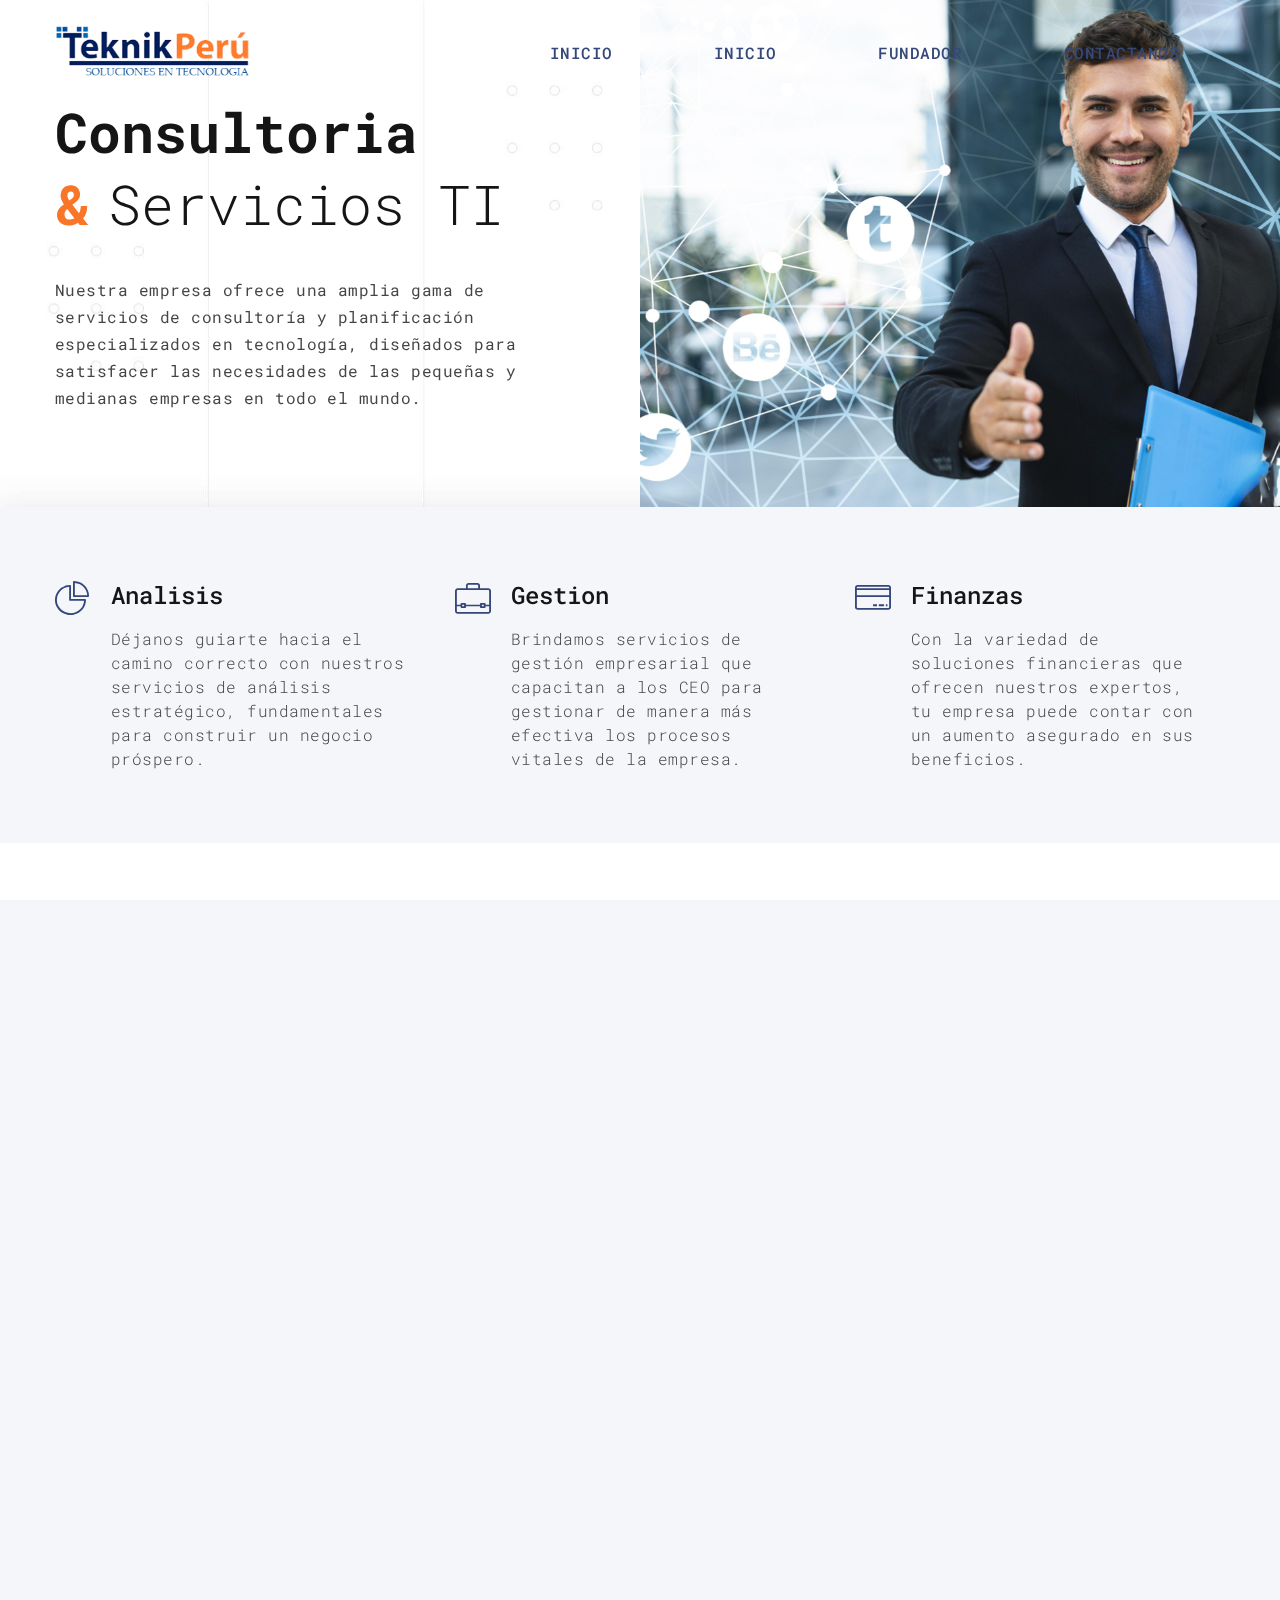
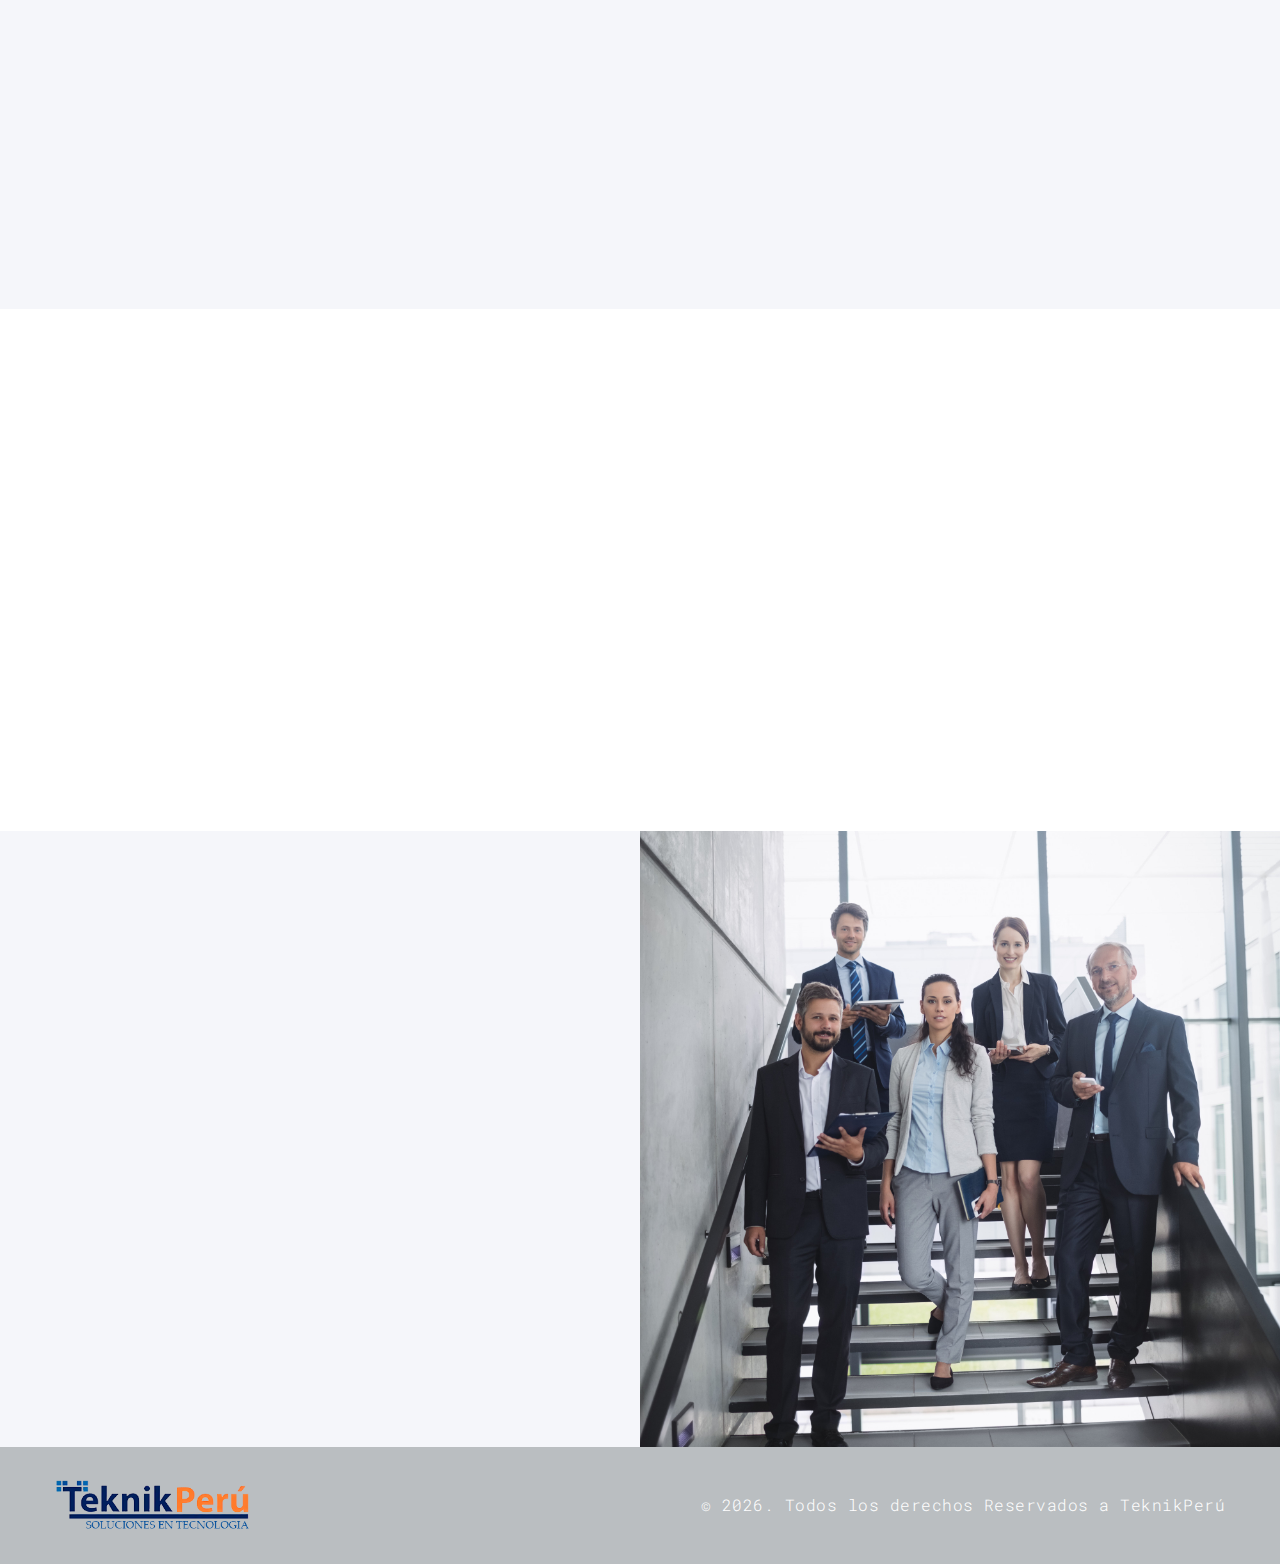
<file: index.html>
<!DOCTYPE html>
<html class="wide wow-animation" lang="en">

<head>
  <title>TeknikPerú</title>
  <meta name="format-detection" content="telephone=no">
  <meta name="viewport"
    content="width=device-width height=device-height initial-scale=1.0 maximum-scale=1.0 user-scalable=0">
  <meta http-equiv="X-UA-Compatible" content="IE=edge">
  <meta charset="utf-8">
  <link rel="icon" href="images/favicon.png" type="image/x-icon">
  <!-- Stylesheets-->
  <link rel="stylesheet" type="text/css" href="//fonts.googleapis.com/css?family=Roboto+Mono:300,400,500,700">
  <link rel="stylesheet" href="css/bootstrap.css">
  <link rel="stylesheet" href="css/fonts.css">
  <link rel="stylesheet" href="css/style.css">
  <!--[if lt IE 10]>
    <div style="background: #212121; padding: 10px 0; box-shadow: 3px 3px 5px 0 rgba(0,0,0,.3); clear: both; text-align:center; position: relative; z-index:1;"><a href="http://windows.microsoft.com/en-US/internet-explorer/"><img src="images/ie8-panel/warning_bar_0000_us.jpg" border="0" height="42" width="820" alt="You are using an outdated browser. For a faster, safer browsing experience, upgrade for free today."></a></div>
    <script src="js/html5shiv.min.js"></script>
    <![endif]-->
</head>

<body>
  <div class="page">
    <header class="section page-header" style="position: relative">
      <!-- RD Navbar-->
      <div class="rd-navbar-wrap rd-navbar-absolute">
        <nav class="rd-navbar rd-navbar-thin" data-layout="rd-navbar-fixed" data-sm-layout="rd-navbar-fixed"
          data-md-layout="rd-navbar-fixed" data-md-device-layout="rd-navbar-fixed" data-lg-layout="rd-navbar-static"
          data-lg-device-layout="rd-navbar-fixed" data-xl-layout="rd-navbar-static"
          data-xl-device-layout="rd-navbar-fixed" data-xxl-layout="rd-navbar-static"
          data-xxl-device-layout="rd-navbar-static" data-lg-stick-up-offset="46px" data-xl-stick-up-offset="46px"
          data-xxl-stick-up-offset="46px" data-lg-stick-up="true" data-xl-stick-up="true" data-xxl-stick-up="true">
          <div class="rd-navbar-main-outer">
            <button class="rd-navbar-collapse-toggle rd-navbar-fixed-element-2"
              data-rd-navbar-toggle=".rd-navbar-collapse"><span></span></button>
            <div class="rd-navbar-main">
              <!-- RD Navbar Panel-->
              <div class="rd-navbar-panel">
                <!-- RD Navbar Brand--><a class="rd-navbar-brand" href="index.html"><img
                    src="images/logo CGLcomputing.png" alt="" width="199" height="22" /></a>
                <div class="rd-navbar-block" id="rd-navbar-hidden-1">
                  <div class="rd-navbar-collapse">
                    <ul class="rd-navbar-list">
                      </li>
                      <li class="rd-nav-item "><a href="index.html">Inicio</a>
                      </li>
                      <li class="rd-nav-item "><a href="index.html">Inicio</a>
                      </li>
                      <li class="rd-nav-item"><a href="fundador.html">Fundador</a>
                      </li>
                      <li class="rd-nav-item"><a href="contacts.html">Contactanos</a>
                        </li >
                    </ul>
                  </div>
                </div>
              </div>
            </div>
          </div>
        </nav>
      </div>
    </header>
    <!-- FScreen-->
    <section class="section section-halfscreen bg-image" style="background-image: url(images/header-bg.jpg);">
      <div class="section-halfscreen-inner">
        <div class="section-halfscreen-image wow fadeIn" style="background-image: url(images/screens-persona.jpg);">
        </div>
        <div class="container">
          <div class="row">
            <div class="col-md-6 col-lg-5">
              <div class="section-halfscreen-content">
                <div class="wow-outer heading-3">
                  <h2 class="wow fadeInUp" data-wow-delay=".2s"><span
                      class="font-weight-bold">Consultoria</span><br><span
                      class="font-weight-bold sumbol text-primary">&</span><span class="font-weight-light">Servicios
                      TI</span></h2>
                </div>
                <div class="wow-outer p">
                  <p class="custom-article wow fadeInDown" data-wow-delay=".2s">Nuestra empresa ofrece una amplia gama
                    de servicios de consultoría y planificación especializados en tecnología, diseñados para satisfacer
                    las necesidades de las pequeñas y medianas empresas en todo el mundo.</p>
                </div>
              </div>
            </div>
          </div>
        </div>
    </section>
    <div class="tabs-horizontal"></div>
    <!-- Small Features-->
    <section class="section section-lg bg-gray-100">
      <div class="container">
        <div class="row row-30">
          <div class="col-sm-6 col-lg-4 wow-outer">
            <!-- Box Minimal-->
            <article class="box-minimal">
              <div class="box-minimal-icon linearicons-pie-chart wow fadeIn"></div>
              <div class="box-minimal-main wow-outer">
                <h4 class="box-minimal-title wow slideInDown">Analisis</h4>
                <p class="wow fadeInUpSmall">Déjanos guiarte hacia el camino correcto con nuestros servicios de análisis
                  estratégico, fundamentales para construir un negocio próspero.</p>
              </div>
            </article>
          </div>
          <div class="col-sm-6 col-lg-4 wow-outer">
            <!-- Box Minimal-->
            <article class="box-minimal">
              <div class="box-minimal-icon linearicons-briefcase wow fadeIn" data-wow-delay=".1s"></div>
              <div class="box-minimal-main wow-outer">
                <h4 class="box-minimal-title wow slideInDown" data-wow-delay=".1s">Gestion</h4>
                <p class="wow fadeInUpSmall" data-wow-delay=".1s">Brindamos servicios de gestión empresarial que
                  capacitan a los CEO para gestionar de manera más efectiva los procesos vitales de la empresa.</p>
              </div>
            </article>
          </div>
          <div class="col-sm-6 col-lg-4 wow-outer">
            <!-- Box Minimal-->
            <article class="box-minimal">
              <div class="box-minimal-icon linearicons-credit-card wow fadeIn" data-wow-delay=".2s"></div>
              <div class="box-minimal-main wow-outer">
                <h4 class="box-minimal-title wow slideInDown" data-wow-delay=".2s">Finanzas</h4>
                <p class="wow fadeInUpSmall" data-wow-delay=".2s">Con la variedad de soluciones financieras que ofrecen
                  nuestros expertos, tu empresa puede contar con un aumento asegurado en sus beneficios.</p>
              </div>
            </article>
          </div>
        </div>
      </div>
    </section>
    <!-- Advantages and Achievements-->
    <section class="section section-lg text-center">
      <div class="container">
        <h3 class="wow-outer"><span class="wow slideInUp">Nuestros Logros</span></h3>
        <p class="wow-outer"><span class="text-width-1 wow slideInDown">Desde nuestra fundación en 2020, nuestro equipo
            ha acumulado un amplio repertorio de éxitos. A continuación, se presentan algunas estadísticas y datos
            interesantes sobre nuestra empresa de consultoría empresarial.</span></p>
        <div class="row row-50">
          <div class="col-6 col-md-3 wow-outer">
            <!-- Counter Minimal-->
            <article class="counter-minimal wow slideInDown">
              <div class="counter-minimal-icon linearicons-star"></div>
              <div class="counter-minimal-main">
                <div class="counter">12</div>
              </div>
              <h5 class="counter-minimal-title">Trabajos Realizados</h5>
            </article>
          </div>
          <div class="col-6 col-md-3 wow-outer">
            <!-- Counter Minimal-->
            <article class="counter-minimal wow slideInDown">
              <div class="counter-minimal-icon linearicons-folder"></div>
              <div class="counter-minimal-main">
                <div class="counter">10</div><span class="value"></span>
              </div>
              <h5 class="counter-minimal-title">Nuestros Clientes</h5>
            </article>
          </div>
          <div class="col-6 col-md-3 wow-outer">
            <!-- Counter Minimal-->
            <article class="counter-minimal wow slideInDown">
              <div class="counter-minimal-icon linearicons-flag"></div>
              <div class="counter-minimal-main">
                <div class="counter">15</div>
              </div>
              <h5 class="counter-minimal-title">Años de Experiencia</h5>
            </article>
          </div>
          <div class="col-6 col-md-3 wow-outer">
            <!-- Counter Minimal-->
            <article class="counter-minimal wow slideInDown">
              <div class="counter-minimal-icon linearicons-lamp"></div>
              <div class="counter-minimal-main">
                <div class="counter">54</div>
              </div>
              <h5 class="counter-minimal-title">Empleados Calificados</h5>
            </article>
          </div>
        </div>
      </div>
    </section>
    <!-- Services-->
    <section class="section section-lg bg-gray-100 text-center">
      <div class="container">
        <h3 class="wow-outer"><span class="wow slideInUp">Los servicios que brindamos</span></h3>
        <div class="row row-30">
          <div class="col-sm-6 col-lg-4 wow-outer">
            <!-- Box Creative-->
            <article class="box-creative wow slideInDown">
              <div class="box-creative-icon linearicons-power"></div>
              <h4 class="box-creative-title"><a href="#">Análisis de Mercado</a></h4>
              <p>Este servicio le ayuda a descubrir el atractivo de sus productos para los clientes teniendo en cuenta
                los patrones de compra.</p>
            </article>
          </div>
          <div class="col-sm-6 col-lg-4 wow-outer">
            <!-- Box Creative-->
            <article class="box-creative wow slideInDown" data-wow-delay=".05s">
              <div class="box-creative-icon linearicons-binoculars"></div>
              <h4 class="box-creative-title"><a href="#">Planificación</a></h4>
              <p>La planificación estratégica puede ayudarle a aclarar su visión y misión, y a alcanzar sus objetivos a
                medida que construye la estrategia de su empresa.</p>
            </article>
          </div>
          <div class="col-sm-6 col-lg-4 wow-outer">
            <!-- Box Creative-->
            <article class="box-creative wow slideInDown" data-wow-delay=".1s">
              <div class="box-creative-icon linearicons-bubble-text"></div>
              <h4 class="box-creative-title"><a href="#">Consultas</a></h4>
              <p>También brindamos consultas a clientes que buscan una mejor comprensión de sus capacidades comerciales.
              </p>
            </article>
          </div>
        </div>
      </div>
    </section>
    <!-- Recent News-->
    <section class="section section-lg text-center">
      <div class="container">
        <h3 class="wow-outer"><span class="wow slideInDown">Ultimas Novedades</span></h3>
        <div class="row row-30">
          <div class="col-sm-6 col-md-4 col-lg-3 wow-outer">
            <!-- Post Tiny-->
            <article class="post-tiny wow fadeSlideInDown"><a class="post-tiny-media" href="#"><img
                  src="images/img1.jpg" alt="" width="270" height="184" /></a>
              <h5 class="post-tiny-title"><a href="#">Recomendaciones para la investigación del mercado</a></h5>
            </article>
          </div>
          <div class="col-sm-6 col-md-4 col-lg-3 wow-outer">
            <!-- Post Tiny-->
            <article class="post-tiny wow fadeSlideInDown" data-wow-delay=".05s"><a class="post-tiny-media"
                href="#"><img src="images/img2.jpg" alt="" width="270" height="184" /></a>
              <h5 class="post-tiny-title"><a href="#">Gestionar las finanzas de tu empresa</a></h5>
            </article>
          </div>
          <div class="col-sm-6 col-md-4 col-lg-3 wow-outer">
            <!-- Post Tiny-->
            <article class="post-tiny wow fadeSlideInDown" data-wow-delay=".1s"><a class="post-tiny-media" href="#"><img
                  src="images/img3.jpg" alt="" width="270" height="184" /></a>
              <h5 class="post-tiny-title"><a href="#">Contabilidad eficiente para su negocio</a></h5>
            </article>
          </div>
          <div class="col-sm-6 col-md-4 col-lg-3 wow-outer">
            <!-- Post Tiny-->
            <article class="post-tiny wow fadeSlideInDown" data-wow-delay=".15s"><a class="post-tiny-media"
                href="#"><img src="images/img4.jpg" alt="" width="270" height="184" /></a>
              <h5 class="post-tiny-title"><a href="#">Aplicar innovaciones en la gestión</a></h5>
            </article>
          </div>
        </div>
      </div>
    </section>
    <!-- A Few Words About Us-->
    <section class="section bg-gray-100">
      <div class="range justify-content-xl-between">
        <div class="cell-lg-6 cell-xl-5 align-self-center container">
          <div class="row">
            <div class="col-md-10 cell-inner">
              <div class="section-lg inset-right-2">
                <h3 class="wow-outer"><span class="wow slideInDown">Quiénes somos</span></h3>
                <p class="wow fadeIn">TeknikPerú es una empresa de consultoría empresarial con más de 10 años de
                  experiencia en la industria, ofreciendo servicios confiables y asequibles a una amplia gama de
                  clientes.</p>
                <div class="progress-linear-outer wow-outer">
                  <!-- Linear progress bar-->
                  <article class="progress-linear wow slideInDown" data-wow-delay=".05s">
                    <div class="progress-header">
                      <p>Consultas</p><span class="progress-value">90</span>
                    </div>
                    <div class="progress-bar-linear-wrap">
                      <div class="progress-bar-linear"></div>
                    </div>
                  </article>
                </div>
                <div class="progress-linear-outer wow-outer">
                  <!-- Linear progress bar-->
                  <article class="progress-linear progress-linear-color-1 wow slideInDown" data-wow-delay=".1s">
                    <div class="progress-header">
                      <p>Analisis</p><span class="progress-value">65</span>
                    </div>
                    <div class="progress-bar-linear-wrap">
                      <div class="progress-bar-linear"></div>
                    </div>
                  </article>
                </div>
                <div class="progress-linear-outer wow-outer">
                  <!-- Linear progress bar-->
                  <article class="progress-linear progress-linear-color-2 wow slideInDown" data-wow-delay=".15s">
                    <div class="progress-header">
                      <p>Soluciones Tecnologíca</p><span class="progress-value">100</span>
                    </div>
                    <div class="progress-bar-linear-wrap">
                      <div class="progress-bar-linear"></div>
                    </div>
                  </article>
                </div>
                <div class="progress-linear-outer wow-outer">
                  <!-- Linear progress bar-->
                  <article class="progress-linear progress-linear-color-3 wow slideInDown" data-wow-delay=".2s">
                    <div class="progress-header">
                      <p>Strategias</p><span class="progress-value">75</span>
                    </div>
                    <div class="progress-bar-linear-wrap">
                      <div class="progress-bar-linear"></div>
                    </div>
                  </article>
                </div>
              </div>
            </div>
          </div>
        </div>
        <div class="cell-lg-6 height-fill">
          <div class="figure-card">
            <div class="figure-card-sizer"></div><img src="images/nosotros.jpg" alt="" width="960" height="762" />
          </div>
        </div>
      </div>
    </section>
    <footer class="section footer-minimal bg-primary-darken">
      <div class="container">
        <div class="footer-minimal-inner"><a class="brand" href="index.html"><img src="images/logo CGLcomputing.png"
              alt="" width="199" height="22" /></a>
          <!-- Rights-->
          <p class="rights"><span>&copy;&nbsp;</span><span class="copyright-year"></span>. Todos los derechos Reservados
            a TeknikPerú </p>
        </div>
      </div>
    </footer>
  </div>
  <div class="preloader">
    <div class="preloader-logo"><img src="images/logo CGLcomputing.png" alt="" width="199" height="22" />
    </div>
    <div class="preloader-body">
      <div id="loadingProgressG">
        <div class="loadingProgressG" id="loadingProgressG_1"></div>
      </div>
    </div>
  </div>
  <!-- Global Mailform Output-->
  <div class="snackbars" id="form-output-global"></div>
  <!-- Javascript-->
  <script src="js/core.min.js"></script>
  <script src="js/script.js"></script>
</body>

</html>
</file>
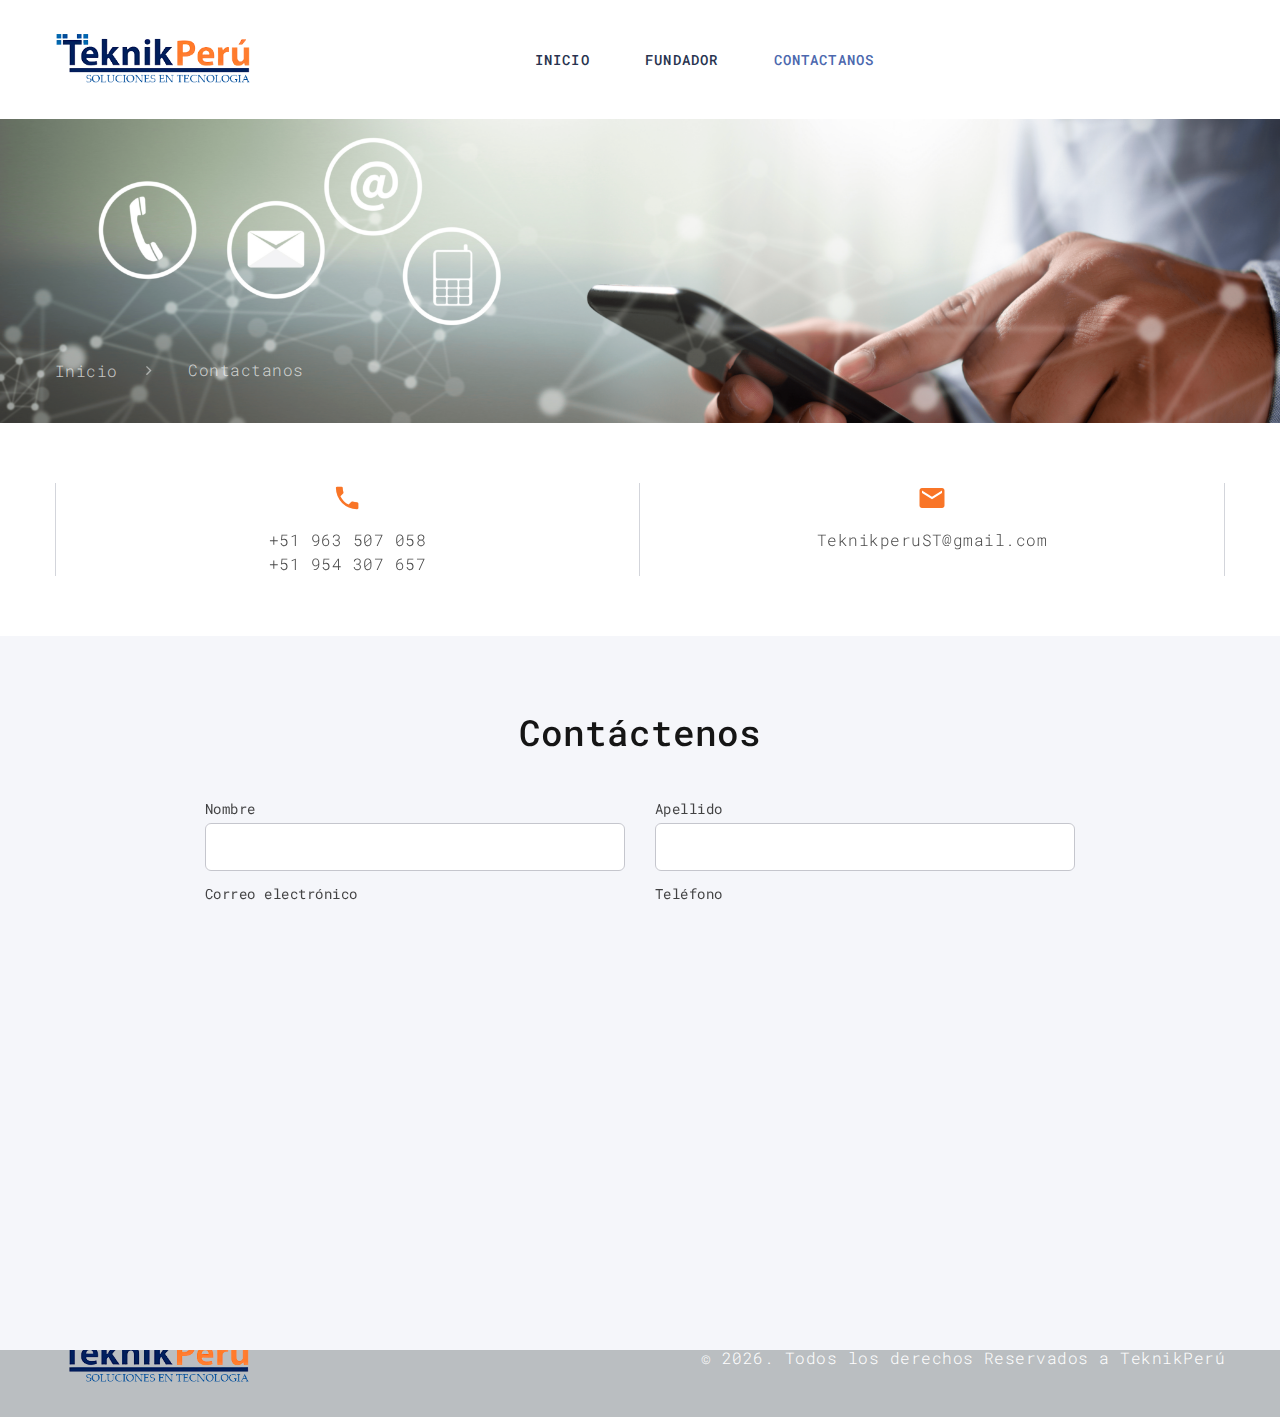
<file: contacts.html>
<!DOCTYPE html>
<html class="wide wow-animation" lang="en">

<head>
  <title>Contacts</title>
  <meta name="format-detection" content="telephone=no">
  <meta name="viewport"
    content="width=device-width height=device-height initial-scale=1.0 maximum-scale=1.0 user-scalable=0">
  <meta http-equiv="X-UA-Compatible" content="IE=edge">
  <meta charset="utf-8">
  <link rel="icon" href="images/favicon.png" type="image/x-icon">
  <!-- Stylesheets-->
  <link rel="stylesheet" type="text/css" href="//fonts.googleapis.com/css?family=Roboto+Mono:300,400,500,700">
  <link rel="stylesheet" href="css/bootstrap.css">
  <link rel="stylesheet" href="css/fonts.css">
  <link rel="stylesheet" href="css/style.css">
  <!--[if lt IE 10]>
    <div style="background: #212121; padding: 10px 0; box-shadow: 3px 3px 5px 0 rgba(0,0,0,.3); clear: both; text-align:center; position: relative; z-index:1;"><a href="http://windows.microsoft.com/en-US/internet-explorer/"><img src="images/ie8-panel/warning_bar_0000_us.jpg" border="0" height="42" width="820" alt="You are using an outdated browser. For a faster, safer browsing experience, upgrade for free today."></a></div>
    <script src="js/html5shiv.min.js"></script>
    <![endif]-->
</head>

<body>
  <div class="page">
    <header class="section page-header">
      <!-- RD Navbar-->
      <div class="rd-navbar-wrap">
        <nav class="rd-navbar rd-navbar-minimal" data-layout="rd-navbar-fixed" data-sm-layout="rd-navbar-fixed"
          data-md-layout="rd-navbar-fixed" data-md-device-layout="rd-navbar-fixed" data-lg-layout="rd-navbar-static"
          data-lg-device-layout="rd-navbar-fixed" data-xl-layout="rd-navbar-static"
          data-xl-device-layout="rd-navbar-static" data-xxl-layout="rd-navbar-static"
          data-xxl-device-layout="rd-navbar-static" data-lg-stick-up-offset="46px" data-xl-stick-up-offset="46px"
          data-xxl-stick-up-offset="46px" data-lg-stick-up="true" data-xl-stick-up="true" data-xxl-stick-up="true">
          <div class="rd-navbar-main-outer">
            <div class="rd-navbar-main">
              <!-- RD Navbar Panel-->
              <div class="rd-navbar-panel">
                <!-- RD Navbar Toggle-->
                <button class="rd-navbar-toggle" data-rd-navbar-toggle="#rd-navbar-nav-wrap-1"><span></span></button>
                <!-- RD Navbar Brand--><a class="rd-navbar-brand" href="index.html"><img
                    src="images/logo CGLcomputing.png" alt="" width="199" height="22" /></a>
              </div>
              <div class="rd-navbar-main-element">
                <div class="rd-navbar-nav-wrap" id="rd-navbar-nav-wrap-1">
                  <!-- RD Navbar Nav-->
                  <ul class="rd-navbar-nav">
                    <li class="rd-nav-item"><a class="rd-nav-link" href="index.html">INICIO</a>
                    </li>
                    <li class="rd-nav-item"><a class="rd-nav-link" href="fundador.html">Fundador</a>
                    </li>
                    
                    <li class="rd-nav-item active"><a class="rd-nav-link" href="contacts.html">CONTACTANOS</a>
                    </li>
                  </ul>
                </div>
                <!-- RD Navbar Search-->

              </div>
            </div>
          </div>
        </nav>
      </div>
    </header>
    <!-- Breadcrumbs -->
    <section class="breadcrumbs-custom bg-image context-dark"
      style="background-image: url(images/contactanos-2048x715.png);">
      <div class="breadcrumbs-custom-inner">
        <div class="container breadcrumbs-custom-container">
          <ul class="breadcrumbs-custom-path">
            <li><a href="index.html">Inicio</a></li>
            <li class="active">Contactanos</li>
          </ul>
        </div>
      </div>
    </section>
    <section class="section section-sm">
      <div class="container">
        <div class="layout-bordered">
          <div class="layout-bordered-item wow-outer">
            <div class="layout-bordered-item-inner wow slideInUp">
              <div class="icon icon-lg mdi mdi-phone text-primary"></div>
              <ul class="list-0">
                <li><a class="link-default" href="tel:#">+51 963 507 058</a></li>
                <li><a class="link-default" href="tel:#">+51 954 307 657</a></li>
              </ul>
            </div>
          </div>
          <div class="layout-bordered-item wow-outer">
            <div class="layout-bordered-item-inner wow slideInUp">
              <div class="icon icon-lg mdi mdi-email text-primary"></div><a class="link-default"
                href="mailto:#">TeknikperuST@gmail.com</a>
            </div>
          </div>
        </div>
      </div>
    </section>
    <!-- Map & contacts-->
    <section class="section bg-gray-100">
      <div class="container text-center">
        <div class="row justify-content-center">
          <div class="col-lg-9">
            <div class="section-lg">
              <h3 class="wow-outer"><span class="wow slideInDown">Contáctenos</span></h3>
              <!-- Formulario de contacto -->
              <form class="rd-form rd-mailform" data-form-output="form-output-global" data-form-type="contact"
                method="post" action="bat/rd-mailform.php">
                <div class="row row-10">
                  <div class="col-md-6 wow-outer">
                    <div class="form-wrap wow fadeSlideInUp">
                      <label class="form-label-outside" for="contact-first-name">Nombre</label>
                      <input class="form-input" id="contact-first-name" type="text" name="name"
                        data-constraints="@Required">
                    </div>
                  </div>
                  <div class="col-md-6 wow-outer">
                    <div class="form-wrap wow fadeSlideInUp">
                      <label class="form-label-outside" for="contact-last-name">Apellido</label>
                      <input class="form-input" id="contact-last-name" type="text" name="name"
                        data-constraints="@Required">
                    </div>
                  </div>
                  <div class="col-md-6 wow-outer">
                    <div class="form-wrap wow fadeSlideInUp">
                      <label class="form-label-outside" for="contact-email">Correo electrónico</label>
                      <input class="form-input" id="contact-email" type="email" name="email"
                        data-constraints="@Email @Required">
                    </div>
                  </div>
                  <div class="col-md-6 wow-outer">
                    <div class="form-wrap wow fadeSlideInUp">
                      <label class="form-label-outside" for="contact-phone">Teléfono</label>
                      <input class="form-input" id="contact-phone" type="text" name="phone"
                        data-constraints="@PhoneNumber">
                    </div>
                  </div>
                  <div class="col-12 wow-outer">
                    <div class="form-wrap wow fadeSlideInUp">
                      <label class="form-label-outside" for="contact-message">Su mensaje</label>
                      <textarea class="form-input" id="contact-message" name="message"
                        data-constraints="@Required"></textarea>
                    </div>
                  </div>
                </div>
                <div class="group group-middle">
                  <div class="wow-outer">
                    <button class="button button-primary button-winona wow slideInRight" type="submit">Enviar
                      Mensaje</button>
                  </div>
                </div>
              </form>
            </div>
          </div>
        </div>
      </div>
    </section>



    <footer class="section footer-minimal bg-primary-darken">
      <div class="container">
        <div class="footer-minimal-inner"><a class="brand" href="index.html"><img src="images/logo CGLcomputing.png"
              alt="" width="199" height="22" /></a>
          <!-- Rights-->
          <p class="rights"><span>&copy;&nbsp;</span><span class="copyright-year"></span>. Todos los derechos Reservados
            a TeknikPerú </p>
        </div>
      </div>
    </footer>
  </div>
  <div class="preloader">
    <div class="preloader-logo"><img src="images/logo CGLcomputing.png" alt="" width="199" height="22" />
    </div>
    <div class="preloader-body">
      <div id="loadingProgressG">
        <div class="loadingProgressG" id="loadingProgressG_1"></div>
      </div>
    </div>
  </div>
  <!-- Global Mailform Output-->
  <div class="snackbars" id="form-output-global"></div>
  <!-- Javascript-->
  <script src="js/core.min.js"></script>
  <script src="js/script.js"></script>
</body>

</html>
</file>
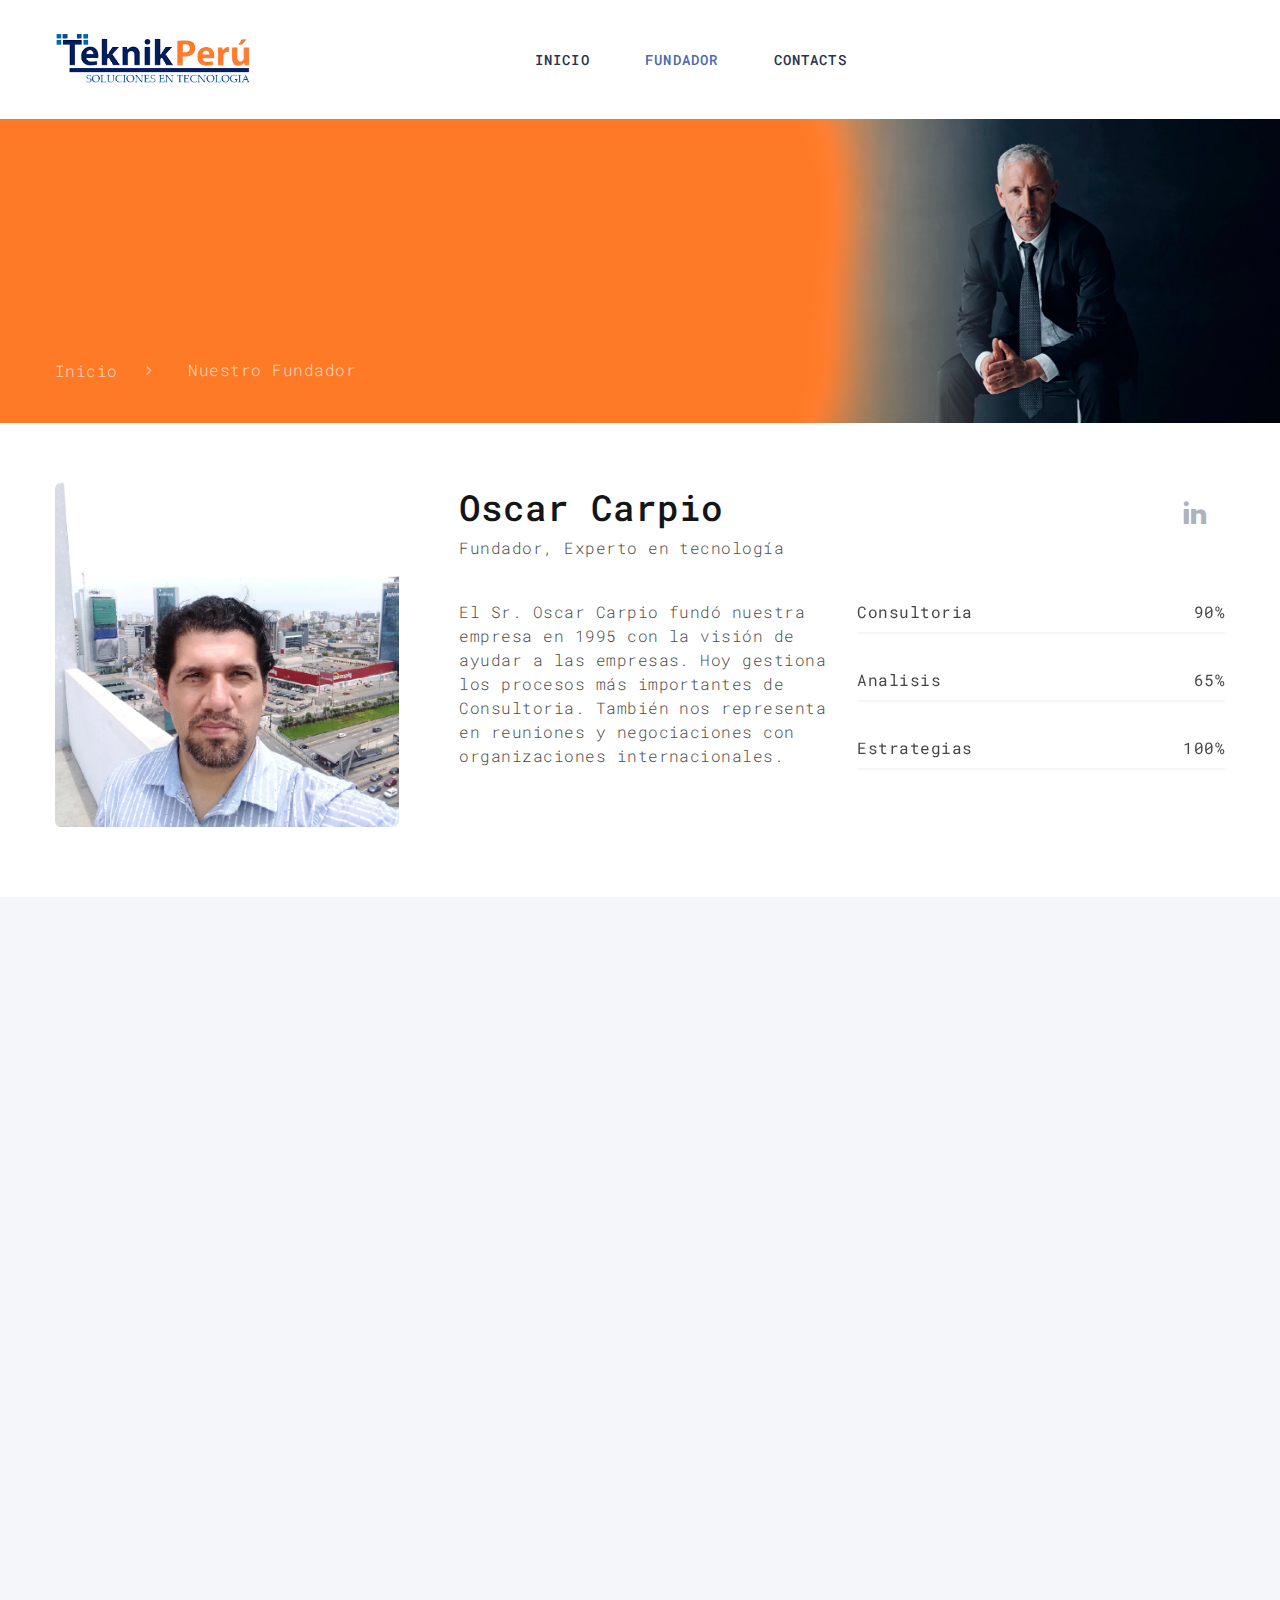
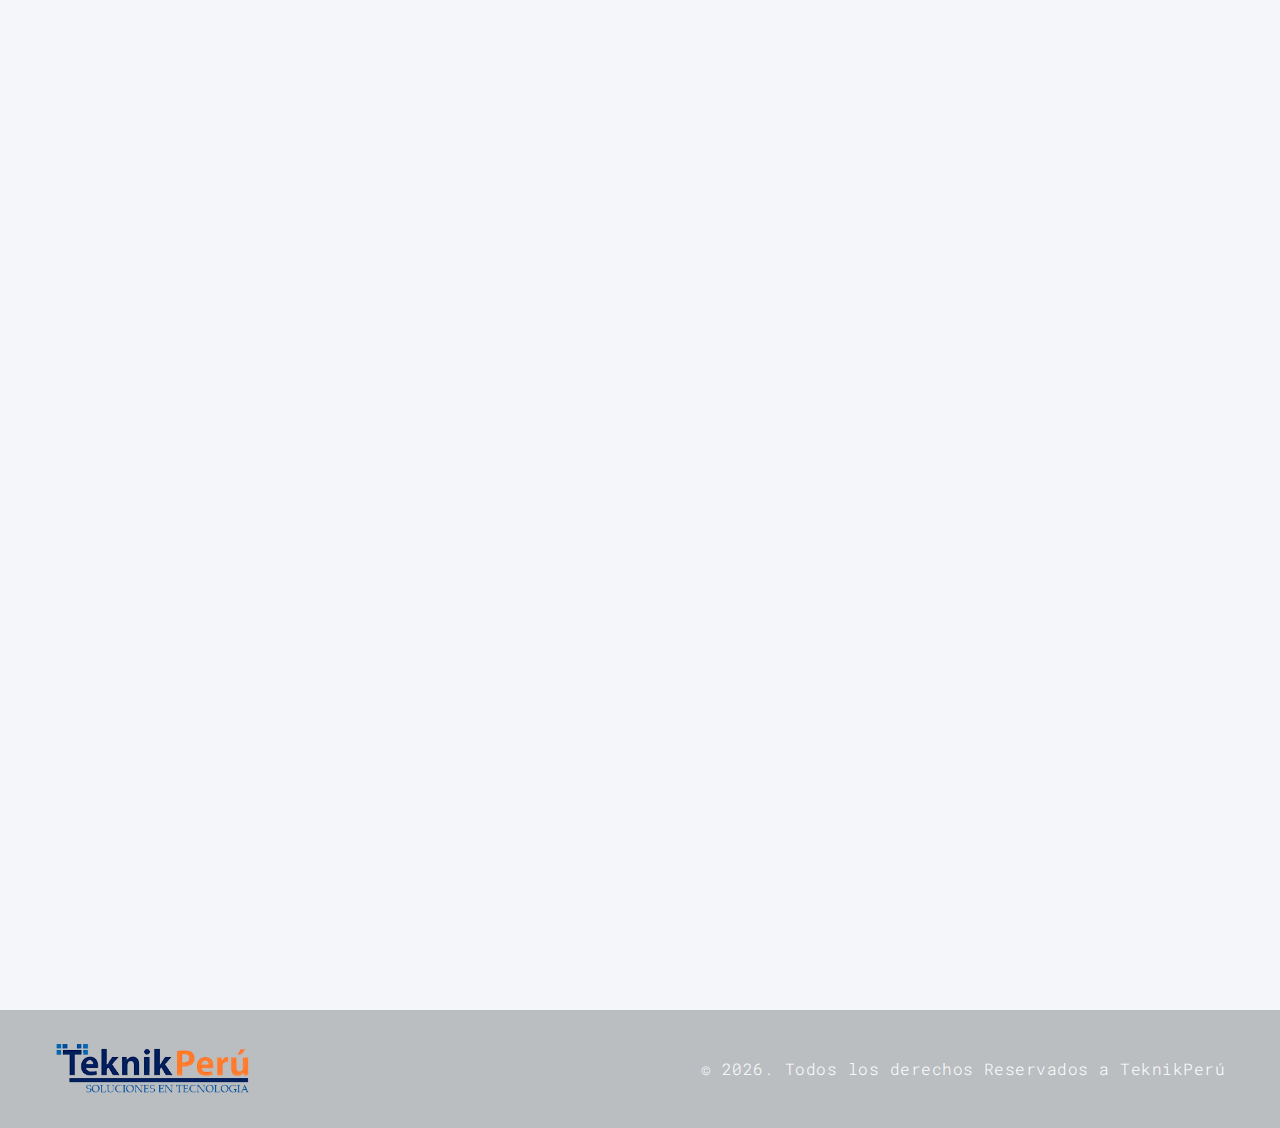
<file: fundador.html>
<!DOCTYPE html>
<html class="wide wow-animation" lang="en">

<head>
  <title>Fundador</title>
  <meta name="format-detection" content="telephone=no">
  <meta name="viewport"
    content="width=device-width height=device-height initial-scale=1.0 maximum-scale=1.0 user-scalable=0">
  <meta http-equiv="X-UA-Compatible" content="IE=edge">
  <meta charset="utf-8">
  <link rel="icon" href="images/favicon.png" type="image/x-icon">
  <!-- Stylesheets-->
  <link rel="stylesheet" type="text/css" href="//fonts.googleapis.com/css?family=Roboto+Mono:300,400,500,700">
  <link rel="stylesheet" href="css/bootstrap.css">
  <link rel="stylesheet" href="css/fonts.css">
  <link rel="stylesheet" href="css/style.css">
  <!--[if lt IE 10]>
    <div style="background: #212121; padding: 10px 0; box-shadow: 3px 3px 5px 0 rgba(0,0,0,.3); clear: both; text-align:center; position: relative; z-index:1;"><a href="http://windows.microsoft.com/en-US/internet-explorer/"><img src="images/ie8-panel/warning_bar_0000_us.jpg" border="0" height="42" width="820" alt="You are using an outdated browser. For a faster, safer browsing experience, upgrade for free today."></a></div>
    <script src="js/html5shiv.min.js"></script>
    <![endif]-->
</head>

<body>
  <div class="page">
    <header class="section page-header">
      <!-- RD Navbar-->
      <div class="rd-navbar-wrap">
        <nav class="rd-navbar rd-navbar-minimal" data-layout="rd-navbar-fixed" data-sm-layout="rd-navbar-fixed"
          data-md-layout="rd-navbar-fixed" data-md-device-layout="rd-navbar-fixed" data-lg-layout="rd-navbar-static"
          data-lg-device-layout="rd-navbar-fixed" data-xl-layout="rd-navbar-static"
          data-xl-device-layout="rd-navbar-static" data-xxl-layout="rd-navbar-static"
          data-xxl-device-layout="rd-navbar-static" data-lg-stick-up-offset="46px" data-xl-stick-up-offset="46px"
          data-xxl-stick-up-offset="46px" data-lg-stick-up="true" data-xl-stick-up="true" data-xxl-stick-up="true">
          <div class="rd-navbar-main-outer">
            <div class="rd-navbar-main">
              <!-- RD Navbar Panel-->
              <div class="rd-navbar-panel">
                <!-- RD Navbar Toggle-->
                <button class="rd-navbar-toggle" data-rd-navbar-toggle="#rd-navbar-nav-wrap-1"><span></span></button>
                <!-- RD Navbar Brand--><a class="rd-navbar-brand" href="index.html"><img
                    src="images/logo CGLcomputing.png" alt="" width="199" height="22" /></a>
              </div>
              <div class="rd-navbar-main-element">
                <div class="rd-navbar-nav-wrap" id="rd-navbar-nav-wrap-1">
                  <!-- RD Navbar Nav-->
                  <ul class="rd-navbar-nav">
                    <li class="rd-nav-item"><a class="rd-nav-link" href="index.html">Inicio</a>
                    </li>
                    <li class="rd-nav-item active"><a class="rd-nav-link" href="fundador.html">Fundador</a>
                    </li>
                    
                    <li class="rd-nav-item"><a class="rd-nav-link" href="contacts.html">Contacts</a>
                    </li>
                  </ul>
                </div>
                <!-- RD Navbar Search-->

              </div>
            </div>
          </div>
        </nav>
      </div>
    </header>
    <!-- Breadcrumbs -->
    <section class="breadcrumbs-custom bg-image context-dark" style="background-image: url(images/slide1.png);">
      <div class="breadcrumbs-custom-inner">
        <div class="container breadcrumbs-custom-container">
          <ul class="breadcrumbs-custom-path">
            <li><a href="index.html">Inicio</a></li>
            <li class="active">Nuestro Fundador</li>
          </ul>
        </div>
      </div>
    </section>
    <section class="section section-md">
      <div class="container">
        <!-- Profile Modern-->
        <article class="profile-modern">
          <div class="profile-modern-figure"><img class="profile-modern-image" src="images/oscar.jfif" alt=""
              width="336" height="336" />
          </div>
          <div class="profile-modern-main">
            <div class="profile-modern-header">
              <div class="profile-modern-header-item">
                <h3>Oscar Carpio</h3>
                <p>Fundador, Experto en tecnología</p>
              </div>
              <div class="" style="display: flex; justify-content: center;">
                <div class="">
                  <a class="icon icon-sm icon-creative mdi mdi-linkedin" href="https://www.linkedin.com/in/oscar-carpio-9674bb166/" style="font-size: 30px;"></a>
                </div>
              </div>
              
            </div>
            <div class="row row-30">
              <div class="col-lg-6">
                <p>El Sr. Oscar Carpio fundó nuestra empresa en 1995 con la visión de ayudar a las empresas.
                  Hoy gestiona los procesos más importantes de Consultoria. También nos representa en
                  reuniones y negociaciones con organizaciones internacionales.</p>
              </div>
              <div class="col-lg-6">
                <!-- Linear progress bar-->
                <article class="progress-linear">
                  <div class="progress-header">
                    <p>Consultoria</p><span class="progress-value">90</span>
                  </div>
                  <div class="progress-bar-linear-wrap">
                    <div class="progress-bar-linear"></div>
                  </div>
                </article>
                <!-- Linear progress bar-->
                <article class="progress-linear">
                  <div class="progress-header">
                    <p>Analisis</p><span class="progress-value">65</span>
                  </div>
                  <div class="progress-bar-linear-wrap">
                    <div class="progress-bar-linear"></div>
                  </div>
                </article>
                <!-- Linear progress bar-->
                <article class="progress-linear">
                  <div class="progress-header">
                    <p>Estrategias</p><span class="progress-value">100</span>
                  </div>
                  <div class="progress-bar-linear-wrap">
                    <div class="progress-bar-linear"></div>
                  </div>
                </article>
              </div>
            </div>
          </div>
        </article>
      </div>
    </section>
    <!-- Nathan’s Projects-->
    <section class="section section-lg bg-gray-100 text-center">
      <div class="container">
        <h3>Habilidades de Oscar</h3>
        <div class="isotope offset-top-2" data-isotope-layout="masonry">
          <div class="row row-30">
            <div class="col-12 col-sm-6 col-lg-4 isotope-item wow-outer">
              <!-- Thumbnail Corporate-->
              <article class="thumbnail-corporate wow slideInDown"><img class="thumbnail-corporate-image"
                  src="images/gallery-masonry-1-370x256.jpg" alt="" width="370" height="256" />
                <div class="thumbnail-corporate-caption">
                  <p class="thumbnail-corporate-title">Gestion de Negocios</p>
                  <p>Oscar proporciona a las empresas herramientas y estrategias para mejorar las operaciones.</p>
                </div>
                <div class="thumbnail-corporate-dummy"> </div>
              </article>
            </div>
            <div class="col-12 col-sm-6 col-lg-4 isotope-item wow-outer">
              <!-- Thumbnail Corporate-->
              <article class="thumbnail-corporate thumbnail-corporate-lg wow slideInDown"><img
                  class="thumbnail-corporate-image" src="images/gallery-masonry-2-370x464.jpg" alt="" width="370"
                  height="464" />
                <div class="thumbnail-corporate-caption">
                  <p class="thumbnail-corporate-title">Planificacion Financiera</p>
                  <p>Los servicios de planificación financiera de Consultar ayudan a las personas con alto patrimonio a
                    administrar sus gastos.</p>
                </div>
                <div class="thumbnail-corporate-dummy"> </div>
              </article>
            </div>
            <div class="col-12 col-sm-6 col-lg-4 isotope-item wow-outer">
              <!-- Thumbnail Corporate-->
              <article class="thumbnail-corporate wow slideInUp"><img class="thumbnail-corporate-image"
                  src="images/gallery-masonry-3-370x256.jpg" alt="" width="370" height="256" />
                <div class="thumbnail-corporate-caption">
                  <p class="thumbnail-corporate-title">Analisis</p>
                  <p>Permítenos ser tu guía hacia el crecimiento con nuestra experiencia en análisis estratégico,
                    esencial para la construcción de un negocio exitoso.</p><a class="thumbnail-corporate-link"
                    href="#"><span class="icon mdi mdi-plus"></span><span class="icon mdi mdi-plus"></span></a>
                </div>
                <div class="thumbnail-corporate-dummy"> </div>
              </article>
            </div>
            <div class="col-12 col-sm-6 col-lg-4 isotope-item wow-outer">
              <!-- Thumbnail Corporate-->
              <article class="thumbnail-corporate thumbnail-corporate-lg wow slideInUp"><img
                  class="thumbnail-corporate-image" src="images/gallery-masonry-4-370x464.jpg" alt="" width="370"
                  height="464" />
                <div class="thumbnail-corporate-caption">
                  <p class="thumbnail-corporate-title">Seguridad Tecnológica</p>
                  <p>Demostrada capacidad para salvaguardar activos y datos en entornos digitales complejos, asegurando
                    una protección integral en todo momento.</p>
                </div>
                <div class="thumbnail-corporate-dummy"> </div>
              </article>
            </div>
            <div class="col-12 col-sm-6 col-lg-4 isotope-item wow-outer">
              <!-- Thumbnail Corporate-->
              <article class="thumbnail-corporate thumbnail-corporate-lg wow slideInDown"><img
                  class="thumbnail-corporate-image" src="images/gallery-masonry-6-370x464.jpg" alt="" width="370"
                  height="464" />
                <div class="thumbnail-corporate-caption">
                  <p class="thumbnail-corporate-title">Administrador de Infraestructura</p>
                  <p>Experto en optimizar y mantener infraestructuras tecnológicas críticas, garantizando un rendimiento
                    óptimo y una disponibilidad ininterrumpida para respaldar las operaciones empresariales de manera
                    eficiente y segura. </p><a class="thumbnail-corporate-link" href="#"><span
                      class="icon mdi mdi-plus"></span><span class="icon mdi mdi-plus"></span></a>
                </div>
                <div class="thumbnail-corporate-dummy"> </div>
              </article>
            </div>
            <div class="col-12 col-sm-6 col-lg-4 isotope-item wow-outer">
              <!-- Thumbnail Corporate-->
              <article class="thumbnail-corporate wow slideInDown"><img class="thumbnail-corporate-image"
                  src="images/gallery-masonry-5-370x256.jpg" alt="" width="370" height="256" />
                <div class="thumbnail-corporate-caption">
                  <p class="thumbnail-corporate-title">Consultoría y Asesoramiento</p>
                  <p>Los servicios de consultoría y asesoramiento brindan pensamiento estratégico para mejorar la
                    efectividad de su negocio. </p>
                </div>
                <div class="thumbnail-corporate-dummy"> </div>
              </article>
            </div>
          </div>
        </div>
      </div>
    </section>

    <!-- Map & contacts-->
    <section class="section bg-gray-100">
      <div class="container text-center">
        <div class="row justify-content-center">
          <div class="col-lg-9">
            <div class="section-lg">
              <h3 class="wow-outer"><span class="wow slideInDown">Contáctenos</span></h3>
              <!-- Formulario de contacto -->
              <form class="rd-form rd-mailform" data-form-output="form-output-global" data-form-type="contact"
                method="post" action="bat/rd-mailform.php">
                <div class="row row-10">
                  <div class="col-md-6 wow-outer">
                    <div class="form-wrap wow fadeSlideInUp">
                      <label class="form-label-outside" for="contact-first-name">Nombre</label>
                      <input class="form-input" id="contact-first-name" type="text" name="name"
                        data-constraints="@Required">
                    </div>
                  </div>
                  <div class="col-md-6 wow-outer">
                    <div class="form-wrap wow fadeSlideInUp">
                      <label class="form-label-outside" for="contact-last-name">Apellido</label>
                      <input class="form-input" id="contact-last-name" type="text" name="name"
                        data-constraints="@Required">
                    </div>
                  </div>
                  <div class="col-md-6 wow-outer">
                    <div class="form-wrap wow fadeSlideInUp">
                      <label class="form-label-outside" for="contact-email">Correo electrónico</label>
                      <input class="form-input" id="contact-email" type="email" name="email"
                        data-constraints="@Email @Required">
                    </div>
                  </div>
                  <div class="col-md-6 wow-outer">
                    <div class="form-wrap wow fadeSlideInUp">
                      <label class="form-label-outside" for="contact-phone">Teléfono</label>
                      <input class="form-input" id="contact-phone" type="text" name="phone"
                        data-constraints="@PhoneNumber">
                    </div>
                  </div>
                  <div class="col-12 wow-outer">
                    <div class="form-wrap wow fadeSlideInUp">
                      <label class="form-label-outside" for="contact-message">Su mensaje</label>
                      <textarea class="form-input" id="contact-message" name="message"
                        data-constraints="@Required"></textarea>
                    </div>
                  </div>
                </div>
                <div class="group group-middle">
                  <div class="wow-outer">
                    <button class="button button-primary button-winona wow slideInRight" type="submit">Enviar
                      Mensaje</button>
                  </div>
                </div>
              </form>
            </div>
          </div>
        </div>
      </div>
    </section>

    <footer class="section footer-minimal bg-primary-darken">
      <div class="container">
        <div class="footer-minimal-inner"><a class="brand" href="index.html"><img src="images/logo CGLcomputing.png"
              alt="" width="199" height="22" /></a>
          <!-- Rights-->
          <p class="rights"><span>&copy;&nbsp;</span><span class="copyright-year"></span>. Todos los derechos
            Reservados a TeknikPerú </p>
        </div>
      </div>
    </footer>
  </div>
  <div class="preloader">
    <div class="preloader-logo"><img src="images/logo CGLcomputing.png" alt="" width="199" height="22" />
    </div>
    <div class="preloader-body">
      <div id="loadingProgressG">
        <div class="loadingProgressG" id="loadingProgressG_1"></div>
      </div>
    </div>
  </div>
  <!-- Global Mailform Output-->
  <div class="snackbars" id="form-output-global"></div>
  <!-- Javascript-->
  <script src="js/core.min.js"></script>
  <script src="js/script.js"></script>
</body>

</html>
</file>
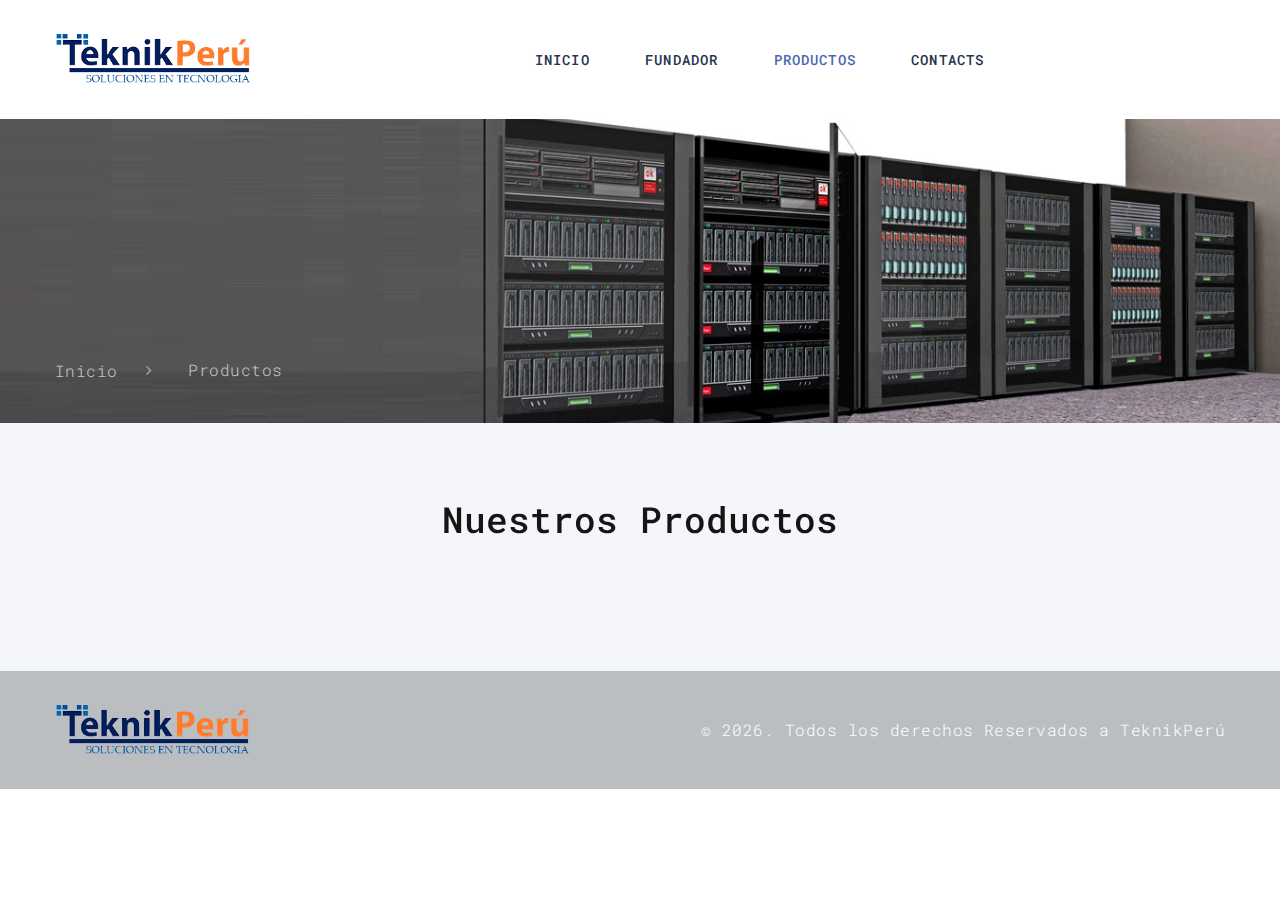
<file: productos.html>
<!DOCTYPE html>
<html class="wide wow-animation" lang="en">

<head>
  <title>Productos</title>
  <meta name="format-detection" content="telephone=no">
  <meta name="viewport"
    content="width=device-width height=device-height initial-scale=1.0 maximum-scale=1.0 user-scalable=0">
  <meta http-equiv="X-UA-Compatible" content="IE=edge">
  <meta charset="utf-8">
  <link rel="icon" href="images/favicon.png" type="image/x-icon">
  <!-- Stylesheets-->
  <link rel="stylesheet" type="text/css" href="//fonts.googleapis.com/css?family=Roboto+Mono:300,400,500,700">
  <link rel="stylesheet" href="css/bootstrap.css">
  <link rel="stylesheet" href="css/fonts.css">
  <link rel="stylesheet" href="css/style.css">
  <!--[if lt IE 10]>
    <div style="background: #212121; padding: 10px 0; box-shadow: 3px 3px 5px 0 rgba(0,0,0,.3); clear: both; text-align:center; position: relative; z-index:1;"><a href="http://windows.microsoft.com/en-US/internet-explorer/"><img src="images/ie8-panel/warning_bar_0000_us.jpg" border="0" height="42" width="820" alt="You are using an outdated browser. For a faster, safer browsing experience, upgrade for free today."></a></div>
    <script src="js/html5shiv.min.js"></script>
    <![endif]-->
</head>

<body>
  <div class="page">
    <header class="section page-header">
      <!-- RD Navbar-->
      <div class="rd-navbar-wrap">
        <nav class="rd-navbar rd-navbar-minimal" data-layout="rd-navbar-fixed" data-sm-layout="rd-navbar-fixed"
          data-md-layout="rd-navbar-fixed" data-md-device-layout="rd-navbar-fixed" data-lg-layout="rd-navbar-static"
          data-lg-device-layout="rd-navbar-fixed" data-xl-layout="rd-navbar-static"
          data-xl-device-layout="rd-navbar-static" data-xxl-layout="rd-navbar-static"
          data-xxl-device-layout="rd-navbar-static" data-lg-stick-up-offset="46px" data-xl-stick-up-offset="46px"
          data-xxl-stick-up-offset="46px" data-lg-stick-up="true" data-xl-stick-up="true" data-xxl-stick-up="true">
          <div class="rd-navbar-main-outer">
            <div class="rd-navbar-main">
              <!-- RD Navbar Panel-->
              <div class="rd-navbar-panel">
                <!-- RD Navbar Toggle-->
                <button class="rd-navbar-toggle" data-rd-navbar-toggle="#rd-navbar-nav-wrap-1"><span></span></button>
                <!-- RD Navbar Brand--><a class="rd-navbar-brand" href="index.html"><img
                    src="images/logo CGLcomputing.png" alt="" width="199" height="22" /></a>
              </div>
              <div class="rd-navbar-main-element">
                <div class="rd-navbar-nav-wrap" id="rd-navbar-nav-wrap-1">
                  <!-- RD Navbar Nav-->
                  <ul class="rd-navbar-nav">
                    <li class="rd-nav-item"><a class="rd-nav-link" href="index.html">Inicio</a>
                    </li>
                    <li class="rd-nav-item"><a class="rd-nav-link" href="fundador.html">Fundador</a>
                    </li>
                    <li class="rd-nav-item active"><a class="rd-nav-link" href="productos.html">Productos</a>
                    </li>
                    <li class="rd-nav-item"><a class="rd-nav-link" href="contacts.html">Contacts</a>
                    </li>
                  </ul>
                </div>
                <!-- RD Navbar Search-->

              </div>
            </div>
          </div>
        </nav>
      </div>
    </header>
    <!-- Breadcrumbs -->
    <section class="breadcrumbs-custom bg-image context-dark" style="background-image: url(images/PRODUCTOS.jpg);">
      <div class="breadcrumbs-custom-inner">
        <div class="container breadcrumbs-custom-container">
          <ul class="breadcrumbs-custom-path">
            <li><a href="index.html">Inicio</a></li>
            <li class="active">Productos</li>
          </ul>
        </div>
      </div>
    </section>


    <section class="section section-lg bg-gray-100 text-center">
      <div class="container">
        <h3 class="wow-outer"><span class="wow slideInUp">Nuestros Productos</span></h3>
        <div class="row row-30">
          <div class="col-sm-6 col-lg-4 wow-outer">
            <!-- Box Creative-->

          </div>
        </div>
    </section>
    <footer class="section footer-minimal bg-primary-darken">
      <div class="container">
        <div class="footer-minimal-inner"><a class="brand" href="index.html"><img src="images/logo CGLcomputing.png"
              alt="" width="199" height="22" /></a>
          <!-- Rights-->
          <p class="rights"><span>&copy;&nbsp;</span><span class="copyright-year"></span>. Todos los derechos Reservados
            a TeknikPerú </p>
        </div>
      </div>
    </footer>
  </div>
  <div class="preloader">
    <div class="preloader-logo"><img src="images/logo CGLcomputing.png" alt="" width="199" height="22" />
    </div>
    <div class="preloader-body">
      <div id="loadingProgressG">
        <div class="loadingProgressG" id="loadingProgressG_1"></div>
      </div>
    </div>
  </div>
  <!-- Global Mailform Output-->
  <div class="snackbars" id="form-output-global"></div>
  <!-- Javascript-->
  <script src="js/core.min.js"></script>
  <script src="js/script.js"></script>
</body>

</html>
</file>
<file: css/style.css>
@charset "UTF-8";
/*
* Trunk version 2.0.0
*/
/** @group Base */
a:focus,
button:focus {
	outline: none !important;
}

button::-moz-focus-inner {
	border: 0;
}

*:focus {
	outline: none;
}

blockquote {
	padding: 0;
	margin: 0;
}

input,
button,
select,
textarea {
	outline: none;
}

label {
	margin-bottom: 0;
}

p {
	margin: 0;
}

ul,
ol {
	list-style: none;
	padding: 0;
	margin: 0;
}

ul li,
ol li {
	display: block;
}

dl {
	margin: 0;
}

dt,
dd {
	line-height: inherit;
}

dt {
	font-weight: inherit;
}

dd {
	margin-bottom: 0;
}

cite {
	font-style: normal;
}

form {
	margin-bottom: 0;
}

blockquote {
	padding-left: 0;
	border-left: 0;
}

address {
	margin-top: 0;
	margin-bottom: 0;
}

figure {
	margin-bottom: 0;
}

html p a:hover {
	text-decoration: none;
}

/*
*
* Typography
*/
body {
	font-family: "Roboto Mono", -apple-system, BlinkMacSystemFont, "Segoe UI", Roboto, "Helvetica Neue", Arial, sans-serif;
	font-size: 14px;
	line-height: 1.7;
	font-weight: 300;
	color: rgba(21, 21, 21, 0.8);
	background-color: #fff;
	-webkit-text-size-adjust: none;
	-webkit-font-smoothing: subpixel-antialiased;
	letter-spacing: .03em;
}

@media (min-width: 768px) {
	body {
		font-size: 16px;
		line-height: 1.5;
	}
}

h1, h2, h3, h4, h5, h6, [class^='heading-'] {
	margin-top: 0;
	margin-bottom: 0;
	font-family: "Roboto Mono", -apple-system, BlinkMacSystemFont, "Segoe UI", Roboto, "Helvetica Neue", Arial, sans-serif;
	color: #151515;
}

h1 a, h2 a, h3 a, h4 a, h5 a, h6 a, [class^='heading-'] a {
	color: inherit;
}

h1 a:hover, h2 a:hover, h3 a:hover, h4 a:hover, h5 a:hover, h6 a:hover, [class^='heading-'] a:hover {
	color: #354879;
}

h1 span, h2 span, h3 span, h4 span, h5 span, h6 span, [class^='heading-'] span {
	display: inline-block;
}

h1 span[data-toggle='modal'], h2 span[data-toggle='modal'], h3 span[data-toggle='modal'], h4 span[data-toggle='modal'], h5 span[data-toggle='modal'], h6 span[data-toggle='modal'], [class^='heading-'] span[data-toggle='modal'] {
	border-bottom: 2px dashed rgba(53, 72, 121, 0.3);
	cursor: pointer;
}

h1 > span.icon, h2 > span.icon, h3 > span.icon, h4 > span.icon, h5 > span.icon, h6 > span.icon, [class^='heading-'] > span.icon {
	display: inline-block;
	margin-right: 5px;
}

h1,
.heading-1 {
	font-size: 30px;
	line-height: 1.15;
	letter-spacing: 0;
}

@media (min-width: 576px) {
	h1,
	.heading-1 {
		font-size: 32px;
	}
}

@media (min-width: 768px) {
	h1,
	.heading-1 {
		font-size: 46px;
		line-height: 1.25;
	}
}

@media (min-width: 992px) {
	h1,
	.heading-1 {
		font-size: 54px;
	}
}

@media (min-width: 1200px) {
	h1,
	.heading-1 {
		font-size: 58px;
	}
}

@media (min-width: 1600px) {
	h1,
	.heading-1 {
		font-size: 68px;
		line-height: 1.17647;
	}
}

h2,
.heading-2 {
	font-family: "Roboto Mono", -apple-system, BlinkMacSystemFont, "Segoe UI", Roboto, "Helvetica Neue", Arial, sans-serif;
	font-weight: 300;
	font-size: 28px;
	line-height: 1.4;
	letter-spacing: 0;
}

@media (min-width: 576px) {
	h2,
	.heading-2 {
		font-size: 30px;
	}
}

@media (min-width: 768px) {
	h2,
	.heading-2 {
		font-size: 44px;
	}
}

@media (min-width: 1200px) {
	h2,
	.heading-2 {
		font-size: 55px;
		line-height: 1.30909;
	}
}

h3,
.heading-3 {
	font-size: 24px;
	font-weight: 500;
	line-height: 1.3;
	letter-spacing: 0;
}

@media (min-width: 768px) {
	h3,
	.heading-3 {
		font-size: 30px;
		line-height: 1.4;
	}
}

@media (min-width: 1200px) {
	h3,
	.heading-3 {
		font-size: 36px;
		line-height: 1.33333;
	}
}

h3 .big,
.heading-3 .big {
	font-size: 2em;
	line-height: 1;
}

h4,
.heading-4 {
	font-size: 18px;
	line-height: 1.5;
	letter-spacing: 0;
}

@media (min-width: 1200px) {
	h4,
	.heading-4 {
		font-size: 24px;
		line-height: 1.33333;
	}
}

h4.h4-smaller,
.heading-4.h4-smaller {
	font-size: 19px;
}

@media (min-width: 1200px) {
	h4.h4-smaller,
	.heading-4.h4-smaller {
		font-size: 22px;
		line-height: 1.45455;
	}
}

h5,
.heading-5 {
	font-size: 16px;
	line-height: 1.5;
	letter-spacing: .01em;
}

@media (min-width: 768px) {
	h5,
	.heading-5 {
		font-size: 20px;
		line-height: 1.4;
	}
}

h6,
.heading-6 {
	font-family: "Roboto Mono", -apple-system, BlinkMacSystemFont, "Segoe UI", Roboto, "Helvetica Neue", Arial, sans-serif;
	font-size: 14px;
	line-height: 1.8;
	letter-spacing: .2em;
	text-transform: uppercase;
	color: #aeb1be;
}

@media (min-width: 768px) {
	h6,
	.heading-6 {
		font-size: 16px;
		line-height: 1.5;
	}
}

.title-decorated {
	position: relative;
	padding-left: 40px;
	text-align: left;
}

.title-decorated::before {
	content: '';
	position: absolute;
	left: 0;
	top: .8em;
	width: 30px;
	border-bottom: 1px solid;
}

@media (min-width: 768px) {
	.title-decorated {
		padding-left: 70px;
	}
	.title-decorated::before {
		width: 50px;
		top: .7em;
		border-bottom-width: 2px;
	}
}

@media (min-width: 768px) {
	.title-decorated-lg {
		padding-left: 80px;
	}
	.title-decorated-lg::before {
		width: 62px;
	}
	.title-decorated-lg + p {
		margin-top: 32px;
	}
}

small,
.small {
	display: block;
	font-size: 12px;
	line-height: 1.5;
}

mark,
.mark {
	padding: 3px 5px;
	color: #fff;
	background: #354879;
}

strong {
	font-weight: 700;
	color: #74757f;
}

.big {
	font-size: 16px;
	line-height: 1.55;
}

@media (min-width: 768px) {
	.big {
		font-size: 20px;
		line-height: 1.6;
	}
}

.lead {
	font-size: 24px;
	line-height: 34px;
	font-weight: 300;
}

code {
	padding: 4px 5px;
	border-radius: 0;
	font-size: 90%;
	color: #111111;
	background: #f5f6fa;
}

.text-large {
	font-family: "Roboto Mono", -apple-system, BlinkMacSystemFont, "Segoe UI", Roboto, "Helvetica Neue", Arial, sans-serif;
	font-size: 30px;
	font-weight: 500;
	letter-spacing: 0;
	line-height: 1.2;
	text-transform: uppercase;
}

@media (min-width: 576px) {
	.text-large {
		font-size: 55px;
	}
}

@media (min-width: 768px) {
	.text-large {
		font-size: 68px;
	}
}

@media (min-width: 992px) {
	.text-large {
		font-size: 80px;
	}
}

@media (min-width: 1200px) {
	.text-large {
		font-size: 100px;
	}
}

.context-dark .text-large, .bg-gray-700 .text-large, .bg-gray-800 .text-large, .bg-primary .text-large, .bg-primary-darken .text-large, .bg-primary-darker .text-large {
	color: #fff;
}

.text-extra-large {
	font-size: 100px;
	line-height: .8;
	font-weight: 800;
}

@media (min-width: 768px) {
	.text-extra-large {
		font-size: 130px;
		line-height: .7;
	}
}

@media (min-width: 992px) {
	.text-extra-large {
		font-size: 150px;
	}
}

@media (min-width: 1600px) {
	.text-extra-large {
		font-size: 180px;
	}
}

.wow-outer span {
	display: block;
}

.wow-outer .wow > span {
	display: inline;
}

p [data-toggle='tooltip'] {
	padding-left: .25em;
	padding-right: .25em;
	color: #354879;
}

p [style*='max-width'] {
	display: inline-block;
}

p a {
	color: inherit;
}

p .text-width-1 {
	display: inline-block;
	max-width: 800px;
}

.text-width-2 {
	display: inline-block;
	max-width: 350px;
}

.custom-article {
	font-weight: 400;
	line-height: 1.69;
}

.sumbol {
	padding-right: 0.36em;
}

html .page .text-primary {
	color: #354879;
}

.page .text-danger {
	color: #dc0000;
}

.page .text-gray-700 {
	color: black;
}

.page .text-color-1 {
	color: #fa9b1f;
}

.context-dark .text-gray-700, .bg-gray-700 .text-gray-700, .bg-gray-800 .text-gray-700, .bg-primary .text-gray-700, .bg-primary-darken .text-gray-700, .bg-primary-darker .text-gray-700 {
	color: #fff;
}

/*
*
* Brand
*/
.brand {
	display: inline-block;
}

.brand .brand-logo-light {
	display: none;
}

.brand .brand-logo-dark {
	display: block;
}

/*
*
* Links
*/
a {
	transition: all 0.3s ease-in-out;
}

a, a:focus, a:active, a:hover {
	text-decoration: none;
}

a, a:focus, a:active {
	color: #354879;
}

a:hover {
	color: #4c68ae;
}

a[href*='tel'], a[href*='mailto'] {
	white-space: nowrap;
}

.link-hover {
	color: #28334f;
}

.link-default, .link-default:active, .link-default:focus {
	color: rgba(21, 21, 21, 0.8);
}

.link-default:hover {
	color: #354879;
}

.context-dark .link-default, .bg-gray-700 .link-default, .bg-gray-800 .link-default, .bg-primary .link-default, .bg-primary-darken .link-default, .bg-primary-darker .link-default {
	color: #aeb1be;
}

.context-dark .link-default:hover, .bg-gray-700 .link-default:hover, .bg-gray-800 .link-default:hover, .bg-primary .link-default:hover, .bg-primary-darken .link-default:hover, .bg-primary-darker .link-default:hover {
	color: #fff;
}

.link-image {
	display: block;
	max-width: 75%;
	margin-left: auto;
	margin-right: auto;
	opacity: .45;
	transition: all 0.3s ease-in-out;
}

.link-image:hover {
	opacity: 1;
}

.privacy-link {
	display: inline-block;
}

* + .privacy-link {
	margin-top: 25px;
}

/*
*
* Blocks
*/
.block-center, .block-sm, .block-lg {
	margin-left: auto;
	margin-right: auto;
}

.block-sm {
	max-width: 560px;
}

.block-lg {
	max-width: 768px;
}

.block-center {
	padding: 10px;
}

.block-center:hover .block-center-header {
	background-color: #354879;
}

.block-center-title {
	background-color: #fff;
}

@media (max-width: 1599.98px) {
	.block-center {
		padding: 20px;
	}
	.block-center:hover .block-center-header {
		background-color: #fff;
	}
	.block-center-header {
		background-color: #354879;
	}
}

/*
*
* Boxes
*/
.box-minimal {
	display: flex;
	margin-left: -15px;
	text-align: left;
}

.box-minimal > * {
	margin-left: 15px;
}

.box-minimal-title {
	font-weight: 500;
}

.box-minimal-icon {
	position: relative;
	top: 4px;
	min-width: 26px;
	font-size: 24px;
	line-height: 1;
	color: #354879;
}

.box-minimal-icon.fl-bigmug-line-checkmark14 {
	font-size: 20px;
}

.box-minimal-text {
	width: 100%;
	max-width: 320px;
	margin-left: auto;
	margin-right: auto;
}

* + .box-minimal {
	margin-top: 30px;
}

* + .box-minimal-title {
	margin-top: 10px;
}

* + .box-minimal-text {
	margin-top: 15px;
}

@media (max-width: 575.98px) {
	.box-minimal {
		max-width: 360px;
		margin-left: auto;
		margin-right: auto;
	}
}

@media (max-width: 767.98px) {
	.box-minimal * + p {
		margin-top: 7px;
	}
}

@media (min-width: 768px) {
	.box-minimal {
		padding-right: 15px;
		margin-left: -30px;
	}
	.box-minimal > * {
		margin-left: 30px;
	}
}

@media (min-width: 992px) and (max-width: 1199.98px) {
	.box-minimal {
		padding-right: 0;
	}
	.box-minimal-title {
		font-size: 22px;
	}
}

@media (min-width: 1200px) {
	.box-minimal-icon {
		top: 0;
		font-size: 36px;
	}
	.box-minimal-icon.fl-bigmug-line-checkmark14 {
		font-size: 30px;
	}
}

.box-light {
	text-align: left;
}

.box-light-icon {
	font-size: 30px;
	line-height: 1;
	color: #354879;
}

* + .box-light-title {
	margin-top: 10px;
}

@media (max-width: 575.98px) {
	.box-light {
		max-width: 300px;
		margin-left: auto;
		margin-right: auto;
	}
}

@media (min-width: 768px) {
	.box-light {
		max-width: 240px;
	}
	* + .box-light-title {
		margin-top: 16px;
	}
}

@media (min-width: 768px) and (max-width: 1199.98px) {
	.box-light-title {
		font-size: 20px;
	}
}

@media (min-width: 992px) {
	.box-light-icon {
		font-size: 32px;
	}
	* + .box-light-title {
		margin-top: 25px;
	}
}

@media (min-width: 1200px) {
	.box-light-icon {
		font-size: 40px;
	}
}

.box-creative {
	max-width: 330px;
	margin-left: auto;
	margin-right: auto;
	text-align: center;
	cursor: default;
}

.box-creative:hover .box-creative-icon {
	color: #fff;
}

.box-creative:hover .box-creative-icon::after {
	opacity: 1;
	visibility: visible;
	transform: translate3d(0, 0, 0);
}

.box-creative-shadow .box-creative-icon {
	background: #fff;
	border: 0;
	box-shadow: 0 17px 24px 0 rgba(0, 0, 0, 0.05);
}

.box-creative-icon {
	position: relative;
	z-index: 0;
	display: inline-flex;
	align-items: center;
	justify-content: center;
	width: 2.8em;
	height: 2.8em;
	border: 2px solid #d3d5db;
	border-radius: 50%;
	font-size: 24px;
	line-height: 1;
	color: #354879;
}

.box-creative-icon::before {
	position: relative;
	z-index: 2;
}

.box-creative-icon::after {
	content: '';
	position: absolute;
	top: 0;
	right: 0;
	bottom: 0;
	left: 0;
	z-index: -1;
	border-radius: inherit;
	background: #354879;
	border-color: #354879;
	pointer-events: none;
	opacity: 0;
	visibility: hidden;
	transition: .15s ease-in;
	transform: scale3d(1.05, 1.05, 1.05);
}

* + .box-creative-icon {
	margin-top: 10px;
}

* + .box-creative-title {
	margin-top: 10px;
}

@media (min-width: 768px) {
	.box-creative-icon {
		font-size: 30px;
	}
	* + .box-creative-title {
		margin-top: 15px;
	}
}

@media (max-width: 991.98px) {
	.box-creative * + p {
		margin-top: 10px;
	}
}

@media (min-width: 1200px) {
	.box-creative-icon {
		width: 2.4em;
		height: 2.4em;
		font-size: 40px;
	}
	* + .box-creative-title {
		margin-top: 24px;
	}
}

.box-1 {
	max-width: 280px;
	margin-left: auto;
	margin-right: auto;
}

@media (min-width: 768px) {
	.box-2 {
		padding-right: 30px;
	}
}

@media (min-width: 992px) {
	.box-2 {
		padding-right: 35px;
	}
}

@media (min-width: 1200px) {
	.box-2 {
		padding-right: 50px;
	}
}

@media (min-width: 992px) {
	.box-3 {
		padding-left: 10px;
	}
}

@media (min-width: 1200px) {
	.box-3 {
		padding-left: 70px;
	}
}

div.box-cta-1 {
	display: inline-table;
	text-align: center;
	vertical-align: middle;
	margin-bottom: -25px;
	margin-left: -40px;
}

div.box-cta-1:empty {
	margin-bottom: 0;
	margin-left: 0;
}

div.box-cta-1 > * {
	display: inline-block;
	margin: 0 0 25px 40px;
}

div.box-cta-1 > * {
	margin-top: 0;
	vertical-align: middle;
}

div.box-cta-thin {
	display: inline-table;
	text-align: center;
	vertical-align: middle;
	margin-bottom: -25px;
	margin-left: -50px;
}

div.box-cta-thin:empty {
	margin-bottom: 0;
	margin-left: 0;
}

div.box-cta-thin > * {
	display: inline-block;
	margin: 0 0 25px 50px;
}

div.box-cta-thin > * {
	margin-top: 0;
	vertical-align: middle;
}

div.box-cta-thin .title {
	font-weight: 500;
}

@media (min-width: 768px) and (max-width: 991.98px) {
	div.box-cta-thin > * {
		max-width: 500px;
	}
}

.box-indigo {
	position: relative;
	padding: 5px 0 22px;
	max-width: 500px;
}

.box-indigo::before {
	content: '';
	position: absolute;
	top: 0;
	right: 100px;
	bottom: 0;
	left: 30px;
	z-index: -1;
	background: rgba(0, 0, 0, 0.12);
	pointer-events: none;
}

.box-indigo p {
	line-height: 1.35;
}

.box-indigo-header > * {
	padding-left: 60px;
}

.box-indigo-header > * + * {
	margin-top: 0;
}

.box-indigo-mark {
	font-weight: 300;
	color: #fa9b1f;
}

.box-indigo-title,
.box-indigo-subtitle {
	font-weight: 700;
	letter-spacing: 0;
	color: black;
}

p.box-indigo-title {
	position: relative;
	font-size: 30px;
	line-height: 1.15;
}

p.box-indigo-title::before {
	content: '';
	position: absolute;
	top: 50%;
	left: 0;
	transform: translate3d(0, -50%, 0);
	display: inline-block;
	width: 37px;
	height: 0.05em;
	margin-right: 15px;
	vertical-align: middle;
	background: #354879;
}

@media (min-width: 576px) {
	p.box-indigo-title {
		font-size: 60px;
	}
}

@media (min-width: 768px) {
	p.box-indigo-title {
		font-size: 75px;
		line-height: 1.2;
	}
}

p.box-indigo-subtitle {
	font-size: 24px;
	line-height: 1.2;
}

p.box-indigo-subtitle .box-indigo-mark {
	font-size: 0.85em;
}

@media (min-width: 576px) {
	p.box-indigo-subtitle {
		font-size: 34px;
	}
}

@media (min-width: 768px) {
	p.box-indigo-subtitle {
		font-size: 40px;
	}
}

.context-dark .box-indigo::before, .bg-gray-700 .box-indigo::before, .bg-gray-800 .box-indigo::before, .bg-primary .box-indigo::before, .bg-primary-darken .box-indigo::before, .bg-primary-darker .box-indigo::before {
	background: rgba(255, 255, 255, 0.12);
}

.context-dark .box-indigo p, .bg-gray-700 .box-indigo p, .bg-gray-800 .box-indigo p, .bg-primary .box-indigo p, .bg-primary-darken .box-indigo p, .bg-primary-darker .box-indigo p {
	color: #aeb1be;
}

.context-dark p.box-indigo-title, .bg-gray-700 p.box-indigo-title, .bg-gray-800 p.box-indigo-title, .bg-primary p.box-indigo-title, .bg-primary-darken p.box-indigo-title, .bg-primary-darker p.box-indigo-title,
.context-dark p.box-indigo-subtitle,
.bg-gray-700 p.box-indigo-subtitle,
.bg-gray-800 p.box-indigo-subtitle,
.bg-primary p.box-indigo-subtitle,
.bg-primary-darken p.box-indigo-subtitle,
.bg-primary-darker p.box-indigo-subtitle {
	color: #fff;
}

.box-promo {
	position: relative;
	display: flex;
	max-width: 750px;
	margin-left: auto;
	margin-right: auto;
	text-align: left;
	box-shadow: 0 2px 24px 0 rgba(0, 0, 0, 0.15);
	transition: .33s ease-in-out;
}

.box-promo h6,
.box-promo .heading-6 {
	color: #28a699;
}

.box-promo:hover {
	transform: translate(0, -5px);
	box-shadow: 0 2px 24px 1px rgba(0, 0, 0, 0.2);
}

.box-promo-mark {
	position: absolute;
	top: 14%;
	right: 6.5%;
	display: flex;
	align-items: center;
	justify-content: center;
	line-height: 1;
	border-radius: 50%;
	color: rgba(53, 72, 121, 0.1);
	border: 2px solid;
	pointer-events: none;
}

.box-promo-mark::before, .box-promo-mark::after {
	content: '';
	position: absolute;
	top: 50%;
	left: 50%;
	transform: translate3d(-50%, -50%, 0);
	background: rgba(53, 72, 121, 0.1);
}

.box-promo-mark::before {
	width: 2px;
	height: 50%;
}

.box-promo-mark::after {
	height: 2px;
	width: 50%;
}

.box-promo-inner,
.box-promo-dummy {
	width: 100%;
	flex-shrink: 0;
}

.box-promo-inner {
	display: flex;
	align-items: center;
	padding: 30px;
}

.box-promo-dummy {
	visibility: hidden;
	opacity: 0;
	pointer-events: none;
}

.box-promo-dummy::before {
	content: '';
	display: block;
	padding-bottom: 48.53333%;
}

.box-promo-content {
	width: 100%;
	max-width: 500px;
}

.box-promo-content * + h3,
.box-promo-content * + .heading-3 {
	margin-top: 15px;
}

.box-promo-content * + p {
	margin-top: 10px;
}

.box-promo-content * + .button {
	margin-top: 30px;
}

@media (min-width: 768px) {
	.box-promo-inner {
		padding: 39px 35px;
	}
}

@media (min-width: 1200px) {
	.box-promo-inner {
		padding: 60px 70px;
	}
	.box-promo-mark {
		top: 24%;
		right: 6.5%;
		width: 120px;
		height: 120px;
	}
}

/*
* Element groups
*/
html .group {
	margin-bottom: -15px;
	margin-left: -20px;
}

html .group:empty {
	margin-bottom: 0;
	margin-left: 0;
}

html .group > * {
	display: inline-block;
	margin: 0 0 15px 20px;
}

@media (min-width: 992px) {
	html .group {
		margin-left: -30px;
	}
	html .group > * {
		margin-left: 30px;
	}
}

html .group-xs {
	margin-bottom: -7px;
	margin-left: -7px;
}

html .group-xs:empty {
	margin-bottom: 0;
	margin-left: 0;
}

html .group-xs > * {
	display: inline-block;
	margin: 0 0 7px 7px;
}

html .group-sm {
	margin-bottom: -10px;
	margin-left: -10px;
}

html .group-sm:empty {
	margin-bottom: 0;
	margin-left: 0;
}

html .group-sm > * {
	display: inline-block;
	margin: 0 0 10px 10px;
}

html .group-lg {
	margin-bottom: -25px;
	margin-left: -40px;
}

html .group-lg:empty {
	margin-bottom: 0;
	margin-left: 0;
}

html .group-lg > * {
	display: inline-block;
	margin: 0 0 25px 40px;
}

html .group-xl {
	margin-bottom: -20px;
	margin-left: -30px;
}

html .group-xl:empty {
	margin-bottom: 0;
	margin-left: 0;
}

html .group-xl > * {
	display: inline-block;
	margin: 0 0 20px 30px;
}

@media (min-width: 992px) {
	html .group-xl {
		margin-bottom: -20px;
		margin-left: -45px;
	}
	html .group-xl > * {
		margin-bottom: 20px;
		margin-left: 45px;
	}
}

html .group-sm-justify .button {
	padding-left: 20px;
	padding-right: 20px;
}

@media (min-width: 768px) {
	html .group-sm-justify {
		display: flex;
		align-items: center;
		justify-content: center;
	}
	html .group-sm-justify > * {
		flex-grow: 1;
		flex-shrink: 0;
	}
	html .group-sm-justify .button {
		min-width: 130px;
		padding-left: 20px;
		padding-right: 20px;
	}
}

html .group-middle {
	display: table;
	vertical-align: middle;
}

html .group-middle > * {
	vertical-align: middle;
}

* + .group {
	margin-top: 30px;
}

* + .group-xs {
	margin-top: 35px;
}

* + .group-sm {
	margin-top: 30px;
}

* + .group-xl {
	margin-top: 20px;
}

/*
*
* Responsive units
*/
.unit {
	display: flex;
	flex: 0 1 100%;
	margin-bottom: -30px;
	margin-left: -20px;
}

.unit > * {
	margin-bottom: 30px;
	margin-left: 20px;
}

.unit:empty {
	margin-bottom: 0;
	margin-left: 0;
}

.unit-body {
	flex: 0 1 auto;
}

.unit-left,
.unit-right {
	flex: 0 0 auto;
	max-width: 100%;
}

.unit-spacing-xs {
	margin-bottom: -15px;
	margin-left: -7px;
}

.unit-spacing-xs > * {
	margin-bottom: 15px;
	margin-left: 7px;
}

/*
*
* Lists
*/
.list > li + li {
	margin-top: 10px;
}

.list-xs > li + li {
	margin-top: 8px;
}

.list-sm > li + li {
	margin-top: 15px;
}

.list-md > li + li {
	margin-top: 18px;
}

.list-lg > li + li {
	margin-top: 25px;
}

.list-xl li + li {
	margin-top: 30px;
}

@media (min-width: 1200px) {
	.list-xl * + p {
		margin-top: 18px;
	}
}

@media (min-width: 1600px) {
	.list-xl * + p {
		margin-top: 24px;
	}
}

@media (min-width: 768px) {
	.list-xl > li + li {
		margin-top: 60px;
	}
}

@media (min-width: 1600px) {
	.list-xl > li + li {
		margin-top: 78px;
	}
}

.list-inline > li {
	display: inline-block;
}

html .list-inline-md {
	transform: translate3d(0, -8px, 0);
	margin-bottom: -8px;
	margin-left: -10px;
	margin-right: -10px;
}

html .list-inline-md > * {
	margin-top: 8px;
	padding-left: 10px;
	padding-right: 10px;
}

@media (min-width: 992px) {
	html .list-inline-md {
		margin-left: -14px;
		margin-right: -14px;
	}
	html .list-inline-md > * {
		padding-left: 14px;
		padding-right: 14px;
	}
}

.list-terms dt {
	font-size: 20px;
	line-height: 1.3;
	font-weight: 700;
	letter-spacing: 0;
	color: black;
}

.list-terms dt + dd {
	margin-top: 8px;
}

.list-terms dd + dt {
	margin-top: 25px;
}

* + .list-terms {
	margin-top: 25px;
}

.list-terms + .privacy-link {
	margin-top: 20px;
}

@media (min-width: 768px) {
	.list-terms dt {
		font-size: 24px;
	}
	.list-terms dd + dt {
		margin-top: 40px;
	}
}

@media (min-width: 992px) {
	.list-terms dt + dd {
		margin-top: 18px;
	}
	.list-terms dd + dt {
		margin-top: 55px;
	}
}

@media (min-width: 1200px) {
	.list-terms dt {
		max-width: 85%;
	}
}

@media (min-width: 1600px) {
	.list-terms dd + dt {
		margin-top: 75px;
	}
	.list-terms + .privacy-link {
		margin-top: 75px;
	}
}

.index-list {
	counter-reset: li;
}

.index-list > li .list-index-counter:before {
	content: counter(li, decimal-leading-zero);
	counter-increment: li;
}

.list-marked {
	text-align: left;
}

.list-marked > li {
	text-indent: -25px;
	padding-left: 25px;
}

.list-marked > li::before {
	position: relative;
	top: 1px;
	display: inline-block;
	left: 25px;
	min-width: 25px;
	content: '\f14f';
	font: 400 14px 'Material Design Icons';
	line-height: inherit;
	color: #aeb1be;
}

.list-marked > li + li {
	margin-top: 9px;
}

* + .list-marked {
	margin-top: 15px;
}

.list-ordered {
	counter-reset: li;
	text-align: left;
}

.list-ordered > li {
	position: relative;
	padding-left: 25px;
}

.list-ordered > li:before {
	content: counter(li, decimal) ".";
	counter-increment: li;
	position: absolute;
	top: 0;
	left: 0;
	display: inline-block;
	width: 15px;
	color: #aeb1be;
}

.list-ordered > li + li {
	margin-top: 9px;
}

* + .list-ordered {
	margin-top: 15px;
}

.list-nav {
	transform: translate3d(0, -10px, 0);
	margin-bottom: -10px;
	margin-left: -10px;
	margin-right: -10px;
	font-family: "Roboto Mono", -apple-system, BlinkMacSystemFont, "Segoe UI", Roboto, "Helvetica Neue", Arial, sans-serif;
	font-weight: 400;
	font-size: .875em;
	letter-spacing: .08em;
	text-transform: uppercase;
	color: black;
}

.list-nav > * {
	margin-top: 10px;
	padding-left: 10px;
	padding-right: 10px;
}

.list-nav li {
	display: inline-block;
	vertical-align: middle;
}

.list-nav a {
	color: inherit;
}

.list-nav a:hover {
	color: #354879;
}

@media (min-width: 768px) {
	.list-nav {
		margin-left: -13px;
		margin-right: -13px;
	}
	.list-nav > * {
		padding-left: 13px;
		padding-right: 13px;
	}
}

@media (min-width: 992px) {
	.list-nav {
		margin-left: -28px;
		margin-right: -28px;
	}
	.list-nav > * {
		padding-left: 28px;
		padding-right: 28px;
	}
}

.context-dark .list-nav, .bg-gray-700 .list-nav, .bg-gray-800 .list-nav, .bg-primary .list-nav, .bg-primary-darken .list-nav, .bg-primary-darker .list-nav {
	color: #fff;
}

.context-dark .list-nav a:hover, .bg-gray-700 .list-nav a:hover, .bg-gray-800 .list-nav a:hover, .bg-primary .list-nav a:hover, .bg-primary-darken .list-nav a:hover, .bg-primary-darker .list-nav a:hover {
	color: #aeb1be;
}

.list-inline-bordered {
	margin-left: -18px;
	margin-right: -18px;
	color: black;
}

.list-inline-bordered > * {
	padding-left: 18px;
	padding-right: 18px;
}

.list-inline-bordered * {
	color: inherit;
}

.list-inline-bordered > li > button {
	background: none;
	border: none;
	display: inline-block;
	padding: 0;
	outline: none;
	outline-offset: 0;
	cursor: pointer;
	-webkit-appearance: none;
	transition: .22s;
}

.list-inline-bordered > li > button::-moz-focus-inner {
	border: none;
	padding: 0;
}

.list-inline-bordered > li {
	line-height: 24px;
}

@media (min-width: 992px) {
	.list-inline-bordered > li {
		display: inline-block;
	}
	.list-inline-bordered > li:not(:last-child) {
		border-right: 1px solid #74757f;
	}
}

.context-dark .list-inline-bordered, .bg-gray-700 .list-inline-bordered, .bg-gray-800 .list-inline-bordered, .bg-primary .list-inline-bordered, .bg-primary-darken .list-inline-bordered, .bg-primary-darker .list-inline-bordered {
	color: #fff;
}

.context-dark .list-inline-bordered button.active, .bg-gray-700 .list-inline-bordered button.active, .bg-gray-800 .list-inline-bordered button.active, .bg-primary .list-inline-bordered button.active, .bg-primary-darken .list-inline-bordered button.active, .bg-primary-darker .list-inline-bordered button.active,
.context-dark .list-inline-bordered button:hover,
.bg-gray-700 .list-inline-bordered button:hover,
.bg-gray-800 .list-inline-bordered button:hover,
.bg-primary .list-inline-bordered button:hover,
.bg-primary-darken .list-inline-bordered button:hover,
.bg-primary-darker .list-inline-bordered button:hover {
	color: #aeb1be;
}

.list-inline-comma > li {
	display: inline-block;
	color: #354879;
}

.list-inline-comma > li:not(:last-child)::after {
	content: '\002C';
}

.list-inline-comma a {
	color: inherit;
}

.list-inline-comma-default > li {
	color: rgba(21, 21, 21, 0.8);
}

.list-inline-comma-default a:hover {
	color: #354879;
}

/*
*
* Images
*/
img {
	display: inline-block;
	max-width: 100%;
	height: auto;
}

.img-responsive {
	width: 100%;
}

/*
*
* Icons
*/
.icon {
	display: inline-block;
	font-size: 16px;
	line-height: 1;
}

.icon::before {
	position: relative;
	display: inline-block;
	font-weight: 400;
	font-style: normal;
	speak: none;
	text-transform: none;
}

.icon-creative {
	display: inline-block;
	text-align: center;
	width: 2em;
	height: 2em;
	line-height: 2em;
	border-radius: 50%;
}

.icon-creative, .icon-creative:active, .icon-creative:focus {
	color: #aeb1be;
}

.icon-creative::after {
	content: '';
	position: absolute;
	top: 0;
	right: 0;
	bottom: 0;
	left: 0;
	z-index: -1;
	border-radius: inherit;
	pointer-events: none;
	opacity: 0;
	transform: scale3d(0, 0, 0);
	transition: .22s;
}

.icon-creative:hover {
	color: #fff;
}

.icon-creative:hover::after {
	opacity: 1;
	transform: scale3d(1, 1, 1);
}

.icon-creative[class*='facebook']::after {
	background: #2059a0;
}

.icon-creative[class*='twitter']::after {
	background: #00aae6;
}

.icon-creative[class*='instagram']::after {
	background: linear-gradient(to top, #f15823 0%, #a7058e 100%);
}

.icon-creative[class*='google']::after {
	background: #ff3807;
}

.icon-creative[class*='linkedin']::after {
	background: #2881a8;
}

.icon-modern {
	width: 2em;
	height: 2em;
	line-height: 2em;
	text-align: center;
	border-radius: 50%;
	border: 1px solid #d3d5db;
	color: #354879;
}

.icon-circle {
	border-radius: 50%;
}

.icon-sm {
	font-size: 20px;
}

.icon-md {
	font-size: 1.5em;
}

.icon-lg {
	font-size: 1.875em;
}

/*
*
* Dividers
*/
hr {
	margin-top: 0;
	margin-bottom: 0;
	border-top: 1px solid #d3d5db;
}

.context-dark hr, .bg-gray-700 hr, .bg-gray-800 hr, .bg-primary hr, .bg-primary-darken hr, .bg-primary-darker hr {
	border-top-color: #74757f;
}

.divider-small {
	font-size: 0;
	line-height: 0;
}

.divider-small::after {
	content: '';
	display: inline-block;
	width: 70px;
	height: 2px;
	background-color: #354879;
}

.divider-small + h3, .divider-small + .heading-3,
.divider-small-outer + h3, .divider-small-outer + .heading-3 {
	margin-top: 20px;
}

/*
*
* Buttons
*/
.button {
	position: relative;
	overflow: hidden;
	display: inline-block;
	padding: 15px 39px;
	font-size: 14px;
	line-height: 1.25;
	border: 1px solid;
	border-radius: 6px;
	font-family: "Roboto Mono", -apple-system, BlinkMacSystemFont, "Segoe UI", Roboto, "Helvetica Neue", Arial, sans-serif;
	font-weight: 500;
	letter-spacing: 0.1em;
	text-transform: uppercase;
	white-space: nowrap;
	text-overflow: ellipsis;
	text-align: center;
	cursor: pointer;
	vertical-align: middle;
	user-select: none;
	transition: 0.25s cubic-bezier(0.2, 1, 0.3, 1);
}

.button-block {
	display: block;
	width: 100%;
}

.button-default, .button-default:focus {
	color: #aeb1be;
	background-color: black;
	border-color: black;
}

.button-default:hover, .button-default:active {
	color: #fff;
	background-color: #354879;
	border-color: #354879;
}

.button.button-primary, .button.button-primary:focus {
	color: #fff;
	background-color: #354879;
	border-color: #354879;
}

.button.button-primary:hover, .button.button-primary:active {
	color: #fff;
	background-color: #28334f;
	border-color: #28334f;
}

html .button.button-primary-lighten, html .button.button-primary-lighten:focus {
	color: #fff;
	background-color: #354879;
	border-color: #354879;
}

html .button.button-primary-lighten:hover, html .button.button-primary-lighten:active {
	color: #fff;
	background-color: #3d538b;
	border-color: #3d538b;
}

.button-primary-outline, .button-primary-outline:focus {
	color: black;
	background-color: transparent;
	border-color: #354879;
}

.button-primary-outline:hover, .button-primary-outline:active {
	color: #fff;
	background-color: #354879;
	border-color: #354879;
}

.button-dark-outline, .button-dark-outline:focus {
	color: #151515;
	background-color: transparent;
	border-color: #151515;
}

.button-dark-outline:hover, .button-dark-outline:active {
	color: #fff;
	background-color: #354879;
	border-color: #354879;
}

.button-white-outline, .button-white-outline:focus {
	color: #fff;
	background-color: transparent;
	border-color: #fff;
}

.button-white-outline:hover, .button-white-outline:active {
	color: #354879;
	background-color: #fff;
	border-color: #fff;
}

.button.button-facebook, .button.button-facebook:focus {
	color: #fff;
	background-color: #2059a0;
	border-color: #2059a0;
}

.button.button-facebook:hover, .button.button-facebook:active {
	color: #fff;
	background-color: #2465b5;
	border-color: #2465b5;
}

.button.button-twitter, .button.button-twitter:focus {
	color: #fff;
	background-color: #00aae6;
	border-color: #00aae6;
}

.button.button-twitter:hover, .button.button-twitter:active {
	color: #fff;
	background-color: #01bdff;
	border-color: #01bdff;
}

.button.button-google, .button.button-google:focus {
	color: #fff;
	background-color: #ff3807;
	border-color: #ff3807;
}

.button.button-google:hover, .button.button-google:active {
	color: #fff;
	background-color: #ff4c21;
	border-color: #ff4c21;
}

.button-winona {
	position: relative;
	overflow: hidden;
	display: inline-block;
	vertical-align: middle;
	text-align: center;
}

.button-winona .content-original,
.button-winona .content-dubbed {
	vertical-align: middle;
	transition: transform 0.3s cubic-bezier(0.2, 1, 0.3, 1), opacity 0.3s cubic-bezier(0.2, 1, 0.3, 1);
}

.button-winona .content-original {
	display: block;
}

.button-winona .content-dubbed {
	position: absolute;
	width: 100%;
	top: 50%;
	left: 0;
	opacity: 0;
	transform: translate3d(0, 0, 0);
}

.button-winona:hover .content-original {
	opacity: 0;
	transform: translate3d(0, -30%, 0);
}

.button-winona:hover .content-dubbed {
	opacity: 1;
	transform: translate3d(0, 0, 0) translateY(-50%);
}

.button-sm {
	padding: 9px 32px;
	font-size: 12px;
	line-height: 1.5;
}

.button-lg {
	padding: 14px 35px;
	font-size: 15px;
	line-height: 1.5;
}

@media (min-width: 576px) {
	.button-lg {
		font-size: 16px;
		padding-left: 55px;
		padding-right: 55px;
	}
}

.button-lg--smaller {
	padding-left: 35px;
	padding-right: 35px;
}

html .button.button-icon {
	display: inline-flex;
}

.button-icon {
	justify-content: center;
	align-items: center;
	vertical-align: middle;
}

.button-icon .icon {
	position: relative;
	top: -1px;
	display: inline-block;
	vertical-align: middle;
	color: inherit;
	font-size: 1.55em;
	line-height: 1em;
	transition: none;
}

.button-icon:hover .icon {
	color: inherit;
}

.button-icon-left .icon {
	padding-right: 5px;
}

.button-icon-right {
	flex-direction: row-reverse;
}

.button-icon-right .icon {
	padding-left: 8px;
}

.button-icon.button-icon-only {
	padding-left: 20px;
	padding-right: 20px;
}

.button-icon.button-lg .icon {
	padding-right: 8px;
}

.button-icon.button-lg.button-icon-right .icon {
	padding: 0 0 0 8px;
}

.button-icon.button-sm .icon {
	padding-right: 3px;
	font-size: 1.33em;
}

.button-icon.button-sm.button-icon-right .icon {
	padding: 0 0 0 3px;
}

.btn-primary {
	border-radius: 3px;
	font-family: "Roboto Mono", -apple-system, BlinkMacSystemFont, "Segoe UI", Roboto, "Helvetica Neue", Arial, sans-serif;
	font-weight: 500;
	letter-spacing: .05em;
	text-transform: uppercase;
	transition: .33s;
}

.btn-primary, .btn-primary:active, .btn-primary:focus {
	color: #fff;
	background: #354879;
	border-color: #354879;
}

.btn-primary:hover {
	color: #fff;
	background: #000;
	border-color: #000;
}

.button-group {
	display: flex;
}

.button-group .button {
	margin: 0;
	flex-grow: 1;
}

.button-group .button:not(:first-child) {
	border-top-left-radius: 0;
	border-bottom-left-radius: 0;
}

.button-group .button:not(:last-child) {
	border-top-right-radius: 0;
	border-bottom-right-radius: 0;
}

.button-video {
	position: relative;
	display: block;
	border-radius: 50%;
	transition: .33s;
	color: black;
}

.button-video::before, .button-video:after {
	display: block;
	content: '\f4fc';
	font-family: 'Material Design Icons';
	font-size: 64px;
	line-height: 1;
	border-radius: 50%;
}

.button-video::before {
	z-index: -1;
	pointer-events: none;
}

.button-video::after {
	position: absolute;
	width: 100%;
	top: 50%;
	left: 0;
	opacity: 0;
	transform: translate3d(0, -50%, 0);
	transition: opacity 0.3s cubic-bezier(0.2, 1, 0.3, 1);
}

.button-video:hover {
	color: #354879;
}

.button-video:hover::before {
	opacity: 0;
	transition: transform 0.9s cubic-bezier(0.2, 1, 0.3, 1), opacity 0.3s cubic-bezier(0.2, 1, 0.3, 1);
	transform: scale3d(1.5, 1.5, 1.5);
}

.button-video:hover::after {
	opacity: 1;
}

.button-video-lg::before, .button-video-lg:after {
	font-size: 90px;
}

.context-dark .button-video, .bg-gray-700 .button-video, .bg-gray-800 .button-video, .bg-primary .button-video, .bg-primary-darken .button-video, .bg-primary-darker .button-video {
	color: #fff;
}

/*
*
* Form styles
*/
.rd-form {
	position: relative;
	text-align: left;
}

.rd-form .button {
	min-height: 48px;
}

.rd-form .button-icon-only {
	padding-top: 11px;
	padding-bottom: 11px;
}

* + .rd-form {
	margin-top: 20px;
}

input:-webkit-autofill ~ label,
input:-webkit-autofill ~ .form-validation {
	color: #000 !important;
}

.form-wrap {
	position: relative;
}

.form-wrap.has-error .form-input {
	border-color: #dc0000;
}

.form-wrap.has-focus .form-input {
	border-color: #354879;
}

* + .form-wrap {
	margin-top: 24px;
}

.form-input {
	display: block;
	width: 100%;
	min-height: 48px;
	padding: 11px 19px;
	font-size: 16px;
	font-weight: 400;
	line-height: 1.5;
	color: black;
	background-color: #fff;
	background-image: none;
	border-radius: 6px;
	-webkit-appearance: none;
	transition: .3s ease-in-out;
	border: 1px solid #c5c6cd;
}

.form-input:focus {
	outline: 0;
}

textarea.form-input {
	height: 150px;
	min-height: 48px;
	max-height: 255px;
	resize: vertical;
}

.form-label,
.form-label-outside {
	margin-bottom: 0;
	font-weight: 400;
}

.form-label {
	position: absolute;
	top: 24px;
	left: 0;
	right: 0;
	padding-left: 19px;
	padding-right: 19px;
	font-size: 16px;
	font-weight: 400;
	line-height: 1.5;
	color: black;
	pointer-events: none;
	text-align: left;
	z-index: 9;
	transition: .25s;
	will-change: transform;
	transform: translateY(-50%);
}

.form-label.focus {
	opacity: 0;
}

.form-label.auto-fill {
	color: black;
}

.form-label-outside {
	width: 100%;
	padding-right: 150px;
	margin-bottom: 4px;
	font-size: 14px;
	cursor: pointer;
}

.form-label-outside ~ .form-validation {
	top: 10px;
}

[data-x-mode='true'] .form-label {
	pointer-events: auto;
}

.form-validation {
	position: absolute;
	right: 15px;
	top: 0;
	z-index: 1;
	margin-top: 3px;
	font-size: 10px;
	font-weight: 500;
	line-height: 12px;
	letter-spacing: 0;
	color: #dc0000;
	transition: .3s;
	transform: scale3d(1, 1, 1);
}

.form-validation:empty {
	transform: scale3d(1, 0, 1);
}

.form-validation-left .form-validation {
	top: 2px;
	bottom: auto;
	right: auto;
	left: 14px;
}

#form-output-global {
	position: fixed;
	bottom: 30px;
	left: 15px;
	z-index: 2000;
	visibility: hidden;
	transform: translate3d(-500px, 0, 0);
	transition: .3s all ease;
}

#form-output-global.active {
	visibility: visible;
	transform: translate3d(0, 0, 0);
}

@media (min-width: 576px) {
	#form-output-global {
		left: 30px;
	}
}

.form-output {
	position: absolute;
	top: 100%;
	left: 0;
	font-size: 10px;
	font-weight: 400;
	line-height: 1.2;
	margin-top: 2px;
	transition: .3s;
	opacity: 0;
	visibility: hidden;
}

.form-output.active {
	opacity: 1;
	visibility: visible;
}

.form-output.error {
	color: #dc0000;
}

.form-output.success {
	color: #98bf44;
}

.radio .radio-custom,
.radio-inline .radio-custom,
.checkbox .checkbox-custom,
.checkbox-inline .checkbox-custom {
	opacity: 0;
}

.radio .radio-custom, .radio .radio-custom-dummy,
.radio-inline .radio-custom,
.radio-inline .radio-custom-dummy,
.checkbox .checkbox-custom,
.checkbox .checkbox-custom-dummy,
.checkbox-inline .checkbox-custom,
.checkbox-inline .checkbox-custom-dummy {
	position: absolute;
	left: 0;
	width: 14px;
	height: 14px;
	outline: none;
	cursor: pointer;
}

.radio .radio-custom-dummy,
.radio-inline .radio-custom-dummy,
.checkbox .checkbox-custom-dummy,
.checkbox-inline .checkbox-custom-dummy {
	pointer-events: none;
	background: #fff;
}

.radio .radio-custom-dummy::after,
.radio-inline .radio-custom-dummy::after,
.checkbox .checkbox-custom-dummy::after,
.checkbox-inline .checkbox-custom-dummy::after {
	position: absolute;
	opacity: 0;
	transition: .22s;
}

.radio .radio-custom:focus,
.radio-inline .radio-custom:focus,
.checkbox .checkbox-custom:focus,
.checkbox-inline .checkbox-custom:focus {
	outline: none;
}

.radio input,
.radio-inline input,
.checkbox input,
.checkbox-inline input {
	position: absolute;
	width: 1px;
	height: 1px;
	padding: 0;
	overflow: hidden;
	clip: rect(0, 0, 0, 0);
	white-space: nowrap;
	border: 0;
}

.radio-custom:checked + .radio-custom-dummy:after,
.checkbox-custom:checked + .checkbox-custom-dummy:after {
	opacity: 1;
}

.radio,
.radio-inline {
	padding-left: 28px;
}

.radio .radio-custom-dummy,
.radio-inline .radio-custom-dummy {
	top: 1px;
	left: 0;
	width: 18px;
	height: 18px;
	border-radius: 50%;
	border: 1px solid #74757f;
}

.radio .radio-custom-dummy::after,
.radio-inline .radio-custom-dummy::after {
	content: '';
	top: 3px;
	right: 3px;
	bottom: 3px;
	left: 3px;
	background: black;
	border-radius: inherit;
}

.checkbox,
.checkbox-inline {
	padding-left: 28px;
}

.checkbox .checkbox-custom-dummy,
.checkbox-inline .checkbox-custom-dummy {
	left: 0;
	width: 18px;
	height: 18px;
	margin: 0;
	border: 1px solid #74757f;
}

.checkbox .checkbox-custom-dummy::after,
.checkbox-inline .checkbox-custom-dummy::after {
	content: '\f222';
	font-family: "Material Design Icons";
	position: absolute;
	top: -1px;
	left: -2px;
	font-size: 20px;
	line-height: 18px;
	color: #aeb1be;
}

.toggle-custom {
	padding-left: 60px;
	-webkit-appearance: none;
}

.toggle-custom:checked ~ .checkbox-custom-dummy::after {
	background: #354879;
	transform: translate(20px, -50%);
}

.toggle-custom ~ .checkbox-custom-dummy {
	position: relative;
	display: inline-block;
	margin-top: -1px;
	width: 44px;
	height: 20px;
	background: #fff;
	cursor: pointer;
}

.toggle-custom ~ .checkbox-custom-dummy::after {
	content: '';
	position: absolute;
	display: inline-block;
	width: 16px;
	height: 16px;
	left: 0;
	top: 50%;
	background: #74757f;
	transform: translate(4px, -50%);
	opacity: 1;
	transition: .22s;
}

.form-inline {
	display: flex;
	flex-wrap: wrap;
	align-items: stretch;
	text-align: center;
	margin-right: 6px;
	margin-bottom: -8px;
}

.form-inline > * {
	margin-bottom: 8px;
}

.form-inline > * {
	margin-top: 0;
	margin-right: -6px;
}

.form-inline .form-wrap {
	flex: 20 0;
	min-width: 220px;
}

.form-inline .form-wrap-select {
	text-align: left;
}

.form-inline .form-label {
	display: block;
}

.form-inline .form-input {
	border-color: #fff;
}

.form-inline .form-button {
	flex-grow: 1;
	min-height: 48px;
}

.form-inline .form-button .button {
	width: 100%;
	min-height: inherit;
}

@media (min-width: 576px) {
	.form-inline .button {
		display: block;
	}
}

.form-inline.form-inline-centered {
	justify-content: center;
}

.form-sm .form-input,
.form-sm .button {
	padding-top: 9px;
	padding-bottom: 9px;
	min-height: 40px;
}

.form-sm .form-validation {
	top: -16px;
}

.form-sm .form-label {
	top: 20px;
}

.form-sm * + .button {
	margin-top: 10px;
}

.form-lg .form-input,
.form-lg .select2-container--default .select2-selection--single .select2-selection__rendered {
	padding-top: 15px;
	padding-bottom: 15px;
}

.form-lg .form-input,
.form-lg .select2-container--default .select2-selection--single .select2-selection__rendered,
.form-lg .form-wrap-button {
	min-height: 56px;
}

.form-lg .form-label {
	top: 28px;
}

.form-layout-1 {
	margin-bottom: -20px;
	margin-left: -20px;
}

.form-layout-1:empty {
	margin-bottom: 0;
	margin-left: 0;
}

.form-layout-1 > * {
	display: inline-block;
	margin: 0 0 20px 20px;
}

.form-layout-1 > * {
	display: block;
}

.form-layout-1 .select-2-container {
	display: block;
	min-width: 100%;
	max-width: 100%;
	width: auto !important;
}

.form-layout-1 .form-wrap-button {
	display: flex;
}

.form-layout-1 .button {
	display: block;
	width: 100%;
}

* + form.form-layout-1 {
	margin-top: 35px;
}

@media (min-width: 768px) {
	.form-layout-1 {
		display: flex;
	}
	.form-layout-1 > * {
		flex-shrink: 0;
	}
	.form-layout-1 .form-wrap-main {
		flex-grow: 1;
	}
	.form-layout-1 .form-wrap-select {
		width: 100%;
		max-width: 220px;
	}
}

@media (min-width: 992px) {
	* + form.form-layout-1 {
		margin-top: 50px;
	}
}

/*
*
* Posts
*/
.post-inline {
	max-width: 313px;
}

.post-inline-title a {
	color: inherit;
}

.post-inline-meta {
	transform: translate3d(0, -5px, 0);
	margin-bottom: -5px;
	margin-left: -10px;
	margin-right: -10px;
	color: #74757f;
}

.post-inline-meta > * {
	margin-top: 5px;
	padding-left: 10px;
	padding-right: 10px;
}

.post-inline-meta > li {
	position: relative;
	display: inline-block;
}

.post-inline-meta > li:not(:last-child)::after {
	content: '';
	position: absolute;
	right: 0;
	top: 50%;
	width: 1px;
	height: 1px;
	border-radius: 50%;
	background: black;
}

.post-inline-meta a {
	color: inherit;
}

* + .post-inline {
	margin-top: 15px;
}

* + .post-inline-meta {
	margin-top: 5px;
}

@media (min-width: 768px) {
	* + .post-inline {
		margin-top: 32px;
	}
}

.context-dark .post-inline-title, .bg-gray-700 .post-inline-title, .bg-gray-800 .post-inline-title, .bg-primary .post-inline-title, .bg-primary-darken .post-inline-title, .bg-primary-darker .post-inline-title {
	color: #fff;
}

.context-dark .post-inline-title a:hover, .bg-gray-700 .post-inline-title a:hover, .bg-gray-800 .post-inline-title a:hover, .bg-primary .post-inline-title a:hover, .bg-primary-darken .post-inline-title a:hover, .bg-primary-darker .post-inline-title a:hover {
	color: #aeb1be;
}

.context-dark .post-inline-meta > li:not(:last-child)::after, .bg-gray-700 .post-inline-meta > li:not(:last-child)::after, .bg-gray-800 .post-inline-meta > li:not(:last-child)::after, .bg-primary .post-inline-meta > li:not(:last-child)::after, .bg-primary-darken .post-inline-meta > li:not(:last-child)::after, .bg-primary-darker .post-inline-meta > li:not(:last-child)::after {
	background: #aeb1be;
}

.context-dark .post-inline-meta a:hover, .bg-gray-700 .post-inline-meta a:hover, .bg-gray-800 .post-inline-meta a:hover, .bg-primary .post-inline-meta a:hover, .bg-primary-darken .post-inline-meta a:hover, .bg-primary-darker .post-inline-meta a:hover {
	color: #fff;
}

.post-classic {
	text-align: left;
}

.post-classic-media {
	position: relative;
	display: block;
}

.post-classic-media::before {
	content: '';
	position: absolute;
	top: 0;
	right: 0;
	bottom: 0;
	left: 0;
	background: rgba(0, 0, 0, 0.1);
	transition: .4s ease-in-out;
	opacity: 0;
	visibility: hidden;
	pointer-events: none;
}

.post-classic-media img {
	width: 100%;
}

.post-classic-media:hover::before {
	opacity: 1;
	visibility: visible;
}

.post-classic-meta {
	transform: translate3d(0, -3px, 0);
	margin-bottom: -3px;
	margin-left: -14px;
	margin-right: -14px;
	color: #aeb1be;
}

.post-classic-meta > * {
	margin-top: 3px;
	padding-left: 14px;
	padding-right: 14px;
}

.post-classic-meta > li {
	position: relative;
	display: inline-block;
}

.post-classic-meta > li:not(:last-child)::after {
	content: '';
	position: absolute;
	right: 0;
	top: 50%;
	width: 2px;
	height: 2px;
	background: #aeb1be;
	transform: translate3d(0, -50%, 0);
}

.post-classic-meta a:hover {
	color: #28334f;
}

* + .post-classic-meta {
	margin-top: 15px;
}

* + .post-classic-title {
	margin-top: 9px;
}

@media (max-width: 575.98px) {
	.post-classic {
		max-width: 360px;
		margin-left: auto;
		margin-right: auto;
	}
}

@media (min-width: 576px) and (max-width: 767.98px) {
	.post-classic-title {
		font-size: 17px;
	}
}

@media (min-width: 768px) {
	.post-classic-title {
		max-width: 92%;
	}
	.post-classic-meta {
		transform: translate3d(0, -5px, 0);
		margin-bottom: -5px;
		margin-left: -20px;
		margin-right: -20px;
	}
	.post-classic-meta > * {
		margin-top: 5px;
		padding-left: 20px;
		padding-right: 20px;
	}
	* + .post-classic-meta {
		margin-top: 25px;
	}
}

@media (min-width: 992px) and (max-width: 1199.98px) {
	.post-classic-meta {
		margin-left: -15px;
		margin-right: -15px;
		font-size: 14px;
	}
	.post-classic-meta > * {
		padding-left: 15px;
		padding-right: 15px;
	}
}

.post-modern {
	text-align: left;
}

.post-modern-title {
	color: #354879;
}

.post-modern-title a:hover {
	color: #28334f;
}

.post-modern-media {
	position: relative;
	display: block;
}

.post-modern-media::before {
	content: '';
	position: absolute;
	top: 0;
	right: 0;
	bottom: 0;
	left: 0;
	background: rgba(0, 0, 0, 0.1);
	transition: .22s ease-in-out;
	opacity: 0;
	visibility: hidden;
	pointer-events: none;
}

.post-modern-media img {
	width: 100%;
}

.post-modern-media:hover::before {
	opacity: 1;
	visibility: visible;
}

.post-modern-meta {
	transform: translate3d(0, -5px, 0);
	margin-bottom: -5px;
	margin-left: -15px;
	margin-right: -15px;
	color: black;
}

.post-modern-meta > * {
	margin-top: 5px;
	padding-left: 15px;
	padding-right: 15px;
}

.post-modern-meta > li {
	position: relative;
	display: inline-block;
	line-height: 24px;
}

.post-modern-meta > li:not(:last-child)::after {
	content: '';
	position: absolute;
	right: 0;
	top: 50%;
	width: 1px;
	height: 1.5em;
	background: #d3d5db;
	transform: translate3d(0, -50%, 0);
}

.post-modern-meta a:hover {
	color: #28334f;
}

* + .post-modern-title {
	margin-top: 9px;
}

* + .post-modern-meta {
	margin-top: 10px;
}

@media (max-width: 575.98px) {
	.post-modern {
		max-width: 430px;
		margin-left: auto;
		margin-right: auto;
	}
}

@media (min-width: 768px) {
	.post-modern-meta {
		transform: translate3d(0, -5px, 0);
		margin-bottom: -5px;
		margin-left: -20px;
		margin-right: -20px;
	}
	.post-modern-meta > * {
		margin-top: 5px;
		padding-left: 20px;
		padding-right: 20px;
	}
	* + .post-modern-title {
		margin-top: 15px;
	}
}

@media (min-width: 992px) and (max-width: 1199.98px) {
	.post-modern-meta {
		margin-left: -15px;
		margin-right: -15px;
		font-size: 14px;
	}
	.post-modern-meta > * {
		padding-left: 15px;
		padding-right: 15px;
	}
}

@media (min-width: 1200px) {
	.post-modern p,
	.post-modern .post-modern-title {
		padding-right: 40px;
	}
	* + .post-modern-title {
		margin-top: 25px;
	}
	* + .post-modern-meta {
		margin-top: 15px;
	}
}

.post-block {
	position: relative;
	z-index: 1;
	display: flex;
	overflow: hidden;
	max-width: 640px;
	border-radius: 6px;
	text-align: left;
}

.post-block::before {
	content: '';
	position: absolute;
	top: 0;
	right: 0;
	bottom: 0;
	left: 0;
	z-index: 1;
	opacity: .3;
	background-image: linear-gradient(to bottom, rgba(0, 0, 0, 0) 0%, #000 100%);
}

.post-block::after {
	content: '';
	position: absolute;
	top: 0;
	right: 0;
	bottom: 0;
	left: 0;
	pointer-events: none;
	border-radius: inherit;
	background: rgba(0, 0, 0, 0.5);
	z-index: 1;
	opacity: 0;
	visibility: hidden;
	transition: 1s ease-in-out;
}

.post-block:hover::after {
	opacity: 1;
	visibility: visible;
}

.post-block > * {
	width: 100%;
	flex-shrink: 0;
}

.post-block-dummy {
	width: 100%;
}

.post-block-dummy::before {
	content: '';
	display: block;
	visibility: hidden;
	pointer-events: none;
	padding-bottom: 71.58556%;
}

.post-block-image {
	position: absolute;
	top: 50%;
	left: 50%;
	transform: translate(-50%, -50%);
	min-height: 100%;
	min-width: 100%;
	width: auto;
	height: auto;
	max-width: none;
}

@supports (object-fit: cover) {
	.post-block-image {
		left: 0;
		top: 0;
		width: 100%;
		height: 100%;
		transform: none;
		object-fit: cover;
		object-position: center center;
	}
}

.post-block-caption {
	position: relative;
	z-index: 2;
	display: flex;
	flex-direction: column;
	justify-content: flex-end;
	padding: 20px;
}

.post-block-meta {
	transform: translate3d(0, -5px, 0);
	margin-bottom: -5px;
	margin-left: -20px;
	margin-right: -20px;
	color: black;
}

.post-block-meta > * {
	margin-top: 5px;
	padding-left: 20px;
	padding-right: 20px;
}

.post-block-meta > li {
	position: relative;
	display: inline-block;
	line-height: 24px;
}

.post-block-meta > li:not(:last-child)::after {
	content: '';
	position: absolute;
	right: 0;
	top: 50%;
	width: 1px;
	height: 1.5em;
	background: #d3d5db;
	transform: translate3d(0, -50%, 0);
}

.post-block-meta a {
	color: inherit;
}

.post-block-meta a:hover {
	color: #354879;
}

.post-block-meta time {
	display: block;
}

.context-dark .post-block-meta, .bg-gray-700 .post-block-meta, .bg-gray-800 .post-block-meta, .bg-primary .post-block-meta, .bg-primary-darken .post-block-meta, .bg-primary-darker .post-block-meta {
	color: #aeb1be;
}

.context-dark .post-block-meta a:hover, .bg-gray-700 .post-block-meta a:hover, .bg-gray-800 .post-block-meta a:hover, .bg-primary .post-block-meta a:hover, .bg-primary-darken .post-block-meta a:hover, .bg-primary-darker .post-block-meta a:hover {
	color: #fff;
}

.context-dark .post-block-meta > li:not(:last-child)::after, .bg-gray-700 .post-block-meta > li:not(:last-child)::after, .bg-gray-800 .post-block-meta > li:not(:last-child)::after, .bg-primary .post-block-meta > li:not(:last-child)::after, .bg-primary-darken .post-block-meta > li:not(:last-child)::after, .bg-primary-darker .post-block-meta > li:not(:last-child)::after {
	background: #aeb1be;
}

.context-dark .post-block-title a:hover, .bg-gray-700 .post-block-title a:hover, .bg-gray-800 .post-block-title a:hover, .bg-primary .post-block-title a:hover, .bg-primary-darken .post-block-title a:hover, .bg-primary-darker .post-block-title a:hover {
	color: #aeb1be;
}

@media (max-width: 767.98px) {
	.post-block {
		max-width: 420px;
		margin-left: auto;
		margin-right: auto;
	}
}

@media (min-width: 768px) {
	.post-block-meta {
		margin-left: -25px;
		margin-right: -25px;
	}
	.post-block-meta > * {
		padding-left: 25px;
		padding-right: 25px;
	}
	.post-block-caption {
		padding: 35px 40px;
	}
}

.post-light {
	display: flex;
	align-items: flex-start;
	max-width: 450px;
	margin-left: -20px;
	text-align: left;
}

.post-light > * {
	margin-left: 20px;
}

.post-light:hover .post-light-time {
	background: #354879;
}

.post-light-time {
	position: relative;
	overflow: hidden;
	display: flex;
	flex-direction: column;
	align-items: center;
	justify-content: center;
	flex-shrink: 0;
	min-width: 100px;
	width: 100px;
	padding: 20px;
	color: #fff;
	background: #aeb1be;
	border-radius: 6px;
	transition: .22s ease-in-out;
}

.post-light-time > * {
	line-height: 1;
}

.post-light-time > * + * {
	margin-top: 3px;
}

.post-light-time-big {
	font-size: 2.25em;
	font-weight: 700;
}

a.post-tiny-media {
	display: block;
}

.post-light-media {
	position: relative;
}

.post-light-media::before {
	content: '';
	position: absolute;
	top: 0;
	right: 0;
	bottom: 0;
	left: 0;
	background: rgba(0, 0, 0, 0.1);
	transition: .22s ease-in-out;
	opacity: 0;
	visibility: hidden;
	pointer-events: none;
}

.post-light-media img {
	width: 100%;
}

.post-light-main {
	flex-grow: 1;
}

.post-light-title {
	color: #354879;
}

.post-light-title a:hover {
	color: #28334f;
}

.post-light-meta {
	transform: translate3d(0, -5px, 0);
	margin-bottom: -5px;
	margin-left: -20px;
	margin-right: -20px;
	color: black;
}

.post-light-meta > * {
	margin-top: 5px;
	padding-left: 20px;
	padding-right: 20px;
}

.post-light-meta > li {
	position: relative;
	display: inline-block;
	line-height: 24px;
}

.post-light-meta > li:not(:last-child)::after {
	content: '';
	position: absolute;
	right: 0;
	top: 50%;
	width: 1px;
	height: 1.5em;
	background: #d3d5db;
	transform: translate3d(0, -50%, 0);
}

.post-light-meta a {
	color: inherit;
}

.post-light-meta a:hover {
	color: #354879;
}

* + .post-light {
	margin-top: 30px;
}

* + .post-light-meta {
	margin-top: 9px;
}

@media (min-width: 768px) {
	.post-light {
		margin-left: -36px;
	}
	.post-light > * {
		margin-left: 36px;
	}
}

@media (min-width: 992px) {
	* + .post-light {
		margin-top: 38px;
	}
}

.post-tiny {
	text-align: left;
}

a.post-tiny-media {
	position: relative;
	display: block;
}

a.post-tiny-media::before {
	content: '';
	position: absolute;
	top: 0;
	right: 0;
	bottom: 0;
	left: 0;
	background: rgba(0, 0, 0, 0.3);
	transition: .22s ease-in-out;
	opacity: 0;
	visibility: hidden;
	pointer-events: none;
}

a.post-tiny-media img {
	width: 100%;
}

a.post-tiny-media:hover::before {
	opacity: 1;
	visibility: visible;
}

.post-tiny-title {
	color: #354879;
}

.post-tiny-title a {
	color: #151515;
}

.post-tiny-title a:hover {
	color: #354879;
}

.post-tiny-time {
	display: block;
	color: #151515;
	opacity: .8;
}

* + .post-tiny-title {
	margin-top: 11px;
}

* + .post-tiny-time {
	margin-top: 4px;
}

@media (max-width: 575.98px) {
	.post-tiny {
		max-width: 360px;
		margin-left: auto;
		margin-right: auto;
	}
}

.post-creative > img {
	width: 100%;
}

.post-creative > * + img {
	margin-top: 25px;
}

.post-creative > img + * {
	margin-top: 25px;
}

.post-creative * + h4, .post-creative * + .heading-4 {
	margin-top: 15px;
}

.post-creative-title {
	font-weight: 700;
}

.post-creative-meta {
	transform: translate3d(0, -5px, 0);
	margin-bottom: -5px;
	margin-left: -15px;
	margin-right: -15px;
}

.post-creative-meta > * {
	margin-top: 5px;
	padding-left: 15px;
	padding-right: 15px;
}

.post-creative-meta > li,
.post-creative-meta > li > * {
	display: inline-block;
	vertical-align: middle;
}

.post-creative-meta > li > * + * {
	margin-left: 5px;
}

.post-creative-meta a {
	color: inherit;
}

.post-creative-meta a:hover {
	color: #354879;
}

.post-creative-meta .icon {
	font-size: 1.5em;
	color: #354879;
}

.post-creative-footer {
	transform: translate3d(0, -10px, 0);
	margin-bottom: -10px;
	margin-left: -15px;
	margin-right: -15px;
}

.post-creative-footer > * {
	margin-top: 10px;
	padding-left: 15px;
	padding-right: 15px;
}

.post-creative-footer > * {
	display: inline-block;
	vertical-align: middle;
}

* + .post-creative-meta {
	margin-top: 15px;
}

* + .post-creative-footer {
	margin-top: 25px;
}

@media (min-width: 768px) {
	.post-creative-title {
		max-width: 80%;
	}
}

@media (min-width: 992px) {
	* + .post-creative-meta {
		margin-top: 25px;
	}
	.post-creative + [class*='section'] {
		margin-top: 30px;
	}
}

@media (min-width: 1200px) {
	.post-creative h4,
	.post-creative .heading-4 {
		font-size: 22px;
		line-height: 1.46;
	}
	.post-creative > * + img {
		margin-top: 30px;
	}
	.post-creative > img + * {
		margin-top: 40px;
	}
	.post-creative * + h4, .post-creative * + .heading-4 {
		margin-top: 32px;
	}
	.post-creative > .quote-light + img {
		margin-top: 50px;
	}
	* + .post-creative-meta {
		margin-top: 30px;
	}
	* + .post-creative-footer {
		margin-top: 40px;
	}
}

@media (min-width: 1600px) {
	.post-creative + [class*='section'] {
		margin-top: 55px;
	}
}

/*
*
* Quotes
*/
.quote-light-mark {
	fill: #151515;
}

.quote-light-cite {
	font-size: 20px;
	font-weight: 400;
}

.quote-light-caption {
	line-height: 1.2;
}

.quote-light-text {
	font-size: 16px;
	line-height: 1.5;
	letter-spacing: 0;
	color: black;
}

html img.quote-light-image {
	display: inline-block;
}

* + .quote-light {
	margin-top: 30px;
}

* + .quote-light-caption {
	margin-top: 3px;
}

* + .quote-light-mark {
	margin-top: 15px;
}

* + .quote-light-text {
	margin-top: 8px;
}

* + .quote-light-footer {
	margin-top: 20px;
}

@media (min-width: 576px) {
	.quote-light-cite {
		font-size: 20px;
	}
}

@media (min-width: 768px) {
	.quote-light-cite {
		font-size: 24px;
	}
	.quote-light-text {
		font-size: 21px;
		line-height: 1.45;
	}
	* + .quote-light {
		margin-top: 40px;
	}
	* + .quote-light-mark {
		margin-top: 34px;
	}
	* + .quote-light-text {
		margin-top: 18px;
	}
	* + .quote-light-footer {
		margin-top: 30px;
	}
}

@media (min-width: 1600px) {
	.quote-light-text {
		font-size: 20px;
		line-height: 1.6;
	}
	* + .quote-light {
		margin-top: 50px;
	}
	* + .quote-light-footer {
		margin-top: 45px;
	}
}

.quote-classic {
	max-width: 340px;
	text-align: left;
}

.owl-carousel .quote-classic {
	margin-left: auto;
	margin-right: auto;
}

.quote-classic-meta {
	display: flex;
	align-items: center;
	flex-wrap: wrap;
	margin-bottom: -20px;
	margin-left: -20px;
}

.quote-classic-meta:empty {
	margin-bottom: 0;
	margin-left: 0;
}

.quote-classic-meta > * {
	display: inline-block;
	margin: 0 0 20px 20px;
}

.quote-classic-avatar {
	position: relative;
	overflow: hidden;
	width: 50px;
	height: 50px;
	border-radius: 50%;
	flex-shrink: 0;
}

.quote-classic-avatar img {
	position: absolute;
	top: 50%;
	left: 50%;
	transform: translate(-50%, -50%);
	min-height: 100%;
	min-width: 100%;
	width: auto;
	height: auto;
	max-width: none;
}

@supports (object-fit: cover) {
	.quote-classic-avatar img {
		left: 0;
		top: 0;
		width: 100%;
		height: 100%;
		transform: none;
		object-fit: cover;
		object-position: center center;
	}
}

.quote-classic-cite {
	font-size: 20px;
	font-weight: 400;
	line-height: 1.2;
	color: #354879;
}

* + .quote-classic-text {
	margin-top: 25px;
}

* + .quote-classic-caption {
	margin-top: 0;
}

@media (max-width: 575.98px) {
	.quote-classic {
		margin-left: auto;
		margin-right: auto;
	}
}

.quote-modern {
	text-align: left;
}

.quote-modern-meta {
	display: flex;
	align-items: center;
	flex-wrap: wrap;
	margin-bottom: -20px;
	margin-left: -20px;
}

.quote-modern-meta:empty {
	margin-bottom: 0;
	margin-left: 0;
}

.quote-modern-meta > * {
	display: inline-block;
	margin: 0 0 20px 20px;
}

.quote-modern-avatar {
	position: relative;
	overflow: hidden;
	z-index: 2;
	width: 50px;
	height: 50px;
	border-radius: 50%;
	flex-shrink: 0;
}

.quote-modern-avatar img {
	position: absolute;
	top: 50%;
	left: 50%;
	transform: translate(-50%, -50%);
	min-height: 100%;
	min-width: 100%;
	width: auto;
	height: auto;
	max-width: none;
}

@supports (object-fit: cover) {
	.quote-modern-avatar img {
		left: 0;
		top: 0;
		width: 100%;
		height: 100%;
		transform: none;
		object-fit: cover;
		object-position: center center;
	}
}

.quote-modern-cite {
	font-size: 20px;
	font-weight: 400;
	line-height: 1.2;
	color: #354879;
}

.quote-modern-mark {
	padding-left: 1px;
	font-size: 40px;
	color: #354879;
}

* + .quote-modern-meta {
	margin-top: 25px;
}

* + .quote-modern-caption {
	margin-top: 0;
}

* + .quote-modern-text {
	margin-top: 10px;
}

.quote-modern-big .quote-modern-text {
	font-size: 18px;
	line-height: 1.5;
	color: black;
}

@media (min-width: 992px) {
	.quote-modern-big .quote-modern-text {
		font-size: 20px;
	}
}

@media (min-width: 1200px) {
	.quote-modern-big .quote-modern-text {
		font-size: 20px;
		line-height: 1.6;
	}
	.quote-modern-big * + .quote-modern-text {
		margin-top: 20px;
	}
}

/*
*
* Thumbnails
*/
.video-overlay {
	position: absolute;
	top: 0;
	right: 0;
	bottom: 0;
	left: 0;
	background-position: center center;
	background-size: cover;
	cursor: pointer;
}

.figure-light figcaption {
	padding-top: 15px;
	color: #74757f;
}

* + .figure-light {
	margin-top: 20px;
}

@media (min-width: 1200px) {
	* + .figure-light {
		margin-top: 40px;
	}
}

.figure-card {
	position: relative;
	overflow: hidden;
	display: flex;
}

.figure-card .figure-card-sizer {
	display: block;
	width: 100%;
}

.figure-card .figure-card-sizer::before {
	display: block;
	content: '';
	visibility: hidden;
	padding-bottom: 56.25%;
}

.figure-card img {
	position: absolute;
	top: 50%;
	left: 50%;
	transform: translate(-50%, -50%);
	min-height: 100%;
	min-width: 100%;
	width: auto;
	height: auto;
	max-width: none;
}

@supports (object-fit: cover) {
	.figure-card img {
		height: 100%;
		width: 100%;
		left: 0;
		top: 0;
		transform: none;
		object-fit: cover;
		object-position: center center;
	}
}

.thumbnail-video-1 {
	position: relative;
	text-align: center;
}

.thumbnail-video-1 .embed-responsive::before {
	min-height: 250px;
}

.thumbnail-video-1 .video-overlay {
	display: flex;
	flex-direction: column;
	align-items: center;
	justify-content: center;
	padding: 20px;
	z-index: 1;
	background-position: 80% center;
}

.thumbnail-video-1 .video-overlay::after {
	content: '';
	position: absolute;
	top: 0;
	right: 0;
	bottom: 0;
	left: 0;
	background: rgba(0, 0, 0, 0.4);
	z-index: -1;
}

.thumbnail-video-1 * + .button-video {
	margin-top: 25px;
}

.thumbnail-minimal {
	position: relative;
	overflow: hidden;
	display: block;
}

.thumbnail-minimal::before {
	content: '';
	display: block;
	padding-bottom: 100%;
}

.thumbnail-minimal-image {
	position: absolute;
	top: 50%;
	left: 50%;
	transform: translate(-50%, -50%);
	min-height: 100%;
	min-width: 100%;
	width: auto;
	height: auto;
	max-width: none;
}

@supports (object-fit: cover) {
	.thumbnail-minimal-image {
		left: 0;
		top: 0;
		width: 100%;
		height: 100%;
		transform: none;
		object-fit: cover;
		object-position: center center;
	}
}

.thumbnail-minimal-caption {
	position: absolute;
	top: 0;
	right: 0;
	bottom: 0;
	left: 0;
	z-index: 1;
	background: rgba(53, 72, 121, 0.6);
	display: flex;
	align-items: center;
	justify-content: center;
	opacity: 0;
	visibility: hidden;
	transition: all 0.3s ease-in-out;
}

.thumbnail-minimal-caption::before {
	content: '\f504';
	font-family: 'Material Design Icons';
	font-size: 30px;
	line-height: 1;
	color: #fff;
}

.thumbnail-minimal:hover .thumbnail-minimal-caption {
	opacity: 1;
	visibility: visible;
}

.thumbnail-classic {
	position: relative;
	overflow: hidden;
	display: flex;
	text-align: left;
}

.thumbnail-classic * {
	color: inherit;
}

.thumbnail-classic, .thumbnail-classic:active, .thumbnail-classic:focus, .thumbnail-classic:hover {
	color: #fff;
}

.thumbnail-classic:hover {
	color: #fff;
}

.thumbnail-classic > * {
	width: 100%;
	flex-shrink: 0;
}

.thumbnail-classic-sm .thumbnail-classic-dummy::before {
	padding-bottom: 69.18919%;
}

.thumbnail-classic-dummy {
	width: 100%;
}

.thumbnail-classic-dummy::before {
	content: '';
	display: block;
	visibility: hidden;
	pointer-events: none;
	padding-bottom: 73.84615%;
}

.thumbnail-classic-image {
	position: absolute;
	top: 50%;
	left: 50%;
	transform: translate(-50%, -50%);
	min-height: 100%;
	min-width: 100%;
	width: auto;
	height: auto;
	max-width: none;
}

@supports (object-fit: cover) {
	.thumbnail-classic-image {
		left: 0;
		top: 0;
		width: 100%;
		height: 100%;
		transform: none;
		object-fit: cover;
		object-position: center center;
	}
}

.thumbnail-classic-caption {
	position: relative;
	z-index: 1;
	display: flex;
	flex-direction: column;
	justify-content: flex-end;
	width: 100%;
	padding: 20px;
	background: rgba(0, 0, 0, 0.4);
	font-size: 14px;
}

.thumbnail-classic-caption * + p {
	margin-top: 5px;
}

.thumbnail-classic-title {
	font-size: 20px;
	font-weight: 400;
	line-height: 1.3;
}

@media (max-width: 575.98px) {
	.thumbnail-classic {
		max-width: 360px;
		margin-left: auto;
		margin-right: auto;
	}
}

@media (min-width: 768px) {
	.thumbnail-classic-caption {
		padding: 25px 20px;
	}
}

@media (min-width: 992px) {
	.thumbnail-classic-lg .thumbnail-classic-dummy::before {
		padding-bottom: 147.69231%;
	}
}

@media (min-width: 1200px) {
	.thumbnail-classic-caption {
		padding: 35px 40px;
		font-size: 16px;
	}
	.thumbnail-classic-caption * + p {
		margin-top: 8px;
	}
	.thumbnail-classic-title {
		font-size: 24px;
	}
}

html:not(.tablet):not(.mobile) .thumbnail-classic-caption {
	opacity: 0;
	visibility: hidden;
	transition: .3s all linear;
	background: rgba(0, 0, 0, 0.6);
}

html:not(.tablet):not(.mobile) .thumbnail-classic:hover .thumbnail-classic-caption {
	opacity: 1;
	visibility: visible;
}

html:not(.tablet):not(.mobile) .hoverdir-item .thumbnail-classic-caption {
	opacity: 1;
	visibility: visible;
	transform: translate(-100%, 0);
}

html:not(.tablet):not(.mobile)[data-x-mode='true'] .hoverdir-item .thumbnail-classic-caption {
	opacity: 0;
	visibility: hidden;
	transform: none;
}

html:not(.tablet):not(.mobile)[data-x-mode='true'] .thumbnail-classic:hover .thumbnail-classic-caption {
	opacity: 1;
	visibility: visible;
}

.thumbnail-corporate {
	position: relative;
	overflow: hidden;
	display: flex;
	color: #fff;
	text-align: left;
}

.thumbnail-corporate * {
	color: inherit;
}

.thumbnail-corporate:hover {
	color: #fff;
}

.thumbnail-corporate > * {
	width: 100%;
	flex-shrink: 0;
}

.thumbnail-corporate-light {
	text-align: center;
}

.thumbnail-corporate-light .thumbnail-corporate-caption {
	display: flex;
	flex-direction: column;
	align-items: center;
	justify-content: center;
}

.thumbnail-corporate-light .thumbnail-corporate-caption > * {
	max-width: 180px;
}

.thumbnail-corporate-dummy {
	width: 100%;
	visibility: hidden;
	pointer-events: none;
}

.thumbnail-corporate-dummy::before {
	content: '';
	display: block;
	width: 0;
	padding-bottom: 69.18919%;
}

.thumbnail-corporate-image {
	position: absolute;
	top: 50%;
	left: 50%;
	transform: translate(-50%, -50%);
	min-height: 100%;
	min-width: 100%;
	width: auto;
	height: auto;
	max-width: none;
}

@supports (object-fit: cover) {
	.thumbnail-corporate-image {
		left: 0;
		top: 0;
		transform: none;
		object-fit: cover;
		width: 100%;
		height: 100%;
		object-position: center center;
	}
}

.thumbnail-corporate-caption {
	position: relative;
	z-index: 1;
	display: flex;
	flex-direction: column;
	width: 100%;
	padding: 20px;
	background: rgba(0, 0, 0, 0.4);
}

.thumbnail-corporate-caption * + p {
	margin-top: 10px;
}

@media (max-width: 1199.98px) {
	.thumbnail-corporate-caption {
		height: 300px;
	}
}

.thumbnail-corporate-link {
	position: relative;
	overflow: hidden;
	display: inline-flex;
	align-items: center;
	justify-content: center;
	width: 1.67em;
	height: 1.67em;
	text-align: center;
	border-radius: 50%;
	font-size: 24px;
	line-height: 1;
	background: #354879;
}

.thumbnail-corporate-link, .thumbnail-corporate-link:active, .thumbnail-corporate-link:focus, .thumbnail-corporate-link:hover {
	color: #fff;
}

.thumbnail-corporate-link .icon {
	font-size: inherit;
}

.thumbnail-corporate-link .icon:first-child,
.thumbnail-corporate-link .icon:last-child {
	vertical-align: middle;
	transition: transform 0.3s cubic-bezier(0.2, 1, 0.3, 1), opacity 0.3s cubic-bezier(0.2, 1, 0.3, 1);
}

.thumbnail-corporate-link .icon:first-child {
	display: block;
}

.thumbnail-corporate-link .icon:last-child {
	position: absolute;
	width: 100%;
	top: 50%;
	left: 0;
	opacity: 0;
	transform: translate3d(0, 0, 0);
}

.thumbnail-corporate-link:hover {
	background: #3d538b;
}

.thumbnail-corporate-link:hover .icon:first-child {
	opacity: 0;
	transform: translate3d(0, -30%, 0);
}

.thumbnail-corporate-link:hover .icon:last-child {
	opacity: 1;
	transform: translate3d(0, 0, 0) translateY(-50%);
}

.thumbnail-corporate-title {
	font-size: 20px;
	line-height: 1.3;
}

* + .thumbnail-corporate-link {
	margin-top: 15px;
}

@media (max-width: 575.98px) {
	.thumbnail-corporate {
		max-width: 360px;
		margin-left: auto;
		margin-right: auto;
	}
}

@media (min-width: 768px) {
	.thumbnail-corporate-caption {
		padding: 25px 20px;
	}
}

@media (min-width: 992px) {
	.thumbnail-corporate-lg .thumbnail-corporate-dummy::before {
		padding-bottom: 125.40541%;
	}
}

@media (min-width: 1200px) {
	.thumbnail-corporate-caption {
		padding: 30px 30px;
	}
	.thumbnail-corporate-caption * + p {
		margin-top: 8px;
	}
	.thumbnail-corporate-title {
		font-size: 24px;
	}
}

html:not(.tablet):not(.mobile) .thumbnail-corporate-caption {
	opacity: 0;
	visibility: hidden;
	transition: .3s all linear;
	background: rgba(0, 0, 0, 0.6);
}

html:not(.tablet):not(.mobile) .thumbnail-corporate-caption > * {
	opacity: 0;
	visibility: hidden;
	transition: .25s .11s all linear;
}

html:not(.tablet):not(.mobile) .thumbnail-corporate:hover .thumbnail-corporate-caption,
html:not(.tablet):not(.mobile) .thumbnail-corporate:hover .thumbnail-corporate-caption > * {
	opacity: 1;
	visibility: visible;
}

html:not(.tablet):not(.mobile) .hoverdir-item .thumbnail-corporate-caption {
	opacity: 1;
	visibility: visible;
	transform: translate(-100%, -100%);
}

html:not(.tablet):not(.mobile)[data-x-mode='true'] .hoverdir-item .thumbnail-corporate-caption {
	opacity: 0;
	visibility: hidden;
	transform: none;
}

html:not(.tablet):not(.mobile)[data-x-mode='true'] .thumbnail-corporate:hover .thumbnail-corporate-caption,
html:not(.tablet):not(.mobile)[data-x-mode='true'] .thumbnail-corporate:hover .thumbnail-corporate-caption > * {
	opacity: 1;
	visibility: visible;
}

.thumbnail-light {
	text-align: left;
}

.thumbnail-light-media {
	position: relative;
	overflow: hidden;
	display: block;
	border-radius: 6px;
}

.thumbnail-light-media::before {
	content: '';
	position: absolute;
	top: 0;
	right: 0;
	bottom: 0;
	left: 0;
	background: rgba(0, 0, 0, 0.3);
	transition: .22s ease-in-out;
	opacity: 0;
	visibility: hidden;
	pointer-events: none;
}

.thumbnail-light-media:hover::before {
	opacity: 1;
	visibility: visible;
}

.thumbnail-light-image {
	width: 100%;
}

@media (max-width: 575.98px) {
	.thumbnail-light {
		max-width: 360px;
		margin-left: auto;
		margin-right: auto;
	}
}

.thumbnail-thin {
	position: relative;
	overflow: hidden;
	padding-bottom: 100%;
}

.thumbnail-thin::before, .thumbnail-thin::after {
	pointer-events: none;
}

.thumbnail-thin::before {
	content: '';
	position: absolute;
	top: 0;
	right: 0;
	bottom: 0;
	left: 0;
	z-index: 1;
	background: rgba(0, 0, 0, 0.3);
}

.thumbnail-thin::after {
	position: absolute;
	top: 50%;
	left: 50%;
	transform: translate3d(-50%, -50%, 0);
	z-index: 2;
	content: '\f504';
	font-family: 'Material Design Icons';
	font-size: 40px;
	line-height: 1;
	color: #fff;
}

a.thumbnail-thin {
	display: block;
}

.thumbnail-thin-image {
	position: absolute;
	top: 50%;
	left: 50%;
	transform: translate(-50%, -50%);
	min-height: 100%;
	min-width: 100%;
	width: auto;
	height: auto;
	max-width: none;
}

@supports (object-fit: cover) {
	.thumbnail-thin-image {
		left: 0;
		top: 0;
		width: 100%;
		height: 100%;
		transform: none;
		object-fit: cover;
		object-position: center center;
	}
}

html:not(.tablet):not(.mobile) .thumbnail-thin::before, html:not(.tablet):not(.mobile) .thumbnail-thin::after {
	opacity: 0;
	transition: .22s ease-in;
}

html:not(.tablet):not(.mobile) .thumbnail-thin::before {
	background: rgba(0, 0, 0, 0.6);
}

html:not(.tablet):not(.mobile) .thumbnail-thin:hover::before, html:not(.tablet):not(.mobile) .thumbnail-thin:hover::after {
	opacity: 1;
}

.thumbnail-modern {
	position: relative;
	overflow: hidden;
	display: flex;
	text-align: left;
}

.thumbnail-modern * {
	color: inherit;
}

.thumbnail-modern, .thumbnail-modern:active, .thumbnail-modern:focus, .thumbnail-modern:hover {
	color: #fff;
}

.thumbnail-modern:hover {
	color: #fff;
}

.thumbnail-modern > * {
	width: 100%;
	flex-shrink: 0;
}

.thumbnail-modern-sm .thumbnail-modern-dummy::before {
	padding-bottom: 69.18919%;
}

.thumbnail-modern-dummy {
	visibility: hidden;
	pointer-events: none;
	width: 100%;
}

.thumbnail-modern-dummy::before {
	content: '';
	display: block;
	padding-bottom: 73.84615%;
}

.thumbnail-modern-image {
	position: absolute;
	top: 50%;
	left: 50%;
	transform: translate(-50%, -50%);
	min-height: 100%;
	min-width: 100%;
	width: auto;
	height: auto;
	max-width: none;
	background-position: center center;
	background-size: cover;
}

@supports (object-fit: cover) {
	.thumbnail-modern-image {
		left: 0;
		top: 0;
		width: 100%;
		height: 100%;
		transform: none;
		object-fit: cover;
		object-position: center center;
	}
}

.thumbnail-modern-caption {
	position: relative;
	z-index: 1;
	display: flex;
	align-items: center;
	justify-content: center;
	width: 100%;
	padding: 20px;
	background: rgba(0, 0, 0, 0.4);
}

.thumbnail-modern-caption .icon {
	font-size: 30px;
	line-height: 1;
	color: #fff;
}

@media (max-width: 575.98px) {
	.thumbnail-modern {
		max-width: 360px;
		margin-left: auto;
		margin-right: auto;
	}
}

@media (min-width: 992px) {
	.thumbnail-modern-lg .thumbnail-modern-dummy::before {
		padding-bottom: 147.69231%;
	}
}

html:not(.tablet):not(.mobile) .thumbnail-modern-caption {
	opacity: 0;
	visibility: hidden;
	transition: .3s all linear;
	background: rgba(0, 0, 0, 0.6);
}

html:not(.tablet):not(.mobile) .thumbnail-modern:hover .thumbnail-modern-caption {
	opacity: 1;
	visibility: visible;
}

.thumbnail-creative {
	position: relative;
	display: block;
	max-width: 348px;
	margin-left: auto;
	margin-right: auto;
}

.thumbnail-creative:hover .thumbnail-creative-image {
	transform: translate(0, -5px);
	box-shadow: 0 2px 24px 1px rgba(0, 0, 0, 0.2);
}

.thumbnail-creative-wrap {
	padding: 26px;
	margin: -26px;
}

.thumbnail-creative-image {
	position: relative;
	display: block;
	width: 100%;
	transition: .33s ease-in-out;
	box-shadow: 0 2px 24px 0 rgba(0, 0, 0, 0.15);
}

* + .thumbnail-creative-title {
	margin-top: 16px;
}

@media (min-width: 768px) {
	* + .thumbnail-creative-title {
		margin-top: 24px;
	}
}

.thumbnail-indigo {
	position: relative;
	overflow: hidden;
	display: block;
	background: black;
	box-shadow: -1px 1px 21px 0px rgba(0, 0, 0, 0.08);
	background-position: center top;
	background-size: cover;
}

.thumbnail-indigo::before {
	content: '';
	display: block;
	opacity: 0;
	visibility: hidden;
	padding-bottom: 148.75847%;
}

.thumbnail-indigo-sm::before {
	padding-bottom: 70.65463%;
}

.thumbnail-indigo-sm + .thumbnail-indigo-sm {
	margin-top: 7.4%;
}

.thumbnail-indigo-caption {
	position: absolute;
	top: auto;
	right: 0;
	bottom: 0;
	left: 0;
	display: flex;
	align-items: center;
	justify-content: center;
	padding: 20px;
	background: rgba(255, 255, 255, 0.95);
}

html:not(.tablet):not(.mobile) .thumbnail-indigo-caption {
	top: 0;
	background: rgba(255, 255, 255, 0.9);
}

html:not(.tablet):not(.mobile) .thumbnail-indigo-caption,
html:not(.tablet):not(.mobile) .thumbnail-indigo-caption > * {
	opacity: 0;
	visibility: hidden;
	will-change: opacity;
}

html:not(.tablet):not(.mobile) .thumbnail-indigo-caption {
	transition: .2s all linear;
}

html:not(.tablet):not(.mobile) .thumbnail-indigo-caption > * {
	transition: .2s .1s all ease-in;
}

html:not(.tablet):not(.mobile) .thumbnail-indigo:hover .thumbnail-indigo-caption,
html:not(.tablet):not(.mobile) .thumbnail-indigo:hover .thumbnail-indigo-caption > * {
	opacity: 1;
	visibility: visible;
}

/*
*
* Breadcrumbs
*/
.breadcrumbs-custom {
	position: relative;
	display: flex;
	background-color: black;
	background-position: 20% 20%;
}

.breadcrumbs-custom .breadcrumbs-custom-subtitle {
	font-weight: 500;
	color: rgba(255, 255, 255, 0.7);
}

.breadcrumbs-custom-inner {
	display: flex;
	min-height: inherit;
	width: 100%;
	padding: 50px 0 25px;
}

.breadcrumbs-custom-container {
	display: flex;
	flex-direction: column;
	justify-content: space-between;
}

.breadcrumbs-custom-container::before {
	content: '';
	display: block;
}

.breadcrumbs-custom-path {
	margin-left: -15px;
	margin-right: -15px;
}

.breadcrumbs-custom-path > * {
	padding-left: 15px;
	padding-right: 15px;
}

.breadcrumbs-custom-path li {
	position: relative;
	display: inline-block;
	vertical-align: middle;
	color: rgba(255, 255, 255, 0.7);
}

.breadcrumbs-custom-path li::after {
	content: "";
	font-family: "FontAwesome";
	position: absolute;
	top: 51%;
	right: -5px;
	display: inline-block;
	font-size: inherit;
	font-style: normal;
	color: rgba(255, 255, 255, 0.5);
	transform: translate3d(0, -50%, 0);
}

.breadcrumbs-custom-path li:last-child:after {
	display: none;
}

.breadcrumbs-custom-path a {
	display: inline;
	vertical-align: middle;
}

.breadcrumbs-custom-path a, .breadcrumbs-custom-path a:active, .breadcrumbs-custom-path a:focus {
	color: rgba(255, 255, 255, 0.7);
}

.breadcrumbs-custom-path a:hover {
	color: #fff;
}

* + .breadcrumbs-custom-path {
	margin-top: 25px;
}

.breadcrumbs-custom-subtitle + .breadcrumbs-custom-title {
	margin-top: 15px;
}

@media (min-width: 576px) {
	.breadcrumbs-custom-path {
		margin-left: -30px;
		margin-right: -30px;
	}
	.breadcrumbs-custom-path > * {
		padding-left: 30px;
		padding-right: 30px;
	}
	* + .breadcrumbs-custom-path {
		margin-top: 30px;
	}
}

@media (min-width: 768px) {
	.breadcrumbs-custom {
		min-height: 23.75vw;
	}
	.breadcrumbs-custom-inner {
		padding: 80px 0 30px;
	}
	.breadcrumbs-custom-subtitle + .breadcrumbs-custom-title {
		margin-top: 5px;
	}
}

@media (min-width: 992px) {
	.breadcrumbs-custom-inner {
		padding-bottom: 40px;
	}
	.breadcrumbs-custom-subtitle + .breadcrumbs-custom-title {
		margin-top: 10px;
	}
}

@media (min-width: 1600px) {
	.breadcrumbs-custom {
		min-height: 456px;
	}
	.breadcrumbs-custom-inner {
		padding: 50px 0 40px;
	}
	.breadcrumbs-custom-title {
		font-size: 65px;
	}
	.breadcrumbs-custom-subtitle + .breadcrumbs-custom-title {
		margin-top: 20px;
	}
}

/*
*
* Pagination custom
*/
.pagination {
	display: block;
	font-size: 0;
	line-height: 0;
	margin-bottom: -10px;
	margin-left: -10px;
}

.pagination:empty {
	margin-bottom: 0;
	margin-left: 0;
}

.pagination > * {
	display: inline-block;
	margin: 0 0 10px 10px;
}

.page-item {
	display: inline-block;
	vertical-align: middle;
	text-align: center;
	font-weight: 700;
}

.page-link {
	display: inline-flex;
	align-items: center;
	justify-content: center;
	min-width: 48px;
	min-height: 48px;
	padding: 10px 10px;
	border: 0;
	border-radius: 6px;
	font-family: "Roboto Mono", -apple-system, BlinkMacSystemFont, "Segoe UI", Roboto, "Helvetica Neue", Arial, sans-serif;
	font-size: 14px;
	font-weight: 500;
	line-height: 1.71429;
	background-color: #354879;
	color: #fff;
	transition: all 0.3s ease-in-out;
}

.page-link:focus {
	box-shadow: none;
}

.page-link.button-winona * {
	line-height: inherit;
}

.page-link.button-winona .content-dubbed {
	margin-top: -1px;
}

.page-link:hover, .page-link:focus, .page-link:active {
	color: #fff;
	background-color: #28334f;
}

.page-item.active > .page-link, .page-item.active > .page-link:hover, .page-item.active > .page-link:focus, .page-item.active > .page-link:active {
	color: #fff;
	background-color: #28334f;
}

.page-item.disabled > .page-link, .page-item.disabled > .page-link:hover, .page-item.disabled > .page-link:focus, .page-item.disabled > .page-link:active {
	color: #74757f;
	background-color: #d3d5db;
}

.page-item-control .icon::before {
	font-family: 'FontAwesome';
	font-size: 11px;
	line-height: 24px;
}

.page-item-control:first-child .icon::before {
	content: '\f053';
	margin-left: -1px;
}

.page-item-control:last-child .icon::before {
	content: '\f054';
	margin-right: -1px;
}

* + .pagination {
	margin-top: 35px;
}

@media (min-width: 992px) {
	* + .pagination {
		margin-top: 55px;
	}
}

@media (min-width: 1600px) {
	* + .pagination {
		margin-top: 70px;
	}
}

/*
*
* Snackbars
*/
.snackbars {
	padding: 9px 16px;
	margin-left: auto;
	margin-right: auto;
	color: #fff;
	text-align: left;
	background-color: #354879;
	box-shadow: 0 1px 4px 0 rgba(0, 0, 0, 0.15);
	border-radius: 6px;
	font-size: 14px;
}

.snackbars .icon-xxs {
	font-size: 18px;
}

.snackbars p span:last-child {
	padding-left: 14px;
}

.snackbars-left {
	display: inline-block;
	margin-bottom: 0;
}

.snackbars-right {
	display: inline-block;
	float: right;
	text-transform: uppercase;
}

.snackbars-right:hover {
	text-decoration: underline;
}

@media (min-width: 576px) {
	.snackbars {
		max-width: 540px;
		padding: 12px 15px;
		font-size: 15px;
	}
}

/*
*
* Footers
*/
.footer-standard h4 + *,
.footer-standard .heading-4 + * {
	margin-top: 14px;
}

.footer-standard-main {
	padding: 35px 0 15px;
}

.footer-standard-aside {
	padding: 30px 0;
}

.footer-standard-aside {
	margin-bottom: -18px;
	text-align: center;
}

.footer-standard-aside > * {
	margin-bottom: 18px;
}

.footer-standard-aside > * {
	margin-top: 0;
}

@media (max-width: 575.98px) {
	.footer-standard .box-1 {
		margin-left: 0;
	}
}

@media (min-width: 768px) and (max-width: 991.98px) {
	.footer-standard .box-1 {
		margin-left: 0;
	}
}

@media (min-width: 768px) {
	.footer-standard h4 + *,
	.footer-standard .heading-4 + * {
		margin-top: 25px;
	}
	.footer-standard-main {
		padding: 55px 0 20px;
	}
	.footer-standard-aside {
		display: flex;
		align-items: center;
		flex-wrap: wrap;
		justify-content: space-between;
		text-align: center;
		margin-left: -20px;
	}
	.footer-standard-aside > * {
		margin-left: 20px;
	}
}

@media (min-width: 1200px) {
	.footer-standard-main {
		padding: 80px 0 50px;
	}
}

.footer-minimal {
	padding: 30px 0;
}

.footer-minimal-inner {
	margin-bottom: -18px;
	text-align: center;
}

.footer-minimal-inner > * {
	margin-bottom: 18px;
}

.footer-minimal-inner > * {
	margin-top: 0;
}

.footer-minimal-inner .rights a:hover {
	color: #fff;
	opacity: .5;
}

@media (min-width: 768px) {
	.footer-minimal-inner {
		display: flex;
		align-items: center;
		flex-wrap: wrap;
		justify-content: space-between;
		text-align: center;
		margin-left: -20px;
	}
	.footer-minimal-inner > * {
		margin-left: 20px;
	}
}

.footer-advanced.bg-gray-700 h1, .footer-advanced.bg-gray-700 h2, .footer-advanced.bg-gray-700 h3, .footer-advanced.bg-gray-700 h4, .footer-advanced.bg-gray-700 h5, .footer-advanced.bg-gray-700 h6, .footer-advanced.bg-gray-700 [class^='heading-'] {
	color: #aeb1be;
}

.footer-advanced h4 + *,
.footer-advanced .heading-4 + * {
	margin-top: 14px;
}

.footer-advanced-main {
	padding: 35px 0 15px;
}

.footer-advanced-aside {
	padding: 30px 0;
}

.footer-advanced-layout {
	margin-bottom: -18px;
	text-align: center;
}

.footer-advanced-layout > * {
	margin-bottom: 18px;
}

.footer-advanced-layout > * {
	margin-top: 0;
}

@media (min-width: 768px) and (max-width: 991.98px) {
	.footer-advanced .box-1 {
		margin-left: 0;
	}
}

@media (min-width: 992px) and (max-width: 1199.98px) {
	.footer-advanced-text {
		font-size: 14px;
		line-height: 1.7;
	}
}

@media (min-width: 768px) {
	.footer-advanced-main {
		padding: 55px 0 20px;
	}
	.footer-advanced-aside {
		padding: 35px 0;
	}
	.footer-advanced-layout {
		display: flex;
		align-items: center;
		flex-wrap: wrap;
		justify-content: space-between;
		text-align: center;
		margin-left: -20px;
	}
	.footer-advanced-layout > * {
		margin-left: 20px;
	}
	.footer-advanced-aside + .container {
		margin-top: 10px;
	}
}

@media (min-width: 1200px) {
	.footer-advanced h4 + *,
	.footer-advanced .heading-4 + * {
		margin-top: 35px;
	}
	.footer-advanced-main {
		padding: 80px 0 60px;
	}
	.footer-advanced-aside + .container {
		margin-top: 20px;
	}
}

.footer-linked.bg-gray-700 h1, .footer-linked.bg-gray-700 h2, .footer-linked.bg-gray-700 h3, .footer-linked.bg-gray-700 h4, .footer-linked.bg-gray-700 h5, .footer-linked.bg-gray-700 h6, .footer-linked.bg-gray-700 [class^='heading-'] {
	color: #aeb1be;
}

.footer-linked.bg-gray-700 .list {
	color: #fff;
}

.footer-linked.bg-gray-700 .list a:hover {
	color: rgba(255, 255, 255, 0.6);
}

.footer-linked h4 + *,
.footer-linked .heading-4 + * {
	margin-top: 14px;
}

.footer-linked h4 + hr,
.footer-linked .heading-4 + hr {
	margin-top: 15px;
}

.footer-linked * + .row {
	margin-top: 25px;
}

.footer-linked-main {
	padding: 35px 0 15px;
}

.footer-linked-aside {
	padding: 30px 0;
}

.footer-linked-layout {
	margin-bottom: -18px;
	text-align: center;
}

.footer-linked-layout > * {
	margin-bottom: 18px;
}

.footer-linked-layout > * {
	margin-top: 0;
}

@media (min-width: 768px) and (max-width: 991.98px) {
	.footer-linked .box-1 {
		margin-left: 0;
	}
}

@media (min-width: 992px) and (max-width: 1199.98px) {
	.footer-linked-text {
		font-size: 14px;
		line-height: 1.7;
	}
}

@media (min-width: 768px) {
	.footer-linked-main {
		padding: 65px 0 40px;
	}
	.footer-linked-aside {
		padding: 30px 0;
	}
	.footer-linked-layout {
		display: flex;
		align-items: center;
		flex-wrap: wrap;
		justify-content: space-between;
		text-align: center;
		margin-left: -20px;
	}
	.footer-linked-layout > * {
		margin-left: 20px;
	}
	.footer-linked-aside + .container {
		margin-top: 10px;
	}
}

@media (min-width: 1200px) {
	.footer-linked h4 + *,
	.footer-linked .heading-4 + * {
		margin-top: 35px;
	}
	.footer-linked-main {
		padding: 90px 0 60px;
	}
	.footer-linked-aside + .container {
		margin-top: 20px;
	}
}

/*
*
* Pricing tables
*/
.pricing-minimal {
	position: relative;
	z-index: 1;
	padding: 25px 20px;
	border: 1px solid #aeb1be;
	border-radius: 6px;
	text-align: left;
	transition: .22s;
	cursor: default;
}

.pricing-minimal:hover {
	border-color: #354879;
}

.pricing-minimal:hover::before {
	visibility: visible;
	transform: translate3d(0, 0, 0);
}

.pricing-minimal-price {
	font-size: 26px;
	line-height: 1;
	font-weight: 700;
	letter-spacing: 0;
	color: black;
}

.pricing-minimal-price span {
	display: inline;
}

.pricing-minimal-price-currency {
	font-size: .65em;
	vertical-align: top;
}

.pricing-minimal-divider {
	border-bottom: 1px solid #aeb1be;
}

* + .pricing-minimal-price {
	margin-top: 10px;
}

* + .pricing-minimal-divider {
	margin-top: 20px;
}

@media (max-width: 575.98px) {
	.pricing-minimal {
		max-width: 350px;
		margin-left: auto;
		margin-right: auto;
	}
}

@media (min-width: 576px) {
	.pricing-minimal {
		padding: 20px;
	}
}

@media (min-width: 768px) {
	.pricing-minimal-price {
		font-size: 36px;
	}
}

@media (min-width: 768px) {
	.pricing-minimal {
		padding: 30px 38px;
	}
}

@media (min-width: 992px) and (max-width: 1199.98px) {
	.pricing-minimal {
		padding: 25px 20px;
	}
}

@media (min-width: 1200px) {
	.pricing-minimal {
		padding: 38px 40px;
	}
}

.pricing-modern {
	padding: 35px 20px;
	border: 1px solid #aeb1be;
	border-radius: 6px;
	text-align: center;
}

.pricing-modern * + .button {
	margin-top: 20px;
}

.pricing-group-modern {
	border: 1px solid #aeb1be;
	border-radius: 6px;
}

.pricing-group-modern .pricing-modern {
	border: 0;
	border-radius: 0;
}

.pricing-modern-rating {
	color: #354879;
}

.pricing-modern-rating > li {
	display: inline-block;
	width: 26px;
	font-size: 30px;
	line-height: .9;
}

.pricing-modern-title {
	font-weight: 700;
}

.pricing-modern-table {
	display: inline-table;
}

.pricing-modern-table td {
	padding: 3px 8px;
	color: #74757f;
}

.pricing-modern-table td:first-child {
	text-align: right;
	color: black;
}

.pricing-modern-table td:last-child {
	text-align: left;
}

.pricing-modern-price {
	font-size: 24px;
	font-weight: 300;
	line-height: 1.2;
}

.pricing-modern-price span {
	display: inline;
}

.pricing-modern-price-currency {
	font-size: .65em;
	vertical-align: top;
}

* + .pricing-group-modern {
	margin-top: 35px;
}

* + .pricing-modern-title {
	margin-top: 5px;
}

* + .pricing-modern-table {
	margin-top: 20px;
}

* + .pricing-modern-price {
	margin-top: 15px;
}

@media (max-width: 575.98px) {
	.pricing-group-modern {
		max-width: 360px;
		margin-left: auto;
		margin-right: auto;
	}
	.pricing-group-modern .pricing-modern + .pricing-modern {
		border-top: 1px solid #aeb1be;
	}
}

@media (min-width: 576px) and (max-width: 991.98px) {
	.pricing-group-modern .pricing-modern:nth-child(odd) {
		border-right: 1px solid #aeb1be;
	}
	.pricing-group-modern .pricing-modern:nth-child(n + 3) {
		border-top: 1px solid #aeb1be;
	}
}

@media (min-width: 576px) {
	.pricing-group-modern {
		display: flex;
		flex-wrap: wrap;
	}
	.pricing-group-modern .pricing-modern {
		width: 100%;
		max-width: 50%;
	}
	.pricing-modern {
		padding: 55px 20px;
	}
	* + .pricing-group-modern {
		margin-top: 50px;
	}
	* + .pricing-modern-table {
		margin-top: 25px;
	}
	* + .pricing-modern-price {
		margin-top: 30px;
	}
}

@media (min-width: 768px) {
	.pricing-modern-price {
		font-size: 30px;
	}
}

@media (min-width: 992px) {
	.pricing-group-modern .pricing-modern {
		max-width: 25%;
		border-right: 1px solid #aeb1be;
	}
	.pricing-group-modern .pricing-modern:nth-child(4n) {
		border-right: 0;
	}
	.pricing-group-modern .pricing-modern:nth-child(n + 5) {
		border-top: 1px solid #aeb1be;
	}
}

@media (min-width: 992px) and (max-width: 1199.98px) {
	.pricing-modern .button {
		display: block;
		padding-left: 15px;
		padding-right: 15px;
	}
}

@media (min-width: 1200px) {
	.pricing-modern-price {
		font-size: 36px;
	}
	* + .pricing-modern-table {
		margin-top: 35px;
	}
	* + .pricing-modern-price {
		margin-top: 40px;
	}
}

@media (min-width: 1600px) {
	* + .pricing-group-modern {
		margin-top: 75px;
	}
}

/*
*
* Profiles
*/
.profile-classic {
	text-align: left;
}

.profile-classic-main {
	position: relative;
	overflow: hidden;
	z-index: 1;
	border-radius: 6px;
}

.profile-classic-image {
	min-width: 100%;
}

.profile-classic-caption {
	position: absolute;
	left: 0;
	right: 0;
	bottom: 0;
	padding: 10px;
	background: rgba(53, 72, 121, 0.6);
}

.profile-classic-caption .icon-creative {
	color: #fff;
}

.profile-classic-title {
	color: #354879;
}

.profile-classic-title a:hover {
	color: #28334f;
}

.profile-classic-position {
	color: #aeb1be;
}

* + .profile-classic-title {
	margin-top: 15px;
}

* + .profile-classic-position {
	margin-top: 5px;
}

@media (max-width: 575.98px) {
	.profile-classic {
		max-width: 360px;
		margin-left: auto;
		margin-right: auto;
	}
}

@media (min-width: 576px) and (max-width: 767.98px) {
	.profile-classic-caption {
		padding-left: 5px;
		padding-right: 5px;
	}
	.profile-classic-caption .icon-sm {
		font-size: 18px;
	}
	.profile-classic-caption .group {
		margin-left: -3px;
	}
	.profile-classic-caption .group > * {
		margin-left: 3px;
	}
}

@media (min-width: 992px) and (max-width: 1199.98px) {
	.profile-classic-caption {
		padding-left: 5px;
		padding-right: 5px;
	}
	.profile-classic-caption .icon-sm {
		font-size: 18px;
	}
	.profile-classic-caption .group {
		margin-left: -3px;
	}
	.profile-classic-caption .group > * {
		margin-left: 3px;
	}
}

@media (min-width: 1200px) {
	* + .profile-classic-title {
		margin-top: 20px;
	}
}

html:not(.tablet):not(.mobile) .profile-classic:hover .profile-classic-caption {
	opacity: 1;
	visibility: visible;
}

html:not(.tablet):not(.mobile) .profile-classic-caption {
	top: 0;
	display: flex;
	flex-direction: column;
	justify-content: flex-end;
	opacity: 0;
	visibility: hidden;
	transition: .33s ease-in-out;
}

.profile-creative {
	display: flex;
	margin-left: -15px;
	text-align: left;
	color: #74757f;
}

.profile-creative > * {
	margin-left: 15px;
}

.profile-creative-figure {
	position: relative;
	overflow: hidden;
	max-width: 80px;
	flex-shrink: 0;
}

.profile-creative-image {
	width: 100%;
	border-radius: 6px;
}

.profile-creative-main {
	flex-grow: 1;
}

.profile-creative-title {
	color: #354879;
}

.profile-creative-title a:hover {
	color: #28334f;
}

.profile-creative-position {
	color: #aeb1be;
}

.profile-creative-contacts {
	color: #aeb1be;
}

.profile-creative-contacts a {
	color: inherit;
}

.profile-creative-contacts a:hover {
	color: #354879;
}

* + .profile-creative-position {
	margin-top: 0;
}

* + .profile-creative-contacts {
	margin-top: 15px;
}

@media (min-width: 576px) {
	.profile-creative {
		margin-left: -30px;
	}
	.profile-creative > * {
		margin-left: 30px;
	}
	.profile-creative-figure {
		max-width: 22%;
	}
}

@media (min-width: 768px) {
	.profile-creative-figure {
		max-width: 29%;
	}
	.profile-creative-main {
		padding-right: 30px;
	}
	* + .profile-creative-contacts {
		margin-top: 22px;
	}
}

@media (min-width: 992px) and (max-width: 1199.98px) {
	.profile-creative {
		margin-left: -20px;
	}
	.profile-creative > * {
		margin-left: 20px;
	}
	.profile-creative-figure {
		max-width: 25%;
	}
	.profile-creative-main {
		padding-right: 10px;
	}
}

.profile-minimal {
	position: relative;
	overflow: hidden;
	border-radius: 6px;
	color: #fff;
	text-align: left;
}

.profile-minimal::before {
	content: '';
	display: block;
	padding-bottom: 100%;
}

.profile-minimal-image {
	position: absolute;
	top: 50%;
	left: 50%;
	transform: translate(-50%, -50%);
	min-height: 100%;
	min-width: 100%;
	width: auto;
	height: auto;
	max-width: none;
}

@supports (object-fit: cover) {
	.profile-minimal-image {
		left: 0;
		top: 0;
		width: 100%;
		height: 100%;
		transform: none;
		object-fit: cover;
		object-position: center center;
	}
}

.profile-minimal-caption {
	position: absolute;
	top: 0;
	right: 0;
	bottom: 0;
	left: 0;
	display: flex;
	flex-direction: column;
	justify-content: flex-end;
	padding: 25px;
	background: rgba(0, 0, 0, 0.4);
}

.profile-minimal-title {
	color: #fff;
}

* + .profile-minimal-position {
	margin-top: 5px;
}

@media (max-width: 575.98px) {
	.profile-minimal {
		max-width: 360px;
		margin-left: auto;
		margin-right: auto;
	}
}

@media (min-width: 1200px) {
	.profile-minimal-caption {
		padding: 35px;
	}
	* + .profile-minimal-position {
		margin-top: 10px;
	}
}

html:not(.tablet):not(.mobile) .profile-minimal:hover .profile-minimal-caption {
	opacity: 1;
	visibility: visible;
}

html:not(.tablet):not(.mobile) .profile-minimal-caption {
	opacity: 0;
	visibility: hidden;
	transition: .35s ease-in;
	background: rgba(0, 0, 0, 0.6);
}

.profile-modern {
	text-align: left;
}

.profile-modern > * + * {
	margin-top: 35px;
}

.profile-modern-header {
	display: flex;
	justify-content: space-between;
	flex-wrap: wrap;
	margin-bottom: -10px;
	margin-left: -20px;
}

.profile-modern-header:empty {
	margin-bottom: 0;
	margin-left: 0;
}

.profile-modern-header > * {
	display: inline-block;
	margin: 0 0 10px 20px;
}

.profile-modern-header * + p {
	margin-top: 5px;
}

.profile-modern-figure {
	position: relative;
	overflow: hidden;
	border-radius: 6px;
}

.profile-modern-image {
	display: block;
	width: 100%;
}

.profile-modern-button {
	position: absolute;
	right: 30px;
	bottom: 30px;
	overflow: hidden;
	display: inline-flex;
	align-items: center;
	justify-content: center;
	width: 1.86em;
	height: 1.86em;
	text-align: center;
	border-radius: 50%;
	font-size: 32px;
	line-height: 1;
	background: #354879;
}

.profile-modern-button, .profile-modern-button:active, .profile-modern-button:focus, .profile-modern-button:hover {
	color: #fff;
}

.profile-modern-button .icon {
	font-size: inherit;
}

.profile-modern-button .icon:first-child,
.profile-modern-button .icon:last-child {
	vertical-align: middle;
	transition: transform 0.3s cubic-bezier(0.2, 1, 0.3, 1), opacity 0.3s cubic-bezier(0.2, 1, 0.3, 1);
}

.profile-modern-button .icon:first-child {
	display: block;
}

.profile-modern-button .icon:last-child {
	position: absolute;
	width: 100%;
	top: 50%;
	left: 0;
	opacity: 0;
	transform: translate3d(0, 0, 0);
}

.profile-modern-button:hover {
	color: #fff;
	background: #28334f;
}

.profile-modern-button:hover .icon:first-child {
	opacity: 0;
	transform: translate3d(0, -30%, 0);
}

.profile-modern-button:hover .icon:last-child {
	opacity: 1;
	transform: translate3d(0, 0, 0) translateY(-50%);
}

@media (max-width: 575.98px) {
	.profile-modern {
		max-width: 360px;
		margin-left: auto;
		margin-right: auto;
	}
	.profile-modern * + .row {
		margin-top: 15px;
	}
}

@media (max-width: 767.98px) {
	.profile-modern-figure {
		max-width: 330px;
		margin-left: auto;
		margin-right: auto;
	}
}

@media (min-width: 768px) {
	.profile-modern {
		display: flex;
		align-items: flex-start;
		margin-left: -30px;
	}
	.profile-modern > * {
		margin-left: 30px;
	}
	.profile-modern > * + * {
		margin-top: 0;
	}
	.profile-modern-figure {
		max-width: 50%;
		flex-shrink: 0;
	}
	.profile-modern-main {
		flex-grow: 1;
	}
	* + .profile-modern-main {
		margin-top: 0;
	}
}

@media (min-width: 992px) {
	.profile-modern-figure {
		max-width: 28%;
	}
}

@media (min-width: 768px) and (max-width: 1199.98px) {
	.profile-modern {
		font-size: 14px;
	}
	.profile-modern * + .row {
		margin-top: 31px;
	}
}

@media (min-width: 1200px) {
	.profile-modern {
		margin-left: -60px;
	}
	.profile-modern > * {
		margin-left: 60px;
	}
}

.profile-thin {
	position: relative;
	display: block;
	padding: 30px 20px 45px;
	background: #f5f6fa;
	text-align: center;
}

.profile-thin * + p {
	margin-top: 20px;
}

.profile-thin * + .group {
	margin-top: 15px;
}

.profile-thin * + .button-sm {
	margin-top: 15px;
}

.profile-thin .group {
	margin-left: auto;
	margin-right: auto;
}

.profile-thin-aside {
	position: relative;
	display: inline-block;
}

.profile-thin-image {
	border-radius: 50%;
}

.profile-thin-contact-button {
	position: absolute;
	right: 0;
	bottom: 0;
	overflow: hidden;
	display: inline-flex;
	align-items: center;
	justify-content: center;
	width: 2em;
	height: 2em;
	text-align: center;
	border-radius: 50%;
	font-size: 20px;
	line-height: 1;
	background: #354879;
}

.profile-thin-contact-button, .profile-thin-contact-button:active, .profile-thin-contact-button:focus, .profile-thin-contact-button:hover {
	color: #fff;
}

.profile-thin-contact-button .icon {
	font-size: inherit;
}

.profile-thin-contact-button .icon:first-child,
.profile-thin-contact-button .icon:last-child {
	vertical-align: middle;
	transition: transform 0.3s cubic-bezier(0.2, 1, 0.3, 1), opacity 0.3s cubic-bezier(0.2, 1, 0.3, 1);
}

.profile-thin-contact-button .icon:first-child {
	display: block;
}

.profile-thin-contact-button .icon:last-child {
	position: absolute;
	width: 100%;
	top: 50%;
	left: 0;
	opacity: 0;
	transform: translate3d(0, 0, 0);
}

.profile-thin-contact-button:hover {
	color: #fff;
	background: #28334f;
}

.profile-thin-contact-button:hover .icon:first-child {
	opacity: 0;
	transform: translate3d(0, -30%, 0);
}

.profile-thin-contact-button:hover .icon:last-child {
	opacity: 1;
	transform: translate3d(0, 0, 0) translateY(-50%);
}

.profile-thin-title {
	font-size: 22px;
	line-height: 1.47;
}

* + p.profile-thin-subtitle {
	margin-top: 0;
}

* + .profile-thin-main {
	margin-top: 20px;
}

@media (min-width: 576px) and (max-width: 991.98px) {
	.profile-thin {
		display: flex;
		align-items: flex-start;
		text-align: left;
	}
	.profile-thin .group {
		margin-left: -15px;
	}
	.profile-thin > * + * {
		margin-left: 30px;
	}
	.profile-thin-aside {
		flex-shrink: 0;
		max-width: 30%;
	}
	.profile-thin-main {
		flex-grow: 1;
	}
	* + .profile-thin-main {
		margin-top: 0;
	}
}

@media (min-width: 1200px) {
	.profile-thin {
		padding: 55px 35px;
	}
	.profile-thin * + .group {
		margin-top: 25px;
	}
	.profile-thin * + .button-sm {
		margin-top: 25px;
	}
}

/*
*
* Counters
*/
.counter-minimal {
	position: relative;
	text-align: center;
	color: black;
}

.counter-minimal-icon {
	font-size: 24px;
	line-height: 1;
	color: #354879;
}

.counter-minimal-main {
	font-family: "Roboto Mono", -apple-system, BlinkMacSystemFont, "Segoe UI", Roboto, "Helvetica Neue", Arial, sans-serif;
	font-size: 36px;
	font-weight: 400;
	line-height: 1.2;
	letter-spacing: 0;
}

.counter-minimal-main > * {
	display: inline;
	font: inherit;
}

.counter-minimal-main span {
	display: inline;
}

* + .counter-minimal-title {
	margin-top: 10px;
}

* + .counter-minimal-main {
	margin-top: 15px;
}

@media (max-width: 575.98px) {
	.counter-minimal-title {
		font-size: 16px;
		line-height: 1.4;
	}
}

@media (min-width: 768px) {
	.counter-minimal-icon {
		font-size: 38px;
	}
}

@media (min-width: 768px) {
	.counter-minimal-title {
		font-size: 16px;
	}
	.counter-minimal-main {
		font-size: 48px;
	}
}

@media (min-width: 1200px) {
	* + .counter-minimal-main {
		margin-top: 25px;
	}
	* + .counter-minimal-title {
		margin-top: 24px;
	}
}

/*
*
* Layouts
*/
.layout-bordered {
	text-align: center;
}

.layout-bordered-item {
	border: 0 solid #d3d5db;
}

.layout-bordered-item-inner {
	display: flex;
	flex-direction: column;
	justify-content: center;
	max-width: 290px;
	padding: 0 15px;
	margin-left: auto;
	margin-right: auto;
}

.layout-bordered-item-inner > * + * {
	margin-top: 10px;
}

@media (max-width: 767.98px) {
	.layout-bordered-item {
		padding: 30px 0;
	}
	.layout-bordered-item:first-child {
		padding-top: 0;
	}
	.layout-bordered-item:last-child {
		padding-bottom: 0;
	}
	.layout-bordered-item + .layout-bordered-item {
		border-top-width: 1px;
	}
}

@media (min-width: 768px) {
	.layout-bordered {
		display: flex;
	}
	.layout-bordered-item {
		flex-grow: 1;
	}
	.layout-bordered-item-inner > * + * {
		margin-top: 15px;
	}
}

@media (min-width: 768px) and (max-width: 991.98px) {
	.layout-bordered-item {
		font-size: 15px;
	}
}

@media (min-width: 768px) {
	.layout-bordered-item {
		flex-basis: 33.333%;
		border-right-width: 1px;
	}
	.layout-bordered-item:first-child {
		border-left-width: 1px;
	}
}

.layout-navbar-demo {
	position: relative;
	overflow: hidden;
	min-height: 400px;
	background: #d3d5db;
}

.layout-navbar-demo.layout-navbar-demo-lg {
	min-height: 650px;
}

.layout-navbar-demo .rd-navbar-fixed .rd-navbar-panel {
	position: relative;
	z-index: 10;
}

.layout-navbar-demo .rd-navbar-fixed .rd-navbar-nav-wrap {
	position: absolute;
	z-index: 9;
}

.layout-navbar-demo .rd-navbar-fixed .rd-navbar-main-outer,
.layout-navbar-demo .rd-navbar-fixed .rd-navbar-main-element {
	position: static;
}

.layout-navbar-demo .rd-navbar-fixed .rd-navbar-search {
	position: static;
}

.layout-navbar-demo .rd-navbar-fixed .rd-navbar-panel .rd-navbar-search-toggle {
	position: static;
	z-index: 10;
}

.layout-navbar-demo .rd-navbar-fixed div.rd-navbar-block {
	top: -1px;
	right: 10px;
	white-space: nowrap;
}

.layout-navbar-demo .rd-navbar-fixed div.rd-navbar-block > * {
	display: inline-block;
	margin-top: 0;
	white-space: normal;
	vertical-align: middle;
}

.layout-navbar-demo .rd-navbar-fixed div.rd-navbar-block > * + * {
	margin-left: 8px;
}

.layout-navbar-demo .rd-navbar-fixed div.rd-navbar-block .rd-navbar-search-toggle {
	margin-top: 6px;
}

.layout-navbar-demo .rd-navbar-fixed div.rd-navbar-popup {
	position: absolute;
}

.layout-navbar-demo .rd-navbar-fixed.rd-navbar [class*='rd-navbar-fixed-element'] {
	position: absolute;
	z-index: 1000;
}

.layout-navbar-demo .rd-navbar-fixed.rd-navbar .rd-search {
	position: absolute;
	z-index: 1;
}

.layout-navbar-demo .rd-navbar-fixed .rd-navbar-collapse-content {
	position: absolute;
	z-index: 1;
}

@media (min-width: 1200px) {
	.layout-navbar-demo {
		min-height: 550px;
	}
	.layout-navbar-demo.layout-navbar-demo-lg {
		min-height: 650px;
	}
}

.container + .layout-navbar-demo {
	margin-top: 20px;
}

.blog-layout-aside {
	padding: 4px 0;
	background: #f5f6fa;
}

.blog-layout-aside .rd-search .form-input {
	border-color: transparent;
}

.blog-layout-aside-item {
	padding: 25px 30px;
}

.blog-layout-aside-item .blog-layout-aside-title + * {
	margin-top: 15px;
}

.blog-layout-aside-item .blog-link:hover {
	opacity: 0.8;
}

.blog-layout-aside-title {
	font-size: 22px;
	font-weight: 400;
	line-height: 1.5;
}

* + .blog-layout-aside {
	margin-top: 55px;
}

@media (min-width: 768px) {
	* + .blog-layout-aside {
		margin-top: 70px;
	}
}

@media (min-width: 768px) and (max-width: 991.98px) {
	.blog-layout-aside {
		columns: 2;
		break-inside: avoid;
	}
	.blog-layout-aside-item {
		display: inline-block;
		width: 100%;
	}
}

@media (min-width: 992px) {
	.blog-layout {
		display: flex;
		align-items: flex-start;
		margin-left: -30px;
	}
	.blog-layout > * {
		margin-left: 30px;
	}
	.blog-layout-main {
		flex-grow: 1;
		max-width: 66.66667%;
	}
	.blog-layout-aside {
		flex-shrink: 0;
		max-width: 33.33333%;
	}
	* + .blog-layout-aside {
		margin-top: 0;
	}
}

@media (min-width: 1200px) {
	.blog-layout-aside-item {
		padding: 35px 40px;
	}
}

/*
*
* Careers
*/
.career-classic {
	text-align: left;
}

.career-classic-divider {
	border-bottom: 1px solid #aeb1be;
}

.career-classic-list {
	transform: translate3d(0, -10px, 0);
	margin-bottom: -10px;
	margin-left: -20px;
	margin-right: -20px;
}

.career-classic-list > * {
	margin-top: 10px;
	padding-left: 20px;
	padding-right: 20px;
}

.career-classic-list > li {
	display: inline-block;
	vertical-align: middle;
	white-space: nowrap;
}

.career-classic-list > li > * {
	display: inline-block;
	vertical-align: middle;
}

.career-classic-list > li > * + * {
	margin-left: 8px;
}

.career-classic-list .icon {
	font-size: 1.25em;
	color: #354879;
}

* + .career-classic-divider {
	margin-top: 10px;
}

* + .career-classic-list {
	margin-top: 15px;
}

@media (max-width: 575.98px) {
	.career-classic {
		max-width: 360px;
		margin-left: auto;
		margin-right: auto;
	}
}

@media (min-width: 768px) {
	* + .career-classic-divider {
		margin-top: 20px;
	}
	* + .career-classic-list {
		margin-top: 20px;
	}
}

/*
*
* Comments
*/
.comment-classic {
	display: flex;
	align-items: flex-start;
	text-align: left;
	padding-bottom: 20px;
	border-bottom: 1px solid #d3d5db;
}

.comment-classic > * + * {
	margin-left: 15px;
}

.comment-classic-figure {
	position: relative;
	flex-shrink: 0;
	width: 48px;
	height: 48px;
}

.comment-classic-image {
	position: absolute;
	top: 50%;
	left: 50%;
	transform: translate(-50%, -50%);
	min-height: 100%;
	min-width: 100%;
	width: auto;
	height: auto;
	border-radius: 50%;
	max-width: none;
}

@supports (object-fit: cover) {
	.comment-classic-image {
		left: 0;
		top: 0;
		width: 100%;
		height: 100%;
		transform: none;
		object-fit: cover;
		object-position: center center;
	}
}

.comment-classic-main {
	flex-grow: 1;
}

.comment-classic-name {
	font-weight: 400;
	color: #354879;
}

.comment-classic-text {
	color: black;
}

.comment-classic-meta {
	display: flex;
	align-items: center;
	justify-content: space-between;
	letter-spacing: 0;
}

.comment-classic-meta time {
	color: #74757f;
}

.comment-classic-reply {
	font-size: 24px;
	line-height: 1;
	color: #aeb1be;
}

.comment-classic-reply::before {
	content: '\f549';
	font-family: 'Material Design Icons';
}

.comment-classic-reply:hover {
	color: #354879;
}

* + .comment-classic-text {
	margin-top: 8px;
}

* + .comment-classic-meta {
	margin-top: 5px;
}

@media (min-width: 576px) {
	.comment-classic > * + * {
		margin-left: 25px;
	}
	.comment-classic-reply {
		font-size: 28px;
	}
}

.comment-classic-group .comment-classic-group {
	margin-left: 12px;
}

.comment-classic-group * + .comment-classic-group {
	margin-top: 30px;
}

* + .comment-classic-group {
	margin-top: 50px;
}

.comment-classic-group + .comment-classic-group {
	margin-top: 30px;
}

@media (min-width: 768px) {
	.comment-classic-group .comment-classic-group {
		margin-left: 75px;
	}
}

/*
*
* Jumbotron Classic
*/
.jumbotron-classic.bg-gray-700 h6,
.jumbotron-classic.bg-gray-700 .heading-6 {
	color: #fff;
}

.jumbotron-classic.parallax-container {
	background-position: 60% center;
}

.jumbotron-classic .parallax-content {
	width: 100%;
}

.jumbotron-classic-content {
	max-width: 600px;
	padding: 50px 0;
}

@media (max-width: 1199.98px) {
	.jumbotron-classic.parallax-container::before {
		content: '';
		position: absolute;
		top: 0;
		right: 0;
		bottom: 0;
		left: 0;
		pointer-events: none;
		background: linear-gradient(to right, rgba(0, 0, 0, 0.6), rgba(0, 0, 0, 0.2));
	}
}

@media (min-width: 768px) {
	.jumbotron-classic-inner {
		padding: 120px 0 140px;
	}
}

@media (min-width: 1200px) {
	.jumbotron-classic-inner {
		display: flex;
		align-items: center;
		min-height: 45.41667vw;
	}
}

@media (min-width: 1600px) {
	.jumbotron-classic-content {
		padding: 200px 0 150px;
	}
}

.jumbotron-modern {
	position: relative;
	display: flex;
	text-align: center;
}

.jumbotron-modern-inner {
	position: relative;
	z-index: 1;
	display: flex;
	align-items: center;
	width: 100%;
	padding: 50px 0;
}

.jumbotron-modern-content {
	max-width: 770px;
	margin-left: auto;
	margin-right: auto;
}

@media (max-width: 767.98px) {
	.jumbotron-modern .form-layout-1 {
		display: inline-block;
		max-width: 360px;
	}
}

@media (max-width: 1199.98px) {
	.jumbotron-modern::before {
		content: '';
		position: absolute;
		top: 0;
		right: 0;
		bottom: 0;
		left: 0;
		pointer-events: none;
		background: linear-gradient(to bottom, rgba(0, 0, 0, 0.4), rgba(0, 0, 0, 0));
	}
}

@media (min-width: 768px) {
	.jumbotron-modern-inner {
		padding: 100px 0 140px;
	}
}

@media (min-width: 1200px) {
	.jumbotron-modern-inner {
		min-height: 41.66667vw;
	}
}

.jumbotron-indigo-header {
	padding: 40px 0;
}

.jumbotron-indigo-main {
	padding: 10px 0 40px;
}

@media (min-width: 768px) {
	.jumbotron-indigo-header {
		padding: 50px 0;
	}
	.jumbotron-indigo-main {
		padding: 50px 0 185px;
	}
}

/*
*
* Page layout
*/
.page {
	position: relative;
	overflow: hidden;
	min-height: 100vh;
}

.page.fadeIn {
	animation-timing-function: ease-out;
}

.page.fadeOut {
	animation-timing-function: ease-in;
}

[data-x-mode] .page {
	opacity: 1;
}

html.boxed body {
	background: #f5f6fa url(../images/bg-pattern-boxed.png) repeat fixed;
}

@media (min-width: 1630px) {
	html.boxed .page {
		max-width: 1600px;
		margin-left: auto;
		margin-right: auto;
		box-shadow: 0 0 23px 0 rgba(1, 1, 1, 0.1);
	}
	html.boxed .rd-navbar-static {
		max-width: 1600px;
		margin-left: auto;
		margin-right: auto;
	}
	html.boxed .rd-navbar-static.rd-navbar--is-stuck {
		max-width: 1600px;
		width: 100%;
		left: calc(50% - 1600px);
		right: calc(50% - 1600px);
	}
}

.page-header-navbar {
	position: relative;
	z-index: 1080;
}

.page-header-navbar .rd-navbar-wrap {
	position: absolute;
	top: 0;
	left: 0;
	right: 0;
	z-index: 1080;
}

/*
*
* Text styling
*/
.text-italic {
	font-style: italic;
}

.text-normal {
	font-style: normal;
}

.text-underline {
	text-decoration: underline;
}

.text-strike {
	text-decoration: line-through;
}

.font-weight-thin {
	font-weight: 100;
}

.font-weight-light {
	font-weight: 300;
}

.font-weight-regular {
	font-weight: 400;
}

.font-weight-medium {
	font-weight: 500;
}

.font-weight-sbold {
	font-weight: 600;
}

.font-weight-ubold {
	font-weight: 900;
}

.text-spacing-0 {
	letter-spacing: 0;
}

/*
*
* Offsets
*/
* + p,
* + .list-inline-comma {
	margin-top: 16px;
}

h3 + p, .heading-3 + p,
h3 + .p, .heading-3 + .p {
	margin-top: 18px;
}

h4 + p, .heading-4 + p,
h4 + .p, .heading-4 + .p {
	margin-top: 16px;
}

* + h1,
* + .heading-1 {
	margin-top: 15px;
}

h3 + h1, h3 + .heading-1,
.heading-3 + h1, .heading-3 + .heading-1 {
	margin-top: 5px;
}

h6 + h1,
h6 + .heading-1,
.heading-6 + h1,
.heading-6 + .heading-1 {
	margin-top: 10px;
}

* + h4,
* + .heading-4 {
	margin-top: 15px;
}

* + h5,
* + .heading-5 {
	margin-top: 15px;
}

h6 + p,
.heading-6 + p {
	margin-top: 22px;
}

p + h2,
p + .heading-2 {
	margin-top: 15px;
}

p + p {
	margin-top: 14px;
}

img + p {
	margin-top: 15px;
}

h3 + img {
	margin-top: 42px;
}

p + hr {
	margin-top: 35px;
}

* + .row {
	margin-top: 30px;
}

* + .big {
	margin-top: 20px;
}

* + .text-block {
	margin-top: 25px;
}

* + .button,
* + .button-outer {
	margin-top: 25px;
}

* + .list-sm {
	margin-top: 25px;
}

* + form.form-inline {
	margin-top: 18px;
}

* + form.rd-form-small {
	margin-top: 25px;
}

html * + .offset-top-1 {
	margin-top: 40px;
}

html * + .offset-top-2 {
	margin-top: 35px;
}

html * + .offset-top-3 {
	margin-top: 20px;
}

html * + .offset-top-4 {
	margin-top: 18px;
}

html .page * + .offset-top-5 {
	margin-top: 40px;
}

h3 + .row, .heading-3 + .row,
h3 + .owl-carousel, .heading-3 + .owl-carousel {
	margin-top: 35px;
}

.container + .container {
	margin-top: 35px;
}

.container + .section {
	margin-top: 25px;
}

.row + .row {
	margin-top: 35px;
}

.row + .button-lg {
	margin-top: 30px;
}

.list-sm + .group-xs {
	margin-top: 20px;
}

@media (min-width: 768px) {
	* + p,
	* + .list-inline-comma {
		margin-top: 20px;
	}
	* + .big {
		margin-top: 25px;
	}
	* + .button,
	* + .button-outer {
		margin-top: 34px;
	}
	* + .row {
		margin-top: 40px;
	}
	* + .text-block {
		margin-top: 30px;
	}
	.container + .section {
		margin-top: 30px;
	}
	.row + .button-lg {
		margin-top: 45px;
	}
	html * + .offset-top-2 {
		margin-top: 35px;
	}
}

@media (min-width: 992px) {
	* + h1,
	* + .heading-1 {
		margin-top: 22px;
	}
	h3 + p, .heading-3 + p,
	h3 + .p, .heading-3 + .p {
		margin-top: 24px;
	}
	h3 + .row, .heading-3 + .row,
	h3 + .owl-carousel, .heading-3 + .owl-carousel {
		margin-top: 55px;
	}
	html * + .offset-top-1 {
		margin-top: 60px;
	}
	html * + .offset-top-3 {
		margin-top: 30px;
	}
	html * + .offset-top-4 {
		margin-top: 45px;
	}
	html .page * + .offset-top-5 {
		margin-top: 60px;
	}
	.progress-linear + .button {
		margin-top: 55px;
	}
	.row + .group {
		margin-top: 35px;
	}
}

@media (min-width: 1200px) {
	* + .button,
	* + .button-outer {
		margin-top: 40px;
	}
	* + .rd-form {
		margin-top: 40px;
	}
	h3 + p, .heading-3 + p,
	h3 + .p, .heading-3 + .p {
		margin-top: 36px;
	}
	html * + .offset-top-1 {
		margin-top: 70px;
	}
	.container + .container {
		margin-top: 60px;
	}
	.progress-linear-outer + .button-outer {
		margin-top: 60px;
	}
	.row + .row {
		margin-top: 60px;
	}
}

@media (min-width: 1600px) {
	h3 + .row, .heading-3 + .row,
	h3 + .owl-carousel, .heading-3 + .owl-carousel {
		margin-top: 75px;
	}
	html * + .offset-top-1 {
		margin-top: 144px;
	}
	html * + .offset-top-2 {
		margin-top: 75px;
	}
	.row + .button-lg {
		margin-top: 70px;
	}
}

.row-0 {
	margin-bottom: 0px;
}

.row-0:empty {
	margin-bottom: 0;
}

.row-0 > * {
	margin-bottom: 0px;
}

.row-10 {
	margin-bottom: -10px;
}

.row-10:empty {
	margin-bottom: 0;
}

.row-10 > * {
	margin-bottom: 10px;
}

.row-x-10 {
	margin-bottom: -10px;
	margin-left: -5px;
	margin-right: -5px;
}

.row-x-10:empty {
	margin-bottom: 0;
}

.row-x-10 > * {
	margin-bottom: 10px;
}

.row-x-10 > [class*='col'] {
	padding-left: 5px;
	padding-right: 5px;
}

.row-20 {
	margin-bottom: -20px;
}

.row-20:empty {
	margin-bottom: 0;
}

.row-20 > * {
	margin-bottom: 20px;
}

.row-30 {
	margin-bottom: -30px;
}

.row-30:empty {
	margin-bottom: 0;
}

.row-30 > * {
	margin-bottom: 30px;
}

.row-50 {
	margin-bottom: -50px;
}

.row-50:empty {
	margin-bottom: 0;
}

.row-50 > * {
	margin-bottom: 50px;
}

.row-60 {
	margin-bottom: -50px;
}

.row-60:empty {
	margin-bottom: 0;
}

.row-60 > * {
	margin-bottom: 50px;
}

.row-45 {
	margin-bottom: -45px;
}

.row-45:empty {
	margin-bottom: 0;
}

.row-45 > * {
	margin-bottom: 45px;
}

@media (min-width: 768px) {
	.row-md-50 {
		margin-bottom: -50px;
	}
	.row-md-50:empty {
		margin-bottom: 0;
	}
	.row-md-50 > * {
		margin-bottom: 50px;
	}
}

@media (min-width: 992px) {
	.row-md-30 {
		margin-bottom: -30px;
	}
	.row-md-30:empty {
		margin-bottom: 0;
	}
	.row-md-30 > * {
		margin-bottom: 30px;
	}
}

@media (min-width: 1600px) {
	.row-xxl-70 {
		margin-bottom: -70px;
	}
	.row-xxl-70:empty {
		margin-bottom: 0;
	}
	.row-xxl-70 > * {
		margin-bottom: 70px;
	}
}

/*
*
* Sections
*/
.section-xs {
	padding: 30px 0;
}

.section-sm {
	padding: 35px 0;
}

.section-sm.section-first {
	padding-top: 65px;
}

.section-sm.section-last {
	padding-bottom: 80px;
}

.section-md,
.section-lg,
.section-xl {
	padding: 50px 0;
}

.section-1 {
	padding: 35px 0;
}

.section-collapse + .section-collapse {
	padding-top: 0;
}

.section-collapse:last-child {
	padding-bottom: 0;
}

html [class*='section-'].section-bottom-0 {
	padding-bottom: 0;
}

@media (min-width: 576px) {
	.section-xs {
		padding: 40px 0;
	}
}

@media (min-width: 768px) {
	.section-sm {
		padding: 45px 0;
	}
	.section-sm.section-first {
		padding-top: 90px;
	}
	.section-sm.section-last {
		padding-bottom: 90px;
	}
	.section-md {
		padding: 60px 0;
	}
	.section-lg {
		padding: 72px 0;
	}
	.section-lg.section-first {
		padding-top: 100px;
	}
	.section-lg.section-last {
		padding-bottom: 100px;
	}
	.section-xl {
		padding: 80px 0;
	}
	.section-1 {
		padding: 60px 0;
	}
}

@media (min-width: 992px) {
	.section-md {
		padding: 60px 0 70px;
	}
	.section-xl {
		padding: 100px 0;
	}
	.section-1 {
		padding: 80px 0;
	}
}

@media (min-width: 1200px) {
	.section-sm {
		padding: 60px 0;
	}
	.section-sm.section-first {
		padding-top: 80px;
	}
	.section-sm.section-last {
		padding-bottom: 80px;
	}
}

@media (min-width: 1600px) {
	.section-sm.section-first {
		padding-top: 120px;
	}
	.section-sm.section-last {
		padding-bottom: 120px;
	}
	.section-md {
		padding: 85px 0 95px;
	}
	.section-lg {
		padding: 120px 0;
	}
	.section-lg.section-first {
		padding-top: 120px;
	}
	.section-lg.section-last {
		padding-bottom: 120px;
	}
	.section-xl {
		padding: 160px 0;
	}
	.section-1 {
		padding: 90px 0 100px;
	}
}

.section-single {
	display: flex;
}

.section-single::before {
	content: '';
	position: absolute;
	top: 0;
	right: 0;
	bottom: 0;
	left: 0;
	pointer-events: none;
	background: rgba(21, 21, 21, 0.4);
}

.section-single * + .rd-mailform-wrap {
	margin-top: 35px;
}

.section-single * + .countdown-wrap {
	margin-top: 30px;
}

.section-single .countdown-wrap + * {
	margin-top: 35px;
}

.section-single-dummy {
	visibility: hidden;
	pointer-events: none;
}

.section-single-header {
	padding: calc(1em + 3vh) 0 calc(1em + 2vh);
}

.section-single-main {
	padding: calc(1em + 4vh) 0;
}

.section-single-footer {
	padding: calc(1em + 2vh) 0 calc(1em + 3vh);
}

.section-single-inner {
	position: relative;
	z-index: 1;
	display: flex;
	flex-direction: column;
	align-items: center;
	justify-content: space-between;
	width: 100%;
	min-height: 100vh;
	padding-top: 6vh;
}

.section-single-inner > * {
	width: 100%;
}

@supports (display: grid) {
	.section-single-inner {
		display: grid;
		justify-items: center;
		align-content: space-between;
		grid-template-columns: 1fr;
	}
}

@media (max-width: 575.98px) {
	.section-single .section-single-main-content {
		max-width: 240px;
		margin-left: auto;
		margin-right: auto;
	}
}

@media (max-width: 767.98px) {
	.section-single .button-lg {
		font-size: 15px;
		padding-left: 25px;
		padding-right: 25px;
	}
}

@media (min-width: 768px) {
	.section-single::before {
		display: none;
	}
	.section-single-inner {
		padding-top: 7vh;
	}
}

@media (min-width: 1200px) {
	.section-single * + .countdown-wrap {
		margin-top: 50px;
	}
	.section-single .countdown-wrap + * {
		margin-top: 50px;
	}
}

.section-overlap {
	position: relative;
	padding: 40px 0;
}

.section-overlap .row {
	flex-wrap: nowrap;
	flex-direction: column;
	align-items: flex-end;
}

.section-overlap [class*='col'] {
	flex-basis: auto;
}

.section-overlap * + [class*='col'] {
	margin-top: 10px;
}

.section-overlap * + .col-offset-1 {
	margin-top: 20px;
}

.section-overlap-image {
	position: absolute;
	top: 0;
	right: 0;
	bottom: 0;
	left: 0;
	background-size: cover;
	background-position: center center;
	background-repeat: no-repeat;
}

.section-overlap-content {
	position: relative;
	z-index: 1;
}

@media (max-width: 767.98px) {
	.section-overlap-content .container {
		padding: 20px 15px;
		background: linear-gradient(to right, rgba(255, 255, 255, 0.9), rgba(255, 255, 255, 0.8));
	}
	.section-overlap-content .container > * {
		max-width: 380px;
	}
}

@media (max-width: 767.98px) and (min-width: 576px) {
	.section-overlap-content .container {
		padding: 40px 50px;
	}
}

@media (min-width: 768px) and (max-width: 991.98px) {
	.section-overlap-image::before {
		content: '';
		position: absolute;
		top: 0;
		right: 0;
		bottom: 0;
		left: 0;
		z-index: 1;
		pointer-events: none;
		background: linear-gradient(to left, rgba(245, 246, 250, 0.4), rgba(245, 246, 250, 0));
	}
}

@media (min-width: 768px) {
	.section-overlap {
		padding: 75px 0;
	}
	.section-overlap * + [class*='col'] {
		margin-top: 20px;
	}
	.section-overlap * + .col-offset-1 {
		margin-top: 40px;
	}
	.section-overlap-image {
		background-position: 80% 50%;
		width: calc(50% - 60px + 35px);
	}
}

@media (min-width: 992px) {
	.section-overlap {
		padding: 100px 0;
	}
	.section-overlap-image {
		width: calc(50% - -80px - 45px);
	}
	.ie-10 .section-overlap .col-lg-7,
	.ie-11 .section-overlap .col-lg-7 {
		max-width: 64%;
	}
}

@media (min-width: 1200px) {
	.section-overlap-image {
		width: calc(50% - -100px - 15px);
	}
}

@media (min-width: 1600px) {
	.section-overlap {
		padding: 140px 0;
	}
}

.section-halfscreen {
	position: relative;
}

.section-halfscreen-inner {
	padding: 40px 0;
}

.section-halfscreen-image {
	position: absolute;
	top: 0;
	right: 0;
	bottom: 0;
	left: 0;
	background-size: cover;
	background-position: center center;
	background-repeat: no-repeat;
}

.section-halfscreen-image::before {
	content: '';
	position: absolute;
	top: 0;
	right: 0;
	bottom: 0;
	left: 0;
	z-index: 1;
	pointer-events: none;
	background: linear-gradient(to right, rgba(255, 255, 255, 0.6), rgba(255, 255, 255, 0.4));
}

.section-halfscreen-content {
	position: relative;
	z-index: 1;
}

@media (max-width: 767.98px) {
	.section-halfscreen-content {
		max-width: 360px;
	}
}

@media (min-width: 576px) and (max-width: 767.98px) {
	.section-halfscreen-image::before {
		opacity: .8;
	}
}

@media (min-width: 768px) {
	.section-halfscreen-inner {
		padding: 75px 0;
	}
	.section-halfscreen-image {
		background-position: 45% 50%;
		left: auto;
		width: calc(50% - 60px + 35px);
	}
	.section-halfscreen-image::before {
		display: none;
	}
}

@media (min-width: 992px) {
	.section-halfscreen-inner {
		padding: 100px 0;
	}
	.section-halfscreen-image {
		width: 50%;
	}
}

@media (min-width: 1200px) {
	.section-halfscreen {
		display: flex;
	}
	.section-halfscreen-inner {
		display: flex;
		align-items: center;
		width: 100%;
		min-height: 39.58333vw;
		padding: 90px 0;
	}
	.section-halfscreen-content {
		width: 100%;
	}
}

/*
*
* Grid modules
*/
.range {
	display: flex;
	flex-wrap: wrap;
}

.cell-inner {
	width: 100%;
	padding-right: 15px;
	padding-left: 15px;
}

.range > [class*='cell'] {
	position: relative;
	width: 100%;
	min-height: 1px;
}

.range > [class*='cell'] > .row {
	margin: 0;
}

.range > [class*='cell'].container {
	padding: 0;
}

.range > [class*='col'] {
	padding: 0;
}

@media (min-width: 576px) {
	.cell-sm-6 {
		flex: 0 0 50%;
		max-width: 50%;
	}
	.cell-sm-6 .cell-inner {
		max-width: 270px;
	}
	.range > [class*='cell-sm']:nth-child(odd) .cell-inner {
		margin-left: auto;
	}
	.range.flex-sm-row-reverse > [class*='cell-sm']:nth-child(odd) .cell-inner {
		margin-left: 0;
	}
	.range.flex-sm-row-reverse > [class*='cell-sm']:nth-child(even) .cell-inner {
		margin-left: auto;
	}
	.range > [class*='cell-sm'].container {
		margin: 0;
	}
}

@media (min-width: 768px) {
	.range > [class*='cell-md']:nth-child(odd) .cell-inner {
		margin-left: auto;
	}
	.range.flex-md-row-reverse > [class*='cell-md']:nth-child(odd) .cell-inner {
		margin-left: 0;
	}
	.range.flex-md-row-reverse > [class*='cell-md']:nth-child(even) .cell-inner {
		margin-left: auto;
	}
	.range > [class*='cell-md'].container {
		margin: 0;
	}
}

@media (min-width: 992px) {
	[class*='cell-lg'] > .row > [class*='col'] {
		flex-basis: 100%;
	}
	.cell-lg-5 {
		flex: 0 0 calc(50% - 80px);
		max-width: calc(50% - 80px);
	}
	.cell-lg-5 .cell-inner {
		max-width: 400px;
	}
	.cell-lg-6 {
		flex: 0 0 50%;
		max-width: 50%;
	}
	.cell-lg-6 .cell-inner {
		max-width: 480px;
	}
	.range > [class*='cell-lg']:nth-child(odd) .cell-inner {
		margin-left: auto;
	}
	.range.flex-lg-row-reverse > [class*='cell-lg']:nth-child(odd) .cell-inner {
		margin-left: 0;
	}
	.range.flex-lg-row-reverse > [class*='cell-lg']:nth-child(even) .cell-inner {
		margin-left: auto;
	}
	.range > [class*='cell-lg'].container {
		margin: 0;
	}
}

@media (min-width: 1200px) {
	.range > [class*='cell-xl'].container {
		margin: 0;
	}
	.range > [class*='cell-xl']:nth-child(odd) .cell-inner {
		margin-left: auto;
	}
	.range .cell-inner {
		flex-basis: 100%;
	}
	.cell-xl-7 {
		flex: 0 0 calc(50% - -100px);
		max-width: calc(50% - -100px);
	}
	.cell-xl-7 .cell-inner {
		max-width: 700px;
	}
	.cell-lg-6,
	.cell-xl-6 {
		flex: 0 0 50%;
		max-width: 50%;
	}
	.cell-lg-6 .cell-inner,
	.cell-xl-6 .cell-inner {
		max-width: 600px;
	}
	.cell-xl-5 {
		flex: 0 0 calc(50% - 100px);
		max-width: calc(50% - 100px);
	}
	.cell-xl-5 .cell-inner {
		max-width: 500px;
	}
	.cell-xl-4 {
		flex: 0 0 calc(50% - 200px);
		max-width: calc(50% - 200px);
	}
	.cell-xl-4 .cell-inner {
		max-width: 400px;
	}
}

@media (min-width: 1600px) {
	.cell-xxl-6 {
		flex: 0 0 50%;
		max-width: 50%;
	}
	.cell-xxl-6 .cell-inner {
		max-width: 600px;
	}
}

/*
*
* Backgrounds
*/
.context-dark, .bg-gray-700, .bg-gray-800, .bg-primary, .bg-primary-darken, .bg-primary-darker,
.context-dark h1,
.bg-gray-700 h1,
.bg-gray-800 h1,
.bg-primary h1,
.bg-primary-darken h1,
.bg-primary-darker h1, .context-dark h2, .bg-gray-700 h2, .bg-gray-800 h2, .bg-primary h2, .bg-primary-darken h2, .bg-primary-darker h2, .context-dark h3, .bg-gray-700 h3, .bg-gray-800 h3, .bg-primary h3, .bg-primary-darken h3, .bg-primary-darker h3, .context-dark h4, .bg-gray-700 h4, .bg-gray-800 h4, .bg-primary h4, .bg-primary-darken h4, .bg-primary-darker h4, .context-dark h5, .bg-gray-700 h5, .bg-gray-800 h5, .bg-primary h5, .bg-primary-darken h5, .bg-primary-darker h5, .context-dark h6, .bg-gray-700 h6, .bg-gray-800 h6, .bg-primary h6, .bg-primary-darken h6, .bg-primary-darker h6, .context-dark [class^='heading-'], .bg-gray-700 [class^='heading-'], .bg-gray-800 [class^='heading-'], .bg-primary [class^='heading-'], .bg-primary-darken [class^='heading-'], .bg-primary-darker [class^='heading-'] {
	color: #fff;
}

.context-dark p a, .bg-gray-700 p a, .bg-gray-800 p a, .bg-primary p a, .bg-primary-darken p a, .bg-primary-darker p a {
	color: inherit;
}

.context-dark .big, .bg-gray-700 .big, .bg-gray-800 .big, .bg-primary .big, .bg-primary-darken .big, .bg-primary-darker .big {
	color: #fff;
}

.context-dark .brand .brand-logo-dark, .bg-gray-700 .brand .brand-logo-dark, .bg-gray-800 .brand .brand-logo-dark, .bg-primary .brand .brand-logo-dark, .bg-primary-darken .brand .brand-logo-dark, .bg-primary-darker .brand .brand-logo-dark {
	display: none;
}

.context-dark .brand .brand-logo-light, .bg-gray-700 .brand .brand-logo-light, .bg-gray-800 .brand .brand-logo-light, .bg-primary .brand .brand-logo-light, .bg-primary-darken .brand .brand-logo-light, .bg-primary-darker .brand .brand-logo-light {
	display: block;
}

.context-dark .button-primary:hover, .bg-gray-700 .button-primary:hover, .bg-gray-800 .button-primary:hover, .bg-primary .button-primary:hover, .bg-primary-darken .button-primary:hover, .bg-primary-darker .button-primary:hover {
	background: #3d538b;
	border-color: #3d538b;
}

/**
* Light Backgrounds
*/
.bg-gray-100 {
	background-color: #f5f6fa;
}

/**
* Dark Backgrounds
*/
.bg-gray-700 {
	color: #aeb1be;
	background-color: black;
}

.bg-gray-700 a {
	color: inherit;
}

.bg-gray-700 a:hover {
	color: #fff;
}

.bg-gray-700 p a:hover {
	color: #fff;
}

.bg-gray-800 {
	background-color: #151515;
}

/** 
* Accent Backgrounds
*/
.bg-primary {
	background-color: #354879;
}

.bg-primary-darken {
	background-color: #BABEC1;
}

.bg-primary-darker {
	background-color: #29293a;
}

/**
* Background Image
*/
[class*='bg-'] {
	background-size: cover;
	background-position: center center;
}

@media (max-width: 1199.98px) {
	.bg-image-light {
		position: relative;
	}
	.bg-image-light::before {
		content: '';
		position: absolute;
		top: 0;
		right: 0;
		bottom: 0;
		left: 0;
		background: rgba(255, 255, 255, 0.1);
	}
}

.bg-image-1 {
	position: relative;
	background-position: 30% 100%;
}

.bg-image-1::before {
	content: '';
	position: absolute;
	top: 0;
	right: 0;
	bottom: 0;
	left: 0;
	background: #fff;
	opacity: .75;
}

.bg-image-1 > * {
	position: relative;
	z-index: 1;
}

@media (min-width: 576px) {
	.bg-image-1::before {
		opacity: .9;
	}
}

@media (min-width: 768px) {
	.bg-image-1::before {
		display: none;
	}
}

@media (min-width: 992px) {
	html:not(.tablet):not(.mobile) .bg-fixed {
		background-attachment: fixed;
	}
}

/*
*
* Utilities custom
*/
.height-fill {
	position: relative;
	display: flex;
	flex-direction: column;
	align-items: stretch;
}

.height-fill > * {
	flex-grow: 1;
	flex-shrink: 0;
}

.object-inline {
	white-space: nowrap;
}

.object-inline > * {
	display: inline-block;
	min-width: 20px;
	vertical-align: top;
	white-space: normal;
}

.object-inline.wow span {
	display: inline-block;
}

.object-inline > * + * {
	margin-left: 11px;
}

.wow-outer .object-inline span {
	display: inline-block;
}

.oh {
	position: relative;
	overflow: hidden;
}

.text-decoration-lines {
	position: relative;
	overflow: hidden;
	width: 100%;
	text-align: center;
}

.text-decoration-lines-content {
	position: relative;
	display: inline-block;
	padding: 0 20px;
}

.text-decoration-lines-content::before, .text-decoration-lines-content::after {
	content: '';
	position: absolute;
	height: 1px;
	background: #aeb1be;
	top: 50%;
	width: 100vw;
}

.text-decoration-lines-content::before {
	left: 0;
	transform: translate3d(-100%, 0, 0);
}

.text-decoration-lines-content::after {
	right: 0;
	transform: translate3d(100%, 0, 0);
}

* + .text-decoration-lines {
	margin-top: 30px;
}

.text-block > * {
	margin-left: .125em;
	margin-right: .125em;
}

@media (min-width: 992px) {
	.offset-right-1 {
		margin-right: 40px;
	}
}

.banner {
	background-position: center center;
	background-size: cover;
}

.phone-frame {
	max-width: 296px;
	padding: 0 5px;
	margin-left: auto;
	margin-right: auto;
	box-shadow: -46.037px 40.02px 21px 0px rgba(0, 0, 0, 0.02);
}

@media (max-width: 767.98px) {
	.phone-frame {
		display: none;
	}
}

.tip-mark {
	display: inline-flex;
	align-items: center;
	justify-content: center;
	width: 2em;
	height: 2em;
	padding-left: 2px;
	margin-bottom: 5px;
	font-size: 12px;
	line-height: 2em;
	vertical-align: middle;
	text-align: center;
	border-radius: 50%;
	border: 1px solid #d3d5db;
	color: #354879;
}

/*
*
* Insets
*/
@media (min-width: 576px) {
	.inset-left-1 {
		padding-left: 10px;
	}
}

@media (min-width: 768px) {
	.inset-left-1 {
		padding-left: 30px;
	}
}

@media (min-width: 992px) {
	.inset-left-1 {
		padding-left: 0;
	}
}

@media (min-width: 992px) and (max-width: 1199.98px) {
	.inset-left-2 {
		padding-left: 30px;
	}
}

@media (min-width: 576px) {
	.inset-right-1 {
		padding-right: 20px;
	}
}

@media (min-width: 768px) {
	.inset-right-1 {
		padding-right: 30px;
	}
}

@media (min-width: 992px) and (max-width: 1199.98px) {
	.inset-right-1 {
		padding-right: 0;
	}
}

@media (min-width: 992px) {
	.inset-right-2 {
		padding-right: 30px;
	}
}

@media (min-width: 1200px) {
	.inset-right-2 {
		padding-right: 0;
	}
}

@media (min-width: 992px) {
	.inset-right-3 {
		padding-left: 5px;
	}
}

@media (min-width: 1200px) {
	.inset-right-3 {
		padding-right: 0;
	}
}

/*
*
* Animate.css
*/
.animated {
	animation-duration: 1s;
	animation-fill-mode: both;
	opacity: 1;
}

.animated.infinite {
	animation-iteration-count: infinite;
}

.animated.hinge {
	animation-duration: 2s;
}

html:not(.lt-ie10) .not-animated {
	opacity: 0;
}

@keyframes fadeIn {
	0% {
		opacity: 0;
	}
	100% {
		opacity: 1;
	}
}

.fadeIn {
	animation-name: fadeIn;
}

@keyframes fadeInUp {
	0% {
		opacity: 0;
		transform: translate3d(0, 100%, 0);
	}
	100% {
		opacity: 1;
		transform: none;
	}
}

.fadeInUp {
	animation-name: fadeInUp;
}

@keyframes fadeInDown {
	0% {
		opacity: 0;
		transform: translate3d(0, -100%, 0);
	}
	100% {
		opacity: 1;
		transform: none;
	}
}

.fadeInDown {
	animation-name: fadeInDown;
}

@keyframes fadeInLeft {
	0% {
		opacity: 0;
		transform: translate3d(-100%, 0, 0);
	}
	100% {
		opacity: 1;
		transform: none;
	}
}

.fadeInLeft {
	animation-name: fadeInLeft;
}

@keyframes fadeInRight {
	0% {
		opacity: 0;
		transform: translate3d(100%, 0, 0);
	}
	100% {
		opacity: 1;
		transform: none;
	}
}

.fadeInRight {
	animation-name: fadeInRight;
}

@keyframes fadeOut {
	0% {
		opacity: 1;
	}
	100% {
		opacity: 0;
	}
}

.fadeOut {
	animation-name: fadeOut;
}

@keyframes slideInDown {
	0% {
		transform: translate3d(0, -100%, 0);
		visibility: visible;
	}
	100% {
		transform: translate3d(0, 0, 0);
	}
}

.slideInDown {
	animation-name: slideInDown;
}

@keyframes slideInUp {
	0% {
		transform: translate3d(0, 100%, 0);
		visibility: visible;
	}
	100% {
		transform: translate3d(0, 0, 0);
	}
}

.slideInUp {
	animation-name: slideInUp;
}

@keyframes slideInLeft {
	0% {
		transform: translate3d(-100%, 0, 0);
		visibility: visible;
	}
	100% {
		transform: translate3d(0, 0, 0);
	}
}

.slideInLeft {
	animation-name: slideInLeft;
}

@keyframes slideInRight {
	0% {
		transform: translate3d(100%, 0, 0);
		visibility: visible;
	}
	100% {
		transform: translate3d(0, 0, 0);
	}
}

.slideInRight {
	animation-name: slideInRight;
}

@keyframes slideOutDown {
	0% {
		transform: translate3d(0, 0, 0);
	}
	100% {
		visibility: hidden;
		transform: translate3d(0, 100%, 0);
	}
}

.slideOutDown {
	animation-name: slideOutDown;
}

@keyframes scaleInY {
	0% {
		top: 0;
		bottom: 100%;
	}
	50% {
		transform: scale3d(1, 1, 1);
	}
	100% {
		top: 100%;
		bottom: auto;
		transform: scale3d(1, 0, 1);
	}
}

@keyframes scaleFadeIn {
	0% {
		height: 0;
	}
	100% {
		height: 100%;
	}
}

.scaleFadeIn {
	display: flex;
	overflow: hidden;
	animation-name: scaleFadeIn;
	animation-timing-function: cubic-bezier(0.25, 0.46, 0.45, 0.94);
}

.scaleFadeInWrap {
	display: flex;
	align-items: stretch;
}

.wow-outer {
	position: relative;
	overflow: hidden;
}

@keyframes scaleInVertical {
	0% {
		transform: scale3d(1, 0, 1);
	}
	100% {
		transform: scale3d(1, 1, 1);
	}
}

.scaleInVertical {
	animation-name: scaleInVertical;
}

@keyframes fadeInLeftSmall {
	0% {
		opacity: 0;
		transform: translate3d(-20px, 0, 0);
	}
	100% {
		opacity: 1;
		transform: none;
	}
}

.fadeInLeftSmall {
	animation-name: fadeInLeftSmall;
}

@keyframes fadeInUpSmall {
	0% {
		opacity: 0;
		transform: translate3d(0, 20px, 0);
	}
	100% {
		opacity: 1;
		transform: none;
	}
}

.fadeInUpSmall {
	animation-name: fadeInUpSmall;
}

@keyframes fadeSlideInDown {
	0% {
		opacity: 0;
		transform: translate3d(0, -50%, 0);
		visibility: visible;
	}
	10% {
		opacity: 1;
	}
	100% {
		transform: translate3d(0, 0, 0);
	}
}

.fadeSlideInDown {
	animation-name: fadeSlideInDown;
}

@keyframes fadeSlideInUp {
	0% {
		opacity: 0;
		transform: translate3d(0, 50%, 0);
		visibility: visible;
	}
	10% {
		opacity: 1;
	}
	100% {
		transform: translate3d(0, 0, 0);
	}
}

.fadeSlideInUp {
	animation-name: fadeSlideInUp;
}

.wow {
	backface-visibility: hidden;
}

/*
*
* Preloader
*/
.preloader {
	position: fixed;
	left: 0;
	top: 0;
	bottom: 0;
	right: 0;
	z-index: 10000;
	display: flex;
	flex-direction: column;
	justify-content: center;
	align-items: center;
	padding: 20px;
	transition: .3s all ease;
	pointer-events: none;
	backface-visibility: hidden;
}

.preloader::before, .preloader::after {
	content: '';
	position: absolute;
	left: 0;
	right: 0;
	transition: .2s linear;
	transform: translateY(0);
	pointer-events: none;
}

.preloader::before {
	top: 0;
	bottom: 50%;
	background: #fff;
}

.preloader::after {
	top: 50%;
	bottom: 0;
	background: #f5f6fa;
}

.preloader.loaded::before, .preloader.loaded::after {
	transition: .4s linear;
}

.preloader.loaded::before {
	transform: translateY(-100%);
}

.preloader.loaded::after {
	transform: translateY(100%);
}

.preloader.loaded .preloader-logo,
.preloader.loaded .preloader-body {
	opacity: 0;
	visibility: hidden;
	transition: 0s;
}

.preloader-logo,
.preloader-body {
	transition: 0s .2s;
}

.preloader-logo {
	position: relative;
	z-index: 10;
	transform: translate3d(0, -50%, 0);
	padding: 40px;
}

.preloader-body {
	position: absolute;
	top: 50%;
	transform: translate3d(0, -50%, 0);
	left: 0;
	right: 0;
	z-index: 10;
	text-align: center;
}

#loadingProgressG {
	width: 100vw;
	height: 5px;
	overflow: hidden;
	background: #d3d5db;
	border-radius: 6px;
	margin: auto;
}

.loadingProgressG {
	background: #354879;
	margin-top: 0;
	margin-left: -100vw;
	animation-name: bounce_loadingProgressG;
	animation-duration: 2.5s;
	animation-iteration-count: infinite;
	animation-timing-function: linear;
	width: 100vw;
	height: 5px;
	transition: .5s;
}

@keyframes bounce_loadingProgressG {
	0% {
		margin-left: -100vw;
	}
	100% {
		margin-left: 100vw;
	}
}

/*
*
* ToTop
*/
.ui-to-top {
	position: fixed;
	right: 15px;
	bottom: 15px;
	z-index: 100;
	width: 48px;
	height: 48px;
	border-radius: 6px;
	color: #fff;
	background: #354879;
	overflow: hidden;
	text-align: center;
	text-decoration: none;
	transition: transform 0.45s ease-in-out, background 0.3s cubic-bezier(0.2, 1, 0.3, 1);
	transform: translate3d(0, 100px, 0);
}

.ui-to-top::before, .ui-to-top::after {
	content: '\f239';
	font-family: 'Material Design Icons';
	font-size: 20px;
	line-height: 48px;
	vertical-align: middle;
	transition: transform 0.3s cubic-bezier(0.2, 1, 0.3, 1), opacity 0.3s cubic-bezier(0.2, 1, 0.3, 1);
}

.ui-to-top::before {
	display: block;
}

.ui-to-top::after {
	position: absolute;
	width: 100%;
	top: 50%;
	left: 0;
	opacity: 0;
	transform: translate3d(0, 0, 0);
}

.ui-to-top:hover::before {
	opacity: 0;
	transform: translate3d(0, -30%, 0);
}

.ui-to-top:hover::after {
	opacity: 1;
	transform: translate3d(0, 0, 0) translateY(-50%);
}

.ui-to-top:hover {
	color: #fff;
	background: #3d538b;
	text-decoration: none;
}

.ui-to-top:focus {
	color: #fff;
}

.ui-to-top.active {
	transform: translate3d(0, 0, 0);
}

html.mobile .ui-to-top,
html.tablet .ui-to-top {
	display: none !important;
}

@media (min-width: 576px) {
	.ui-to-top {
		right: 40px;
		bottom: 40px;
	}
}

/*
*
* RD Navbar
*/
@keyframes rd-navbar-slide-down {
	0% {
		transform: translateY(-100%);
	}
	100% {
		transform: translateY(0);
	}
}

@keyframes rd-navbar-slide-up {
	0% {
		transform: translateY(0);
	}
	100% {
		transform: translateY(-100%);
	}
}

.rd-navbar-wrap, .rd-navbar,
.rd-menu,
.rd-navbar-nav,
.rd-navbar-panel, .rd-navbar-static .rd-menu, .rd-navbar-fixed .rd-navbar-nav-wrap, .rd-navbar-fixed .rd-navbar-submenu, .rd-navbar-thin.rd-navbar-fixed .rd-navbar-collapse {
	transition: 0.35s all cubic-bezier(0.65, 0.05, 0.36, 1);
}

.rd-navbar--no-transition, .rd-navbar--no-transition * {
	transition: none !important;
}

.rd-navbar-absolute {
	position: absolute;
	left: 0;
	top: 0;
	right: 0;
	z-index: 10;
}

.rd-navbar,
.rd-navbar.rd-navbar--is-clone {
	display: none;
}

.rd-navbar.rd-navbar-fixed + .rd-navbar.rd-navbar--is-clone,
.rd-navbar.rd-navbar-sidebar + .rd-navbar.rd-navbar--is-clone {
	display: none;
}

.rd-navbar {
	display: none;
	background: #fff;
}

.rd-navbar-outer {
	position: relative;
	z-index: 1080;
}

.rd-nav-link {
	font: 500 14px/20px "Roboto Mono", -apple-system, BlinkMacSystemFont, "Segoe UI", Roboto, "Helvetica Neue", Arial, sans-serif;
	letter-spacing: .08em;
	text-transform: uppercase;
}

.rd-navbar-toggle {
	display: inline-block;
	position: relative;
	width: 40px;
	height: 40px;
	line-height: 40px;
	cursor: pointer;
	color: black;
	background-color: transparent;
	border: none;
	display: none;
	padding: 0;
}

.rd-navbar-toggle span {
	position: relative;
	display: block;
	margin: auto;
	transition: .3s all ease;
}

.rd-navbar-toggle span::after, .rd-navbar-toggle span::before {
	content: "";
	position: absolute;
	left: 0;
	top: -6px;
	transition: .3s all ease;
}

.rd-navbar-toggle span::after {
	top: 6px;
}

.rd-navbar-toggle span::after, .rd-navbar-toggle span::before, .rd-navbar-toggle span {
	width: 24px;
	height: 2px;
	background-color: black;
	backface-visibility: hidden;
	border-radius: 5;
}

.rd-navbar-toggle.active span {
	background: transparent;
	transition: .01s;
}

.rd-navbar-toggle.active span::before, .rd-navbar-toggle.active span::after {
	transform-origin: 50% 50%;
	top: 0;
}

.rd-navbar-toggle.active span::before {
	transform: rotate(45deg);
}

.rd-navbar-toggle.active span::after {
	transform: rotate(-45deg);
}

.rd-navbar-collapse-toggle {
	background: none;
	border: none;
	display: inline-block;
	padding: 0;
	outline: none;
	outline-offset: 0;
	cursor: pointer;
	-webkit-appearance: none;
	display: inline-block;
	position: relative;
	width: 40px;
	height: 40px;
	line-height: 40px;
	cursor: pointer;
	color: #28334f;
	display: none;
}

.rd-navbar-collapse-toggle::-moz-focus-inner {
	border: none;
	padding: 0;
}

.rd-navbar-collapse-toggle span {
	top: 50%;
	margin-top: -2.5px;
}

.rd-navbar-collapse-toggle span, .rd-navbar-collapse-toggle span::before, .rd-navbar-collapse-toggle span::after {
	position: absolute;
	width: 5px;
	height: 5px;
	line-height: 5px;
	text-align: center;
	background: #28334f;
	left: 50%;
	margin-left: -2.5px;
	border-radius: 50%;
	transition: .3s all ease;
}

.rd-navbar-collapse-toggle span::before, .rd-navbar-collapse-toggle span::after {
	content: '';
}

.rd-navbar-collapse-toggle span::before {
	bottom: 100%;
	margin-bottom: 2.5px;
}

.rd-navbar-collapse-toggle span::after {
	top: 100%;
	margin-top: 2.5px;
}

.rd-navbar-collapse-toggle.active span {
	transform: scale(0.7);
}

.rd-navbar-collapse-toggle.active span::before {
	transform: translateY(15px);
}

.rd-navbar-collapse-toggle.active span::after {
	transform: translateY(-15px);
}

.rd-navbar-brand a {
	display: block;
}

.rd-navbar-search {
	position: relative;
	display: inline-flex;
}

.rd-navbar-search .form-input {
	padding-right: 50px;
}

.rd-navbar-search .rd-search-form-submit {
	position: absolute;
	top: 0;
	bottom: 0;
	right: 0;
	width: 50px;
	padding: 0;
	margin: 0;
	border: none;
	cursor: pointer;
	background-color: transparent;
	font-size: 20px;
	color: #aeb1be;
	transition: .33s;
}

.rd-navbar-search .rd-search-form-submit:hover {
	color: #354879;
}

.rd-navbar-search .rd-search-results-live {
	pointer-events: none;
}

.rd-navbar-search .rd-search-results-live > * {
	pointer-events: auto;
}

.rd-navbar-search-toggle {
	background: none;
	border: none;
	display: inline-block;
	padding: 0;
	outline: none;
	outline-offset: 0;
	cursor: pointer;
	-webkit-appearance: none;
}

.rd-navbar-search-toggle::-moz-focus-inner {
	border: none;
	padding: 0;
}

.rd-navbar-dropdown {
	display: none;
}

.context-dark .rd-navbar-toggle, .bg-gray-700 .rd-navbar-toggle, .bg-gray-800 .rd-navbar-toggle, .bg-primary .rd-navbar-toggle, .bg-primary-darken .rd-navbar-toggle, .bg-primary-darker .rd-navbar-toggle {
	display: inline-block;
	position: relative;
	width: 40px;
	height: 40px;
	line-height: 40px;
	cursor: pointer;
	color: #fff;
	display: none;
}

.context-dark .rd-navbar-toggle span, .bg-gray-700 .rd-navbar-toggle span, .bg-gray-800 .rd-navbar-toggle span, .bg-primary .rd-navbar-toggle span, .bg-primary-darken .rd-navbar-toggle span, .bg-primary-darker .rd-navbar-toggle span {
	position: relative;
	display: block;
	margin: auto;
	transition: .3s all ease;
}

.context-dark .rd-navbar-toggle span::after, .bg-gray-700 .rd-navbar-toggle span::after, .bg-gray-800 .rd-navbar-toggle span::after, .bg-primary .rd-navbar-toggle span::after, .bg-primary-darken .rd-navbar-toggle span::after, .bg-primary-darker .rd-navbar-toggle span::after, .context-dark .rd-navbar-toggle span::before, .bg-gray-700 .rd-navbar-toggle span::before, .bg-gray-800 .rd-navbar-toggle span::before, .bg-primary .rd-navbar-toggle span::before, .bg-primary-darken .rd-navbar-toggle span::before, .bg-primary-darker .rd-navbar-toggle span::before {
	content: "";
	position: absolute;
	left: 0;
	top: -6px;
	transition: .3s all ease;
}

.context-dark .rd-navbar-toggle span::after, .bg-gray-700 .rd-navbar-toggle span::after, .bg-gray-800 .rd-navbar-toggle span::after, .bg-primary .rd-navbar-toggle span::after, .bg-primary-darken .rd-navbar-toggle span::after, .bg-primary-darker .rd-navbar-toggle span::after {
	top: 6px;
}

.context-dark .rd-navbar-toggle span::after, .bg-gray-700 .rd-navbar-toggle span::after, .bg-gray-800 .rd-navbar-toggle span::after, .bg-primary .rd-navbar-toggle span::after, .bg-primary-darken .rd-navbar-toggle span::after, .bg-primary-darker .rd-navbar-toggle span::after, .context-dark .rd-navbar-toggle span::before, .bg-gray-700 .rd-navbar-toggle span::before, .bg-gray-800 .rd-navbar-toggle span::before, .bg-primary .rd-navbar-toggle span::before, .bg-primary-darken .rd-navbar-toggle span::before, .bg-primary-darker .rd-navbar-toggle span::before, .context-dark .rd-navbar-toggle span, .bg-gray-700 .rd-navbar-toggle span, .bg-gray-800 .rd-navbar-toggle span, .bg-primary .rd-navbar-toggle span, .bg-primary-darken .rd-navbar-toggle span, .bg-primary-darker .rd-navbar-toggle span {
	width: 24px;
	height: 2px;
	background-color: #fff;
	backface-visibility: hidden;
	border-radius: 5;
}

.context-dark .rd-navbar-toggle.active span, .bg-gray-700 .rd-navbar-toggle.active span, .bg-gray-800 .rd-navbar-toggle.active span, .bg-primary .rd-navbar-toggle.active span, .bg-primary-darken .rd-navbar-toggle.active span, .bg-primary-darker .rd-navbar-toggle.active span {
	background: transparent;
	transition: .01s;
}

.context-dark .rd-navbar-toggle.active span::before, .bg-gray-700 .rd-navbar-toggle.active span::before, .bg-gray-800 .rd-navbar-toggle.active span::before, .bg-primary .rd-navbar-toggle.active span::before, .bg-primary-darken .rd-navbar-toggle.active span::before, .bg-primary-darker .rd-navbar-toggle.active span::before, .context-dark .rd-navbar-toggle.active span::after, .bg-gray-700 .rd-navbar-toggle.active span::after, .bg-gray-800 .rd-navbar-toggle.active span::after, .bg-primary .rd-navbar-toggle.active span::after, .bg-primary-darken .rd-navbar-toggle.active span::after, .bg-primary-darker .rd-navbar-toggle.active span::after {
	transform-origin: 50% 50%;
	top: 0;
}

.context-dark .rd-navbar-toggle.active span::before, .bg-gray-700 .rd-navbar-toggle.active span::before, .bg-gray-800 .rd-navbar-toggle.active span::before, .bg-primary .rd-navbar-toggle.active span::before, .bg-primary-darken .rd-navbar-toggle.active span::before, .bg-primary-darker .rd-navbar-toggle.active span::before {
	transform: rotate(45deg);
}

.context-dark .rd-navbar-toggle.active span::after, .bg-gray-700 .rd-navbar-toggle.active span::after, .bg-gray-800 .rd-navbar-toggle.active span::after, .bg-primary .rd-navbar-toggle.active span::after, .bg-primary-darken .rd-navbar-toggle.active span::after, .bg-primary-darker .rd-navbar-toggle.active span::after {
	transform: rotate(-45deg);
}

/*
* @subsection  RD Navbar Static
*/
.rd-navbar-static {
	display: block;
}

.rd-navbar-static .rd-nav-item {
	display: inline-block;
}

.rd-navbar-static .rd-nav-item.focus .rd-nav-link, .rd-navbar-static .rd-nav-item.opened .rd-nav-link {
	color: #4c68ae;
	background: transparent;
}

.rd-navbar-static .rd-nav-item.focus > .rd-navbar-submenu-toggle, .rd-navbar-static .rd-nav-item.opened > .rd-navbar-submenu-toggle {
	color: #4c68ae;
}

.rd-navbar-static .rd-nav-item.active .rd-nav-link {
	color: #4c68ae;
	background: transparent;
}

.rd-navbar-static .rd-nav-item.active > .rd-navbar-submenu-toggle {
	color: #4c68ae;
}

.rd-navbar-static .rd-nav-item.focus > .rd-navbar-submenu-toggle::before,
.rd-navbar-static .rd-nav-item.opened > .rd-navbar-submenu-toggle::before,
.rd-navbar-static .rd-nav-item .rd-nav-link:hover + .rd-navbar-submenu-toggle::before {
	transform: rotate(180deg);
}

.rd-navbar-static .rd-nav-item > .rd-navbar-submenu-toggle {
	margin-left: 4px;
	font-family: "Material Design Icons";
	font-size: 16px;
	cursor: pointer;
}

.rd-navbar-static .rd-nav-item > .rd-navbar-submenu-toggle::before {
	position: relative;
	display: inline-block;
	transition: .22s;
	content: '\f236';
}

.rd-navbar-static .rd-nav-item > .rd-navbar-submenu-toggle:hover {
	color: #4c68ae;
}

.rd-navbar-static .rd-nav-item > .rd-navbar-submenu {
	margin-top: 20px;
}

.rd-navbar-static .rd-nav-item + .rd-nav-item {
	margin-left: 35px;
}

.rd-navbar-static .rd-nav-link {
	position: relative;
	display: inline-block;
	color: #28334f;
	transition: .25s;
}

.rd-navbar-static .rd-nav-link:hover {
	color: #4c68ae;
}

.rd-navbar-static .rd-menu {
	position: absolute;
	z-index: 15;
	display: block;
	padding: 16px 27px;
	margin-top: 22px;
	margin-left: -27px;
	visibility: hidden;
	opacity: 0;
	text-align: left;
	box-shadow: 0 5px 10px 1px rgba(23, 29, 45, 0.3);
	border-radius: 6px;
	transform: translate3d(0, 30px, 0);
}

.rd-navbar-static .rd-dropdown-item + .rd-dropdown-item,
.rd-navbar-static .rd-megamenu-list-item + .rd-megamenu-list-item {
	margin-top: 7px;
}

.rd-navbar-static .rd-navbar-dropdown {
	position: absolute;
	left: 0;
	width: 290px;
	background: #28334f;
	z-index: 5;
}

.rd-navbar-static .rd-navbar-dropdown .rd-navbar-dropdown {
	top: -1px;
	left: 100%;
	z-index: 2;
	margin-top: -15px;
	margin-left: 15px;
	transform: translate3d(30px, 0, 0);
}

.rd-navbar-static .rd-navbar-dropdown .rd-navbar-dropdown.rd-navbar-open-left {
	left: auto;
	right: 100%;
	margin-left: 0;
	margin-right: 15px;
	transform: translate3d(-30px, 0, 0);
}

.rd-navbar-static .rd-dropdown-item.focus .rd-dropdown-link, .rd-navbar-static .rd-dropdown-item.opened .rd-dropdown-link {
	color: #fff;
}

.rd-navbar-static .rd-dropdown-link {
	color: #aeb1be;
}

.rd-navbar-static .rd-dropdown-link:hover {
	color: #fff;
}

.rd-navbar-static .rd-navbar-dropdown li > a,
.rd-navbar-static .rd-megamenu-list li > a {
	position: relative;
	left: -13px;
	display: flex;
	padding: 4px 18px 4px 0;
	text-align: left;
}

.rd-navbar-static .rd-navbar-dropdown li > a, .rd-navbar-static .rd-navbar-dropdown li > a:focus, .rd-navbar-static .rd-navbar-dropdown li > a:active,
.rd-navbar-static .rd-megamenu-list li > a,
.rd-navbar-static .rd-megamenu-list li > a:focus,
.rd-navbar-static .rd-megamenu-list li > a:active {
	color: #aeb1be;
}

.rd-navbar-static .rd-navbar-dropdown li > a:hover,
.rd-navbar-static .rd-megamenu-list li > a:hover {
	color: #fff;
}

.rd-navbar-static .rd-navbar-dropdown li > a, .rd-navbar-static .rd-navbar-dropdown li > a::before,
.rd-navbar-static .rd-megamenu-list li > a,
.rd-navbar-static .rd-megamenu-list li > a::before {
	transition: all .2s ease-in-out;
}

.rd-navbar-static .rd-navbar-dropdown li > a::before,
.rd-navbar-static .rd-megamenu-list li > a::before {
	position: relative;
	top: -1px;
	left: -6px;
	display: inline-block;
	content: '\f238';
	font-family: 'Material Design Icons';
	font-size: inherit;
	line-height: inherit;
	color: #fff;
	opacity: 0;
	visibility: hidden;
}

.rd-navbar-static .rd-navbar-dropdown li.focus > a,
.rd-navbar-static .rd-navbar-dropdown li.opened > a,
.rd-navbar-static .rd-navbar-dropdown li > a:hover,
.rd-navbar-static .rd-megamenu-list li.focus > a,
.rd-navbar-static .rd-megamenu-list li.opened > a,
.rd-navbar-static .rd-megamenu-list li > a:hover {
	left: -13px;
	padding-left: 18px;
	padding-right: 0;
}

.rd-navbar-static .rd-navbar-dropdown li.focus > a::before,
.rd-navbar-static .rd-navbar-dropdown li.opened > a::before,
.rd-navbar-static .rd-navbar-dropdown li > a:hover::before,
.rd-navbar-static .rd-megamenu-list li.focus > a::before,
.rd-navbar-static .rd-megamenu-list li.opened > a::before,
.rd-navbar-static .rd-megamenu-list li > a:hover::before {
	left: -7px;
	opacity: 1;
	visibility: visible;
}

.rd-navbar-static .rd-navbar-megamenu {
	display: flex;
	left: 0;
	width: 100%;
	overflow: hidden;
	max-width: 1200px;
	background: #28334f;
}

.rd-navbar-static .rd-megamenu-item {
	flex-basis: 50%;
	flex-grow: 1;
}

.rd-navbar-static .rd-megamenu-item + .rd-megamenu-item {
	padding-left: 20px;
}

.rd-navbar-static .rd-megamenu-item {
	display: flex;
}

.rd-navbar-static .rd-megamenu-item .banner {
	position: relative;
	display: flex;
	align-items: flex-end;
	justify-content: center;
	text-align: center;
	min-width: 100%;
	padding: 35px;
}

.rd-navbar-static .rd-megamenu-item .banner::before {
	content: '';
	position: absolute;
	top: 0;
	right: 0;
	bottom: 0;
	left: 0;
	background: rgba(0, 0, 0, 0.1);
}

.rd-navbar-static .rd-megamenu-item .banner .button-primary:hover {
	background: #3d538b;
	border-color: #3d538b;
}

.rd-navbar-static .rd-megamenu-item .banner > * {
	opacity: 0;
	visibility: hidden;
	transform: translate(0, -20%);
	transition: .22s;
}

.rd-navbar-static .rd-megamenu-item .banner:hover > * {
	opacity: 1;
	visibility: visible;
	transform: translate(0, 0);
}

.rd-navbar-static .rd-megamenu-item:first-child .banner, .rd-navbar-static .rd-megamenu-item:last-child .banner {
	margin-top: -16px;
	margin-right: -27px;
	margin-bottom: -16px;
	margin-left: -27px;
}

.rd-navbar-static .rd-megamenu-title {
	padding-bottom: 10px;
	border-bottom: 1px solid #d3d5db;
}

.rd-navbar-static .rd-megamenu-list-link {
	color: #aeb1be;
	background: transparent;
}

.rd-navbar-static .rd-megamenu-list-link:hover {
	color: #fff;
	background: transparent;
}

.rd-navbar-static * + .rd-megamenu-list {
	margin-top: 10px;
}

.rd-navbar-static .rd-navbar-submenu.focus > .rd-menu, .rd-navbar-static .rd-navbar-submenu.opened > .rd-menu {
	opacity: 1;
	visibility: visible;
	transform: translate3d(0, 0, 0);
}

.rd-navbar-static .rd-navbar-search.active .rd-search {
	visibility: visible;
	opacity: 1;
}

.rd-navbar-static .rd-navbar-search .rd-search {
	margin-top: 40px;
}

.rd-navbar-static .rd-navbar-search .form-input {
	padding-right: 19px;
}

.rd-navbar-static .rd-navbar-search .rd-search-form-submit {
	display: none;
}

.rd-navbar-static .rd-search {
	position: absolute;
	top: 100%;
	right: 0;
	width: 370px;
	opacity: 0;
	visibility: hidden;
	transition: .3s;
	margin-top: 20px;
	z-index: 2;
}

.rd-navbar-static * + .rd-navbar-search {
	margin-left: 38px;
}

.rd-navbar-static .rd-navbar-search-toggle {
	display: inline-flex;
	color: #28334f;
}

.rd-navbar-static .rd-navbar-search-toggle span {
	display: inline-block;
	position: relative;
	width: 32px;
	height: 32px;
	font-size: 24px;
	line-height: 32px;
	text-align: center;
	cursor: pointer;
	background: none;
	border: none;
	outline: none;
	padding: 0;
}

.rd-navbar-static .rd-navbar-search-toggle span, .rd-navbar-static .rd-navbar-search-toggle span::before, .rd-navbar-static .rd-navbar-search-toggle span::after {
	transition: .3s all ease-in-out;
}

.rd-navbar-static .rd-navbar-search-toggle span::before, .rd-navbar-static .rd-navbar-search-toggle span::after {
	position: absolute;
	top: 0;
	left: 0;
	right: 0;
	bottom: 0;
}

.rd-navbar-static .rd-navbar-search-toggle span::before {
	content: "";
	transform: rotate(0deg) scale(1);
	opacity: 1;
	visibility: visible;
	font-family: "Material Design Icons";
}

.rd-navbar-static .rd-navbar-search-toggle span::after {
	content: "";
	transform: rotate(-90deg) scale(0.4);
	opacity: 0;
	visibility: hidden;
	font-family: "Material Design Icons";
}

.rd-navbar-static .rd-navbar-search-toggle.active span::before {
	opacity: 0;
	visibility: hidden;
	transform: rotate(90deg) scale(0.4);
}

.rd-navbar-static .rd-navbar-search-toggle.active span::after {
	transform: rotate(0deg) scale(1);
	opacity: 1;
	visibility: visible;
}

.rd-navbar-static .rd-navbar-search-toggle:hover {
	color: #4c68ae;
}

@media (min-width: 1200px) {
	.rd-navbar-static .rd-nav-item + .rd-nav-item {
		margin-left: 45px;
	}
}

.rd-navbar-static.rd-navbar--is-clone {
	display: block;
	transform: translate3d(0, -100%, 0);
}

.rd-navbar-static.rd-navbar--is-clone.rd-navbar--is-stuck {
	transform: translate3d(0, 0, 0);
}

.rd-navbar-static.rd-navbar--is-stuck, .rd-navbar-static.rd-navbar--is-clone {
	position: fixed;
	left: 0;
	top: 0;
	right: 0;
	z-index: 1080;
	background: #fff;
	will-change: transform;
}

.rd-navbar-static .rd-navbar--has-dropdown {
	position: relative;
}

/*
*
* RD Navbar Fixed
*/
.rd-navbar-fixed {
	display: block;
	width: 100%;
}

.rd-navbar-fixed .rd-navbar-toggle {
	display: inline-block;
}

.rd-navbar-fixed .rd-navbar-brand {
	position: relative;
	top: -2px;
	margin-left: 6px;
	font-size: 0;
	line-height: 0;
	text-align: left;
}

.rd-navbar-fixed .rd-navbar-brand img {
	max-width: 160px;
	max-height: 58px;
	width: auto;
	height: auto;
}

.rd-navbar-fixed .rd-navbar-panel {
	position: fixed;
	left: 0;
	top: 0;
	right: 0;
	z-index: 1080;
	display: flex;
	align-items: center;
	height: 56px;
	padding: 8px;
}

.rd-navbar-fixed .rd-navbar-nav-wrap {
	position: fixed;
	left: 0;
	top: -56px;
	bottom: -56px;
	z-index: 1079;
	width: 270px;
	padding: 112px 0 81px;
	overflow-y: auto;
	overflow-x: hidden;
	-webkit-overflow-scrolling: touch;
	font-size: 14px;
	line-height: 34px;
	transform: translateX(-110%);
}

.rd-navbar-fixed .rd-navbar-nav-wrap::-webkit-scrollbar {
	width: 4px;
}

.rd-navbar-fixed .rd-navbar-nav-wrap::-webkit-scrollbar-thumb {
	background: #5c76b8;
	border: none;
	border-radius: 0;
	opacity: .2;
}

.rd-navbar-fixed .rd-navbar-nav-wrap::-webkit-scrollbar-track {
	background: #354879;
	border: none;
	border-radius: 0;
}

.rd-navbar-fixed .rd-navbar-nav-wrap.active {
	transform: translateX(0);
}

.rd-navbar-fixed .rd-navbar-nav {
	display: block;
	margin: 15px 0;
	height: auto;
	text-align: left;
}

.rd-navbar-fixed .rd-nav-item {
	text-align: left;
}

.rd-navbar-fixed .rd-nav-item + .rd-nav-item {
	margin-top: 4px;
}

.rd-navbar-fixed .rd-nav-link {
	display: block;
	padding: 14px 56px 14px 18px;
}

.rd-navbar-fixed li.opened > .rd-navbar-dropdown {
	padding: 4px 0 0;
}

.rd-navbar-fixed li.opened > .rd-navbar-megamenu {
	padding-top: 15px;
	padding-bottom: 15px;
}

.rd-navbar-fixed li.opened > .rd-menu {
	opacity: 1;
	height: auto;
}

.rd-navbar-fixed li.opened > .rd-navbar-submenu-toggle::after {
	transform: rotate(180deg);
}

.rd-navbar-fixed .rd-menu {
	display: none;
	transition: opacity 0.3s, height 0.4s ease;
	opacity: 0;
	height: 0;
	overflow: hidden;
}

.rd-navbar-fixed .rd-navbar-submenu {
	position: relative;
}

.rd-navbar-fixed .rd-navbar-submenu .rd-navbar-dropdown .rd-navbar-submenu-toggle:after {
	height: 34px;
	line-height: 34px;
}

.rd-navbar-fixed .rd-navbar-submenu .rd-navbar-dropdown > li > a {
	padding-left: 30px;
}

.rd-navbar-fixed .rd-navbar-submenu .rd-navbar-dropdown li li > a,
.rd-navbar-fixed .rd-navbar-submenu .rd-navbar-megamenu ul li li > a {
	padding-left: 46px;
}

.rd-navbar-fixed .rd-navbar-submenu.opened > .rd-navbar-dropdown,
.rd-navbar-fixed .rd-navbar-submenu.opened > .rd-navbar-megamenu {
	display: block;
}

.rd-navbar-fixed .rd-megamenu-list > li > a,
.rd-navbar-fixed .rd-navbar-dropdown > li > a {
	display: block;
	padding: 9px 56px 9px 16px;
	font-size: 14px;
	line-height: 1.5;
}

.rd-navbar-fixed .rd-megamenu-list > li + li,
.rd-navbar-fixed .rd-navbar-dropdown > li + li {
	margin-top: 3px;
}

.rd-navbar-fixed .rd-megamenu-list > li > a {
	padding-left: 30px;
}

.rd-navbar-fixed .rd-navbar-megamenu .rd-megamenu-title {
	position: relative;
	display: block;
	padding: 0 18px 7px;
	font-size: 16px;
	line-height: 1.5;
}

.rd-navbar-fixed .rd-navbar-megamenu .rd-megamenu-title::after {
	content: '';
	position: absolute;
	left: 20px;
	right: 20px;
	bottom: 0;
	border-bottom: 1px solid;
}

.rd-navbar-fixed .rd-navbar-megamenu * + .rd-megamenu-list {
	margin-top: 11px;
}

.rd-navbar-fixed .rd-navbar-megamenu * + .rd-megamenu-title {
	margin-top: 20px;
}

.rd-navbar-fixed .rd-navbar-megamenu > li + li {
	margin-top: 20px;
}

.rd-navbar-fixed .rd-navbar-submenu-toggle {
	cursor: pointer;
}

.rd-navbar-fixed .rd-navbar-submenu-toggle::after {
	content: '\f107';
	position: absolute;
	top: 0;
	right: 0;
	width: 56px;
	height: 48px;
	font: 400 14px "FontAwesome";
	line-height: 48px;
	text-align: center;
	transition: 0.4s all ease;
	z-index: 2;
	cursor: pointer;
}

.rd-navbar-fixed .rd-navbar-collapse-toggle {
	display: block;
	top: 8px;
	z-index: 1081;
}

.rd-navbar-fixed .rd-navbar-collapse-content {
	position: fixed;
	right: 0;
	top: 56px;
	z-index: 1079;
	transform: translate3d(0, -10px, 0);
	padding: 30px;
	width: auto;
	border-radius: 0 0 0 6px;
	text-align: left;
	font-size: 14px;
	opacity: 0;
	visibility: hidden;
	transition: .3s;
}

.rd-navbar-fixed .rd-navbar-collapse-content.active {
	transform: translate3d(0, 0, 0);
	opacity: 1;
	visibility: visible;
}

.rd-navbar-fixed .rd-navbar-collapse-content > * + * {
	margin-top: 25px;
}

.rd-navbar-fixed .rd-navbar-main-outer,
.rd-navbar-fixed .rd-navbar-main-element {
	position: absolute;
	float: left;
	width: 100%;
}

.rd-navbar-fixed .rd-navbar-search .rd-search {
	position: fixed;
	right: 0;
	left: 0;
	top: 56px;
	z-index: 1079;
	width: 100%;
	opacity: 0;
	visibility: hidden;
	transition: .3s;
	transform: translate3d(0, -100%, 0);
}

.rd-navbar-fixed .rd-navbar-search .rd-search-results-live {
	display: none;
}

.rd-navbar-fixed .rd-navbar-search .form-input {
	padding-right: 60px;
}

.rd-navbar-fixed .rd-navbar-search .rd-search-form-submit {
	position: absolute;
	top: 0;
	bottom: 0;
	right: 7px;
	width: 50px;
	padding: 0;
	margin: 0;
	border: none;
	background-color: transparent;
}

.rd-navbar-fixed .rd-navbar-search.active .rd-search {
	opacity: 1;
	visibility: visible;
	transform: none;
}

.rd-navbar-fixed .rd-navbar-search-toggle {
	display: inline-flex;
}

.rd-navbar-fixed .rd-navbar-search-toggle span {
	display: inline-block;
	position: relative;
	width: 48px;
	height: 48px;
	font-size: 26px;
	line-height: 48px;
	text-align: center;
	cursor: pointer;
	background: none;
	border: none;
	outline: none;
	padding: 0;
}

.rd-navbar-fixed .rd-navbar-search-toggle span, .rd-navbar-fixed .rd-navbar-search-toggle span::before, .rd-navbar-fixed .rd-navbar-search-toggle span::after {
	transition: .3s all ease-in-out;
}

.rd-navbar-fixed .rd-navbar-search-toggle span::before, .rd-navbar-fixed .rd-navbar-search-toggle span::after {
	position: absolute;
	top: 0;
	left: 0;
	right: 0;
	bottom: 0;
}

.rd-navbar-fixed .rd-navbar-search-toggle span::before {
	content: "";
	transform: rotate(0deg) scale(1);
	opacity: 1;
	visibility: visible;
	font-family: "Material Design Icons";
}

.rd-navbar-fixed .rd-navbar-search-toggle span::after {
	content: "";
	transform: rotate(-90deg) scale(0.4);
	opacity: 0;
	visibility: hidden;
	font-family: "Material Design Icons";
}

.rd-navbar-fixed .rd-navbar-search-toggle.active span::before {
	opacity: 0;
	visibility: hidden;
	transform: rotate(90deg) scale(0.4);
}

.rd-navbar-fixed .rd-navbar-search-toggle.active span::after {
	transform: rotate(0deg) scale(1);
	opacity: 1;
	visibility: visible;
}

.rd-navbar-fixed [class*='rd-navbar-fixed-element'] {
	position: fixed;
	top: 8px;
	z-index: 1082;
}

.rd-navbar-fixed .rd-navbar-fixed-element-1 {
	right: 0;
}

.rd-navbar-fixed .rd-navbar-fixed-element-2 {
	right: 46px;
}

.rd-navbar-fixed.rd-navbar--is-clone {
	display: none;
}

.rd-navbar-fixed .rd-navbar-fixed--visible {
	display: block;
}

.rd-navbar-fixed .rd-navbar-fixed--hidden {
	display: none;
}

.rd-navbar-fixed .rd-navbar-panel {
	color: black;
	box-shadow: 0 0 10px 0 rgba(0, 0, 0, 0.05);
	background: #fff;
}

.rd-navbar-fixed .rd-navbar-nav-wrap {
	color: #fff;
	background: #fff;
	border-right: 1px solid #d3d5db;
	box-shadow: 0 0 10px 0 rgba(0, 0, 0, 0.05);
}

.rd-navbar-fixed .rd-nav-item:hover .rd-nav-link, .rd-navbar-fixed .rd-nav-item.focus .rd-nav-link, .rd-navbar-fixed .rd-nav-item.active .rd-nav-link, .rd-navbar-fixed .rd-nav-item.opened .rd-nav-link {
	color: #fff;
	background: #354879;
}

.rd-navbar-fixed .rd-nav-item:hover > .rd-navbar-submenu-toggle, .rd-navbar-fixed .rd-nav-item.focus > .rd-navbar-submenu-toggle, .rd-navbar-fixed .rd-nav-item.active > .rd-navbar-submenu-toggle, .rd-navbar-fixed .rd-nav-item.opened > .rd-navbar-submenu-toggle {
	color: #fff;
}

.rd-navbar-fixed .rd-nav-link {
	color: black;
}

.rd-navbar-fixed .rd-megamenu-list > li > a,
.rd-navbar-fixed .rd-navbar-dropdown > li > a {
	color: black;
}

.rd-navbar-fixed .rd-megamenu-list > li:hover > a,
.rd-navbar-fixed .rd-megamenu-list > li.focus > a,
.rd-navbar-fixed .rd-megamenu-list > li.active > a,
.rd-navbar-fixed .rd-megamenu-list > li.opened > a,
.rd-navbar-fixed .rd-navbar-dropdown > li:hover > a,
.rd-navbar-fixed .rd-navbar-dropdown > li.focus > a,
.rd-navbar-fixed .rd-navbar-dropdown > li.active > a,
.rd-navbar-fixed .rd-navbar-dropdown > li.opened > a {
	color: #fff;
	background: #354879;
}

.rd-navbar-fixed .rd-navbar-megamenu .rd-megamenu-title {
	color: #aeb1be;
}

.rd-navbar-fixed .rd-navbar-megamenu .rd-megamenu-title::after {
	border-bottom: 1px solid #d3d5db;
}

.rd-navbar-fixed .rd-navbar-megamenu .rd-megamenu-title a, .rd-navbar-fixed .rd-navbar-megamenu .rd-megamenu-title a:focus, .rd-navbar-fixed .rd-navbar-megamenu .rd-megamenu-title a:active {
	color: #fff;
}

.rd-navbar-fixed .rd-navbar-megamenu .rd-megamenu-title a:hover {
	color: #354879;
}

.rd-navbar-fixed .rd-navbar-submenu-toggle {
	color: black;
}

.rd-navbar-fixed .rd-navbar-search .rd-search-form-submit {
	color: #aeb1be;
}

.rd-navbar-fixed .rd-navbar-search .rd-search-form-submit:hover {
	color: #354879;
}

.rd-navbar-fixed .rd-navbar-search-toggle {
	color: #28334f;
}

.rd-navbar-fixed .rd-navbar-search-toggle:hover {
	color: #354879;
}

.rd-navbar-fixed .rd-navbar-collapse-content {
	background-color: #fff;
	box-shadow: 0 0 22px -4px rgba(0, 0, 0, 0.17);
}

.rd-navbar-fixed .banner {
	position: relative;
	overflow: hidden;
	padding: 20px;
	margin: 10px;
	border-radius: 6px;
	text-align: center;
}

.rd-navbar-fixed .banner::before {
	content: '';
	position: absolute;
	top: 0;
	right: 0;
	bottom: 0;
	left: 0;
	background: rgba(0, 0, 0, 0.4);
	border-radius: inherit;
}

html.rd-navbar-fixed-linked .page {
	padding-top: 56px;
}

.context-dark .rd-navbar-fixed .rd-navbar-panel, .bg-gray-700 .rd-navbar-fixed .rd-navbar-panel, .bg-gray-800 .rd-navbar-fixed .rd-navbar-panel, .bg-primary .rd-navbar-fixed .rd-navbar-panel, .bg-primary-darken .rd-navbar-fixed .rd-navbar-panel, .bg-primary-darker .rd-navbar-fixed .rd-navbar-panel {
	background: black;
}

.context-dark .rd-navbar-fixed .rd-navbar-nav-wrap, .bg-gray-700 .rd-navbar-fixed .rd-navbar-nav-wrap, .bg-gray-800 .rd-navbar-fixed .rd-navbar-nav-wrap, .bg-primary .rd-navbar-fixed .rd-navbar-nav-wrap, .bg-primary-darken .rd-navbar-fixed .rd-navbar-nav-wrap, .bg-primary-darker .rd-navbar-fixed .rd-navbar-nav-wrap {
	border-right-color: black;
	background: black;
}

.context-dark .rd-navbar-fixed .rd-nav-link, .bg-gray-700 .rd-navbar-fixed .rd-nav-link, .bg-gray-800 .rd-navbar-fixed .rd-nav-link, .bg-primary .rd-navbar-fixed .rd-nav-link, .bg-primary-darken .rd-navbar-fixed .rd-nav-link, .bg-primary-darker .rd-navbar-fixed .rd-nav-link,
.context-dark .rd-navbar-fixed .rd-navbar-submenu-toggle,
.bg-gray-700 .rd-navbar-fixed .rd-navbar-submenu-toggle,
.bg-gray-800 .rd-navbar-fixed .rd-navbar-submenu-toggle,
.bg-primary .rd-navbar-fixed .rd-navbar-submenu-toggle,
.bg-primary-darken .rd-navbar-fixed .rd-navbar-submenu-toggle,
.bg-primary-darker .rd-navbar-fixed .rd-navbar-submenu-toggle {
	color: #fff;
}

.context-dark .rd-navbar-fixed .rd-navbar-dropdown > li > a, .bg-gray-700 .rd-navbar-fixed .rd-navbar-dropdown > li > a, .bg-gray-800 .rd-navbar-fixed .rd-navbar-dropdown > li > a, .bg-primary .rd-navbar-fixed .rd-navbar-dropdown > li > a, .bg-primary-darken .rd-navbar-fixed .rd-navbar-dropdown > li > a, .bg-primary-darker .rd-navbar-fixed .rd-navbar-dropdown > li > a,
.context-dark .rd-navbar-fixed .rd-megamenu-list-link,
.bg-gray-700 .rd-navbar-fixed .rd-megamenu-list-link,
.bg-gray-800 .rd-navbar-fixed .rd-megamenu-list-link,
.bg-primary .rd-navbar-fixed .rd-megamenu-list-link,
.bg-primary-darken .rd-navbar-fixed .rd-megamenu-list-link,
.bg-primary-darker .rd-navbar-fixed .rd-megamenu-list-link {
	color: #d3d5db;
}

/*
*
* RD Navbar Sidebar
*/
.rd-navbar-sidebar {
	display: block;
	background: #fff;
}

.rd-navbar-sidebar .rd-navbar-main-outer {
	padding-left: 15px;
	padding-right: 15px;
}

.rd-navbar-sidebar .rd-navbar-main {
	position: relative;
	display: flex;
	align-items: center;
	justify-content: space-between;
	padding: 22px 60px 22px 0;
	max-width: 1200px;
	margin-left: auto;
	margin-right: auto;
	transition: 0.5s cubic-bezier(0.4, 0, 0.2, 1);
}

.rd-navbar-sidebar .rd-navbar-main-element {
	display: flex;
	align-items: center;
}

.rd-navbar-sidebar .rd-navbar-main-element > * + * {
	margin-left: 20px;
}

.rd-navbar-sidebar .rd-navbar-toggle {
	position: absolute;
	right: 0;
	top: 50%;
	transform: translateY(-50%);
	display: block;
	z-index: 1102;
}

.rd-navbar-sidebar .rd-navbar-panel {
	min-width: 200px;
	text-align: center;
}

.rd-navbar-sidebar .rd-navbar-brand img {
	width: auto;
	height: auto;
	max-width: 200px;
	max-height: 200px;
}

.rd-navbar-sidebar .rd-navbar-nav-wrap {
	position: fixed;
	top: 0;
	bottom: 0;
	right: 0;
	z-index: 1101;
	width: 450px;
	padding: 94px 0 0 0;
	background: #fff;
	transition: 0.5s cubic-bezier(0.4, 0, 0.2, 1);
	transform: translateX(100%);
	box-shadow: 0 0 13px 0 rgba(174, 177, 190, 0.16);
}

.rd-navbar-sidebar .rd-navbar-nav-wrap.active {
	transition-delay: .1s;
	transform: translateX(0);
}

.rd-navbar-sidebar .rd-navbar-nav {
	height: calc(100vh - 100px);
	overflow-x: hidden;
	overflow-y: auto;
	-webkit-overflow-scrolling: touch;
	border-top: 1px solid #d3d5db;
}

.rd-navbar-sidebar .rd-nav-item {
	position: relative;
	display: block;
	padding: 19px 30px 19px 40px;
}

.rd-navbar-sidebar .rd-nav-item.active .rd-nav-link {
	color: #354879;
}

.rd-navbar-sidebar .rd-nav-item .rd-nav-link,
.rd-navbar-sidebar .rd-nav-item > .rd-navbar-submenu-toggle {
	font-size: 18px;
}

.rd-navbar-sidebar .rd-nav-item + .rd-nav-item {
	border-top: 1px solid #d3d5db;
}

.rd-navbar-sidebar .rd-nav-item:last-child {
	border-bottom: 1px solid #d3d5db;
	margin-bottom: 30px;
}

.rd-navbar-sidebar .rd-nav-link {
	max-width: calc(100% - 30px);
	word-break: break-all;
	font-size: 18px;
	line-height: 1.4;
	text-transform: none;
	color: #aeb1be;
}

.rd-navbar-sidebar .rd-nav-link:hover {
	color: #354879;
}

.rd-navbar-sidebar .rd-navbar-submenu .opened > .rd-navbar-submenu-toggle::after {
	transform: rotate(180deg);
}

.rd-navbar-sidebar .rd-navbar-submenu > .rd-navbar-dropdown,
.rd-navbar-sidebar .rd-navbar-submenu > .rd-navbar-megamenu {
	display: none;
	opacity: 0;
	visibility: hidden;
	will-change: opacity, visibility;
	transition: opacity .2s;
}

.rd-navbar-sidebar .rd-navbar-submenu.opened > .rd-navbar-dropdown,
.rd-navbar-sidebar .rd-navbar-submenu.opened > .rd-navbar-megamenu {
	display: block;
	opacity: 1;
	visibility: visible;
}

.rd-navbar-sidebar .rd-navbar-submenu > .rd-navbar-submenu > .rd-navbar-dropdown,
.rd-navbar-sidebar .rd-navbar-submenu > .rd-navbar-submenu > .rd-navbar-megamenu {
	transform: translateY(30px);
}

.rd-navbar-sidebar .rd-navbar-submenu > .rd-navbar-submenu.opened > .rd-navbar-dropdown,
.rd-navbar-sidebar .rd-navbar-submenu > .rd-navbar-submenu.opened > .rd-navbar-megamenu {
	transform: translateY(0);
}

.rd-navbar-sidebar .rd-navbar-submenu > .rd-navbar-submenu .rd-navbar-submenu > .rd-navbar-dropdown {
	transform: translateX(-20px);
}

.rd-navbar-sidebar .rd-navbar-submenu > .rd-navbar-submenu .rd-navbar-submenu.opened > .rd-navbar-dropdown {
	transform: translateX(0);
}

.rd-navbar-sidebar .rd-nav-item > .rd-navbar-submenu-toggle,
.rd-navbar-sidebar .rd-nav-item .rd-navbar--has-dropdown > .rd-navbar-submenu-toggle {
	position: absolute;
	top: 0;
	right: 0;
	padding-top: inherit;
	padding-right: inherit;
	padding-left: 10px;
	margin-bottom: inherit;
	display: inline-block;
	width: 30px;
	margin-left: 5px;
	text-align: center;
	cursor: pointer;
	color: #28334f;
}

.rd-navbar-sidebar .rd-nav-item > .rd-navbar-submenu-toggle:hover,
.rd-navbar-sidebar .rd-nav-item .rd-navbar--has-dropdown > .rd-navbar-submenu-toggle:hover {
	color: #354879;
}

.rd-navbar-sidebar .rd-nav-item > .rd-navbar-submenu-toggle::after,
.rd-navbar-sidebar .rd-nav-item .rd-navbar--has-dropdown > .rd-navbar-submenu-toggle::after {
	content: '\f107';
	position: relative;
	display: inline-block;
	font-family: "FontAwesome";
	font-size: inherit;
	line-height: inherit;
	text-align: center;
	vertical-align: middle;
	transition: 0.4s all ease;
	z-index: 2;
	will-change: transform;
}

.rd-navbar-sidebar .rd-nav-item .rd-navbar--has-dropdown > .rd-navbar-submenu-toggle {
	font-size: 14px;
	color: #aeb1be;
	margin-left: 7px;
}

.rd-navbar-sidebar .rd-menu {
	margin-top: 31px;
}

.rd-navbar-sidebar .rd-navbar-dropdown,
.rd-navbar-sidebar .rd-megamenu-list {
	font-size: 14px;
}

.rd-navbar-sidebar .rd-navbar-dropdown li > a,
.rd-navbar-sidebar .rd-megamenu-list li > a {
	position: relative;
	left: -13px;
	display: flex;
	padding: 4px 18px 4px 0;
	text-align: left;
}

.rd-navbar-sidebar .rd-navbar-dropdown li > a, .rd-navbar-sidebar .rd-navbar-dropdown li > a:focus, .rd-navbar-sidebar .rd-navbar-dropdown li > a:active,
.rd-navbar-sidebar .rd-megamenu-list li > a,
.rd-navbar-sidebar .rd-megamenu-list li > a:focus,
.rd-navbar-sidebar .rd-megamenu-list li > a:active {
	color: #aeb1be;
}

.rd-navbar-sidebar .rd-navbar-dropdown li > a:hover,
.rd-navbar-sidebar .rd-megamenu-list li > a:hover {
	color: #fff;
}

.rd-navbar-sidebar .rd-navbar-dropdown li > a, .rd-navbar-sidebar .rd-navbar-dropdown li > a::before,
.rd-navbar-sidebar .rd-megamenu-list li > a,
.rd-navbar-sidebar .rd-megamenu-list li > a::before {
	transition: all .2s ease-in-out;
}

.rd-navbar-sidebar .rd-navbar-dropdown li > a::before,
.rd-navbar-sidebar .rd-megamenu-list li > a::before {
	position: relative;
	top: -1px;
	left: -6px;
	display: inline-block;
	content: '\f238';
	font-family: 'Material Design Icons';
	font-size: inherit;
	line-height: inherit;
	color: #fff;
	opacity: 0;
	visibility: hidden;
}

.rd-navbar-sidebar .rd-navbar-dropdown li.focus > a,
.rd-navbar-sidebar .rd-navbar-dropdown li.opened > a,
.rd-navbar-sidebar .rd-navbar-dropdown li > a:hover,
.rd-navbar-sidebar .rd-megamenu-list li.focus > a,
.rd-navbar-sidebar .rd-megamenu-list li.opened > a,
.rd-navbar-sidebar .rd-megamenu-list li > a:hover {
	left: -13px;
	padding-left: 18px;
	padding-right: 0;
}

.rd-navbar-sidebar .rd-navbar-dropdown li.focus > a::before,
.rd-navbar-sidebar .rd-navbar-dropdown li.opened > a::before,
.rd-navbar-sidebar .rd-navbar-dropdown li > a:hover::before,
.rd-navbar-sidebar .rd-megamenu-list li.focus > a::before,
.rd-navbar-sidebar .rd-megamenu-list li.opened > a::before,
.rd-navbar-sidebar .rd-megamenu-list li > a:hover::before {
	left: -7px;
	opacity: 1;
	visibility: visible;
}

.rd-navbar-sidebar .rd-navbar-megamenu {
	max-width: 450px;
	margin-bottom: -30px;
}

.rd-navbar-sidebar .rd-navbar-megamenu > * {
	margin-bottom: 30px;
}

.rd-navbar-sidebar .rd-navbar-megamenu > li {
	display: inline-block;
	vertical-align: top;
	width: 45%;
}

.rd-navbar-sidebar .rd-megamenu-title {
	display: none;
}

.rd-navbar-sidebar .rd-megamenu-list {
	margin-top: 0;
}

.rd-navbar-sidebar .rd-megamenu-list > li + li {
	margin-top: 10px;
}

.rd-navbar-sidebar .rd-navbar-dropdown .rd-navbar--has-dropdown > a {
	padding-right: 0;
}

.rd-navbar-sidebar .rd-navbar-dropdown .rd-navbar--has-dropdown > a::before {
	display: none;
}

.rd-navbar-sidebar .rd-navbar-dropdown .rd-navbar--has-dropdown > a:hover {
	padding-left: 0;
}

.rd-navbar-sidebar .rd-navbar-dropdown .rd-navbar--has-dropdown.focus > a {
	padding-left: 0;
}

.rd-navbar-sidebar .rd-navbar-dropdown .rd-navbar--has-dropdown.opened > .rd-navbar-submenu-toggle {
	color: #354879;
}

.rd-navbar-sidebar .rd-navbar-dropdown .rd-navbar--has-dropdown.opened > .rd-navbar-submenu-toggle::after {
	top: 1px;
}

.rd-navbar-sidebar .rd-navbar-dropdown > li + li {
	margin-top: 10px;
}

.rd-navbar-sidebar .rd-nav-item > .rd-navbar-dropdown {
	margin-top: 25px;
}

.rd-navbar-sidebar .rd-nav-item > .rd-navbar-dropdown .rd-navbar-dropdown {
	margin-top: 10px;
	padding-left: 15px;
}

.rd-navbar-sidebar .rd-nav-item > .rd-navbar-dropdown .rd-navbar-dropdown > li > a {
	font-size: 12px;
}

@media (min-width: 1200px) {
	.rd-navbar-sidebar .rd-navbar-megamenu {
		margin-bottom: -30px;
	}
	.rd-navbar-sidebar .rd-navbar-megamenu > * {
		margin-bottom: 30px;
	}
	.rd-navbar-sidebar .rd-navbar-dropdown > li + li,
	.rd-navbar-sidebar .rd-megamenu-list > li + li {
		margin-top: 18px;
	}
}

@media (min-width: 1200px) {
	.rd-navbar-sidebar .rd-navbar-nav-wrap {
		width: auto;
		left: calc(50% + 600px - 80px);
	}
}

.rd-navbar-sidebar.rd-navbar--is-clone {
	position: fixed;
	top: 0;
	left: 0;
	right: 0;
	z-index: 1000;
	transform: translateY(-101%);
}

.rd-navbar-sidebar.rd-navbar--is-clone.rd-navbar--is-stuck {
	transform: translateY(0);
}

.rd-navbar-sidebar.rd-navbar--is-stuck {
	position: fixed;
	left: 0;
	right: 0;
	top: 0;
	z-index: 1000;
	box-shadow: 0 2px 10px 1px rgba(0, 0, 0, 0.1);
}

.rd-navbar-sidebar.rd-navbar--is-stuck .rd-navbar-main {
	padding-top: 11px;
	padding-bottom: 11px;
}

/**
*
* RD Navbar Thin
* 
*/
.rd-navbar-thin.rd-navbar-static {
	background-color: transparent;
	font-weight: 500;
}

.rd-navbar-thin.rd-navbar-static .rd-navbar-main-outer {
	padding-left: 15px;
	padding-right: 15px;
}

.rd-navbar-thin.rd-navbar-static .rd-navbar-main {
	position: relative;
	display: flex;
	align-items: center;
	justify-content: space-between;
	max-width: 1170px;
	padding: 23px 0;
	margin-left: auto;
	margin-right: auto;
}

.rd-navbar-thin.rd-navbar-static .rd-navbar-nav-wrap {
	position: absolute;
	top: 0;
	bottom: 0;
	left: 200px;
	right: 80px;
	z-index: 102;
	display: flex;
	align-items: center;
	justify-content: flex-end;
	min-width: 690px;
	background: transparent;
	opacity: 0;
	visibility: hidden;
	transition: .44s ease-in-out;
}

.rd-navbar-thin.rd-navbar-static .rd-navbar-nav-wrap .rd-navbar-brand {
	display: none;
}

.rd-navbar-thin.rd-navbar-static .rd-navbar-nav-wrap.active {
	opacity: 1;
	visibility: visible;
}

.rd-navbar-thin.rd-navbar-static .rd-navbar-list {
	transform: translate3d(0, -10px, 0);
	margin-bottom: -10px;
	margin-left: -23px;
	margin-right: -23px;
}

.rd-navbar-thin.rd-navbar-static .rd-navbar-list > * {
	margin-top: 10px;
	padding-left: 23px;
	padding-right: 23px;
}

.rd-navbar-thin.rd-navbar-static .rd-navbar-list > li {
	display: inline-block;
	vertical-align: middle;
	white-space: nowrap;
}

.rd-navbar-thin.rd-navbar-static .rd-navbar-list > li > * {
	display: inline-block;
	vertical-align: middle;
	text-transform: uppercase;
}

.rd-navbar-thin.rd-navbar-static .rd-navbar-list > li .icon {
	font-size: 1.25em;
}

.rd-navbar-thin.rd-navbar-static .rd-navbar-list > li .icon:before {
	vertical-align: middle;
}

.rd-navbar-thin.rd-navbar-static .rd-navbar-list > li a[href*='tel:'] {
	font-size: 18px;
}

.rd-navbar-thin.rd-navbar-static .rd-navbar-list > li > * + * {
	margin-left: 8px;
}

.rd-navbar-thin.rd-navbar-static .rd-navbar-panel {
	display: flex;
	align-items: center;
	justify-content: space-between;
	width: 100%;
	padding-right: 40px;
}

.ie-10 .rd-navbar-thin.rd-navbar-static .rd-navbar-panel,
.ie-11 .rd-navbar-thin.rd-navbar-static .rd-navbar-panel {
	justify-content: flex-start;
}

.ie-10 .rd-navbar-thin.rd-navbar-static .rd-navbar-block,
.ie-11 .rd-navbar-thin.rd-navbar-static .rd-navbar-block {
	width: 100%;
	justify-content: flex-end;
}

.rd-navbar-thin.rd-navbar-static .rd-navbar-toggle {
	position: absolute;
	right: 0;
	top: 50%;
	display: block;
	transform: translate3d(0, -50%, 0);
}

.rd-navbar-thin.rd-navbar-static .rd-navbar-block {
	display: flex;
	align-items: center;
	opacity: 1;
	visibility: visible;
	transition: .44s ease-in-out;
}

.rd-navbar-thin.rd-navbar-static .rd-navbar-block.active {
	opacity: 0;
	visibility: hidden;
}

.rd-navbar-thin.rd-navbar-static .rd-navbar-brand {
	max-width: 300px;
}

.rd-navbar-thin.rd-navbar-static .rd-navbar-brand img {
	max-width: 200px;
	max-height: 200px;
}

.rd-navbar-thin.rd-navbar-static .rd-nav-item.opened .rd-nav-link,
.rd-navbar-thin.rd-navbar-static .rd-nav-item.focus .rd-nav-link,
.rd-navbar-thin.rd-navbar-static .rd-nav-item.active .rd-nav-link,
.rd-navbar-thin.rd-navbar-static .rd-nav-item.opened .rd-navbar-submenu-toggle,
.rd-navbar-thin.rd-navbar-static .rd-nav-item.focus .rd-navbar-submenu-toggle,
.rd-navbar-thin.rd-navbar-static .rd-nav-item.active .rd-navbar-submenu-toggle,
.rd-navbar-thin.rd-navbar-static .rd-nav-link:hover,
.rd-navbar-thin.rd-navbar-static .rd-nav-link:hover ~ .rd-navbar-submenu-toggle,
.rd-navbar-thin.rd-navbar-static .rd-navbar-search-toggle:hover {
	color: #5c76b8;
}

.rd-navbar-thin.rd-navbar-static .rd-menu {
	margin-top: 27px;
}

.rd-navbar-thin.rd-navbar-static .rd-navbar-megamenu {
	margin-top: 24px;
	width: calc(100% + 27px + 15px);
}

.rd-navbar-thin.rd-navbar-static .rd-navbar-search {
	position: static;
}

.rd-navbar-thin.rd-navbar-static * + .rd-navbar-search-toggle {
	margin-left: 32px;
}

.rd-navbar-thin.rd-navbar-static .rd-search {
	position: absolute;
	top: 0;
	bottom: 0;
	left: 0;
	right: 0;
	display: flex;
	width: calc(100% - 70px);
	margin: 0;
}

.rd-navbar-thin.rd-navbar-static .rd-search:before {
	content: '';
	position: absolute;
	left: 50%;
	top: 0;
	transform: translateX(-50%);
	width: 120vw;
	height: 100%;
	background-color: #f5f6fa;
}

.rd-navbar-thin.rd-navbar-static .rd-search .form-wrap {
	display: flex;
	width: 100%;
}

.rd-navbar-thin.rd-navbar-static .rd-search .form-wrap::before {
	content: '\f43b';
	position: absolute;
	top: 50%;
	transform: translate3d(0, -50%, 0);
	font-family: 'Material Design Icons';
	font-size: 30px;
	line-height: 1;
}

.rd-navbar-thin.rd-navbar-static .rd-search .form-input,
.rd-navbar-thin.rd-navbar-static .rd-search .form-label {
	padding-left: 40px;
	padding-right: 50px;
	font-size: 30px;
}

.rd-navbar-thin.rd-navbar-static .rd-search .form-input {
	background-color: transparent;
	border: 0;
	border-radius: 0;
}

.rd-navbar-thin.rd-navbar-static .rd-search .form-label {
	top: 50%;
	transform: translate3d(0, -50%, 0);
}

.rd-navbar-thin.rd-navbar-static .rd-search-results-live {
	height: 100vh;
	margin: 1px 0 0 0;
}

.rd-navbar-thin.rd-navbar-static .search-list {
	display: flex;
	flex-wrap: wrap;
	margin-bottom: -20px;
}

.rd-navbar-thin.rd-navbar-static .search-list-item {
	width: 25%;
	padding-left: 15px;
	padding-right: 15px;
	margin-bottom: 20px;
}

.rd-navbar-thin.rd-navbar-static .search-list-item + .search-list-item {
	margin-top: 0;
}

.rd-navbar-thin.rd-navbar-static .rd-navbar-search-toggle {
	position: relative;
	z-index: 12;
}

.rd-navbar-thin.rd-navbar-static .list-inline-bordered {
	position: relative;
}

@media (min-width: 992px) and (max-width: 1199.98px) {
	.rd-navbar-thin.rd-navbar-static .rd-nav-item + .rd-nav-item {
		margin-left: 30px;
	}
}

@media (min-width: 1200px) {
	.rd-navbar-thin.rd-navbar-static .rd-navbar-panel {
		padding-right: 46px;
	}
	.rd-navbar-thin.rd-navbar-static .rd-navbar-nav-wrap {
		left: 300px;
		right: 70px;
	}
}

.rd-navbar-thin.rd-navbar-static.rd-navbar--is-stuck, .rd-navbar-thin.rd-navbar-static.rd-navbar--is-clone {
	background-color: #f5f6fa;
	box-shadow: 0 0 22px -4px rgba(0, 0, 0, 0.17);
}

.rd-navbar-thin.rd-navbar-static.rd-navbar--is-stuck .rd-menu, .rd-navbar-thin.rd-navbar-static.rd-navbar--is-clone .rd-menu {
	margin-top: 27px;
}

.rd-navbar-thin.rd-navbar-fixed .rd-navbar-search .form-input {
	border-width: 0 0 1px 0;
	border-radius: 0;
}

.rd-navbar-thin.rd-navbar-fixed .rd-navbar-search-toggle {
	position: fixed;
	top: 5px;
	right: 8px;
}

.rd-navbar-thin.rd-navbar-fixed .rd-navbar-search-toggle span {
	font-size: 20px;
}

.rd-navbar-thin.rd-navbar-fixed .rd-navbar-collapse {
	position: fixed;
	top: 60px;
	right: 0;
	max-width: 320px;
	padding: 20px 10px;
	background-color: #f5f6fa;
	box-shadow: 0 0 22px -4px rgba(0, 0, 0, 0.17);
	opacity: 0;
	visibility: hidden;
	transform: translateY(-15px);
}

.rd-navbar-thin.rd-navbar-fixed .rd-navbar-collapse.active {
	opacity: 1;
	visibility: visible;
	transform: translateY(0);
}

.rd-navbar-thin.rd-navbar-fixed .rd-navbar-list {
	transform: translate3d(0, -10px, 0);
	margin-bottom: -10px;
	margin-left: -12px;
	margin-right: -12px;
}

.rd-navbar-thin.rd-navbar-fixed .rd-navbar-list > * {
	margin-top: 10px;
	padding-left: 12px;
	padding-right: 12px;
}

.rd-navbar-thin.rd-navbar-fixed .rd-navbar-list li > * + * {
	margin-left: 5px;
}

.rd-navbar-thin.rd-navbar-fixed .rd-navbar-brand {
	display: none;
}

.rd-navbar-thin.rd-navbar-fixed .rd-navbar-nav-wrap .rd-navbar-brand {
	display: inline-block;
	line-height: 0;
	font-size: 0;
	margin: 30px 20px 20px;
}

@media (min-width: 480px) {
	.rd-navbar-thin.rd-navbar-fixed .rd-navbar-brand {
		display: block;
	}
	.rd-navbar-thin.rd-navbar-fixed .rd-navbar-nav-wrap .rd-navbar-brand {
		display: none;
	}
}

/**
*
* RD Navbar Minimal
* 
*/
.rd-navbar-minimal.rd-navbar-static {
	border-bottom: 1px solid transparent;
}

.rd-navbar-minimal.rd-navbar-static .rd-navbar-main-outer {
	padding-left: 15px;
	padding-right: 15px;
}

.rd-navbar-minimal.rd-navbar-static .rd-navbar-main {
	position: relative;
	display: flex;
	align-items: center;
	justify-content: space-between;
	max-width: 1170px;
	padding: 20px 0;
	margin-left: auto;
	margin-right: auto;
}

.rd-navbar-minimal.rd-navbar-static .rd-navbar-main-element {
	position: relative;
	display: flex;
	align-items: center;
	justify-content: space-between;
	min-width: 690px;
}

.rd-navbar-minimal.rd-navbar-static .rd-navbar-brand img {
	width: auto;
	height: auto;
	max-width: 200px;
	max-height: 200px;
}

.rd-navbar-minimal.rd-navbar-static .rd-navbar-megamenu {
	margin-top: 24px;
	width: calc(100% + 27px + 15px);
}

.rd-navbar-minimal.rd-navbar-static .rd-navbar-search-toggle span {
	font-size: 20px;
}

@media (min-width: 1200px) {
	.rd-navbar-minimal.rd-navbar-static .rd-navbar-main {
		padding: 30px 0;
	}
	.rd-navbar-minimal.rd-navbar-static .rd-menu {
		margin-top: 34px;
	}
}

.rd-navbar-minimal.rd-navbar-static.rd-navbar--is-stuck, .rd-navbar-minimal.rd-navbar-static.rd-navbar--is-clone {
	border-bottom-color: #d3d5db;
}

.rd-navbar-minimal.rd-navbar-static.rd-navbar--is-stuck .rd-navbar-main, .rd-navbar-minimal.rd-navbar-static.rd-navbar--is-clone .rd-navbar-main {
	padding: 20px 0;
}

.rd-navbar-minimal.rd-navbar-static.rd-navbar--is-stuck .rd-menu, .rd-navbar-minimal.rd-navbar-static.rd-navbar--is-clone .rd-menu {
	margin-top: 24px;
}

.rd-navbar-minimal.rd-navbar-static.rd-navbar--is-stuck .rd-navbar-nav-item > .rd-navbar-submenu, .rd-navbar-minimal.rd-navbar-static.rd-navbar--is-clone .rd-navbar-nav-item > .rd-navbar-submenu {
	margin-top: 17px;
}

.rd-navbar-minimal.rd-navbar-fixed .rd-navbar-search-toggle {
	position: fixed;
	right: 10px;
	top: 5px;
}

.rd-navbar-minimal.rd-navbar-fixed .rd-navbar-search .form-input {
	border-width: 1px 0 1px 0;
	border-radius: 0;
}

.rd-navbar-minimal-wide.rd-navbar-static .rd-navbar-main {
	padding: 54px 0;
}

.rd-navbar-minimal-wide.rd-navbar-static.rd-navbar--is-stuck .rd-navbar-main {
	padding: 21px 0;
}

.context-dark .rd-navbar-minimal .rd-nav-link, .bg-gray-700 .rd-navbar-minimal .rd-nav-link, .bg-gray-800 .rd-navbar-minimal .rd-nav-link, .bg-primary .rd-navbar-minimal .rd-nav-link, .bg-primary-darken .rd-navbar-minimal .rd-nav-link, .bg-primary-darker .rd-navbar-minimal .rd-nav-link,
.context-dark .rd-navbar-minimal .rd-navbar-submenu-toggle,
.bg-gray-700 .rd-navbar-minimal .rd-navbar-submenu-toggle,
.bg-gray-800 .rd-navbar-minimal .rd-navbar-submenu-toggle,
.bg-primary .rd-navbar-minimal .rd-navbar-submenu-toggle,
.bg-primary-darken .rd-navbar-minimal .rd-navbar-submenu-toggle,
.bg-primary-darker .rd-navbar-minimal .rd-navbar-submenu-toggle,
.context-dark .rd-navbar-minimal .rd-navbar-search-toggle,
.bg-gray-700 .rd-navbar-minimal .rd-navbar-search-toggle,
.bg-gray-800 .rd-navbar-minimal .rd-navbar-search-toggle,
.bg-primary .rd-navbar-minimal .rd-navbar-search-toggle,
.bg-primary-darken .rd-navbar-minimal .rd-navbar-search-toggle,
.bg-primary-darker .rd-navbar-minimal .rd-navbar-search-toggle {
	color: #fff;
}

.context-dark .rd-navbar-minimal.rd-navbar-static, .bg-gray-700 .rd-navbar-minimal.rd-navbar-static, .bg-gray-800 .rd-navbar-minimal.rd-navbar-static, .bg-primary .rd-navbar-minimal.rd-navbar-static, .bg-primary-darken .rd-navbar-minimal.rd-navbar-static, .bg-primary-darker .rd-navbar-minimal.rd-navbar-static {
	background-color: transparent;
}

.context-dark .rd-navbar-minimal.rd-navbar-static .rd-nav-item.opened .rd-nav-link, .bg-gray-700 .rd-navbar-minimal.rd-navbar-static .rd-nav-item.opened .rd-nav-link, .bg-gray-800 .rd-navbar-minimal.rd-navbar-static .rd-nav-item.opened .rd-nav-link, .bg-primary .rd-navbar-minimal.rd-navbar-static .rd-nav-item.opened .rd-nav-link, .bg-primary-darken .rd-navbar-minimal.rd-navbar-static .rd-nav-item.opened .rd-nav-link, .bg-primary-darker .rd-navbar-minimal.rd-navbar-static .rd-nav-item.opened .rd-nav-link,
.context-dark .rd-navbar-minimal.rd-navbar-static .rd-nav-item.focus .rd-nav-link,
.bg-gray-700 .rd-navbar-minimal.rd-navbar-static .rd-nav-item.focus .rd-nav-link,
.bg-gray-800 .rd-navbar-minimal.rd-navbar-static .rd-nav-item.focus .rd-nav-link,
.bg-primary .rd-navbar-minimal.rd-navbar-static .rd-nav-item.focus .rd-nav-link,
.bg-primary-darken .rd-navbar-minimal.rd-navbar-static .rd-nav-item.focus .rd-nav-link,
.bg-primary-darker .rd-navbar-minimal.rd-navbar-static .rd-nav-item.focus .rd-nav-link,
.context-dark .rd-navbar-minimal.rd-navbar-static .rd-nav-item.active .rd-nav-link,
.bg-gray-700 .rd-navbar-minimal.rd-navbar-static .rd-nav-item.active .rd-nav-link,
.bg-gray-800 .rd-navbar-minimal.rd-navbar-static .rd-nav-item.active .rd-nav-link,
.bg-primary .rd-navbar-minimal.rd-navbar-static .rd-nav-item.active .rd-nav-link,
.bg-primary-darken .rd-navbar-minimal.rd-navbar-static .rd-nav-item.active .rd-nav-link,
.bg-primary-darker .rd-navbar-minimal.rd-navbar-static .rd-nav-item.active .rd-nav-link,
.context-dark .rd-navbar-minimal.rd-navbar-static .rd-nav-item.opened .rd-navbar-submenu-toggle,
.bg-gray-700 .rd-navbar-minimal.rd-navbar-static .rd-nav-item.opened .rd-navbar-submenu-toggle,
.bg-gray-800 .rd-navbar-minimal.rd-navbar-static .rd-nav-item.opened .rd-navbar-submenu-toggle,
.bg-primary .rd-navbar-minimal.rd-navbar-static .rd-nav-item.opened .rd-navbar-submenu-toggle,
.bg-primary-darken .rd-navbar-minimal.rd-navbar-static .rd-nav-item.opened .rd-navbar-submenu-toggle,
.bg-primary-darker .rd-navbar-minimal.rd-navbar-static .rd-nav-item.opened .rd-navbar-submenu-toggle,
.context-dark .rd-navbar-minimal.rd-navbar-static .rd-nav-item.focus .rd-navbar-submenu-toggle,
.bg-gray-700 .rd-navbar-minimal.rd-navbar-static .rd-nav-item.focus .rd-navbar-submenu-toggle,
.bg-gray-800 .rd-navbar-minimal.rd-navbar-static .rd-nav-item.focus .rd-navbar-submenu-toggle,
.bg-primary .rd-navbar-minimal.rd-navbar-static .rd-nav-item.focus .rd-navbar-submenu-toggle,
.bg-primary-darken .rd-navbar-minimal.rd-navbar-static .rd-nav-item.focus .rd-navbar-submenu-toggle,
.bg-primary-darker .rd-navbar-minimal.rd-navbar-static .rd-nav-item.focus .rd-navbar-submenu-toggle,
.context-dark .rd-navbar-minimal.rd-navbar-static .rd-nav-item.active .rd-navbar-submenu-toggle,
.bg-gray-700 .rd-navbar-minimal.rd-navbar-static .rd-nav-item.active .rd-navbar-submenu-toggle,
.bg-gray-800 .rd-navbar-minimal.rd-navbar-static .rd-nav-item.active .rd-navbar-submenu-toggle,
.bg-primary .rd-navbar-minimal.rd-navbar-static .rd-nav-item.active .rd-navbar-submenu-toggle,
.bg-primary-darken .rd-navbar-minimal.rd-navbar-static .rd-nav-item.active .rd-navbar-submenu-toggle,
.bg-primary-darker .rd-navbar-minimal.rd-navbar-static .rd-nav-item.active .rd-navbar-submenu-toggle,
.context-dark .rd-navbar-minimal.rd-navbar-static .rd-nav-link:hover,
.bg-gray-700 .rd-navbar-minimal.rd-navbar-static .rd-nav-link:hover,
.bg-gray-800 .rd-navbar-minimal.rd-navbar-static .rd-nav-link:hover,
.bg-primary .rd-navbar-minimal.rd-navbar-static .rd-nav-link:hover,
.bg-primary-darken .rd-navbar-minimal.rd-navbar-static .rd-nav-link:hover,
.bg-primary-darker .rd-navbar-minimal.rd-navbar-static .rd-nav-link:hover,
.context-dark .rd-navbar-minimal.rd-navbar-static .rd-nav-link:hover ~ .rd-navbar-submenu-toggle,
.bg-gray-700 .rd-navbar-minimal.rd-navbar-static .rd-nav-link:hover ~ .rd-navbar-submenu-toggle,
.bg-gray-800 .rd-navbar-minimal.rd-navbar-static .rd-nav-link:hover ~ .rd-navbar-submenu-toggle,
.bg-primary .rd-navbar-minimal.rd-navbar-static .rd-nav-link:hover ~ .rd-navbar-submenu-toggle,
.bg-primary-darken .rd-navbar-minimal.rd-navbar-static .rd-nav-link:hover ~ .rd-navbar-submenu-toggle,
.bg-primary-darker .rd-navbar-minimal.rd-navbar-static .rd-nav-link:hover ~ .rd-navbar-submenu-toggle,
.context-dark .rd-navbar-minimal.rd-navbar-static .rd-navbar-search-toggle:hover,
.bg-gray-700 .rd-navbar-minimal.rd-navbar-static .rd-navbar-search-toggle:hover,
.bg-gray-800 .rd-navbar-minimal.rd-navbar-static .rd-navbar-search-toggle:hover,
.bg-primary .rd-navbar-minimal.rd-navbar-static .rd-navbar-search-toggle:hover,
.bg-primary-darken .rd-navbar-minimal.rd-navbar-static .rd-navbar-search-toggle:hover,
.bg-primary-darker .rd-navbar-minimal.rd-navbar-static .rd-navbar-search-toggle:hover {
	color: #5c76b8;
}

.context-dark .rd-navbar-minimal.rd-navbar-static.rd-navbar--is-stuck, .bg-gray-700 .rd-navbar-minimal.rd-navbar-static.rd-navbar--is-stuck, .bg-gray-800 .rd-navbar-minimal.rd-navbar-static.rd-navbar--is-stuck, .bg-primary .rd-navbar-minimal.rd-navbar-static.rd-navbar--is-stuck, .bg-primary-darken .rd-navbar-minimal.rd-navbar-static.rd-navbar--is-stuck, .bg-primary-darker .rd-navbar-minimal.rd-navbar-static.rd-navbar--is-stuck {
	background: black;
	border-bottom-color: #151515;
}

/*
*
* Swiper
*/
.swiper-container {
	position: relative;
	display: flex;
	margin: 0 auto;
	overflow: hidden;
	list-style: none;
	padding: 0;
	/* Fix of Webkit flickering */
	z-index: 1;
	pointer-events: none;
}

.swiper-container, .swiper-container * {
	backface-visibility: hidden;
}

.swiper-container-no-flexbox .swiper-slide {
	float: left;
}

.swiper-container-vertical > .swiper-wrapper {
	flex-direction: column;
}

.swiper-wrapper {
	position: relative;
	z-index: 1;
	display: flex;
	align-self: stretch;
	align-items: stretch;
	width: 100%;
	height: auto;
	min-height: inherit;
	transition-property: transform;
	box-sizing: content-box;
}

.swiper-container-android .swiper-slide,
.swiper-wrapper {
	transform: translate3d(0px, 0, 0);
}

.swiper-container-multirow > .swiper-wrapper {
	flex-wrap: wrap;
}

.swiper-container-free-mode > .swiper-wrapper {
	transition-timing-function: ease-out;
	margin: 0 auto;
}

.swiper-slide {
	flex-shrink: 0;
	width: 100%;
	height: 100%;
	position: relative;
	background-size: cover;
	transition-property: transform, transform;
	pointer-events: auto;
	contain: paint;
}

.swiper-invisible-blank-slide {
	visibility: hidden;
}

/* Auto Height */
.swiper-container-autoheight, .swiper-container-autoheight .swiper-slide {
	height: auto;
}

.swiper-container-autoheight .swiper-wrapper {
	align-items: flex-start;
	transition-property: transform, height;
}

/* 3D Effects */
.swiper-container-3d {
	perspective: 1200px;
}

.swiper-container-3d .swiper-wrapper,
.swiper-container-3d .swiper-slide,
.swiper-container-3d .swiper-slide-shadow-left,
.swiper-container-3d .swiper-slide-shadow-right,
.swiper-container-3d .swiper-slide-shadow-top,
.swiper-container-3d .swiper-slide-shadow-bottom,
.swiper-container-3d .swiper-cube-shadow {
	transform-style: preserve-3d;
}

.swiper-container-3d .swiper-slide-shadow-left,
.swiper-container-3d .swiper-slide-shadow-right,
.swiper-container-3d .swiper-slide-shadow-top,
.swiper-container-3d .swiper-slide-shadow-bottom {
	position: absolute;
	left: 0;
	top: 0;
	width: 100%;
	height: 100%;
	pointer-events: none;
	z-index: 10;
}

.swiper-container-3d .swiper-slide-shadow-left {
	background-image: linear-gradient(to left, rgba(0, 0, 0, 0.5), rgba(0, 0, 0, 0));
}

.swiper-container-3d .swiper-slide-shadow-right {
	background-image: linear-gradient(to right, rgba(0, 0, 0, 0.5), rgba(0, 0, 0, 0));
}

.swiper-container-3d .swiper-slide-shadow-top {
	background-image: linear-gradient(to top, rgba(0, 0, 0, 0.5), rgba(0, 0, 0, 0));
}

.swiper-container-3d .swiper-slide-shadow-bottom {
	background-image: linear-gradient(to bottom, rgba(0, 0, 0, 0.5), rgba(0, 0, 0, 0));
}

/* IE10 Windows Phone 8 Fixes */
.swiper-container-wp8-horizontal,
.swiper-container-wp8-horizontal > .swiper-wrapper {
	touch-action: pan-y;
}

.swiper-container-wp8-vertical,
.swiper-container-wp8-vertical > .swiper-wrapper {
	touch-action: pan-x;
}

.swiper-button-prev,
.swiper-button-next {
	position: absolute;
	top: 50%;
	width: 27px;
	height: 44px;
	margin-top: -22px;
	z-index: 10;
	cursor: pointer;
	background-size: 27px 44px;
	background-position: center;
	background-repeat: no-repeat;
}

.swiper-button-prev.swiper-button-disabled,
.swiper-button-next.swiper-button-disabled {
	opacity: 0.35;
	cursor: auto;
	pointer-events: none;
}

.swiper-button-lock {
	display: none;
}

.swiper-pagination {
	position: absolute;
	text-align: center;
	transition: 300ms opacity;
	transform: translate3d(0, 0, 0);
	z-index: 10;
}

.swiper-pagination.swiper-pagination-hidden {
	opacity: 0;
}

/* Common Styles */
.swiper-pagination-fraction,
.swiper-pagination-custom,
.swiper-container-horizontal > .swiper-pagination-bullets {
	bottom: 10px;
	left: 0;
	width: 100%;
}

/* Bullets */
.swiper-pagination-bullets-dynamic {
	overflow: hidden;
	font-size: 0;
}

.swiper-pagination-bullets-dynamic .swiper-pagination-bullet {
	transform: scale(0.33);
	position: relative;
}

.swiper-pagination-bullets-dynamic .swiper-pagination-bullet-active {
	transform: scale(1);
}

.swiper-pagination-bullets-dynamic .swiper-pagination-bullet-active-prev {
	transform: scale(0.66);
}

.swiper-pagination-bullets-dynamic .swiper-pagination-bullet-active-prev-prev {
	transform: scale(0.33);
}

.swiper-pagination-bullets-dynamic .swiper-pagination-bullet-active-next {
	transform: scale(0.66);
}

.swiper-pagination-bullets-dynamic .swiper-pagination-bullet-active-next-next {
	transform: scale(0.33);
}

.swiper-pagination-bullet {
	width: 8px;
	height: 8px;
	display: inline-block;
	border-radius: 100%;
	background: #000;
}

button.swiper-pagination-bullet {
	border: none;
	margin: 0;
	padding: 0;
	box-shadow: none;
	-webkit-appearance: none;
	-moz-appearance: none;
	appearance: none;
}

.swiper-pagination-clickable .swiper-pagination-bullet {
	cursor: pointer;
}

.swiper-pagination-bullet-active {
	opacity: 1;
	background: #007aff;
}

.swiper-container-vertical > .swiper-pagination-bullets {
	right: 10px;
	top: 50%;
	transform: translate3d(0px, -50%, 0);
}

.swiper-container-vertical > .swiper-pagination-bullets .swiper-pagination-bullet {
	margin: 6px 0;
	display: block;
}

.swiper-container-vertical > .swiper-pagination-bullets.swiper-pagination-bullets-dynamic {
	top: 50%;
	transform: translateY(-50%);
	width: 8px;
}

.swiper-container-vertical > .swiper-pagination-bullets.swiper-pagination-bullets-dynamic .swiper-pagination-bullet {
	display: inline-block;
	transition: 200ms transform, 200ms top;
}

.swiper-container-horizontal > .swiper-pagination-bullets .swiper-pagination-bullet {
	margin: 0 4px;
}

.swiper-container-horizontal > .swiper-pagination-bullets.swiper-pagination-bullets-dynamic {
	left: 50%;
	transform: translateX(-50%);
	white-space: nowrap;
}

.swiper-container-horizontal > .swiper-pagination-bullets.swiper-pagination-bullets-dynamic .swiper-pagination-bullet {
	transition: 200ms transform, 200ms left;
}

.swiper-container-horizontal.swiper-container-rtl > .swiper-pagination-bullets-dynamic .swiper-pagination-bullet {
	transition: 200ms transform, 200ms right;
}

/* Progress */
.swiper-pagination-progressbar {
	background: rgba(0, 0, 0, 0.25);
	position: absolute;
}

.swiper-pagination-progressbar .swiper-pagination-progressbar-fill {
	background: #007aff;
	position: absolute;
	left: 0;
	top: 0;
	width: 100%;
	height: 100%;
	transform: scale(0);
	transform-origin: left top;
}

.swiper-container-rtl .swiper-pagination-progressbar .swiper-pagination-progressbar-fill {
	transform-origin: right top;
}

.swiper-container-horizontal > .swiper-pagination-progressbar {
	width: 100%;
	height: 4px;
	left: 0;
	top: 0;
}

.swiper-container-vertical > .swiper-pagination-progressbar {
	width: 4px;
	height: 100%;
	left: 0;
	top: 0;
}

.swiper-pagination-white .swiper-pagination-bullet-active {
	background: #fff;
}

.swiper-pagination-progressbar.swiper-pagination-white {
	background: rgba(255, 255, 255, 0.25);
}

.swiper-pagination-progressbar.swiper-pagination-white .swiper-pagination-progressbar-fill {
	background: #fff;
}

.swiper-pagination-black .swiper-pagination-bullet-active {
	background: #000;
}

.swiper-pagination-progressbar.swiper-pagination-black {
	background: rgba(0, 0, 0, 0.25);
}

.swiper-pagination-progressbar.swiper-pagination-black .swiper-pagination-progressbar-fill {
	background: #000;
}

.swiper-pagination-lock {
	display: none;
}

/* Scrollbar */
.swiper-scrollbar {
	border-radius: 10px;
	position: relative;
	-ms-touch-action: none;
	background: rgba(0, 0, 0, 0.1);
}

.swiper-container-horizontal > .swiper-scrollbar {
	position: absolute;
	left: 1%;
	bottom: 3px;
	z-index: 50;
	height: 5px;
	width: 98%;
}

.swiper-container-vertical > .swiper-scrollbar {
	position: absolute;
	right: 3px;
	top: 1%;
	z-index: 50;
	width: 5px;
	height: 98%;
}

.swiper-scrollbar-drag {
	height: 100%;
	width: 100%;
	position: relative;
	background: rgba(0, 0, 0, 0.5);
	border-radius: 10px;
	left: 0;
	top: 0;
}

.swiper-scrollbar-cursor-drag {
	cursor: move;
}

.swiper-scrollbar-lock {
	display: none;
}

.swiper-zoom-container {
	display: flex;
	justify-content: center;
	align-items: center;
	width: 100%;
	height: 100%;
	text-align: center;
}

.swiper-zoom-container > img,
.swiper-zoom-container > svg,
.swiper-zoom-container > canvas {
	max-width: 100%;
	max-height: 100%;
	-o-object-fit: contain;
	object-fit: contain;
}

.swiper-slide-zoomed {
	cursor: move;
}

/* Preloader */
.swiper-lazy-preloader {
	width: 42px;
	height: 42px;
	position: absolute;
	left: 50%;
	top: 50%;
	margin-left: -21px;
	margin-top: -21px;
	z-index: 10;
	transform-origin: 50%;
	animation: swiper-preloader-spin 1s steps(12, end) infinite;
}

.swiper-lazy-preloader:after {
	display: block;
	content: '';
	width: 100%;
	height: 100%;
	background-image: url("data:image/svg+xml;charset=utf-8,%3Csvg%20viewBox%3D'0%200%20120%20120'%20xmlns%3D'http%3A%2F%2Fwww.w3.org%2F2000%2Fsvg'%20xmlns%3Axlink%3D'http%3A%2F%2Fwww.w3.org%2F1999%2Fxlink'%3E%3Cdefs%3E%3Cline%20id%3D'l'%20x1%3D'60'%20x2%3D'60'%20y1%3D'7'%20y2%3D'27'%20stroke%3D'%236c6c6c'%20stroke-width%3D'11'%20stroke-linecap%3D'round'%2F%3E%3C%2Fdefs%3E%3Cg%3E%3Cuse%20xlink%3Ahref%3D'%23l'%20opacity%3D'.27'%2F%3E%3Cuse%20xlink%3Ahref%3D'%23l'%20opacity%3D'.27'%20transform%3D'rotate(30%2060%2C60)'%2F%3E%3Cuse%20xlink%3Ahref%3D'%23l'%20opacity%3D'.27'%20transform%3D'rotate(60%2060%2C60)'%2F%3E%3Cuse%20xlink%3Ahref%3D'%23l'%20opacity%3D'.27'%20transform%3D'rotate(90%2060%2C60)'%2F%3E%3Cuse%20xlink%3Ahref%3D'%23l'%20opacity%3D'.27'%20transform%3D'rotate(120%2060%2C60)'%2F%3E%3Cuse%20xlink%3Ahref%3D'%23l'%20opacity%3D'.27'%20transform%3D'rotate(150%2060%2C60)'%2F%3E%3Cuse%20xlink%3Ahref%3D'%23l'%20opacity%3D'.37'%20transform%3D'rotate(180%2060%2C60)'%2F%3E%3Cuse%20xlink%3Ahref%3D'%23l'%20opacity%3D'.46'%20transform%3D'rotate(210%2060%2C60)'%2F%3E%3Cuse%20xlink%3Ahref%3D'%23l'%20opacity%3D'.56'%20transform%3D'rotate(240%2060%2C60)'%2F%3E%3Cuse%20xlink%3Ahref%3D'%23l'%20opacity%3D'.66'%20transform%3D'rotate(270%2060%2C60)'%2F%3E%3Cuse%20xlink%3Ahref%3D'%23l'%20opacity%3D'.75'%20transform%3D'rotate(300%2060%2C60)'%2F%3E%3Cuse%20xlink%3Ahref%3D'%23l'%20opacity%3D'.85'%20transform%3D'rotate(330%2060%2C60)'%2F%3E%3C%2Fg%3E%3C%2Fsvg%3E");
	background-position: 50%;
	background-size: 100%;
	background-repeat: no-repeat;
}

.swiper-lazy-preloader-white:after {
	background-image: url("data:image/svg+xml;charset=utf-8,%3Csvg%20viewBox%3D'0%200%20120%20120'%20xmlns%3D'http%3A%2F%2Fwww.w3.org%2F2000%2Fsvg'%20xmlns%3Axlink%3D'http%3A%2F%2Fwww.w3.org%2F1999%2Fxlink'%3E%3Cdefs%3E%3Cline%20id%3D'l'%20x1%3D'60'%20x2%3D'60'%20y1%3D'7'%20y2%3D'27'%20stroke%3D'%23fff'%20stroke-width%3D'11'%20stroke-linecap%3D'round'%2F%3E%3C%2Fdefs%3E%3Cg%3E%3Cuse%20xlink%3Ahref%3D'%23l'%20opacity%3D'.27'%2F%3E%3Cuse%20xlink%3Ahref%3D'%23l'%20opacity%3D'.27'%20transform%3D'rotate(30%2060%2C60)'%2F%3E%3Cuse%20xlink%3Ahref%3D'%23l'%20opacity%3D'.27'%20transform%3D'rotate(60%2060%2C60)'%2F%3E%3Cuse%20xlink%3Ahref%3D'%23l'%20opacity%3D'.27'%20transform%3D'rotate(90%2060%2C60)'%2F%3E%3Cuse%20xlink%3Ahref%3D'%23l'%20opacity%3D'.27'%20transform%3D'rotate(120%2060%2C60)'%2F%3E%3Cuse%20xlink%3Ahref%3D'%23l'%20opacity%3D'.27'%20transform%3D'rotate(150%2060%2C60)'%2F%3E%3Cuse%20xlink%3Ahref%3D'%23l'%20opacity%3D'.37'%20transform%3D'rotate(180%2060%2C60)'%2F%3E%3Cuse%20xlink%3Ahref%3D'%23l'%20opacity%3D'.46'%20transform%3D'rotate(210%2060%2C60)'%2F%3E%3Cuse%20xlink%3Ahref%3D'%23l'%20opacity%3D'.56'%20transform%3D'rotate(240%2060%2C60)'%2F%3E%3Cuse%20xlink%3Ahref%3D'%23l'%20opacity%3D'.66'%20transform%3D'rotate(270%2060%2C60)'%2F%3E%3Cuse%20xlink%3Ahref%3D'%23l'%20opacity%3D'.75'%20transform%3D'rotate(300%2060%2C60)'%2F%3E%3Cuse%20xlink%3Ahref%3D'%23l'%20opacity%3D'.85'%20transform%3D'rotate(330%2060%2C60)'%2F%3E%3C%2Fg%3E%3C%2Fsvg%3E");
}

@keyframes swiper-preloader-spin {
	100% {
		transform: rotate(360deg);
	}
}

/* a11y */
.swiper-container .swiper-notification {
	position: absolute;
	left: 0;
	top: 0;
	pointer-events: none;
	opacity: 0;
	z-index: -1000;
}

.swiper-container-fade .swiper-container-free-mode .swiper-slide {
	transition-timing-function: ease-out;
}

.swiper-container-fade .swiper-slide {
	pointer-events: none;
	transition-property: opacity;
}

.swiper-container-fade .swiper-slide .swiper-slide {
	pointer-events: none;
}

.swiper-container-fade .swiper-slide-active,
.swiper-container-fade .swiper-slide-active .swiper-slide-active {
	pointer-events: auto;
}

.swiper-container-cube {
	overflow: visible;
}

.swiper-container-cube .swiper-slide {
	pointer-events: none;
	backface-visibility: hidden;
	z-index: 1;
	visibility: hidden;
	transform-origin: 0 0;
	width: 100%;
	height: 100%;
}

.swiper-container-cube .swiper-slide .swiper-slide {
	pointer-events: none;
}

.swiper-container-cube.swiper-container-rtl .swiper-slide {
	transform-origin: 100% 0;
}

.swiper-container-cube .swiper-slide-active,
.swiper-container-cube .swiper-slide-active .swiper-slide-active {
	pointer-events: auto;
}

.swiper-container-cube .swiper-slide-active,
.swiper-container-cube .swiper-slide-next,
.swiper-container-cube .swiper-slide-prev,
.swiper-container-cube .swiper-slide-next + .swiper-slide {
	pointer-events: auto;
	visibility: visible;
}

.swiper-container-cube .swiper-slide-shadow-top,
.swiper-container-cube .swiper-slide-shadow-bottom,
.swiper-container-cube .swiper-slide-shadow-left,
.swiper-container-cube .swiper-slide-shadow-right {
	z-index: 0;
	backface-visibility: hidden;
}

.swiper-container-cube .swiper-cube-shadow {
	position: absolute;
	left: 0;
	bottom: 0px;
	width: 100%;
	height: 100%;
	background: #000;
	opacity: 0.6;
	filter: blur(50px);
	z-index: 0;
}

.swiper-container-flip {
	overflow: visible;
}

.swiper-container-flip .swiper-slide {
	pointer-events: none;
	backface-visibility: hidden;
	z-index: 1;
}

.swiper-container-flip .swiper-slide .swiper-slide {
	pointer-events: none;
}

.swiper-container-flip .swiper-slide-active,
.swiper-container-flip .swiper-slide-active .swiper-slide-active {
	pointer-events: auto;
}

.swiper-container-flip .swiper-slide-shadow-top,
.swiper-container-flip .swiper-slide-shadow-bottom,
.swiper-container-flip .swiper-slide-shadow-left,
.swiper-container-flip .swiper-slide-shadow-right {
	z-index: 0;
	backface-visibility: hidden;
}

.swiper-container-coverflow .swiper-wrapper {
	/* Windows 8 IE 10 fix */
	-ms-perspective: 1200px;
}

.swiper-button-prev,
.swiper-button-next {
	position: absolute;
	top: 50%;
	transform: translateY(-50%);
	display: none;
	font-size: 38px;
	line-height: 1;
	color: #fff;
	text-align: center;
	cursor: pointer;
	transition: .2s ease-in;
	will-change: transform;
	z-index: 10;
}

.swiper-button-prev:hover,
.swiper-button-next:hover {
	color: #354879;
}

.swiper-button-prev::before,
.swiper-button-next::before {
	font-family: 'Material Design Icons';
}

@media (min-width: 768px) {
	.swiper-button-prev,
	.swiper-button-next {
		display: block;
	}
}

.swiper-button-prev.swiper-button-disabled,
.swiper-button-next.swiper-button-disabled {
	opacity: 0.35;
	cursor: auto;
	pointer-events: none;
}

.swiper-button-prev {
	left: 30px;
}

.swiper-button-prev::before {
	content: "\f14a";
}

.swiper-button-next {
	right: 30px;
}

.swiper-button-next::before {
	content: "\f14f";
}

.swiper-slider.swiper-container-rtl .swiper-button-prev::before {
	content: "\f061";
}

.swiper-slider.swiper-container-rtl .swiper-button-next::before {
	content: "\f060";
}

.swiper-pagination {
	position: absolute;
	display: block;
	text-align: center;
	transition: .3s;
	transform: translate3d(0, 0, 0);
	z-index: 10;
}

.swiper-pagination.swiper-pagination-hidden {
	opacity: 0;
}

.swiper-pagination.swiper-pagination-clickable .swiper-pagination-bullet {
	cursor: pointer;
}

.swiper-pagination-bullet {
	width: 10px;
	height: 10px;
	display: inline-block;
	border-radius: 100%;
	background: rgba(255, 255, 255, 0.6);
	transition: .2s;
}

.swiper-pagination-bullet.swiper-pagination-bullet-active, .swiper-pagination-bullet:hover {
	background: white;
}

.swiper-container-vertical > .swiper-pagination {
	right: 10px;
	top: 50%;
	transform: translate3d(0px, -50%, 0);
}

.swiper-container-vertical > .swiper-pagination .swiper-pagination-bullet {
	margin: 5px 0;
	display: block;
}

.swiper-container-horizontal > .swiper-pagination {
	bottom: 20px;
	left: 0;
	width: 100%;
}

.swiper-container-horizontal > .swiper-pagination .swiper-pagination-bullet {
	margin: 0 5px;
}

.swiper-pagination-outer {
	position: absolute;
	left: 50%;
	transform: translate3d(-50%, 0, 0);
	z-index: 20;
	bottom: 30px;
	pointer-events: none;
}

.swiper-pagination-outer .swiper-pagination {
	pointer-events: auto;
}

.swiper-pagination.swiper-pagination-modern {
	position: relative;
	display: inline-block;
	width: auto;
	right: auto;
	left: auto;
	margin-left: -10px;
}

.swiper-pagination.swiper-pagination-modern .swiper-pagination-bullet,
.swiper-pagination.swiper-pagination-modern .swiper-pagination-mark {
	width: 32px;
	height: 32px;
	border-radius: 50%;
}

.swiper-pagination.swiper-pagination-modern .swiper-pagination-bullet {
	display: inline-block;
	background: transparent;
	font-weight: 400;
	color: black;
	text-align: center;
	transition: .33s;
	line-height: 32px;
	margin: 0 10px;
}

.swiper-pagination.swiper-pagination-modern .swiper-pagination-mark {
	position: absolute;
	top: 0;
	bottom: 0;
	z-index: -1;
	left: -10px;
	display: block;
	background: #354879;
	transition: .4s ease-in-out;
}

.swiper-pagination.swiper-pagination-modern .swiper-pagination-bullet:not(.swiper-pagination-bullet-active):hover {
	font-weight: 700;
}

.swiper-pagination.swiper-pagination-modern .swiper-pagination-bullet-active {
	color: #fff;
}

.swiper-pagination.swiper-pagination-modern .swiper-pagination-bullet-active:nth-child(1) ~ .swiper-pagination-mark {
	transform: translateX(20px);
}

.swiper-pagination.swiper-pagination-modern .swiper-pagination-bullet-active:nth-child(2) ~ .swiper-pagination-mark {
	transform: translateX(72px);
}

.swiper-pagination.swiper-pagination-modern .swiper-pagination-bullet-active:nth-child(3) ~ .swiper-pagination-mark {
	transform: translateX(124px);
}

.swiper-pagination.swiper-pagination-modern .swiper-pagination-bullet-active:nth-child(4) ~ .swiper-pagination-mark {
	transform: translateX(176px);
}

.swiper-pagination.swiper-pagination-modern .swiper-pagination-bullet-active:nth-child(5) ~ .swiper-pagination-mark {
	transform: translateX(228px);
}

.swiper-pagination.swiper-pagination-modern .swiper-pagination-bullet-active:nth-child(6) ~ .swiper-pagination-mark {
	transform: translateX(280px);
}

.swiper-pagination.swiper-pagination-modern .swiper-pagination-bullet-active:nth-child(7) ~ .swiper-pagination-mark {
	transform: translateX(332px);
}

.swiper-pagination.swiper-pagination-modern .swiper-pagination-bullet-active:nth-child(8) ~ .swiper-pagination-mark {
	transform: translateX(384px);
}

.swiper-pagination.swiper-pagination-modern .swiper-pagination-bullet-active:nth-child(9) ~ .swiper-pagination-mark {
	transform: translateX(436px);
}

.swiper-pagination.swiper-pagination-modern .swiper-pagination-bullet-active:nth-child(10) ~ .swiper-pagination-mark {
	transform: translateX(488px);
}

.swiper-pagination.swiper-pagination-modern .swiper-pagination-bullet-active:nth-child(11) ~ .swiper-pagination-mark {
	transform: translateX(540px);
}

.swiper-pagination.swiper-pagination-modern .swiper-pagination-bullet-active:nth-child(12) ~ .swiper-pagination-mark {
	transform: translateX(592px);
}

.context-dark .swiper-pagination .swiper-pagination-bullet, .bg-gray-700 .swiper-pagination .swiper-pagination-bullet, .bg-gray-800 .swiper-pagination .swiper-pagination-bullet, .bg-primary .swiper-pagination .swiper-pagination-bullet, .bg-primary-darken .swiper-pagination .swiper-pagination-bullet, .bg-primary-darker .swiper-pagination .swiper-pagination-bullet {
	color: #fff;
}

.swiper-slide {
	position: relative;
	display: flex;
	align-items: center;
	flex-shrink: 0;
	width: 100%;
	height: 100%;
	white-space: nowrap;
	background-position: 55% center;
}

.swiper-slide > * {
	width: 100%;
	white-space: normal;
}

.swiper-slide .container {
	width: 100%;
}

.swiper-slider-light {
	min-height: 40.41667vw;
}

.swiper-slider-light .swiper-slide::before {
	content: '';
	position: absolute;
	top: 0;
	right: 0;
	bottom: 0;
	left: 0;
	background: linear-gradient(to right, rgba(255, 255, 255, 0.7), rgba(255, 255, 255, 0.3));
	pointer-events: none;
}

.swiper-slider-light[data-custom-slide-effect='inter-leave-effect'] .slide-inner {
	background: inherit;
}

.swiper-slider-light .swiper-slide-caption {
	position: relative;
	z-index: 1;
	max-width: 650px;
	padding: 40px 0 80px;
}

.swiper-slider-light h1 span, .swiper-slider-light h2 span, .swiper-slider-light h3 span, .swiper-slider-light h4 span, .swiper-slider-light h5 span, .swiper-slider-light h6 span, .swiper-slider-light [class^='heading-'] span {
	display: block;
}

.container + .swiper-slider-light {
	margin-top: 20px;
}

@media (min-width: 576px) {
	.swiper-slider-light .swiper-slide::before {
		background: linear-gradient(to right, rgba(255, 255, 255, 0.7), rgba(255, 255, 255, 0));
	}
	.swiper-slider-light .slider-slide-caption {
		padding: 45px 0 95px;
	}
}

@media (min-width: 768px) {
	.swiper-slider-light .swiper-slide {
		background-position: center center;
	}
	.swiper-slider-light .swiper-slide::before {
		display: none;
	}
	.swiper-slider-light .swiper-slide-caption {
		padding: 80px 0 165px;
	}
	.swiper-slider-light .swiper-pagination-outer {
		bottom: 50px;
	}
}

@media (min-width: 1200px) {
	.swiper-slider-light .swiper-pagination-outer {
		bottom: 72px;
	}
}

.swiper-slider-business {
	min-height: 41.66667vw;
}

.swiper-slider-business .swiper-slide {
	background-position: 60% 50%;
}

.swiper-slider-business .swiper-slide::before {
	content: '';
	position: absolute;
	top: 0;
	right: 0;
	bottom: 0;
	left: 0;
	background: linear-gradient(to right, rgba(0, 0, 0, 0.7), rgba(0, 0, 0, 0.4));
	pointer-events: none;
}

.swiper-slider-business .swiper-slide > * {
	position: relative;
	z-index: 1;
}

.swiper-slider-business .swiper-slide-caption {
	padding: 50px 0 100px;
}

.swiper-slider-business .swiper-caption-text {
	position: relative;
	overflow: hidden;
	max-width: 520px;
	padding-left: 35px;
}

.swiper-slider-business .swiper-caption-text p {
	width: 100%;
}

.swiper-slider-business .swiper-caption-text-inner {
	position: relative;
	overflow: hidden;
}

.swiper-slider-business .swiper-caption-text-sm {
	max-width: 420px;
}

.swiper-slider-business .swiper-caption-text-decoration {
	position: absolute;
	top: 0;
	bottom: 0;
	left: 0;
	width: 2px;
	background: #354879;
}

.swiper-slider-business .swiper-slider-nav {
	position: absolute;
	left: 50%;
	bottom: 20px;
	z-index: 20;
	width: 100%;
	transform: translate3d(-50%, 0, 0);
	pointer-events: none;
	text-align: left;
}

.swiper-slider-business .swiper-slider-nav > * + * {
	margin-left: 10px;
}

.swiper-slider-business .wow-outer {
	white-space: normal;
}

.swiper-slider-business .wow-outer span {
	display: inline-block;
}

.swiper-slider-business .swiper-button-prev,
.swiper-slider-business .swiper-button-next {
	position: relative;
	transform: none;
	left: auto;
	top: auto;
	right: auto;
	display: inline-block;
	pointer-events: auto;
}

.swiper-slider-business * + .swiper-caption-text {
	margin-top: 20px;
}

@media (min-width: 768px) {
	.swiper-slider-business .swiper-slide-caption {
		padding: 130px 0 180px;
	}
}

@media (min-width: 992px) {
	.swiper-slider-business .swiper-slider-nav {
		bottom: 40px;
	}
}

@media (min-width: 1200px) {
	.swiper-slider-business .swiper-slide::before {
		display: none;
	}
}

@media (min-width: 1600px) {
	.swiper-slider-business * + .swiper-caption-text {
		margin-top: 45px;
	}
}

.swiper-slider-minimal {
	min-height: 41.66667vw;
	text-align: center;
}

.swiper-slider-minimal .swiper-slide {
	background-position: 50% 50%;
	justify-content: center;
}

.swiper-slider-minimal .swiper-slide::before {
	content: '';
	position: absolute;
	top: 0;
	right: 0;
	bottom: 0;
	left: 0;
	background: #000;
	opacity: .4;
}

.swiper-slider-minimal .swiper-slide > * {
	position: relative;
	z-index: 1;
}

.swiper-slider-minimal .swiper-slide_video {
	display: flex;
	align-items: stretch;
}

.swiper-slider-minimal .vide_bg {
	position: relative;
	display: flex;
	flex-direction: column;
	justify-content: center;
}

.swiper-slider-minimal .vide_bg::before {
	content: '';
	position: absolute;
	top: 0;
	right: 0;
	bottom: 0;
	left: 0;
	background: #000;
	opacity: .4;
}

.swiper-slider-minimal .swiper-slide-caption {
	position: relative;
	z-index: 2;
	padding: 80px 0 120px;
}

.swiper-slider-minimal .swiper-slide-text {
	position: relative;
	overflow: hidden;
	width: auto;
}

.swiper-slider-minimal .swiper-slide-text > * {
	position: relative;
	transform: translateY(100%);
}

.swiper-slider-minimal .swiper-slide-active .swiper-slide-text > * {
	transform: translateY(0);
	transition: .5s .3s;
}

@media (min-width: 768px) {
	.swiper-slider-minimal .swiper-slide-caption {
		padding: 170px 0 220px;
	}
	.swiper-slider-minimal .swiper-pagination-outer {
		bottom: 50px;
	}
}

@media (min-width: 1600px) {
	.swiper-slider-minimal .swiper-pagination-outer {
		bottom: 90px;
	}
}

[data-custom-slide-effect='inter-leave-effect'] .swiper-slide {
	display: flex;
	will-change: transform;
	overflow: hidden;
	align-items: stretch;
	min-height: inherit;
}

[data-custom-slide-effect='inter-leave-effect'] .slide-inner {
	display: flex;
	flex-direction: column;
	align-items: center;
	justify-content: center;
	background-size: cover;
}

[data-custom-slide-effect='inter-leave-effect'] .slide-inner > * {
	width: 100%;
}

.swiper-slider-tiny {
	min-height: 400px;
}

.swiper-slider-tiny .swiper-slide {
	position: relative;
}

.swiper-slider-tiny .swiper-slide::before {
	content: '';
	position: absolute;
	top: 0;
	right: 0;
	bottom: 0;
	left: 0;
	pointer-events: none;
	background: linear-gradient(to top, rgba(255, 255, 255, 0.3) 0%, rgba(255, 255, 255, 0) 40%);
}

.swiper-slider-tiny .swiper-slide > * {
	position: relative;
	z-index: 1;
}

@media (min-width: 768px) {
	.swiper-slider-tiny {
		min-height: 39.58333vw;
	}
}

@media (min-width: 992px) {
	.swiper-slider-tiny .swiper-pagination-outer {
		bottom: 65px;
	}
}

/*
* @subsection Google Map
* @description Describes style declarations for RD Google Map extension
* @version     1.0.0
*/
.google-map-markers {
	display: none;
}

.google-map-container {
	width: 100%;
}

.google-map {
	height: 200px;
	width: 100%;
}

@media (min-width: 576px) {
	.google-map {
		height: 250px;
	}
}

@media (min-width: 768px) {
	.google-map {
		height: 300px;
	}
}

@media (min-width: 992px) {
	.google-map {
		height: 350px;
	}
}

@media (min-width: 1200px) {
	.google-map {
		height: 440px;
	}
}

.gm-style-iw > div > div {
	padding-right: 10px;
	font-size: 13px;
}

.google-map-align {
	display: flex;
	min-height: 330px;
	height: auto;
}

.google-map-align .google-map {
	height: auto;
}

/*
*
* Search Results
*/
.rd-search-results-live {
	position: absolute;
	left: 0;
	right: 0;
	top: 100%;
	max-height: 600px;
	overflow-y: auto;
	margin: -3px 0 0;
	text-align: left;
	z-index: 998;
}

.rd-search-results-live #search-results {
	position: relative;
	padding: 10px 0 0;
	border-bottom-left-radius: 6px;
	border-bottom-right-radius: 6px;
	color: black;
	background: #fff;
	border: 1px solid #c5c6cd;
	border-top: 0;
	opacity: 0;
	visibility: hidden;
	transform-origin: 50% 0;
	transform: scale(1, 0.9);
	transition: .3s all ease;
}

.rd-search-results-live #search-results.active {
	opacity: 1;
	visibility: visible;
	transform: scale(1, 1);
}

.rd-search-results-live #search-results.active .form-input {
	border-bottom-left-radius: 0;
}

.rd-search-results-live .search-quick-result {
	padding-left: 15px;
	padding-right: 15px;
	font-family: "Roboto Mono", -apple-system, BlinkMacSystemFont, "Segoe UI", Roboto, "Helvetica Neue", Arial, sans-serif;
	font-size: 14px;
	font-weight: 500;
	letter-spacing: .08em;
	line-height: 30px;
	text-transform: uppercase;
	color: #151515;
}

.rd-search-results-live .search-list {
	margin-top: 11px;
}

.rd-search-results-live .search-list li:only-child {
	padding: 0 15px 15px;
}

.rd-search-results-live .search-link {
	color: #aeb1be;
}

.rd-search-results-live .search-link:hover {
	color: #354879;
}

.rd-search-results-live .search-error {
	padding: 0 0 20px;
	font-size: 14px;
	line-height: 1.6;
}

.rd-search-results-live .search-title {
	position: relative;
	font-size: 16px;
	font-weight: 400;
	color: #151515;
}

.rd-search-results-live .search-title a:hover {
	color: #354879;
}

.rd-search-results-live .search-link {
	display: block;
}

.rd-search-results-live .search-list-item-all {
	margin-top: 18px;
	width: 100%;
}

.rd-search-results-live .search-submit {
	position: relative;
	overflow: hidden;
	z-index: 0;
	display: block;
	padding: 10px 20px;
	margin: 0 -1px;
	border-bottom-left-radius: 6px;
	border-bottom-right-radius: 6px;
	font-family: "Roboto Mono", -apple-system, BlinkMacSystemFont, "Segoe UI", Roboto, "Helvetica Neue", Arial, sans-serif;
	font-size: 12px;
	font-weight: 500;
	letter-spacing: 0.1em;
	text-transform: uppercase;
	text-align: center;
	color: #fff;
	background: #354879;
}

.rd-search-results-live .search-submit:hover {
	color: #fff;
	background: #3d538b;
}

.rd-search-results-live .match {
	display: none;
}

.not-empty ~ .rd-search-results-live {
	visibility: visible;
	opacity: 1;
}

.rd-search-results-live p {
	font-size: 14px;
}

.rd-search-results-live .search-list-item {
	padding: 0 15px;
}

.rd-search-results-live * + p {
	margin-top: 3px;
}

.rd-search-results-live .search-list-item + .search-list-item {
	margin-top: 17px;
}

.rd-search-results .search-list {
	counter-reset: li;
	text-align: left;
	padding-left: 0;
	font-size: 18px;
	list-style-type: none;
	overflow: hidden;
}

.rd-search-results .search-list li div {
	overflow: hidden;
	text-overflow: ellipsis;
	max-width: 100%;
	white-space: nowrap;
}

.rd-search-results .search-list li:only-child::before {
	display: none;
}

.rd-search-results .search-list-item {
	position: relative;
	padding-left: 40px;
	font-size: 16px;
	color: #9b9b9b;
}

.rd-search-results .search-list-item::before {
	content: counter(li, decimal) ".";
	counter-increment: li;
	position: absolute;
	left: 0;
	top: -0.1em;
	line-height: inherit;
}

.rd-search-results .search-title {
	position: relative;
	color: #354879;
}

.rd-search-results .search-title a {
	color: inherit;
}

.rd-search-results .search-title a:hover {
	color: #28334f;
}

.rd-search-results .search {
	color: #fff;
	padding: 0 .25em;
	background: #354879;
}

.rd-search-results .match {
	padding: 5px;
	font-size: 12px;
	line-height: 1.7;
	letter-spacing: .1em;
	text-transform: uppercase;
	color: #000;
}

.rd-search-results .match em {
	margin: 0;
	font-style: normal;
}

.rd-search-results * + .match {
	margin-top: 10px;
}

.rd-search-results .search-list-item + .search-list-item {
	margin-top: 40px;
}

* + .rd-search-results {
	margin-top: 40px;
}

@media (min-width: 768px) {
	.rd-search-results .search-list-item::before {
		top: 4px;
	}
	.rd-search-results * + p {
		margin-top: 12px;
	}
	* + .rd-search-results {
		margin-top: 55px;
	}
}

@media (min-width: 992px) {
	.rd-search-results .search-list-item {
		padding-left: 50px;
	}
	.rd-search-results * + p {
		margin-top: 17px;
	}
	.rd-search-results .search-list-item + .search-list-item {
		margin-top: 50px;
	}
}

@media (min-width: 1200px) {
	* + .rd-search-results {
		margin-top: 70px;
	}
}

@media (min-width: 1600px) {
	.rd-search-results .search-list-item + .search-list-item {
		margin-top: 70px;
	}
}

.rd-search-classic {
	position: relative;
}

.rd-search-classic .form-wrap-inner {
	position: relative;
}

.rd-search-classic .form-input {
	padding-right: 50px;
}

.rd-search-classic .form-input,
.rd-search-classic .form-label {
	letter-spacing: 0;
}

.rd-search-classic .rd-search-submit {
	background: none;
	border: none;
	display: inline-block;
	padding: 0;
	outline: none;
	outline-offset: 0;
	cursor: pointer;
	-webkit-appearance: none;
	position: absolute;
	top: 0;
	right: 0;
	bottom: 0;
	width: 50px;
	padding-top: 2px;
	padding-right: 3px;
	margin: 0;
	text-align: center;
	color: #aeb1be;
	font-size: 0;
	line-height: 0;
}

.rd-search-classic .rd-search-submit::-moz-focus-inner {
	border: none;
	padding: 0;
}

.rd-search-classic .rd-search-submit:before {
	position: relative;
	top: -1px;
	content: '\f43b';
	font: 400 20px 'Material Design Icons';
	line-height: 1;
	transition: .33s all ease;
}

.rd-search-classic .rd-search-submit:hover {
	color: #354879;
}

.rd-search.rd-search-inline {
	position: relative;
}

.rd-search.rd-search-inline .form-input {
	padding-right: 48px;
}

.rd-search.rd-search-inline .button-link {
	position: absolute;
	top: 50%;
	transform: translateY(-50%);
	width: 48px;
	right: 0;
	margin: 0;
	font-size: 21px;
	color: #aeb1be;
	transition: .33s;
}

.rd-search.rd-search-inline .button-link::before {
	display: block;
	margin: auto;
}

.rd-search.rd-search-inline .button-link:hover {
	color: #354879;
}

.rd-search.rd-search-inline.form-sm .form-input {
	padding-right: 40px;
}

.rd-search.rd-search-inline.form-sm .button-link {
	width: 40px;
	font-size: 18px;
}

.rd-search.rd-search-inline.form-lg .form-input {
	padding-right: 56px;
}

.rd-search.rd-search-inline.form-lg .button-link {
	width: 56px;
}

/*
*
* Isotope
*/
@keyframes sprite-animation {
	from {
		background-position: 0 0;
	}
}

[data-isotope-layout] {
	z-index: 0;
	display: block;
	overflow: hidden;
	min-height: 160px;
	margin-left: -15px;
	margin-right: -15px;
	transition: .4s all ease;
}

[data-isotope-layout]:after {
	content: '';
	position: absolute;
	top: 50%;
	left: 50%;
	width: 64px;
	height: 64px;
	margin-top: 15px;
	background-image: url("../images/isotope-loader.png");
	background-position: -1152px 0;
	animation: 0.7s sprite-animation steps(18) infinite;
	transition: .4s all ease;
	transform: translate3d(-50%, -50%, 0);
}

[data-isotope-layout] [class*="col-"] {
	display: block;
	opacity: 0;
	will-change: transform;
	backface-visibility: hidden;
	transition: .1s opacity ease-in;
}

[data-isotope-layout].isotope--loaded [class*="col-"] {
	opacity: 1;
}

[data-isotope-layout].isotope--loaded:after {
	opacity: 0;
	visibility: hidden;
}

.isotope.isotope-condensed {
	margin-left: 0;
	margin-right: 0;
	overflow: hidden;
}

.isotope.isotope-condensed [class*='col'] {
	padding: 0;
	margin: 0 0 30px 0;
}

@media (min-width: 576px) {
	.isotope.isotope-condensed [class*='col'] {
		margin: 0 -1px -1px 0;
	}
}

.isotope-filters-list {
	position: relative;
	font-size: 16px;
	margin-left: -20px;
	margin-bottom: -10px;
}

.isotope-filters-list > * {
	margin-left: 20px;
}

.isotope-filters-list::after {
	content: '';
	position: absolute;
	left: 20px;
	right: 0;
	bottom: 10px;
	border-bottom: 1px solid #d3d5db;
}

.isotope-filters-list li {
	display: inline-block;
	margin-bottom: 10px;
}

.isotope-filters-list a {
	position: relative;
	display: block;
	z-index: 1;
	padding-bottom: 10px;
	color: #74757f;
}

.isotope-filters-list a::after {
	content: '';
	position: absolute;
	right: 0;
	bottom: 0;
	width: 0;
	height: 1px;
	transition: .4s;
	background: #354879;
}

.isotope-filters-list a:hover {
	color: black;
}

.isotope-filters-list a.active {
	color: black;
}

.isotope-filters-list a.active::after {
	right: auto;
	left: 0;
	width: 100%;
}

@media (min-width: 992px) {
	.isotope-filters-list {
		font-size: 18px;
		margin-left: -48px;
	}
	.isotope-filters-list > * {
		margin-left: 48px;
	}
	.isotope-filters-list::after {
		left: 45px;
	}
}

@media (min-width: 1200px) {
	.isotope-filters-list {
		font-size: 20px;
	}
}

@media (max-width: 767.98px) {
	.isotope-responsive {
		margin-left: -7px;
		margin-right: -7px;
		margin-bottom: -14px;
	}
	.isotope-responsive:empty {
		margin-bottom: 0;
	}
	.isotope-responsive > * {
		margin-bottom: 14px;
	}
	.isotope-responsive [class*='col'] {
		padding-left: 7px;
		padding-right: 7px;
	}
}

@media (min-width: 768px) {
	.isotope-responsive {
		margin-bottom: -30px;
	}
	.isotope-responsive:empty {
		margin-bottom: 0;
	}
	.isotope-responsive > * {
		margin-bottom: 30px;
	}
}

@media (max-width: 575.98px) {
	.isotope-container .isotope,
	.isotope-container .isotope-filters {
		max-width: 360px;
		margin-left: auto;
		margin-right: auto;
	}
}

@media (max-width: 767.98px) {
	.isotope-filters-modern {
		position: relative;
		z-index: 10;
	}
	.isotope-filters-toggle {
		display: block;
		padding: 10px 20px;
		color: #fff;
		background: #354879;
		box-shadow: none;
		border: 0;
	}
	.isotope-filters-toggle .caret {
		position: relative;
		display: inline-block;
		margin-left: 5px;
		font-family: "FontAwesome";
		font-size: 14px;
		transition: .22s;
		will-change: transform;
	}
	.isotope-filters-toggle .caret::before {
		content: '\f107';
	}
	.isotope-filters-toggle.active .caret {
		transform: scale(1, -1);
	}
	.isotope-filters-list {
		position: absolute;
		top: 100%;
		left: 0;
		z-index: 10;
		min-width: 240px;
		margin: 5px 0 0 0;
		padding: 20px;
		border: 1px solid #d3d5db;
		opacity: 0;
		visibility: hidden;
		background: #fff;
		transition: .3s ease-in;
	}
	.isotope-filters-list::after {
		display: none;
	}
	.isotope-filters-list.active {
		opacity: 1;
		visibility: visible;
	}
	.isotope-filters-list li {
		display: block;
		width: 100%;
		margin-left: 0;
	}
	.isotope-filters-list a {
		padding: 0;
	}
	.isotope-filters-list a::after {
		display: none;
	}
}

@media (min-width: 768px) {
	.isotope-filters-modern .isotope-filters-toggle {
		display: none;
	}
}

* + .isotope {
	margin-top: 30px;
}

@media (min-width: 768px) {
	* + .isotope {
		margin-top: 47px;
	}
}

.nav {
	display: block;
}

.tabs-custom {
	text-align: left;
}

.tabs-custom .nav-tabs {
	font-size: 0;
	line-height: 0;
	word-spacing: 0;
	border: 0;
}

.tabs-custom .nav-tabs:before, .tabs-custom .nav-tabs:after {
	display: none;
}

.tabs-custom .nav-item {
	float: none;
	border: 0;
	cursor: pointer;
	transition: .33s all ease;
}

.tabs-custom .nav-link {
	margin: 0;
	border-radius: 0;
	border: 0;
}

.tabs-custom .nav-link.active {
	cursor: default;
	border: 0;
}

.tab-content > .tab-pane {
	display: block;
	visibility: hidden;
	height: 0;
	overflow: hidden;
}

.tab-content > .active {
	visibility: visible;
	height: auto;
	overflow: visible;
}

.tabs-line .nav-tabs {
	position: relative;
}

.tabs-line .nav-link {
	font-size: 16px;
	line-height: 1.4;
	text-align: center;
	vertical-align: middle;
}

.tabs-line * + .tab-content {
	margin-top: 20px;
}

@media (max-width: 767.98px) {
	.tabs-line .nav-tabs {
		max-width: 100%;
		border: 1px solid #d3d5db;
	}
	.tabs-line .nav-item {
		margin: -1px;
	}
	.tabs-line .nav-link {
		padding: 7px 10px;
		color: rgba(21, 21, 21, 0.8);
		background: transparent;
	}
	.tabs-line .nav-item + .nav-item .nav-link {
		border-top: 1px solid #d3d5db;
	}
	.tabs-line .nav-link:hover,
	.tabs-line .nav-link.active {
		color: #fff;
		background: #354879;
		border-color: #354879;
	}
}

* + .tabs-line {
	margin-top: 30px;
}

.tabs-corporate .nav-tabs {
	position: relative;
	border: 1px solid #e5e7e9;
}

.tabs-corporate .nav-item {
	margin: -1px;
}

.tabs-corporate .nav-link {
	padding: 10px 10px;
	text-transform: uppercase;
	font-size: 12px;
	font-weight: 700;
	line-height: 1.4;
	color: rgba(21, 21, 21, 0.8);
	background: transparent;
	border-bottom: 1px solid #e5e7e9;
	text-align: center;
	vertical-align: middle;
}

.tabs-corporate .nav-link:first-child {
	border-top: 1px solid #e5e7e9;
}

.tabs-corporate .nav-link:hover,
.tabs-corporate .nav-link.active {
	color: #fff;
	background: #354879;
	border-color: #354879;
}

.tabs-corporate .tab-content {
	padding: 30px 0 0;
}

@media (min-width: 768px) {
	* + .tabs-line {
		margin-top: 40px;
	}
	.tabs-horizontal.tabs-corporate .nav-tabs {
		position: relative;
		width: 100%;
		display: block;
		transform: translate3d(0, -10px, 0);
		margin-bottom: -10px;
		margin-left: -5px;
		margin-right: -5px;
		text-align: center;
		border: 0;
		will-change: transform;
	}
	.tabs-horizontal.tabs-corporate .nav-tabs > * {
		margin-top: 10px;
		padding-left: 5px;
		padding-right: 5px;
	}
	.tabs-horizontal.tabs-corporate .nav-item {
		display: inline-block;
		will-change: transform;
	}
	.tabs-horizontal.tabs-corporate .nav-link {
		display: block;
		position: relative;
		z-index: 1;
		min-width: 130px;
		letter-spacing: .1em;
		padding: 13px 20px;
		border: 2px solid #e5e7e9;
	}
	.tabs-horizontal.tabs-corporate .nav-link, .tabs-horizontal.tabs-corporate .nav-link::before {
		transition-timing-function: cubic-bezier(0.2, 1, 0.3, 1);
	}
	.tabs-horizontal.tabs-corporate .nav-link::before {
		content: '';
		position: absolute;
		top: -1px;
		left: -1px;
		width: calc(100% + 2px);
		height: calc(100% + 2px);
		z-index: -1;
		opacity: 0;
		transform: scale3d(0.7, 1, 1);
		transition: transform 0.4s, opacity 0.4s;
		transition-timing-function: cubic-bezier(0.2, 1, 0.3, 1);
		background: #354879;
	}
	.tabs-horizontal.tabs-corporate .nav-link.active,
	.tabs-horizontal.tabs-corporate .nav-link:hover {
		color: #fff;
		border-color: #354879;
		background-color: transparent;
	}
	.tabs-horizontal.tabs-corporate .nav-link.active::before,
	.tabs-horizontal.tabs-corporate .nav-link:hover::before {
		opacity: 1;
		transform: translate3d(0, 0, 0) scale3d(1, 1, 1);
	}
	.tabs-horizontal.tabs-line .nav-tabs {
		transform: translateY(-20px);
		margin-bottom: -20px;
		border: 0;
		border-bottom: 1px solid #d3d5db;
	}
	.tabs-horizontal.tabs-line .nav-item {
		display: inline-block;
		margin-top: 20px;
	}
	.tabs-horizontal.tabs-line .nav-item:not(:last-child) {
		margin-right: 52px;
	}
	.tabs-horizontal.tabs-line .nav-link {
		position: relative;
		padding: 0 0 13px 0;
		font-size: 20px;
		letter-spacing: 0;
		background-color: transparent;
		color: #9b9b9b;
		border: 0;
	}
	.tabs-horizontal.tabs-line .nav-link::after {
		content: '';
		position: absolute;
		bottom: 0;
		right: 0;
		height: 1px;
		width: 0;
		background: #354879;
		transition: .22s ease;
	}
	.tabs-horizontal.tabs-line .nav-link.active,
	.tabs-horizontal.tabs-line .nav-link:hover {
		color: black;
	}
	.tabs-horizontal.tabs-line .nav-link.active::after {
		right: auto;
		left: 0;
		width: 100%;
	}
	.tabs-horizontal.tabs-line * + .tab-content {
		margin-top: 25px;
	}
	.tabs-vertical {
		display: flex;
		align-items: flex-start;
	}
	.tabs-vertical .nav-tabs {
		display: flex;
		flex-direction: column;
		align-items: stretch;
		flex-shrink: 0;
		max-width: 50%;
	}
	.tabs-vertical .nav-item {
		border: 0;
		width: 100%;
		text-align: left;
	}
	.tabs-vertical .nav-link.active,
	.tabs-vertical .nav-link:hover {
		box-shadow: 0 9px 21px 0 rgba(30, 30, 30, 0.13);
	}
	.tabs-vertical .tab-content {
		flex-grow: 1;
	}
	.tabs-vertical.tabs-corporate .nav-tabs {
		width: auto;
		min-width: 260px;
		border: 0;
	}
	.tabs-vertical.tabs-corporate .nav-item {
		margin: 0;
	}
	.tabs-vertical.tabs-corporate .nav-link {
		position: relative;
		padding: 17px 30px;
		border: 0;
		overflow: hidden;
		text-align: left;
	}
	.tabs-vertical.tabs-corporate .nav-item + .nav-item {
		margin-top: 2px;
	}
	.tabs-vertical.tabs-corporate .tab-content {
		padding: 0 0 0 30px;
	}
}

@media (min-width: 992px) {
	.tabs-horizontal.tabs-corporate .tab-content {
		padding: 60px 30px 0;
	}
	.tabs-vertical.tabs-corporate .tab-content {
		padding: 0 0 0 45px;
	}
}

.card-group-custom {
	margin-bottom: 0;
}

.card-group-custom .card-header + .collapse > .card-body,
.card-group-custom .card-header + .collapse > .list-group {
	border-top: 0;
}

.card-group-custom .card + .card {
	margin-top: 0;
}

.card-title {
	margin-bottom: 0;
}

.card-header {
	background-color: transparent;
}

.card-custom {
	display: block;
	margin: 0;
	background: inherit;
	border: 0;
	border-radius: 0;
	box-shadow: none;
	text-align: left;
}

.card-custom a {
	display: block;
}

.card-custom .card-header {
	padding: 0;
	border-bottom: 0;
	border-top-left-radius: 0;
	border-top-right-radius: 0;
}

.card-custom .card-body {
	padding: 0;
	border: 0;
}

* + .card-group-custom {
	margin-top: 30px;
}

@media (min-width: 768px) {
	* + .card-group-custom {
		margin-top: 40px;
	}
}

/* 
* Card corporate
*/
.card-corporate {
	border-top: 1px solid #f5f6fa;
	text-align: left;
}

.card-corporate:last-child {
	border-bottom: 1px solid #f5f6fa;
}

.card-corporate .card-collapse {
	background: #fff;
}

.card-corporate .card-title a {
	position: relative;
	z-index: 1;
	padding: 15px 40px 15px 70px;
	font-size: 17px;
	line-height: 1.5;
	letter-spacing: 0;
	color: black;
	transition: 1.3s all ease;
}

.card-corporate .card-title a[aria-expanded='true'], .card-corporate .card-title a:hover {
	color: #354879;
}

.card-corporate .card-title a .card-arrow {
	transition: .33s;
}

.card-corporate .card-title a.collapsed {
	color: black;
	border-bottom-width: 0;
}

.card-corporate .card-title a.collapsed .card-arrow::before {
	opacity: 1;
}

.card-corporate .card-title a.collapsed .card-arrow::after {
	opacity: 0;
}

.card-corporate .card-arrow {
	position: absolute;
	top: 16px;
	left: 13px;
	z-index: 2;
	width: 20px;
	height: 20px;
	color: #354879;
	transition: .33s all ease;
	text-align: center;
}

.card-corporate .card-arrow::before, .card-corporate .card-arrow::after {
	position: absolute;
	z-index: 4;
	font-family: 'Material Design Icons';
	font-size: 24px;
	line-height: 1;
	transition: .22s;
}

.card-corporate .card-arrow::before {
	content: '\f505';
	opacity: 0;
}

.card-corporate .card-arrow::after {
	content: '\f466';
	opacity: 1;
}

.card-corporate .card-collapse {
	position: relative;
	z-index: 1;
	color: rgba(21, 21, 21, 0.8);
}

.card-corporate .card-body {
	padding: 2px 44px 25px 70px;
}

@media (max-width: 767.98px) {
	.card-corporate .card-arrow {
		left: 0;
	}
	.card-corporate .card-title a,
	.card-corporate .card-body {
		padding-left: 50px;
	}
}

@media (min-width: 768px) {
	.card-corporate .card-title a {
		font-size: 20px;
		line-height: 1.4;
	}
	.card-corporate .card-arrow {
		top: 18px;
	}
}

/*
*
* Tooltop Custom
*/
.tooltip {
	font-size: 16px;
	line-height: 1.2;
}

.tooltip-inner {
	background-color: #354879;
}

.bs-tooltip-top .arrow::before {
	border-top-color: #354879;
}

.bs-tooltip-right .arrow::before {
	border-right-color: #354879;
}

.bs-tooltip-bottom .arrow::before {
	border-bottom-color: #354879;
}

.bs-tooltip-left .arrow::before {
	border-left-color: #354879;
}

@media (min-width: 1200px) {
	.tooltip-inner {
		padding: 9px 18px;
	}
}

/*
*
* Modal Custom
*/
.modal {
	display: flex !important;
	padding: 30px 15px 7vh;
	visibility: hidden;
}

.modal .close {
	cursor: pointer;
	color: #74757f;
	transition: .22s;
}

.modal .close span::before {
	content: '\f24c';
	font-family: 'Material Design Icons';
}

.modal .close:hover {
	color: black;
}

.modal.show {
	visibility: visible;
}

.modal.fade .modal-dialog {
	transform: translate3d(0, -30px, 0);
}

.modal.show .modal-dialog {
	transform: translate3d(0, 0, 0);
}

.modal-dialog {
	display: flex;
	align-items: flex-start;
	justify-content: center;
	margin: 0 auto;
}

.modal-content {
	height: 100%;
	border-radius: 6px;
}

.modal-body {
	height: 100%;
	overflow-y: auto;
}

@media (min-width: 768px) {
	.modal-header,
	.modal-body {
		padding-left: 30px;
		padding-right: 30px;
	}
	.modal-header {
		padding-top: 20px;
		padding-bottom: 20px;
	}
	.modal-body {
		padding-top: 30px;
		padding-bottom: 30px;
	}
	.modal-dialog {
		max-width: 800px;
	}
}

/*
*
* Progress Bars
*/
.progress-linear {
	position: relative;
	text-align: left;
}

.progress-linear .progress-header {
	display: flex;
	align-items: center;
	justify-content: space-between;
	font-weight: 400;
	transform: translate3d(0, -10px, 0);
	margin-bottom: -10px;
	margin-left: -5px;
	margin-right: -5px;
}

.progress-linear .progress-header > * {
	margin-top: 10px;
	padding-left: 5px;
	padding-right: 5px;
}

.progress-linear .progress-bar-linear-wrap {
	height: 2px;
	background: #f5f6fa;
}

.progress-linear .progress-bar-linear {
	width: 0;
	height: inherit;
	background: #354879;
	transition: .5s all ease-in-out;
}

.progress-linear .progress-value::after {
	content: '\0025';
}

.progress-linear-color-1 .progress-bar-linear {
	background: #fa9b1f;
}

.progress-linear-color-2 .progress-bar-linear {
	background: #28a699;
}

.progress-linear-color-3 .progress-bar-linear {
	background: #e64573;
}

* + .progress-linear {
	margin-top: 25px;
}

* + .progress-linear-outer {
	margin-top: 25px;
}

* + .progress-bar-linear-wrap {
	margin-top: 8px;
}

.progress-linear + .progress-linear {
	margin-top: 20px;
}

.progress-linear-outer + .progress-linear-outer {
	margin-top: 20px;
}

@media (min-width: 768px) {
	* + .progress-linear {
		margin-top: 40px;
	}
	* + .progress-linear-outer {
		margin-top: 30px;
	}
}

@media (min-width: 1200px) {
	.progress-linear + .progress-linear {
		margin-top: 34px;
	}
	.progress-linear-outer + .progress-linear-outer {
		margin-top: 34px;
	}
}

/*
*
* Time Circles
*/
.time_circles {
	position: relative;
	width: 100%;
}

.time_circles > div {
	position: absolute;
	top: 0 !important;
	bottom: 0;
	display: flex;
	align-items: center;
	flex-wrap: wrap;
	justify-content: center;
	margin-top: -10px;
	text-align: center;
}

@media (min-width: 1200px) {
	#DateCountdown {
		width: 100%;
	}
}

.time_circles > div > h4 {
	position: absolute;
	left: 0;
	top: calc(100% + 14px);
	right: 0;
	transform: translateY(-100%);
	margin: 0;
	padding: 0;
	text-align: center;
	font-family: "Roboto Mono", -apple-system, BlinkMacSystemFont, "Segoe UI", Roboto, "Helvetica Neue", Arial, sans-serif;
	font-size: 14px !important;
	line-height: 1.2 !important;
	color: #868e96;
}

.time_circles > div > h4 + * {
	margin-top: 0;
}

@media (min-width: 576px) {
	.time_circles > div > h4 {
		font-size: 16px !important;
	}
}

.time_circles > div > span {
	display: block;
	text-align: center;
	letter-spacing: 0;
	font-size: 24px !important;
	font-weight: 700;
	line-height: 1 !important;
	color: #111111;
}

.context-dark .time_circles > div > span, .bg-gray-700 .time_circles > div > span, .bg-gray-800 .time_circles > div > span, .bg-primary .time_circles > div > span, .bg-primary-darken .time_circles > div > span, .bg-primary-darker .time_circles > div > span {
	color: #fff;
}

.context-dark .time_circles > div > h4, .bg-gray-700 .time_circles > div > h4, .bg-gray-800 .time_circles > div > h4, .bg-primary .time_circles > div > h4, .bg-primary-darken .time_circles > div > h4, .bg-primary-darker .time_circles > div > h4 {
	color: #fff;
}

.countdown-wrap {
	max-width: 530px;
	padding-bottom: 20px;
}

* + .countdown-wrap {
	margin-top: 35px;
}

.countdown-wrap + .button {
	margin-top: 40px;
}

/*
* jQuery mousewheel plugin
*/
/*
------------------------------------------------------------------------------------------------------------------------
1. BASIC STYLE
------------------------------------------------------------------------------------------------------------------------
*/
.mCustomScrollbar {
	-ms-touch-action: pinch-zoom;
	touch-action: pinch-zoom;
	/* direct pointer events to js */
}

.mCustomScrollbar.mCS_no_scrollbar, .mCustomScrollbar.mCS_touch_action {
	-ms-touch-action: auto;
	touch-action: auto;
}

.mCustomScrollBox {
	/* contains plugin's markup */
	position: relative;
	overflow: hidden;
	height: 100%;
	max-width: 100%;
	outline: none;
	direction: ltr;
}

.mCSB_container {
	/* contains the original content */
	overflow: hidden;
	width: auto;
	height: auto;
}

/*
------------------------------------------------------------------------------------------------------------------------
2. VERTICAL SCROLLBAR
y-axis
------------------------------------------------------------------------------------------------------------------------
*/
.mCSB_inside > .mCSB_container {
	margin-right: 30px;
}

.mCSB_container.mCS_no_scrollbar_y.mCS_y_hidden {
	margin-right: 0;
}

/* non-visible scrollbar */
.mCS-dir-rtl-custom > .mCSB_inside > .mCSB_container {
	/* RTL direction/left-side scrollbar */
	margin-right: 0;
	margin-left: 30px;
}

.mCS-dir-rtl-custom > .mCSB_inside > .mCSB_container.mCS_no_scrollbar_y.mCS_y_hidden {
	margin-left: 0;
}

/* RTL direction/left-side scrollbar */
.mCSB_scrollTools {
	/* contains scrollbar markup (draggable element, dragger rail, buttons etc.) */
	position: absolute;
	width: 16px;
	height: auto;
	left: auto;
	top: 0;
	right: 0;
	bottom: 0;
}

.mCSB_outside + .mCSB_scrollTools {
	right: -26px;
}

/* scrollbar position: outside */
.mCS-dir-rtl-custom > .mCSB_inside > .mCSB_scrollTools,
.mCS-dir-rtl-custom > .mCSB_outside + .mCSB_scrollTools {
	/* RTL direction/left-side scrollbar */
	right: auto;
	left: 0;
}

.mCS-dir-rtl-custom > .mCSB_outside + .mCSB_scrollTools {
	left: -26px;
}

/* RTL direction/left-side scrollbar (scrollbar position: outside) */
.mCSB_scrollTools .mCSB_draggerContainer {
	/* contains the draggable element and dragger rail markup */
	position: absolute;
	top: 0;
	left: 0;
	bottom: 0;
	right: 0;
	height: auto;
}

.mCSB_scrollTools a + .mCSB_draggerContainer {
	margin: 20px 0;
}

.mCSB_scrollTools .mCSB_draggerRail {
	width: 16px;
	height: 100%;
	margin: 0 auto;
	border-radius: 0;
}

.mCSB_scrollTools .mCSB_dragger {
	/* the draggable element */
	cursor: pointer;
	width: 100%;
	height: 30px;
	/* minimum dragger height */
	z-index: 1;
}

.mCSB_scrollTools .mCSB_dragger .mCSB_dragger_bar {
	/* the dragger element */
	position: relative;
	width: 16px;
	height: 100%;
	margin: 0 auto;
	border-radius: 0;
	text-align: center;
}

.mCSB_scrollTools_vertical.mCSB_scrollTools_onDrag_expand .mCSB_dragger.mCSB_dragger_onDrag_expanded .mCSB_dragger_bar,
.mCSB_scrollTools_vertical.mCSB_scrollTools_onDrag_expand .mCSB_draggerContainer:hover .mCSB_dragger .mCSB_dragger_bar {
	width: 12px;
	/* auto-expanded scrollbar */
}

.mCSB_scrollTools_vertical.mCSB_scrollTools_onDrag_expand .mCSB_dragger.mCSB_dragger_onDrag_expanded + .mCSB_draggerRail,
.mCSB_scrollTools_vertical.mCSB_scrollTools_onDrag_expand .mCSB_draggerContainer:hover .mCSB_draggerRail {
	width: 8px;
	/* auto-expanded scrollbar */
}

.mCSB_scrollTools .mCSB_buttonUp,
.mCSB_scrollTools .mCSB_buttonDown {
	display: block;
	position: absolute;
	height: 20px;
	width: 100%;
	overflow: hidden;
	margin: 0 auto;
	cursor: pointer;
}

.mCSB_scrollTools .mCSB_buttonDown {
	bottom: 0;
}

/*
------------------------------------------------------------------------------------------------------------------------
3. HORIZONTAL SCROLLBAR
x-axis
------------------------------------------------------------------------------------------------------------------------
*/
.mCSB_horizontal.mCSB_inside > .mCSB_container {
	margin-right: 0;
	margin-bottom: 30px;
}

.mCSB_horizontal.mCSB_outside > .mCSB_container {
	min-height: 100%;
}

.mCSB_horizontal > .mCSB_container.mCS_no_scrollbar_x.mCS_x_hidden {
	margin-bottom: 0;
}

/* non-visible scrollbar */
.mCSB_scrollTools.mCSB_scrollTools_horizontal {
	width: auto;
	height: 16px;
	top: auto;
	right: 0;
	bottom: 0;
	left: 0;
}

.mCustomScrollBox + .mCSB_scrollTools.mCSB_scrollTools_horizontal,
.mCustomScrollBox + .mCSB_scrollTools + .mCSB_scrollTools.mCSB_scrollTools_horizontal {
	bottom: -26px;
}

/* scrollbar position: outside */
.mCSB_scrollTools.mCSB_scrollTools_horizontal a + .mCSB_draggerContainer {
	margin: 0 20px;
}

.mCSB_scrollTools.mCSB_scrollTools_horizontal .mCSB_draggerRail {
	width: 100%;
	height: 2px;
	margin: 7px 0;
}

.mCSB_scrollTools.mCSB_scrollTools_horizontal .mCSB_dragger {
	width: 30px;
	/* minimum dragger width */
	height: 100%;
	left: 0;
}

.mCSB_scrollTools.mCSB_scrollTools_horizontal .mCSB_dragger .mCSB_dragger_bar {
	width: 100%;
	height: 4px;
	margin: 6px auto;
}

.mCSB_scrollTools_horizontal.mCSB_scrollTools_onDrag_expand .mCSB_dragger.mCSB_dragger_onDrag_expanded .mCSB_dragger_bar,
.mCSB_scrollTools_horizontal.mCSB_scrollTools_onDrag_expand .mCSB_draggerContainer:hover .mCSB_dragger .mCSB_dragger_bar {
	height: 12px;
	/* auto-expanded scrollbar */
	margin: 2px auto;
}

.mCSB_scrollTools_horizontal.mCSB_scrollTools_onDrag_expand .mCSB_dragger.mCSB_dragger_onDrag_expanded + .mCSB_draggerRail,
.mCSB_scrollTools_horizontal.mCSB_scrollTools_onDrag_expand .mCSB_draggerContainer:hover .mCSB_draggerRail {
	height: 8px;
	/* auto-expanded scrollbar */
	margin: 4px 0;
}

.mCSB_scrollTools.mCSB_scrollTools_horizontal .mCSB_buttonLeft,
.mCSB_scrollTools.mCSB_scrollTools_horizontal .mCSB_buttonRight {
	display: block;
	position: absolute;
	width: 20px;
	height: 100%;
	overflow: hidden;
	margin: 0 auto;
	cursor: pointer;
}

.mCSB_scrollTools.mCSB_scrollTools_horizontal .mCSB_buttonLeft {
	left: 0;
}

.mCSB_scrollTools.mCSB_scrollTools_horizontal .mCSB_buttonRight {
	right: 0;
}

/*
------------------------------------------------------------------------------------------------------------------------
4. VERTICAL AND HORIZONTAL SCROLLBARS
yx-axis
------------------------------------------------------------------------------------------------------------------------
*/
.mCSB_container_wrapper {
	position: absolute;
	height: auto;
	width: auto;
	overflow: hidden;
	top: 0;
	left: 0;
	right: 0;
	bottom: 0;
	margin-right: 30px;
	margin-bottom: 30px;
}

.mCSB_container_wrapper > .mCSB_container {
	padding-right: 30px;
	padding-bottom: 30px;
	-webkit-box-sizing: border-box;
	-moz-box-sizing: border-box;
	box-sizing: border-box;
}

.mCSB_vertical_horizontal > .mCSB_scrollTools.mCSB_scrollTools_vertical {
	bottom: 20px;
}

.mCSB_vertical_horizontal > .mCSB_scrollTools.mCSB_scrollTools_horizontal {
	right: 20px;
}

/* non-visible horizontal scrollbar */
.mCSB_container_wrapper.mCS_no_scrollbar_x.mCS_x_hidden + .mCSB_scrollTools.mCSB_scrollTools_vertical {
	bottom: 0;
}

/* non-visible vertical scrollbar/RTL direction/left-side scrollbar */
.mCSB_container_wrapper.mCS_no_scrollbar_y.mCS_y_hidden + .mCSB_scrollTools ~ .mCSB_scrollTools.mCSB_scrollTools_horizontal,
.mCS-dir-rtl-custom > .mCustomScrollBox.mCSB_vertical_horizontal.mCSB_inside > .mCSB_scrollTools.mCSB_scrollTools_horizontal {
	right: 0;
}

/* RTL direction/left-side scrollbar */
.mCS-dir-rtl-custom > .mCustomScrollBox.mCSB_vertical_horizontal.mCSB_inside > .mCSB_scrollTools.mCSB_scrollTools_horizontal {
	left: 20px;
}

/* non-visible scrollbar/RTL direction/left-side scrollbar */
.mCS-dir-rtl-custom > .mCustomScrollBox.mCSB_vertical_horizontal.mCSB_inside > .mCSB_container_wrapper.mCS_no_scrollbar_y.mCS_y_hidden + .mCSB_scrollTools ~ .mCSB_scrollTools.mCSB_scrollTools_horizontal {
	left: 0;
}

.mCS-dir-rtl-custom > .mCSB_inside > .mCSB_container_wrapper {
	/* RTL direction/left-side scrollbar */
	margin-right: 0;
	margin-left: 30px;
}

.mCSB_container_wrapper.mCS_no_scrollbar_y.mCS_y_hidden > .mCSB_container {
	padding-right: 0;
}

.mCSB_container_wrapper.mCS_no_scrollbar_x.mCS_x_hidden > .mCSB_container {
	padding-bottom: 0;
}

.mCustomScrollBox.mCSB_vertical_horizontal.mCSB_inside > .mCSB_container_wrapper.mCS_no_scrollbar_y.mCS_y_hidden {
	margin-right: 0;
	/* non-visible scrollbar */
	margin-left: 0;
}

/* non-visible horizontal scrollbar */
.mCustomScrollBox.mCSB_vertical_horizontal.mCSB_inside > .mCSB_container_wrapper.mCS_no_scrollbar_x.mCS_x_hidden {
	margin-bottom: 0;
}

/*
------------------------------------------------------------------------------------------------------------------------
5. TRANSITIONS
------------------------------------------------------------------------------------------------------------------------
*/
.mCSB_scrollTools,
.mCSB_scrollTools .mCSB_dragger .mCSB_dragger_bar,
.mCSB_scrollTools .mCSB_buttonUp,
.mCSB_scrollTools .mCSB_buttonDown,
.mCSB_scrollTools .mCSB_buttonLeft,
.mCSB_scrollTools .mCSB_buttonRight {
	-webkit-transition: opacity .2s ease-in-out, background-color .2s ease-in-out;
	-moz-transition: opacity .2s ease-in-out, background-color .2s ease-in-out;
	-o-transition: opacity .2s ease-in-out, background-color .2s ease-in-out;
	transition: opacity .2s ease-in-out, background-color .2s ease-in-out;
}

.mCSB_scrollTools_vertical.mCSB_scrollTools_onDrag_expand .mCSB_dragger_bar,
.mCSB_scrollTools_vertical.mCSB_scrollTools_onDrag_expand .mCSB_draggerRail,
.mCSB_scrollTools_horizontal.mCSB_scrollTools_onDrag_expand .mCSB_dragger_bar,
.mCSB_scrollTools_horizontal.mCSB_scrollTools_onDrag_expand .mCSB_draggerRail {
	-webkit-transition: width .2s ease-out .2s, height .2s ease-out .2s, margin-left .2s ease-out .2s, margin-right .2s ease-out .2s, margin-top .2s ease-out .2s, margin-bottom .2s ease-out .2s, opacity .2s ease-in-out, background-color .2s ease-in-out;
	-moz-transition: width .2s ease-out .2s, height .2s ease-out .2s, margin-left .2s ease-out .2s, margin-right .2s ease-out .2s, margin-top .2s ease-out .2s, margin-bottom .2s ease-out .2s, opacity .2s ease-in-out, background-color .2s ease-in-out;
	-o-transition: width .2s ease-out .2s, height .2s ease-out .2s, margin-left .2s ease-out .2s, margin-right .2s ease-out .2s, margin-top .2s ease-out .2s, margin-bottom .2s ease-out .2s, opacity .2s ease-in-out, background-color .2s ease-in-out;
	transition: width .2s ease-out .2s, height .2s ease-out .2s, margin-left .2s ease-out .2s, margin-right .2s ease-out .2s, margin-top .2s ease-out .2s, margin-bottom .2s ease-out .2s, opacity .2s ease-in-out, background-color .2s ease-in-out;
}

/*
------------------------------------------------------------------------------------------------------------------------
6. SCROLLBAR COLORS, OPACITY AND BACKGROUNDS
------------------------------------------------------------------------------------------------------------------------
*/
/*
----------------------------------------
6.1 THEMES
----------------------------------------
*/
/* default theme ("light") */
.mCSB_scrollTools .mCSB_draggerRail {
	background-color: transparent;
}

.mCSB_scrollTools .mCSB_dragger .mCSB_dragger_bar {
	background-color: #f2f3f8;
}

.mCSB_scrollTools .mCSB_dragger:hover .mCSB_dragger_bar,
.mCSB_scrollTools .mCSB_dragger:active .mCSB_dragger_bar,
.mCSB_scrollTools .mCSB_dragger.mCSB_dragger_onDrag .mCSB_dragger_bar {
	background-color: #d1d4e6;
}

.mCSB_scrollTools .mCSB_buttonUp,
.mCSB_scrollTools .mCSB_buttonDown,
.mCSB_scrollTools .mCSB_buttonLeft,
.mCSB_scrollTools .mCSB_buttonRight {
	background-image: url(../images/mCSB_buttons.png);
	/* css sprites */
	background-repeat: no-repeat;
	opacity: 0.4;
}

.mCSB_scrollTools .mCSB_buttonUp {
	background-position: 0 0;
}

.mCSB_scrollTools .mCSB_buttonDown {
	background-position: 0 -20px;
}

.mCSB_scrollTools .mCSB_buttonLeft {
	background-position: 0 -40px;
}

.mCSB_scrollTools .mCSB_buttonRight {
	background-position: 0 -56px;
}

.mCSB_scrollTools .mCSB_buttonUp:hover,
.mCSB_scrollTools .mCSB_buttonDown:hover,
.mCSB_scrollTools .mCSB_buttonLeft:hover,
.mCSB_scrollTools .mCSB_buttonRight:hover {
	opacity: 0.75;
}

.mCSB_scrollTools .mCSB_buttonUp:active,
.mCSB_scrollTools .mCSB_buttonDown:active,
.mCSB_scrollTools .mCSB_buttonLeft:active,
.mCSB_scrollTools .mCSB_buttonRight:active {
	opacity: 0.9;
}

/* theme: "dark" */
.mCS-dark.mCSB_scrollTools .mCSB_draggerRail {
	background-color: #000000;
	background-color: rgba(0, 0, 0, 0.15);
}

.mCS-dark.mCSB_scrollTools .mCSB_dragger .mCSB_dragger_bar {
	background-color: #000000;
	background-color: rgba(0, 0, 0, 0.75);
}

.mCS-dark.mCSB_scrollTools .mCSB_dragger:hover .mCSB_dragger_bar {
	background-color: rgba(0, 0, 0, 0.85);
}

.mCS-dark.mCSB_scrollTools .mCSB_dragger:active .mCSB_dragger_bar,
.mCS-dark.mCSB_scrollTools .mCSB_dragger.mCSB_dragger_onDrag .mCSB_dragger_bar {
	background-color: rgba(0, 0, 0, 0.9);
}

.mCS-dark.mCSB_scrollTools .mCSB_buttonUp {
	background-position: -80px 0;
}

.mCS-dark.mCSB_scrollTools .mCSB_buttonDown {
	background-position: -80px -20px;
}

.mCS-dark.mCSB_scrollTools .mCSB_buttonLeft {
	background-position: -80px -40px;
}

.mCS-dark.mCSB_scrollTools .mCSB_buttonRight {
	background-position: -80px -56px;
}

/*
*
* Owl Carousel
*/
.owl-carousel .animated {
	animation-duration: 1000ms;
	animation-fill-mode: both;
}

.owl-carousel .owl-animated-in {
	z-index: 0;
}

.owl-carousel .owl-animated-out {
	z-index: 1;
}

.owl-carousel .fadeOut {
	animation-name: fadeOut;
}

@keyframes fadeOut {
	0% {
		opacity: 1;
	}
	100% {
		opacity: 0;
	}
}

/* 
 * 	Owl Carousel - Auto Height Plugin
 */
.owl-height {
	transition: height 500ms ease-in-out;
}

/* 
 *  Core Owl Carousel CSS File
 */
.owl-carousel {
	display: none;
	width: 100%;
	-webkit-tap-highlight-color: transparent;
	/* position relative and z-index fix webkit rendering fonts issue */
	position: relative;
	z-index: 1;
}

.owl-carousel .owl-stage {
	position: relative;
	-ms-touch-action: pan-Y;
}

.owl-carousel .owl-stage:after {
	content: ".";
	display: block;
	clear: both;
	visibility: hidden;
	line-height: 0;
	height: 0;
}

.owl-carousel .owl-stage-outer {
	position: relative;
	overflow: hidden;
	/* fix for flashing background */
	-webkit-transform: translate3d(0px, 0px, 0px);
}

.owl-carousel .owl-controls .owl-nav .owl-prev,
.owl-carousel .owl-controls .owl-nav .owl-next,
.owl-carousel .owl-controls .owl-dot {
	cursor: pointer;
	user-select: none;
}

.owl-carousel.owl-loaded {
	display: block;
}

.owl-carousel.owl-loading {
	opacity: 0;
	display: block;
}

.owl-carousel.owl-hidden {
	opacity: 0;
}

.owl-carousel .owl-refresh .owl-item {
	display: none;
}

.owl-carousel .owl-item {
	position: relative;
	min-height: 1px;
	float: left;
	-webkit-tap-highlight-color: transparent;
	-webkit-touch-callout: none;
}

.owl-carousel .owl-grab {
	cursor: move;
	cursor: -webkit-grab;
	cursor: grab;
}

.owl-carousel.owl-rtl {
	direction: rtl;
}

.owl-carousel.owl-rtl .owl-item {
	float: right;
}

/* No Js */
.no-js .owl-carousel {
	display: block;
}

/* 
 * 	Owl Carousel - Lazy Load Plugin
 */
.owl-carousel .owl-item .owl-lazy {
	opacity: 0;
	transition: opacity 400ms ease;
}

/* 
 * 	Owl Carousel - Video Plugin
 */
.owl-carousel .owl-video-wrapper {
	position: relative;
	height: 100%;
	background: #000000;
}

.owl-carousel .owl-video-play-icon {
	position: absolute;
	height: 80px;
	width: 80px;
	left: 50%;
	top: 50%;
	margin-left: -40px;
	margin-top: -40px;
	font: 400 40px/80px 'FontAwesome';
	cursor: pointer;
	z-index: 1;
	transition: scale 100ms ease;
}

.owl-carousel .owl-video-play-icon:before {
	content: '\f144';
}

.owl-carousel .owl-video-play-icon:hover {
	transform: scale(1.3);
}

.owl-carousel .owl-video-playing .owl-video-tn,
.owl-carousel .owl-video-playing .owl-video-play-icon {
	display: none;
}

.owl-carousel .owl-video-tn {
	opacity: 0;
	height: 100%;
	background-position: center center;
	background-repeat: no-repeat;
	background-size: contain;
	transition: opacity 400ms ease;
}

.owl-carousel .owl-video-frame {
	position: relative;
	z-index: 1;
}

/*
 * Owl Navigation
 */
.owl-nav.disabled {
	display: none !important;
}

.owl-prev,
.owl-next {
	position: absolute;
	top: 50%;
	transform: translateY(-50%);
	font: 400 46px/50px 'FontAwesome';
	color: #aeb1be;
}

.owl-prev:hover,
.owl-next:hover {
	color: #354879;
}

.owl-prev {
	left: 0;
}

.owl-prev::before {
	content: '\f104';
}

.owl-next {
	right: 0;
}

.owl-next::before {
	content: '\f105';
}

/*
 * Owl Pagination
 */
.owl-dots {
	margin-top: 10px;
}

.owl-dots.disabled {
	display: none !important;
}

@media (min-width: 576px) {
	.owl-dots {
		margin-top: 25px;
	}
}

button.owl-dot {
	background: none;
	border: none;
	display: inline-block;
	padding: 0;
	outline: none;
	outline-offset: 0;
	cursor: pointer;
	-webkit-appearance: none;
}

button.owl-dot::-moz-focus-inner {
	border: none;
	padding: 0;
}

.owl-dot {
	position: relative;
	display: inline-flex;
	align-items: center;
	justify-content: center;
	vertical-align: middle;
	width: 14px;
	height: 14px;
	border-radius: 50%;
	margin-left: 14px;
	margin-right: 14px;
	text-align: center;
	outline: none;
	cursor: pointer;
}

.owl-dot::before {
	content: '';
	display: block;
	width: 100%;
	height: 100%;
	transform: scale3d(0.56, 0.56, 0.56);
	background: #d3d5db;
	border-radius: inherit;
	transition: .2s;
}

.owl-dot:only-child {
	display: none;
}

.owl-dot:hover::before, .owl-dot.active::before {
	transform: scale3d(1, 1, 1);
	background-color: #354879;
}

* + .owl-carousel {
	margin-top: 30px;
}

.owl-carousel-1 {
	text-align: center;
}

.owl-carousel-1 .owl-stage {
	position: relative;
	display: flex;
	align-items: center;
}

.owl-carousel-centered-pagination .owl-dots {
	text-align: center;
}

.owl-carousel-indigo {
	position: relative;
	overflow: hidden;
	max-width: 100vw;
	padding: 0 15px;
	margin-left: auto;
	margin-right: auto;
	pointer-events: none;
}

.owl-carousel-indigo, .owl-carousel-indigo * {
	backface-visibility: hidden;
}

.owl-carousel-indigo .owl-stage-outer {
	padding: 23px;
	margin: -23px;
}

.owl-carousel-indigo .owl-item.active {
	pointer-events: auto;
}

.owl-carousel-indigo .owl-dots {
	pointer-events: auto;
}

.owl-carousel-indigo * + .owl-dots {
	margin-top: 25px;
}

@media (max-width: 575.98px) {
	.owl-carousel-indigo .owl-dot {
		width: 11px;
		height: 11px;
		margin: 0 6px;
	}
}

@media (min-width: 768px) {
	.owl-carousel-indigo {
		padding: 0 0;
	}
	.owl-carousel-indigo * + .owl-dots {
		margin-top: 60px;
	}
}

.owl-carousel-dots-space .owl-dots {
	margin-bottom: 25px;
}

.lg-sub-html, .lg-toolbar {
	background-color: rgba(0, 0, 0, 0.45);
}

@font-face {
	font-family: lg;
	src: url(../fonts/lg.eot?n1z373);
	src: url(../fonts/lg.eot?#iefixn1z373) format("embedded-opentype"), url(../fonts/lg.woff?n1z373) format("woff"), url(../fonts/lg.ttf?n1z373) format("truetype"), url(../fonts/lg.svg?n1z373#lg) format("svg");
	font-weight: 400;
	font-style: normal;
}

.lg-icon {
	font-family: lg;
	speak: none;
	font-style: normal;
	font-weight: 400;
	font-variant: normal;
	text-transform: none;
	line-height: 1;
	-webkit-font-smoothing: antialiased;
	-moz-osx-font-smoothing: grayscale;
}

.lg-actions .lg-next, .lg-actions .lg-prev {
	background-color: rgba(0, 0, 0, 0.45);
	border-radius: 2px;
	color: #999;
	cursor: pointer;
	display: block;
	font-size: 22px;
	margin-top: -10px;
	padding: 8px 10px 9px;
	position: absolute;
	top: 50%;
	z-index: 1180;
	border: none;
	outline: 0;
}

.lg-actions .lg-next.disabled, .lg-actions .lg-prev.disabled {
	pointer-events: none;
	opacity: .5;
}

.lg-actions .lg-next:hover, .lg-actions .lg-prev:hover {
	color: #fff;
}

.lg-actions .lg-next {
	right: 20px;
}

.lg-actions .lg-next:before {
	content: "\e095";
}

.lg-actions .lg-prev {
	left: 20px;
}

.lg-actions .lg-prev:after {
	content: "\e094";
}

@-webkit-keyframes lg-right-end {
	0%, 100% {
		left: 0;
	}
	50% {
		left: -30px;
	}
}

@-moz-keyframes lg-right-end {
	0%, 100% {
		left: 0;
	}
	50% {
		left: -30px;
	}
}

@-ms-keyframes lg-right-end {
	0%, 100% {
		left: 0;
	}
	50% {
		left: -30px;
	}
}

@keyframes lg-right-end {
	0%, 100% {
		left: 0;
	}
	50% {
		left: -30px;
	}
}

@-webkit-keyframes lg-left-end {
	0%, 100% {
		left: 0;
	}
	50% {
		left: 30px;
	}
}

@-moz-keyframes lg-left-end {
	0%, 100% {
		left: 0;
	}
	50% {
		left: 30px;
	}
}

@-ms-keyframes lg-left-end {
	0%, 100% {
		left: 0;
	}
	50% {
		left: 30px;
	}
}

@keyframes lg-left-end {
	0%, 100% {
		left: 0;
	}
	50% {
		left: 30px;
	}
}

.lg-outer.lg-right-end .lg-object {
	-webkit-animation: lg-right-end .3s;
	-o-animation: lg-right-end .3s;
	animation: lg-right-end .3s;
	position: relative;
}

.lg-outer.lg-left-end .lg-object {
	-webkit-animation: lg-left-end .3s;
	-o-animation: lg-left-end .3s;
	animation: lg-left-end .3s;
	position: relative;
}

.lg-toolbar {
	z-index: 1182;
	left: 0;
	position: absolute;
	top: 0;
	width: 100%;
}

.lg-toolbar .lg-icon {
	color: #999;
	cursor: pointer;
	float: right;
	font-size: 24px;
	height: 47px;
	line-height: 27px;
	padding: 10px 0;
	text-align: center;
	width: 50px;
	text-decoration: none !important;
	outline: 0;
	transition: color .2s linear;
}

@media (max-width: 575.98px) {
	.lg-toolbar .lg-icon {
		font-size: 21px;
		width: 36px;
	}
}

@media (max-width: 575.98px) {
	#lg-counter {
		font-size: 14px;
		line-height: 27px;
	}
}

.lg-toolbar .lg-icon:hover {
	color: #fff;
}

.lg-toolbar .lg-close:after {
	content: "\e070";
}

.lg-toolbar .lg-download:after {
	content: "\e0f2";
}

.lg-sub-html {
	bottom: 0;
	color: #eee;
	font-size: 16px;
	left: 0;
	padding: 10px 40px;
	position: fixed;
	right: 0;
	text-align: center;
	z-index: 1180;
}

.lg-sub-html h4 {
	margin: 0;
	font-size: 13px;
	font-weight: 700;
}

.lg-sub-html p {
	font-size: 12px;
	margin: 5px 0 0;
}

#lg-counter {
	color: #999;
	display: inline-block;
	font-size: 16px;
	padding-left: 20px;
	padding-top: 12px;
	vertical-align: middle;
}

.lg-next, .lg-prev, .lg-toolbar {
	opacity: 1;
	transition: transform 0.35s cubic-bezier(0, 0, 0.25, 1) 0s, opacity 0.35s cubic-bezier(0, 0, 0.25, 1) 0s, color 0.2s linear;
}

.lg-hide-items .lg-prev {
	opacity: 0;
	transform: translate3d(-10px, 0, 0);
}

.lg-hide-items .lg-next {
	opacity: 0;
	transform: translate3d(10px, 0, 0);
}

.lg-hide-items .lg-toolbar {
	opacity: 0;
	transform: translate3d(0, -10px, 0);
}

body:not(.lg-from-hash) .lg-outer.lg-start-zoom .lg-object {
	transform: scale3d(0.5, 0.5, 0.5);
	opacity: 0;
	transition: transform 250ms cubic-bezier(0, 0, 0.25, 1) 0s, opacity 250ms cubic-bezier(0, 0, 0.25, 1) !important;
	-moz-transform-origin: 50% 50%;
	-ms-transform-origin: 50% 50%;
	transform-origin: 50% 50%;
}

body:not(.lg-from-hash) .lg-outer.lg-start-zoom .lg-item.lg-complete .lg-object {
	transform: scale3d(1, 1, 1);
	opacity: 1;
}

.lg-outer .lg-thumb-outer {
	background-color: #0d0a0a;
	bottom: 0;
	position: absolute;
	width: 100%;
	z-index: 1180;
	max-height: 350px;
	transform: translate3d(0, 100%, 0);
	transition: transform 0.25s cubic-bezier(0, 0, 0.25, 1) 0s;
}

.lg-outer .lg-thumb-outer.lg-grab .lg-thumb-item {
	cursor: -webkit-grab;
	cursor: -moz-grab;
	cursor: -o-grab;
	cursor: -ms-grab;
	cursor: grab;
}

.lg-outer .lg-thumb-outer.lg-grabbing .lg-thumb-item {
	cursor: move;
	cursor: -webkit-grabbing;
	cursor: -moz-grabbing;
	cursor: -o-grabbing;
	cursor: -ms-grabbing;
	cursor: grabbing;
}

.lg-outer .lg-thumb-outer.lg-dragging .lg-thumb {
	transition-duration: 0s !important;
}

.lg-outer.lg-thumb-open .lg-thumb-outer {
	transform: translate3d(0, 0, 0);
}

.lg-outer .lg-thumb {
	padding: 10px 0;
	height: 100%;
	margin-bottom: -5px;
	margin-left: auto;
	margin-right: auto;
}

.lg-outer .lg-thumb-item {
	cursor: pointer;
	float: left;
	overflow: hidden;
	height: 100%;
	border: 2px solid #fff;
	border-radius: 4px;
	margin-bottom: 5px;
}

@media (min-width: 1025px) {
	.lg-outer .lg-thumb-item {
		transition: border-color .25s ease;
	}
}

.lg-outer .lg-thumb-item.active, .lg-outer .lg-thumb-item:hover {
	border-color: #a90707;
}

.lg-outer .lg-thumb-item img {
	width: 100%;
	height: 100%;
	object-fit: cover;
}

.lg-outer.lg-has-thumb .lg-item {
	padding-bottom: 120px;
}

.lg-outer.lg-can-toggle .lg-item {
	padding-bottom: 0;
}

.lg-outer.lg-pull-caption-up .lg-sub-html {
	transition: bottom .25s ease;
}

.lg-outer.lg-pull-caption-up.lg-thumb-open .lg-sub-html {
	bottom: 100px;
}

.lg-outer .lg-toogle-thumb {
	background-color: #0d0a0a;
	border-radius: 2px 2px 0 0;
	color: #999;
	cursor: pointer;
	font-size: 24px;
	height: 39px;
	line-height: 27px;
	padding: 5px 0;
	position: absolute;
	right: 20px;
	text-align: center;
	top: -39px;
	width: 50px;
}

.lg-outer .lg-toogle-thumb:hover, .lg-outer.lg-dropdown-active #lg-share {
	color: #fff;
}

.lg-outer .lg-toogle-thumb:after {
	content: "\e1ff";
}

.lg-outer .lg-video-cont {
	display: inline-block;
	vertical-align: middle;
	max-width: 1140px;
	max-height: 100%;
	width: 100%;
	padding: 0 5px;
}

.lg-outer .lg-video {
	width: 100%;
	height: 0;
	padding-bottom: 56.25%;
	overflow: hidden;
	position: relative;
}

.lg-outer .lg-video .lg-object {
	display: inline-block;
	position: absolute;
	top: 0;
	left: 0;
	width: 100% !important;
	height: 100% !important;
}

.lg-outer .lg-video .lg-video-play {
	width: 84px;
	height: 59px;
	position: absolute;
	left: 50%;
	top: 50%;
	margin-left: -42px;
	margin-top: -30px;
	z-index: 1180;
	cursor: pointer;
}

.lg-outer .lg-has-iframe .lg-video {
	-webkit-overflow-scrolling: touch;
	overflow: auto;
}

.lg-outer .lg-has-vimeo .lg-video-play {
	background: url(../images/vimeo-play.png) no-repeat;
}

.lg-outer .lg-has-vimeo:hover .lg-video-play {
	background: url(../images/vimeo-play.png) 0 -58px no-repeat;
}

.lg-outer .lg-has-html5 .lg-video-play {
	background: url(../images/video-play.png) no-repeat;
	height: 64px;
	margin-left: -32px;
	margin-top: -32px;
	width: 64px;
	opacity: .8;
}

.lg-outer .lg-has-html5:hover .lg-video-play {
	opacity: 1;
}

.lg-outer .lg-has-youtube .lg-video-play {
	background: url(../images/youtube-play.png) no-repeat;
}

.lg-outer .lg-has-youtube:hover .lg-video-play {
	background: url(../images/youtube-play.png) 0 -60px no-repeat;
}

.lg-outer .lg-video-object {
	width: 100% !important;
	height: 100% !important;
	position: absolute;
	top: 0;
	left: 0;
}

.lg-outer .lg-has-video .lg-video-object {
	visibility: hidden;
}

.lg-outer .lg-has-video.lg-video-playing .lg-object, .lg-outer .lg-has-video.lg-video-playing .lg-video-play {
	display: none;
}

.lg-outer .lg-has-video.lg-video-playing .lg-video-object {
	visibility: visible;
}

.lg-progress-bar {
	background-color: #333;
	height: 5px;
	left: 0;
	position: absolute;
	top: 0;
	width: 100%;
	z-index: 1183;
	opacity: 0;
	transition: opacity 80ms ease 0s;
}

.lg-progress-bar .lg-progress {
	background-color: #a90707;
	height: 5px;
	width: 0;
}

.lg-progress-bar.lg-start .lg-progress {
	width: 100%;
}

.lg-show-autoplay .lg-progress-bar {
	opacity: 1;
}

.lg-autoplay-button:after {
	content: "\e01d";
}

.lg-show-autoplay .lg-autoplay-button:after {
	content: "\e01a";
}

.lg-outer.lg-css3.lg-zoom-dragging .lg-item.lg-complete.lg-zoomable .lg-image, .lg-outer.lg-css3.lg-zoom-dragging .lg-item.lg-complete.lg-zoomable .lg-img-wrap {
	transition-duration: 0s;
}

.lg-outer.lg-use-transition-for-zoom .lg-item.lg-complete.lg-zoomable .lg-img-wrap {
	transition: transform 0.3s cubic-bezier(0, 0, 0.25, 1) 0s;
}

.lg-outer.lg-use-left-for-zoom .lg-item.lg-complete.lg-zoomable .lg-img-wrap {
	transition: left 0.3s cubic-bezier(0, 0, 0.25, 1) 0s, top 0.3s cubic-bezier(0, 0, 0.25, 1) 0s;
}

.lg-outer .lg-item.lg-complete.lg-zoomable .lg-img-wrap {
	transform: translate3d(0, 0, 0);
	-webkit-backface-visibility: hidden;
	-moz-backface-visibility: hidden;
	backface-visibility: hidden;
}

.lg-outer .lg-item.lg-complete.lg-zoomable .lg-image {
	transform: scale3d(1, 1, 1);
	transition: transform 0.3s cubic-bezier(0, 0, 0.25, 1) 0s, opacity 0.15s !important;
	-moz-transform-origin: 0 0;
	-ms-transform-origin: 0 0;
	transform-origin: 0 0;
	-webkit-backface-visibility: hidden;
	-moz-backface-visibility: hidden;
	backface-visibility: hidden;
}

#lg-zoom-in:after {
	content: "\e311";
}

#lg-actual-size {
	font-size: 20px;
}

#lg-actual-size:after {
	content: "\e033";
}

#lg-zoom-out {
	opacity: .5;
	pointer-events: none;
}

#lg-zoom-out:after {
	content: "\e312";
}

.lg-zoomed #lg-zoom-out {
	opacity: 1;
	pointer-events: auto;
}

.lg-outer .lg-pager-outer {
	bottom: 60px;
	left: 0;
	position: absolute;
	right: 0;
	text-align: center;
	z-index: 1180;
	height: 10px;
}

.lg-outer .lg-pager-outer.lg-pager-hover .lg-pager-cont {
	overflow: visible;
}

.lg-outer .lg-pager-cont {
	cursor: pointer;
	display: inline-block;
	overflow: hidden;
	position: relative;
	vertical-align: top;
	margin: 0 5px;
}

.lg-outer .lg-pager-cont:hover .lg-pager-thumb-cont {
	opacity: 1;
	transform: translate3d(0, 0, 0);
}

.lg-outer .lg-pager-cont.lg-pager-active .lg-pager {
	box-shadow: 0 0 0 2px #fff inset;
}

.lg-outer .lg-pager-thumb-cont {
	background-color: #fff;
	color: #fff;
	bottom: 100%;
	height: 83px;
	left: 0;
	margin-bottom: 20px;
	margin-left: -60px;
	opacity: 0;
	padding: 5px;
	position: absolute;
	width: 120px;
	border-radius: 3px;
	transition: opacity .15s ease 0s, transform .15s ease 0s;
	transform: translate3d(0, 5px, 0);
}

.lg-outer .lg-pager-thumb-cont img {
	width: 100%;
	height: 100%;
}

.lg-outer .lg-pager {
	background-color: rgba(255, 255, 255, 0.5);
	border-radius: 50%;
	box-shadow: 0 0 0 8px rgba(255, 255, 255, 0.7) inset;
	display: block;
	height: 12px;
	transition: box-shadow .3s ease 0s;
	width: 12px;
}

.lg-outer .lg-pager:focus, .lg-outer .lg-pager:hover {
	box-shadow: 0 0 0 8px #fff inset;
}

.lg-outer .lg-caret {
	border-left: 10px solid transparent;
	border-right: 10px solid transparent;
	border-top: 10px dashed;
	bottom: -10px;
	display: inline-block;
	height: 0;
	left: 50%;
	margin-left: -5px;
	position: absolute;
	vertical-align: middle;
	width: 0;
}

.lg-fullscreen:after {
	content: "\e20c";
}

.lg-fullscreen-on .lg-fullscreen:after {
	content: "\e20d";
}

.lg-outer #lg-dropdown-overlay {
	background-color: rgba(0, 0, 0, 0.25);
	bottom: 0;
	cursor: default;
	left: 0;
	position: fixed;
	right: 0;
	top: 0;
	z-index: 1181;
	opacity: 0;
	visibility: hidden;
	transition: visibility 0s linear .18s, opacity .18s linear 0s;
}

.lg-outer.lg-dropdown-active #lg-dropdown-overlay, .lg-outer.lg-dropdown-active .lg-dropdown {
	transition-delay: 0s;
	-moz-transform: translate3d(0, 0, 0);
	-ms-transform: translate3d(0, 0, 0);
	transform: translate3d(0, 0, 0);
	opacity: 1;
	visibility: visible;
}

.lg-outer .lg-dropdown {
	background-color: #fff;
	border-radius: 2px;
	font-size: 14px;
	list-style-type: none;
	margin: 0;
	padding: 10px 0;
	position: absolute;
	right: 0;
	text-align: left;
	top: 50px;
	opacity: 0;
	visibility: hidden;
	-moz-transform: translate3d(0, 5px, 0);
	-ms-transform: translate3d(0, 5px, 0);
	transform: translate3d(0, 5px, 0);
	transition: transform .18s linear 0s, visibility 0s linear .5s, opacity .18s linear 0s;
}

.lg-outer .lg-dropdown:after {
	content: "";
	display: block;
	height: 0;
	width: 0;
	position: absolute;
	border: 8px solid transparent;
	border-bottom-color: #fff;
	right: 16px;
	top: -16px;
}

.lg-outer .lg-dropdown > li:last-child {
	margin-bottom: 0;
}

.lg-outer .lg-dropdown > li:hover .lg-icon, .lg-outer .lg-dropdown > li:hover a {
	color: #333;
}

.lg-outer .lg-dropdown a {
	color: #333;
	display: block;
	white-space: pre;
	padding: 4px 12px;
	font-family: "Open Sans", "Helvetica Neue", Helvetica, Arial, sans-serif;
	font-size: 12px;
}

.lg-outer .lg-dropdown a:hover {
	background-color: rgba(0, 0, 0, 0.07);
}

.lg-outer .lg-dropdown .lg-dropdown-text {
	display: inline-block;
	line-height: 1;
	margin-top: -3px;
	vertical-align: middle;
}

.lg-outer .lg-dropdown .lg-icon {
	color: #333;
	display: inline-block;
	float: none;
	font-size: 20px;
	height: auto;
	line-height: 1;
	margin-right: 8px;
	padding: 0;
	vertical-align: middle;
	width: auto;
}

.lg-outer, .lg-outer .lg, .lg-outer .lg-inner {
	width: 100%;
	height: 100%;
}

.lg-outer #lg-share {
	position: relative;
}

.lg-outer #lg-share:after {
	content: "\e80d";
}

.lg-outer #lg-share-facebook .lg-icon {
	color: #3b5998;
}

.lg-outer #lg-share-facebook .lg-icon:after {
	content: "\e901";
}

.lg-outer #lg-share-twitter .lg-icon {
	color: #00aced;
}

.lg-outer #lg-share-twitter .lg-icon:after {
	content: "\e904";
}

.lg-outer #lg-share-googleplus .lg-icon {
	color: #dd4b39;
}

.lg-outer #lg-share-googleplus .lg-icon:after {
	content: "\e902";
}

.lg-outer #lg-share-pinterest .lg-icon {
	color: #cb2027;
}

.lg-outer #lg-share-pinterest .lg-icon:after {
	content: "\e903";
}

.lg-group:after {
	content: "";
	display: table;
	clear: both;
}

.lg-outer {
	position: fixed;
	top: 0;
	left: 0;
	z-index: 1150;
	text-align: left;
	opacity: 0;
	transition: opacity .15s ease 0s;
}

.lg-outer * {
	-webkit-box-sizing: border-box;
	-moz-box-sizing: border-box;
	box-sizing: border-box;
}

.lg-outer.lg-visible {
	opacity: 1;
}

.lg-outer.lg-css3 .lg-item.lg-current, .lg-outer.lg-css3 .lg-item.lg-next-slide, .lg-outer.lg-css3 .lg-item.lg-prev-slide {
	transition-duration: inherit !important;
	transition-timing-function: inherit !important;
}

.lg-outer.lg-css3.lg-dragging .lg-item.lg-current, .lg-outer.lg-css3.lg-dragging .lg-item.lg-next-slide, .lg-outer.lg-css3.lg-dragging .lg-item.lg-prev-slide {
	transition-duration: 0s !important;
	opacity: 1;
}

.lg-outer.lg-grab img.lg-object {
	cursor: -webkit-grab;
	cursor: -moz-grab;
	cursor: -o-grab;
	cursor: -ms-grab;
	cursor: grab;
}

.lg-outer.lg-grabbing img.lg-object {
	cursor: move;
	cursor: -webkit-grabbing;
	cursor: -moz-grabbing;
	cursor: -o-grabbing;
	cursor: -ms-grabbing;
	cursor: grabbing;
}

.lg-outer .lg {
	position: relative;
	overflow: hidden;
	margin-left: auto;
	margin-right: auto;
	max-width: 100%;
	max-height: 100%;
}

.lg-outer .lg-inner {
	position: absolute;
	left: 0;
	top: 0;
	white-space: nowrap;
}

.lg-outer .lg-item {
	background: url(../images/loading.gif) center center no-repeat;
	display: none !important;
}

.lg-outer.lg-css .lg-current, .lg-outer.lg-css3 .lg-current, .lg-outer.lg-css3 .lg-next-slide, .lg-outer.lg-css3 .lg-prev-slide {
	display: inline-block !important;
}

.lg-outer .lg-img-wrap, .lg-outer .lg-item {
	display: inline-block;
	text-align: center;
	position: absolute;
	width: 100%;
	height: 100%;
}

.lg-outer .lg-img-wrap:before, .lg-outer .lg-item:before {
	content: "";
	display: inline-block;
	height: 50%;
	width: 1px;
	margin-right: -1px;
}

.lg-outer .lg-img-wrap {
	position: absolute;
	padding: 0 5px;
	left: 0;
	right: 0;
	top: 0;
	bottom: 0;
}

.lg-outer .lg-item.lg-complete {
	background-image: none;
}

.lg-outer .lg-item.lg-current {
	z-index: 1160;
}

.lg-outer .lg-image {
	display: inline-block;
	vertical-align: middle;
	max-width: 100%;
	max-height: 100%;
	width: auto !important;
	height: auto !important;
}

.lg-outer.lg-show-after-load .lg-item .lg-object, .lg-outer.lg-show-after-load .lg-item .lg-video-play {
	opacity: 0;
	transition: opacity .15s ease 0s;
}

.lg-outer.lg-show-after-load .lg-item.lg-complete .lg-object, .lg-outer.lg-show-after-load .lg-item.lg-complete .lg-video-play {
	opacity: 1;
}

.lg-outer .lg-empty-html, .lg-outer.lg-hide-download #lg-download {
	display: none;
}

.lg-backdrop {
	position: fixed;
	top: 0;
	left: 0;
	right: 0;
	bottom: 0;
	z-index: 1140;
	background-color: #000;
	opacity: 0;
	transition: opacity .15s ease 0s;
}

.lg-css3.lg-no-trans .lg-current, .lg-css3.lg-no-trans .lg-next-slide, .lg-css3.lg-no-trans .lg-prev-slide {
	transition: none 0s ease 0s !important;
}

.lg-css3.lg-use-css3 .lg-item, .lg-css3.lg-use-left .lg-item {
	-webkit-backface-visibility: hidden;
	-moz-backface-visibility: hidden;
	backface-visibility: hidden;
}

.lg-css3.lg-fade .lg-item {
	opacity: 0;
}

.lg-css3.lg-fade .lg-item.lg-current {
	opacity: 1;
}

.lg-css3.lg-fade .lg-item.lg-current, .lg-css3.lg-fade .lg-item.lg-next-slide, .lg-css3.lg-fade .lg-item.lg-prev-slide {
	transition: opacity .1s ease 0s;
}

.lg-css3.lg-slide.lg-use-css3 .lg-item {
	opacity: 0;
}

.lg-css3.lg-slide.lg-use-css3 .lg-item.lg-prev-slide {
	transform: translate3d(-100%, 0, 0);
}

.lg-css3.lg-slide.lg-use-css3 .lg-item.lg-next-slide {
	transform: translate3d(100%, 0, 0);
}

.lg-css3.lg-slide.lg-use-css3 .lg-item.lg-current {
	transform: translate3d(0, 0, 0);
	opacity: 1;
}

.lg-css3.lg-slide.lg-use-css3 .lg-item.lg-current, .lg-css3.lg-slide.lg-use-css3 .lg-item.lg-next-slide, .lg-css3.lg-slide.lg-use-css3 .lg-item.lg-prev-slide {
	transition: transform 1s cubic-bezier(0, 0, 0.25, 1) 0s, opacity 0.1s ease 0s;
}

.lg-css3.lg-slide.lg-use-left .lg-item {
	opacity: 0;
	position: absolute;
	left: 0;
}

.lg-css3.lg-slide.lg-use-left .lg-item.lg-prev-slide {
	left: -100%;
}

.lg-css3.lg-slide.lg-use-left .lg-item.lg-next-slide {
	left: 100%;
}

.lg-css3.lg-slide.lg-use-left .lg-item.lg-current {
	left: 0;
	opacity: 1;
}

.lg-css3.lg-slide.lg-use-left .lg-item.lg-current, .lg-css3.lg-slide.lg-use-left .lg-item.lg-next-slide, .lg-css3.lg-slide.lg-use-left .lg-item.lg-prev-slide {
	transition: left 1s cubic-bezier(0, 0, 0.25, 1) 0s, opacity 0.1s ease 0s;
}

.lg-sub-html, .lg-toolbar {
	background-color: rgba(0, 0, 0, 0.45);
}

@font-face {
	font-family: lg;
	src: url(../fonts/lg.eot?n1z373);
	src: url(../fonts/lg.eot?#iefixn1z373) format("embedded-opentype"), url(../fonts/lg.woff?n1z373) format("woff"), url(../fonts/lg.ttf?n1z373) format("truetype"), url(../fonts/lg.svg?n1z373#lg) format("svg");
	font-weight: 400;
	font-style: normal;
}

.lg-icon {
	font-family: lg;
	speak: none;
	font-style: normal;
	font-weight: 400;
	font-variant: normal;
	text-transform: none;
	line-height: 1;
	-webkit-font-smoothing: antialiased;
	-moz-osx-font-smoothing: grayscale;
}

.lg-actions .lg-next, .lg-actions .lg-prev {
	background-color: rgba(0, 0, 0, 0.45);
	border-radius: 2px;
	color: #999;
	cursor: pointer;
	display: block;
	font-size: 22px;
	margin-top: -10px;
	padding: 8px 10px 9px;
	position: absolute;
	top: 50%;
	z-index: 1180;
	border: none;
	outline: 0;
}

.lg-actions .lg-next.disabled, .lg-actions .lg-prev.disabled {
	pointer-events: none;
	opacity: .5;
}

.lg-actions .lg-next:hover, .lg-actions .lg-prev:hover {
	color: #fff;
}

.lg-actions .lg-next {
	right: 20px;
}

.lg-actions .lg-next:before {
	content: "\e095";
}

.lg-actions .lg-prev {
	left: 20px;
}

.lg-actions .lg-prev:after {
	content: "\e094";
}

@-webkit-keyframes lg-right-end {
	0%, 100% {
		left: 0;
	}
	50% {
		left: -30px;
	}
}

@-moz-keyframes lg-right-end {
	0%, 100% {
		left: 0;
	}
	50% {
		left: -30px;
	}
}

@-ms-keyframes lg-right-end {
	0%, 100% {
		left: 0;
	}
	50% {
		left: -30px;
	}
}

@keyframes lg-right-end {
	0%, 100% {
		left: 0;
	}
	50% {
		left: -30px;
	}
}

@-webkit-keyframes lg-left-end {
	0%, 100% {
		left: 0;
	}
	50% {
		left: 30px;
	}
}

@-moz-keyframes lg-left-end {
	0%, 100% {
		left: 0;
	}
	50% {
		left: 30px;
	}
}

@-ms-keyframes lg-left-end {
	0%, 100% {
		left: 0;
	}
	50% {
		left: 30px;
	}
}

@keyframes lg-left-end {
	0%, 100% {
		left: 0;
	}
	50% {
		left: 30px;
	}
}

.lg-outer.lg-right-end .lg-object {
	-webkit-animation: lg-right-end .3s;
	-o-animation: lg-right-end .3s;
	animation: lg-right-end .3s;
	position: relative;
}

.lg-outer.lg-left-end .lg-object {
	-webkit-animation: lg-left-end .3s;
	-o-animation: lg-left-end .3s;
	animation: lg-left-end .3s;
	position: relative;
}

.lg-toolbar {
	z-index: 1182;
	left: 0;
	position: absolute;
	top: 0;
	width: 100%;
}

.lg-toolbar .lg-icon:hover {
	color: #fff;
}

.lg-toolbar .lg-close:after {
	content: "\e070";
}

.lg-toolbar .lg-download:after {
	content: "\e0f2";
}

.lg-sub-html {
	bottom: 0;
	color: #eee;
	font-size: 16px;
	left: 0;
	padding: 10px 40px;
	position: fixed;
	right: 0;
	text-align: center;
	z-index: 1180;
}

.lg-sub-html h4 {
	margin: 0;
	font-size: 13px;
	font-weight: 700;
}

.lg-sub-html p {
	font-size: 12px;
	margin: 5px 0 0;
}

#lg-counter {
	color: #999;
	display: inline-block;
	font-size: 16px;
	padding-left: 20px;
	padding-top: 12px;
	vertical-align: middle;
}

.lg-next, .lg-prev, .lg-toolbar {
	opacity: 1;
	transition: transform 0.35s cubic-bezier(0, 0, 0.25, 1) 0s, opacity 0.35s cubic-bezier(0, 0, 0.25, 1) 0s, color 0.2s linear;
}

.lg-hide-items .lg-prev {
	opacity: 0;
	transform: translate3d(-10px, 0, 0);
}

.lg-hide-items .lg-next {
	opacity: 0;
	transform: translate3d(10px, 0, 0);
}

.lg-hide-items .lg-toolbar {
	opacity: 0;
	transform: translate3d(0, -10px, 0);
}

body:not(.lg-from-hash) .lg-outer.lg-start-zoom .lg-object {
	transform: scale3d(0.5, 0.5, 0.5);
	opacity: 0;
	transition: transform 250ms cubic-bezier(0, 0, 0.25, 1) 0s, opacity 250ms cubic-bezier(0, 0, 0.25, 1) !important;
	-moz-transform-origin: 50% 50%;
	-ms-transform-origin: 50% 50%;
	transform-origin: 50% 50%;
}

body:not(.lg-from-hash) .lg-outer.lg-start-zoom .lg-item.lg-complete .lg-object {
	transform: scale3d(1, 1, 1);
	opacity: 1;
}

.lg-outer .lg-thumb-outer {
	background-color: #0d0a0a;
	bottom: 0;
	position: absolute;
	width: 100%;
	z-index: 1180;
	max-height: 350px;
	transform: translate3d(0, 100%, 0);
	transition: transform 0.25s cubic-bezier(0, 0, 0.25, 1) 0s;
}

.lg-outer .lg-thumb-outer.lg-grab .lg-thumb-item {
	cursor: -webkit-grab;
	cursor: -moz-grab;
	cursor: -o-grab;
	cursor: -ms-grab;
	cursor: grab;
}

.lg-outer .lg-thumb-outer.lg-grabbing .lg-thumb-item {
	cursor: move;
	cursor: -webkit-grabbing;
	cursor: -moz-grabbing;
	cursor: -o-grabbing;
	cursor: -ms-grabbing;
	cursor: grabbing;
}

.lg-outer .lg-thumb-outer.lg-dragging .lg-thumb {
	transition-duration: 0s !important;
}

.lg-outer.lg-thumb-open .lg-thumb-outer {
	transform: translate3d(0, 0, 0);
}

.lg-outer .lg-thumb {
	padding: 10px 0;
	height: 100%;
	margin-bottom: -5px;
}

.lg-outer .lg-thumb-item {
	cursor: pointer;
	float: left;
	overflow: hidden;
	height: 100%;
	border: 2px solid rgba(255, 255, 255, 0.4);
	border-radius: 0;
	margin-bottom: 5px;
}

@media (min-width: 1025px) {
	.lg-outer .lg-thumb-item {
		transition: border-color .25s ease;
	}
}

.lg-outer .lg-thumb-item.active, .lg-outer .lg-thumb-item:hover {
	border-color: #354879;
}

.lg-outer .lg-thumb-item img {
	width: 100%;
	height: 100%;
	object-fit: cover;
	border-radius: 0;
}

.lg-outer.lg-has-thumb .lg-item {
	padding-bottom: 120px;
}

.lg-outer.lg-can-toggle .lg-item {
	padding-bottom: 0;
}

.lg-outer.lg-pull-caption-up .lg-sub-html {
	transition: bottom .25s ease;
}

.lg-outer.lg-pull-caption-up.lg-thumb-open .lg-sub-html {
	bottom: 100px;
}

.lg-outer .lg-toogle-thumb {
	background-color: #0d0a0a;
	border-radius: 2px 2px 0 0;
	color: #999;
	cursor: pointer;
	font-size: 24px;
	height: 39px;
	line-height: 27px;
	padding: 5px 0;
	position: absolute;
	right: 20px;
	text-align: center;
	top: -39px;
	width: 50px;
}

.lg-outer .lg-toogle-thumb:hover, .lg-outer.lg-dropdown-active #lg-share {
	color: #fff;
}

.lg-outer .lg-toogle-thumb:after {
	content: "\e1ff";
}

.lg-outer .lg-video-cont {
	display: inline-block;
	vertical-align: middle;
	max-width: 1140px;
	max-height: 100%;
	width: 100%;
	padding: 0 5px;
}

.lg-outer .lg-video {
	width: 100%;
	height: 0;
	padding-bottom: 56.25%;
	overflow: hidden;
	position: relative;
}

.lg-outer .lg-video .lg-object {
	display: inline-block;
	position: absolute;
	top: 0;
	left: 0;
	width: 100% !important;
	height: 100% !important;
}

.lg-outer .lg-video .lg-video-play {
	width: 84px;
	height: 59px;
	position: absolute;
	left: 50%;
	top: 50%;
	margin-left: -42px;
	margin-top: -30px;
	z-index: 1180;
	cursor: pointer;
}

.lg-outer .lg-has-iframe .lg-video {
	-webkit-overflow-scrolling: touch;
	overflow: auto;
}

.lg-outer .lg-has-vimeo .lg-video-play {
	background: url(../images/vimeo-play.png) no-repeat;
}

.lg-outer .lg-has-vimeo:hover .lg-video-play {
	background: url(../images/vimeo-play.png) 0 -58px no-repeat;
}

.lg-outer .lg-has-html5 .lg-video-play {
	background: url(../images/video-play.png) no-repeat;
	height: 64px;
	margin-left: -32px;
	margin-top: -32px;
	width: 64px;
	opacity: .8;
}

.lg-outer .lg-has-html5:hover .lg-video-play {
	opacity: 1;
}

.lg-outer .lg-has-youtube .lg-video-play {
	background: url(../images/youtube-play.png) no-repeat;
}

.lg-outer .lg-has-youtube:hover .lg-video-play {
	background: url(../images/youtube-play.png) 0 -60px no-repeat;
}

.lg-outer .lg-video-object {
	width: 100% !important;
	height: 100% !important;
	position: absolute;
	top: 0;
	left: 0;
}

.lg-outer .lg-has-video .lg-video-object {
	visibility: hidden;
}

.lg-outer .lg-has-video.lg-video-playing .lg-object, .lg-outer .lg-has-video.lg-video-playing .lg-video-play {
	display: none;
}

.lg-outer .lg-has-video.lg-video-playing .lg-video-object {
	visibility: visible;
}

.lg-progress-bar {
	background-color: #333;
	height: 5px;
	left: 0;
	position: absolute;
	top: 0;
	width: 100%;
	z-index: 1183;
	opacity: 0;
	transition: opacity 80ms ease 0s;
}

.lg-progress-bar .lg-progress {
	background-color: #354879;
	height: 5px;
	width: 0;
}

.lg-progress-bar.lg-start .lg-progress {
	width: 100%;
}

.lg-show-autoplay .lg-progress-bar {
	opacity: 1;
}

.lg-autoplay-button:after {
	content: "\e01d";
}

.lg-show-autoplay .lg-autoplay-button:after {
	content: "\e01a";
}

.lg-outer.lg-css3.lg-zoom-dragging .lg-item.lg-complete.lg-zoomable .lg-image, .lg-outer.lg-css3.lg-zoom-dragging .lg-item.lg-complete.lg-zoomable .lg-img-wrap {
	transition-duration: 0s;
}

.lg-outer.lg-use-transition-for-zoom .lg-item.lg-complete.lg-zoomable .lg-img-wrap {
	transition: transform 0.3s cubic-bezier(0, 0, 0.25, 1) 0s;
}

.lg-outer.lg-use-left-for-zoom .lg-item.lg-complete.lg-zoomable .lg-img-wrap {
	transition: left 0.3s cubic-bezier(0, 0, 0.25, 1) 0s, top 0.3s cubic-bezier(0, 0, 0.25, 1) 0s;
}

.lg-outer .lg-item.lg-complete.lg-zoomable .lg-img-wrap {
	transform: translate3d(0, 0, 0);
	-webkit-backface-visibility: hidden;
	-moz-backface-visibility: hidden;
	backface-visibility: hidden;
}

.lg-outer .lg-item.lg-complete.lg-zoomable .lg-image {
	transform: scale3d(1, 1, 1);
	transition: transform 0.3s cubic-bezier(0, 0, 0.25, 1) 0s, opacity 0.15s !important;
	-moz-transform-origin: 0 0;
	-ms-transform-origin: 0 0;
	transform-origin: 0 0;
	-webkit-backface-visibility: hidden;
	-moz-backface-visibility: hidden;
	backface-visibility: hidden;
}

#lg-zoom-in:after {
	content: "\e311";
}

#lg-actual-size {
	font-size: 20px;
}

#lg-actual-size:after {
	content: "\e033";
}

#lg-zoom-out {
	opacity: .5;
	pointer-events: none;
}

#lg-zoom-out:after {
	content: "\e312";
}

.lg-zoomed #lg-zoom-out {
	opacity: 1;
	pointer-events: auto;
}

.lg-outer .lg-pager-outer {
	bottom: 60px;
	left: 0;
	position: absolute;
	right: 0;
	text-align: center;
	z-index: 1180;
	height: 10px;
}

.lg-outer .lg-pager-outer.lg-pager-hover .lg-pager-cont {
	overflow: visible;
}

.lg-outer .lg-pager-cont {
	cursor: pointer;
	display: inline-block;
	overflow: hidden;
	position: relative;
	vertical-align: top;
	margin: 0 5px;
}

.lg-outer .lg-pager-cont:hover .lg-pager-thumb-cont {
	opacity: 1;
	transform: translate3d(0, 0, 0);
}

.lg-outer .lg-pager-cont.lg-pager-active .lg-pager {
	box-shadow: 0 0 0 2px #fff inset;
}

.lg-outer .lg-pager-thumb-cont {
	background-color: #fff;
	color: #fff;
	bottom: 100%;
	height: 83px;
	left: 0;
	margin-bottom: 20px;
	margin-left: -60px;
	opacity: 0;
	padding: 5px;
	position: absolute;
	width: 120px;
	border-radius: 3px;
	transition: opacity .15s ease 0s, transform .15s ease 0s;
	transform: translate3d(0, 5px, 0);
}

.lg-outer .lg-pager-thumb-cont img {
	width: 100%;
	height: 100%;
}

.lg-outer .lg-pager {
	background-color: rgba(255, 255, 255, 0.5);
	border-radius: 50%;
	box-shadow: 0 0 0 8px rgba(255, 255, 255, 0.7) inset;
	display: block;
	height: 12px;
	transition: box-shadow .3s ease 0s;
	width: 12px;
}

.lg-outer .lg-pager:focus, .lg-outer .lg-pager:hover {
	box-shadow: 0 0 0 8px #fff inset;
}

.lg-outer .lg-caret {
	border-left: 10px solid transparent;
	border-right: 10px solid transparent;
	border-top: 10px dashed;
	bottom: -10px;
	display: inline-block;
	height: 0;
	left: 50%;
	margin-left: -5px;
	position: absolute;
	vertical-align: middle;
	width: 0;
}

.lg-fullscreen:after {
	content: "\e20c";
}

.lg-fullscreen-on .lg-fullscreen:after {
	content: "\e20d";
}

.lg-outer #lg-dropdown-overlay {
	background-color: rgba(0, 0, 0, 0.25);
	bottom: 0;
	cursor: default;
	left: 0;
	position: fixed;
	right: 0;
	top: 0;
	z-index: 1181;
	opacity: 0;
	visibility: hidden;
	transition: visibility 0s linear .18s, opacity .18s linear 0s;
}

.lg-outer.lg-dropdown-active #lg-dropdown-overlay, .lg-outer.lg-dropdown-active .lg-dropdown {
	transition-delay: 0s;
	-moz-transform: translate3d(0, 0, 0);
	-ms-transform: translate3d(0, 0, 0);
	transform: translate3d(0, 0, 0);
	opacity: 1;
	visibility: visible;
}

.lg-outer .lg-dropdown {
	background-color: #fff;
	border-radius: 2px;
	font-size: 14px;
	list-style-type: none;
	margin: 0;
	padding: 10px 0;
	position: absolute;
	right: 0;
	text-align: left;
	top: 50px;
	opacity: 0;
	visibility: hidden;
	-moz-transform: translate3d(0, 5px, 0);
	-ms-transform: translate3d(0, 5px, 0);
	transform: translate3d(0, 5px, 0);
	transition: transform .18s linear 0s, visibility 0s linear .5s, opacity .18s linear 0s;
}

.lg-outer .lg-dropdown:after {
	content: "";
	display: block;
	height: 0;
	width: 0;
	position: absolute;
	border: 8px solid transparent;
	border-bottom-color: #fff;
	right: 16px;
	top: -16px;
}

.lg-outer .lg-dropdown > li:last-child {
	margin-bottom: 0;
}

.lg-outer .lg-dropdown > li:hover .lg-icon, .lg-outer .lg-dropdown > li:hover a {
	color: #333;
}

.lg-outer .lg-dropdown a {
	color: #333;
	display: block;
	white-space: pre;
	padding: 4px 12px;
	font-family: "Open Sans", "Helvetica Neue", Helvetica, Arial, sans-serif;
	font-size: 12px;
}

.lg-outer .lg-dropdown a:hover {
	background-color: rgba(0, 0, 0, 0.07);
}

.lg-outer .lg-dropdown .lg-dropdown-text {
	display: inline-block;
	line-height: 1;
	margin-top: -3px;
	vertical-align: middle;
}

.lg-outer .lg-dropdown .lg-icon {
	color: #333;
	display: inline-block;
	float: none;
	font-size: 20px;
	height: auto;
	line-height: 1;
	margin-right: 8px;
	padding: 0;
	vertical-align: middle;
	width: auto;
}

.lg-outer, .lg-outer .lg, .lg-outer .lg-inner {
	width: 100%;
	height: 100%;
}

.lg-outer #lg-share {
	position: relative;
}

.lg-outer #lg-share:after {
	content: "\e80d";
}

.lg-outer #lg-share-facebook .lg-icon {
	color: #3b5998;
}

.lg-outer #lg-share-facebook .lg-icon:after {
	content: "\e901";
}

.lg-outer #lg-share-twitter .lg-icon {
	color: #00aced;
}

.lg-outer #lg-share-twitter .lg-icon:after {
	content: "\e904";
}

.lg-outer #lg-share-googleplus .lg-icon {
	color: #dd4b39;
}

.lg-outer #lg-share-googleplus .lg-icon:after {
	content: "\e902";
}

.lg-outer #lg-share-pinterest .lg-icon {
	color: #cb2027;
}

.lg-outer #lg-share-pinterest .lg-icon:after {
	content: "\e903";
}

.lg-group:after {
	content: "";
	display: table;
	clear: both;
}

.lg-outer {
	position: fixed;
	top: 0;
	left: 0;
	z-index: 1150;
	text-align: left;
	opacity: 0;
	transition: opacity .15s ease 0s;
}

.lg-outer * {
	-webkit-box-sizing: border-box;
	-moz-box-sizing: border-box;
	box-sizing: border-box;
}

.lg-outer.lg-visible {
	opacity: 1;
}

.lg-outer.lg-css3 .lg-item.lg-current, .lg-outer.lg-css3 .lg-item.lg-next-slide, .lg-outer.lg-css3 .lg-item.lg-prev-slide {
	transition-duration: inherit !important;
	transition-timing-function: inherit !important;
}

.lg-outer.lg-css3.lg-dragging .lg-item.lg-current, .lg-outer.lg-css3.lg-dragging .lg-item.lg-next-slide, .lg-outer.lg-css3.lg-dragging .lg-item.lg-prev-slide {
	transition-duration: 0s !important;
	opacity: 1;
}

.lg-outer.lg-grab img.lg-object {
	cursor: grab;
}

.lg-outer.lg-grabbing img.lg-object {
	cursor: grabbing;
}

.lg-outer .lg {
	position: relative;
	overflow: hidden;
	margin-left: auto;
	margin-right: auto;
	max-width: 100%;
	max-height: 100%;
}

.lg-outer .lg-inner {
	position: absolute;
	left: 0;
	top: 0;
	white-space: nowrap;
}

.lg-outer .lg-item {
	background: url(../images/loading.gif) center center no-repeat;
	display: none !important;
}

.lg-outer.lg-css .lg-current, .lg-outer.lg-css3 .lg-current, .lg-outer.lg-css3 .lg-next-slide, .lg-outer.lg-css3 .lg-prev-slide {
	display: inline-block !important;
}

.lg-outer .lg-img-wrap, .lg-outer .lg-item {
	display: inline-block;
	text-align: center;
	position: absolute;
	width: 100%;
	height: 100%;
}

.lg-outer .lg-img-wrap:before, .lg-outer .lg-item:before {
	content: "";
	display: inline-block;
	height: 50%;
	width: 1px;
	margin-right: -1px;
}

.lg-outer .lg-img-wrap {
	position: absolute;
	padding: 0 5px;
	left: 0;
	right: 0;
	top: 0;
	bottom: 0;
}

.lg-outer .lg-item.lg-complete {
	background-image: none;
}

.lg-outer .lg-item.lg-current {
	z-index: 1160;
}

.lg-outer .lg-image {
	display: inline-block;
	vertical-align: middle;
	max-width: 100%;
	max-height: 100%;
	width: auto !important;
	height: auto !important;
}

.lg-outer.lg-show-after-load .lg-item .lg-object, .lg-outer.lg-show-after-load .lg-item .lg-video-play {
	opacity: 0;
	transition: opacity .15s ease 0s;
}

.lg-outer.lg-show-after-load .lg-item.lg-complete .lg-object, .lg-outer.lg-show-after-load .lg-item.lg-complete .lg-video-play {
	opacity: 1;
}

.lg-outer .lg-empty-html, .lg-outer.lg-hide-download #lg-download {
	display: none;
}

.lg-backdrop {
	position: fixed;
	top: 0;
	left: 0;
	right: 0;
	bottom: 0;
	z-index: 1140;
	background-color: #000;
	opacity: 0;
	transition: opacity .15s ease 0s;
}

.lg-backdrop.in {
	opacity: .8;
}

.lg-css3.lg-no-trans .lg-current, .lg-css3.lg-no-trans .lg-next-slide, .lg-css3.lg-no-trans .lg-prev-slide {
	transition: none 0s ease 0s !important;
}

.lg-css3.lg-use-css3 .lg-item, .lg-css3.lg-use-left .lg-item {
	-webkit-backface-visibility: hidden;
	-moz-backface-visibility: hidden;
	backface-visibility: hidden;
}

.lg-css3.lg-fade .lg-item {
	opacity: 0;
}

.lg-css3.lg-fade .lg-item.lg-current {
	opacity: 1;
}

.lg-css3.lg-fade .lg-item.lg-current, .lg-css3.lg-fade .lg-item.lg-next-slide, .lg-css3.lg-fade .lg-item.lg-prev-slide {
	transition: opacity .1s ease 0s;
}

.lg-css3.lg-slide.lg-use-css3 .lg-item {
	opacity: 0;
}

.lg-css3.lg-slide.lg-use-css3 .lg-item.lg-prev-slide {
	transform: translate3d(-100%, 0, 0);
}

.lg-css3.lg-slide.lg-use-css3 .lg-item.lg-next-slide {
	transform: translate3d(100%, 0, 0);
}

.lg-css3.lg-slide.lg-use-css3 .lg-item.lg-current {
	transform: translate3d(0, 0, 0);
	opacity: 1;
}

.lg-css3.lg-slide.lg-use-css3 .lg-item.lg-current, .lg-css3.lg-slide.lg-use-css3 .lg-item.lg-next-slide, .lg-css3.lg-slide.lg-use-css3 .lg-item.lg-prev-slide {
	transition: transform 1s cubic-bezier(0, 0, 0.25, 1) 0s, opacity 0.1s ease 0s;
}

.lg-css3.lg-slide.lg-use-left .lg-item {
	opacity: 0;
	position: absolute;
	left: 0;
}

.lg-css3.lg-slide.lg-use-left .lg-item.lg-prev-slide {
	left: -100%;
}

.lg-css3.lg-slide.lg-use-left .lg-item.lg-next-slide {
	left: 100%;
}

.lg-css3.lg-slide.lg-use-left .lg-item.lg-current {
	left: 0;
	opacity: 1;
}

.lg-css3.lg-slide.lg-use-left .lg-item.lg-current, .lg-css3.lg-slide.lg-use-left .lg-item.lg-next-slide, .lg-css3.lg-slide.lg-use-left .lg-item.lg-prev-slide {
	transition: left 1s cubic-bezier(0, 0, 0.25, 1) 0s, opacity 0.1s ease 0s;
}

.banner {
	display: block;
}

.banner img {
	width: 100%;
}

@media (max-width: 1199.98px) {
	.banner-top {
		display: none;
	}
}
</file>
